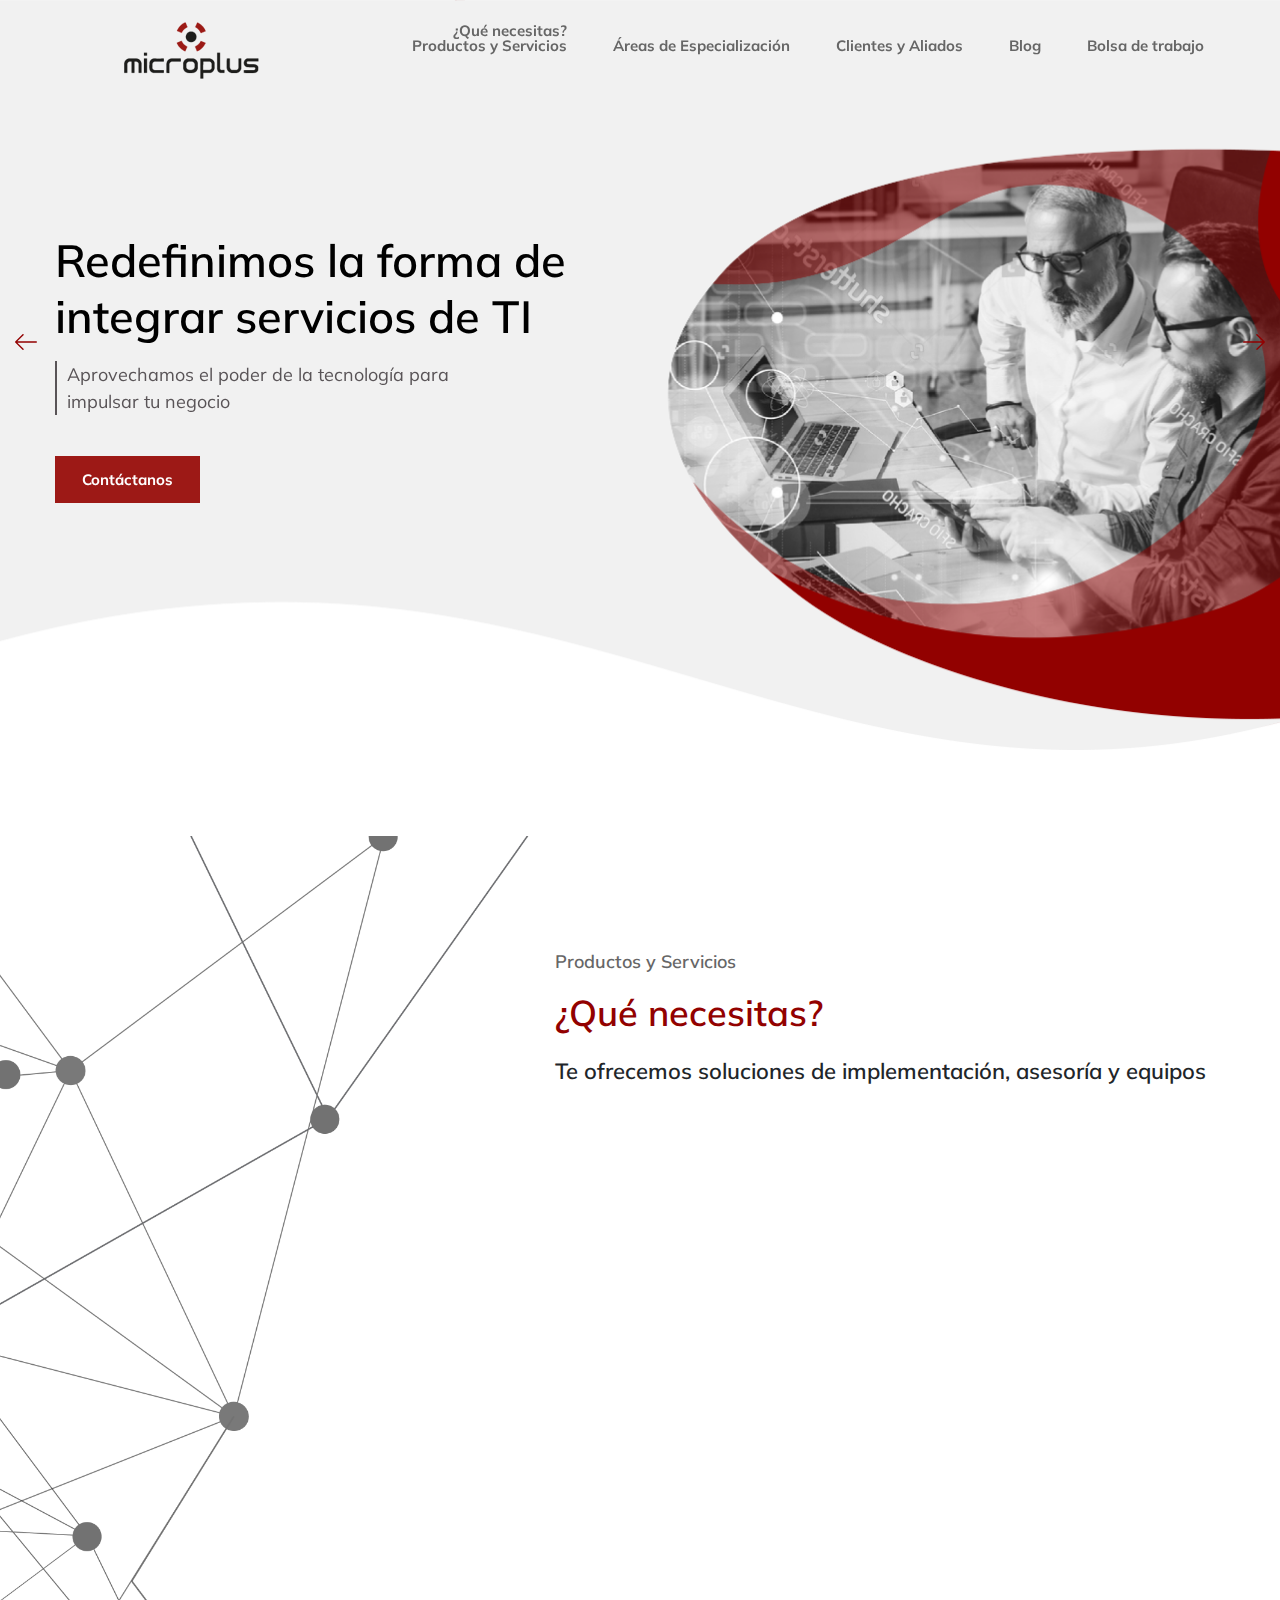
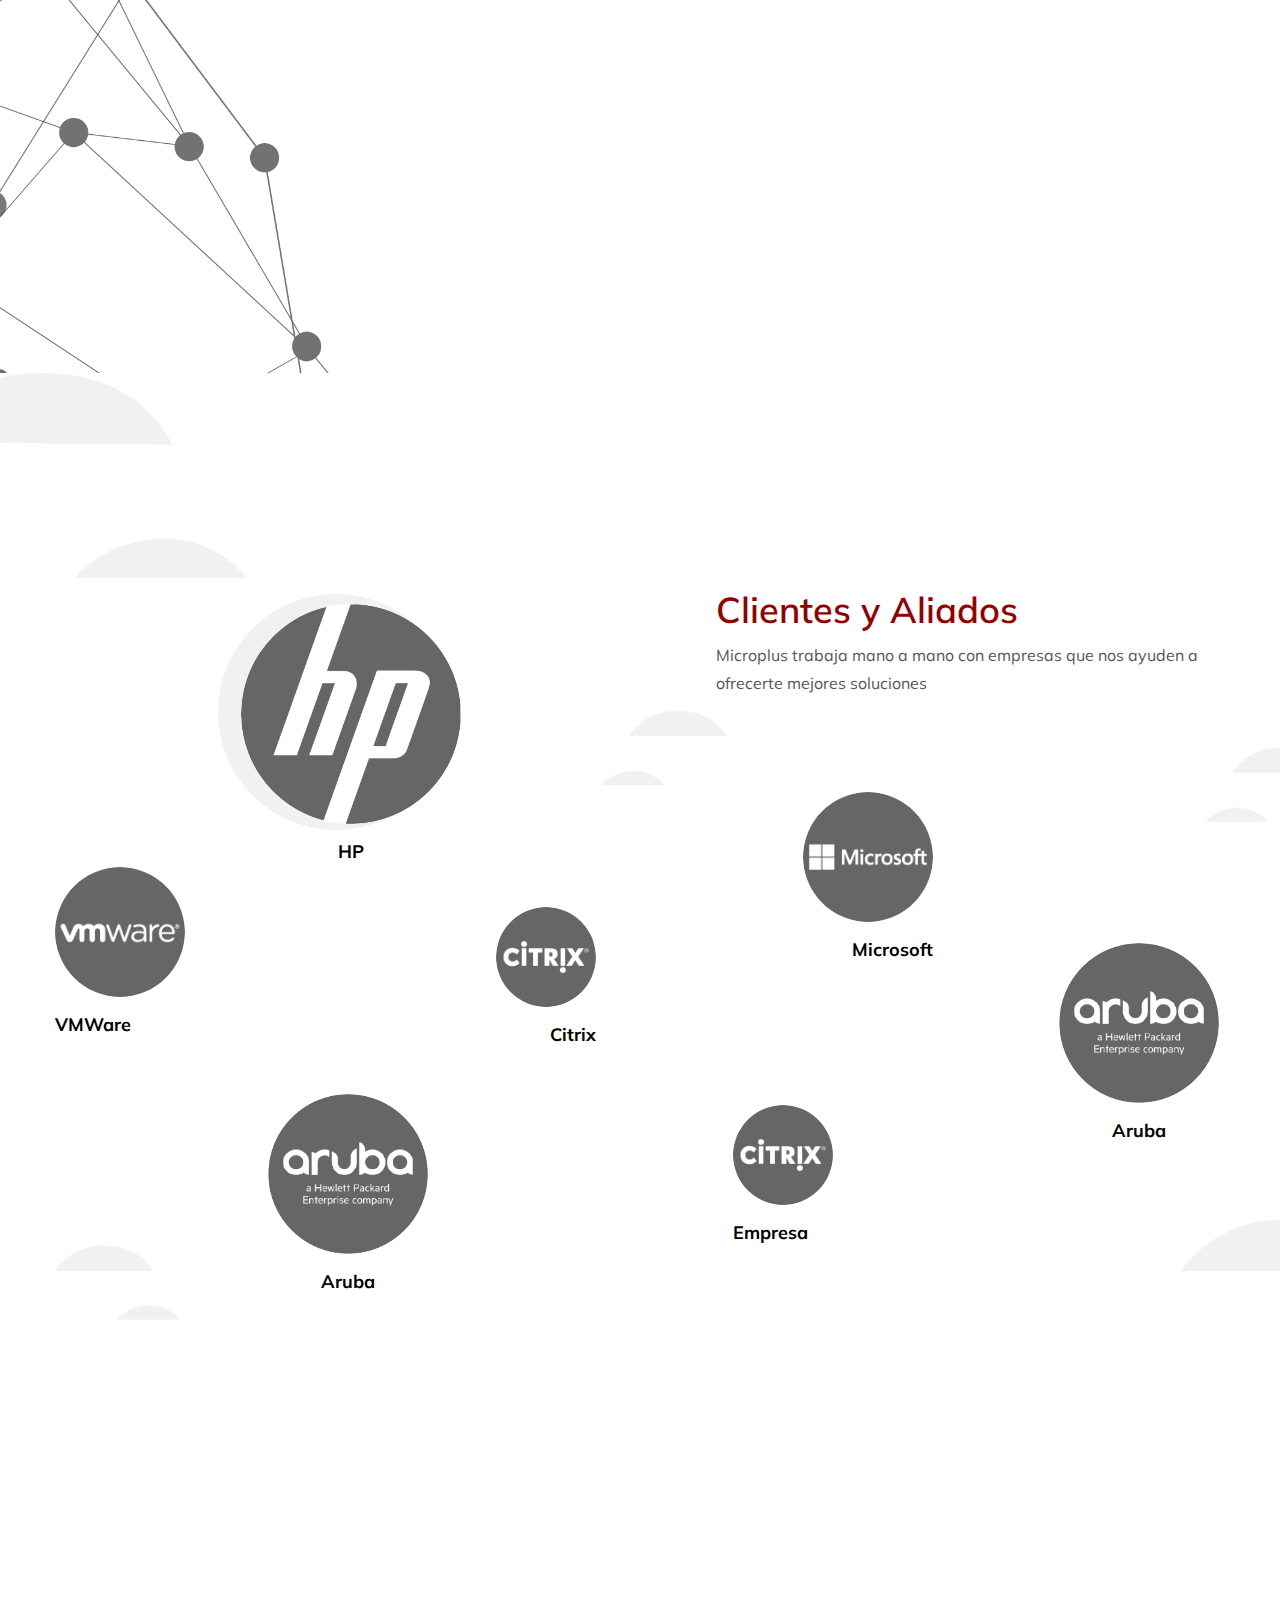
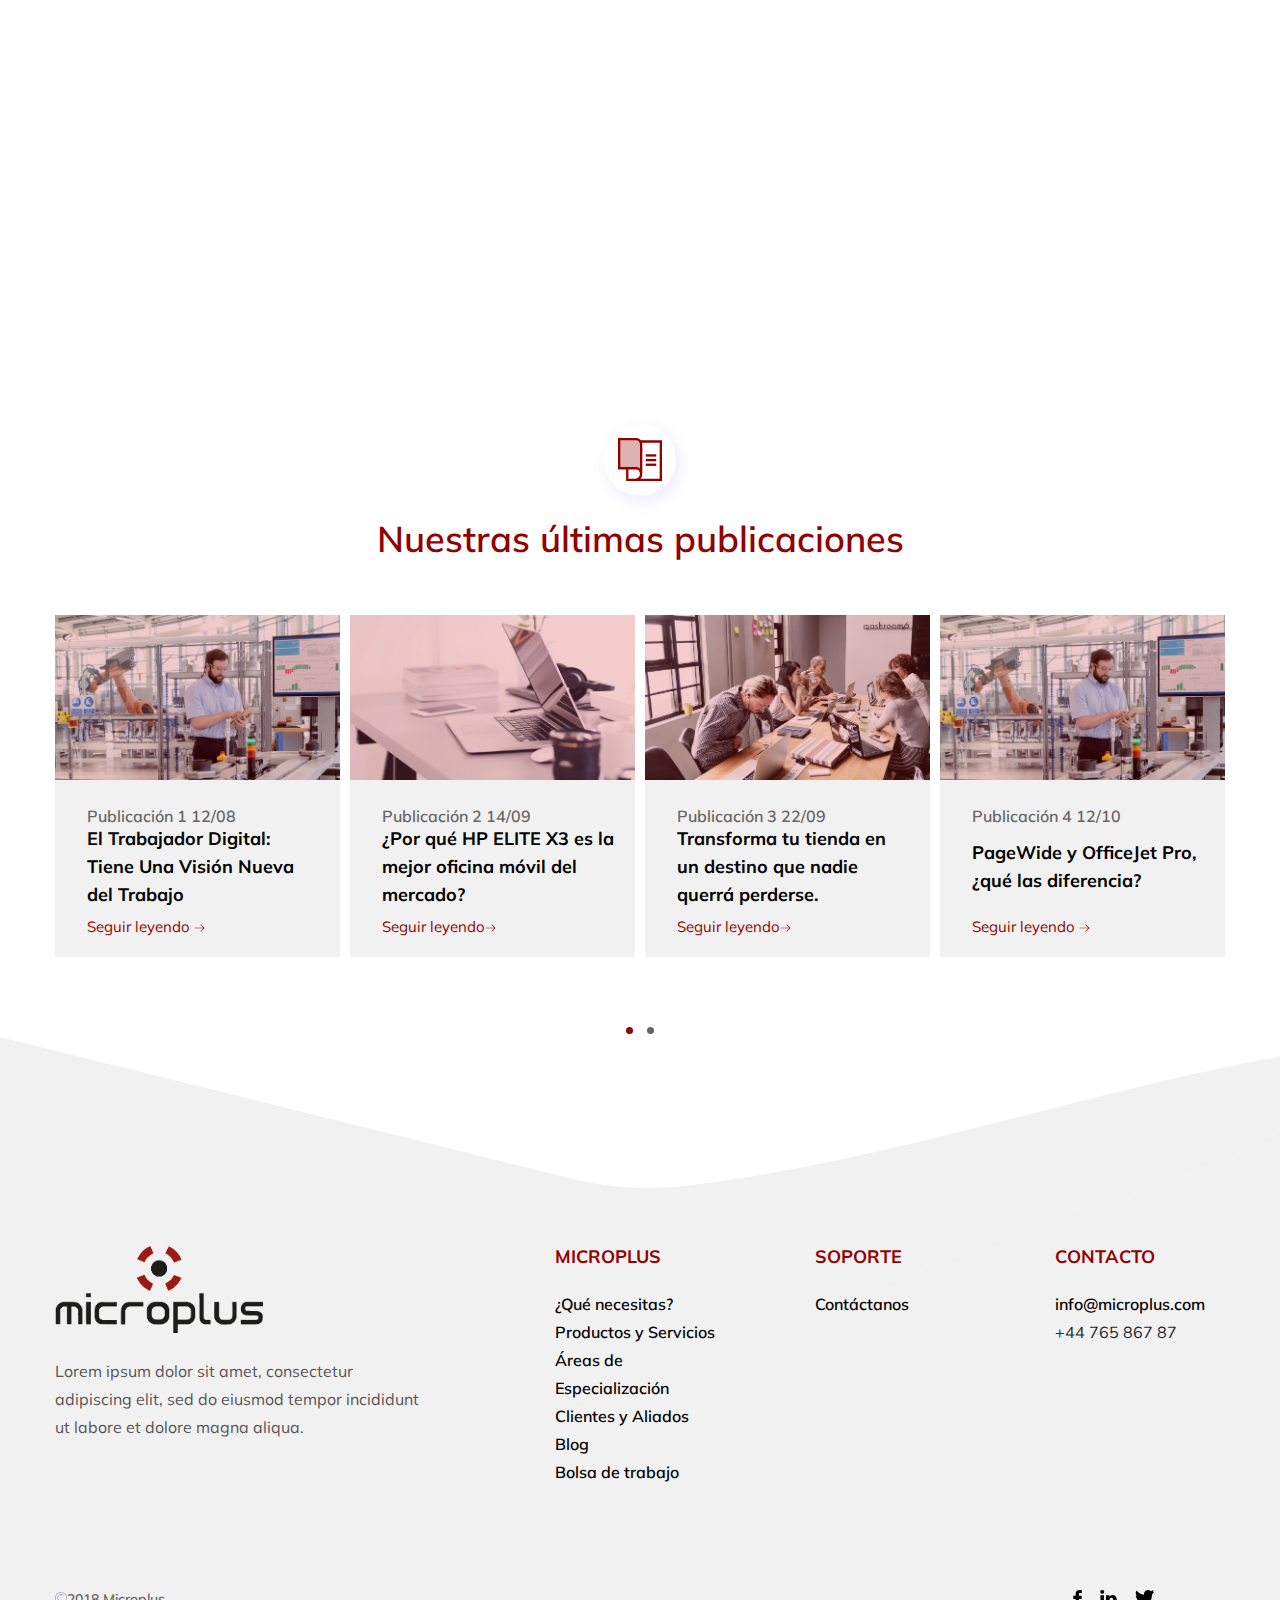
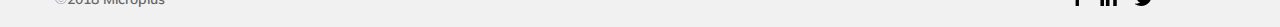
<file: index.html>
<!DOCTYPE html>
<html lang="en">
<head>
	<meta charset="UTF-8">
	<title>Microplus</title>
	<meta name="viewport" content="width=device-width, initial-scale=1, maximum-scale=1.5">
	<!-- Framework Css -->
	<link rel="stylesheet" type="text/css" href="assets/css/lib/bootstrap.min.css">
	<!-- Owl Carousel -->
	<link rel="stylesheet" type="text/css" href="assets/css/lib/owl.carousel.min.css">
	<!-- Slick Carousel -->
	<link rel="stylesheet" type="text/css" href="assets/css/lib/slick.css">
	<!-- Animation -->
	<link rel="stylesheet" type="text/css" href="assets/css/lib/animations.min.css">
	<!--Google Font
	<link href="https://fonts.googleapis.com/css?family=Montserrat:300,400,500,700,700i" rel="stylesheet">
	-->
	<link href="https://fonts.googleapis.com/css?family=Muli:300,400,400i,600,700,700i,800,900" rel="stylesheet">
		<!-- Style Theme  -->
	<link rel="stylesheet" type="text/css" href="assets/css/style.css">
	<!-- Responsive Theme -->
	<link rel="stylesheet" type="text/css" href="assets/css/responsive.css">
</head>
<body>
<div class="wrapper">
	<!--===================== Header Index ========================-->
	<header>
		<div class="container">
			<div class="row align-items-center">
				<div class="col-xl-3 col-lg-3 col-md-12 logo">
					<a href="index.html">
					</a>
				</div>
				<div class="col-xl-9 col-lg-9 col-md-12 text-right">
					<!--===================== Header Block ========================-->
					<div class="header-block">
						<ul class="nav-menu list-unstyled list-inline">
							<li class="list-inline-item"><a href="#Quenecesitas">¿Qué necesitas?<br>Productos y Servicios</a></li>
							<li class="list-inline-item"><a href="specialization.html">Áreas de Especialización</a></li>
							<li class="list-inline-item top-sub-menu">
								<a href="#Clientes" class='text-center'>Clientes y Aliados</a>
							</li><!--top-sub-menu"-->
							<li class="list-inline-item"><a href="blog-list.html">Blog</a></li>
							<li class="list-inline-item"><a href="job.html">Bolsa de trabajo</a></li>
						</ul>
					</div>
					<button class="mobile-btn">
						<span></span>
					</button>
					<!--===================== End of Header Block ========================-->
				</div>
			</div>
		</div>
	</header>
	<!--===================== End of Header ========================-->
	<!--===================== Slider ========================-->
	<div class="courusel-container">
		<div class="container">
			<div class="row">
				<div class="col-xl-12">
					<div id="sync1" class="owl-carousel owl-theme">
						<div class="item">
							<div class="inside">
								<h1>Redefinimos la forma de integrar servicios de TI</h1>
								<p>Aprovechamos el poder de la tecnología para impulsar tu negocio</p>
								<a href="contact.html" class="blue-brd-btn">Contáctanos</a>
							</div>
						</div>
						<div class="item">
							<div class="inside">
								<h1>Creamos productos y servicios de tecnología que dan valor a tu empresa</h1>
								<p>Agilizamos y te ayudamos a garantizar una operación ágil y eficiente</p>
								<a href="contact.html" class="blue-brd-btn">Contáctanos</a>
							</div>
						</div>
						<div class="item">
							<div class="inside">
								<h1>Descubre el potencial de optimizar y maximizar el uso de tu tecnología</h1>
								<p>Consultoría especializada para crecer tu inversión en recursos de TI</p>
								<a href="contact.html" class="blue-brd-btn">Contáctanos</a>
							</div>
						</div>
					</div>

					<div id="sync2" class="owl-carousel owl-theme">
						<div class="item">
							<span></span>
						</div>
						<div class="item">
							<span></span>
						</div>
						<div class="item">
							<span></span>
						</div>
					</div>
				</div>
			</div>
		</div>
	</div>
	<!--===================== End of Slider ========================-->
	<!--===================== About Working ========================-->
	<div class="about-working" id="Quenecesitas">
		<div class="container">
			<div class="row">
				<div class="col-xl-5">&nbsp;</div>
				<div class="col-xl-7 col-12">
					<div class="text-head">
						<h5>Productos y Servicios</h5>
						<h2 class="h2-main">¿Qué necesitas?</h2>
						<h4>Te ofrecemos soluciones de implementación, asesoría y equipos</h4>
					</div><!--text-head-->
					<ul class="list-unstyled animatedParent">
						<li class="d-flex align-items-center animated bounceInRight delay-250">
							<img src="assets/img/business strategy.svg" alt="icon-about">
							<div class="content">
								<h5>Integrar tecnología en mi estrategia de negocio</h5>
								<p>Lorem ipsum dolor sit amet, consectetur adipiscing elit.</p>
								<div class="seguir-leyendo post read-more-btn">
									<a href="services-01.html" class="read-more-btn">Saber más   <svg xmlns="http://www.w3.org/2000/svg" xmlns:xlink="http://www.w3.org/1999/xlink" width="11" height="8" viewBox="0 0 11 8"><defs><path id="zqnma4" d="M246.3 6201.78a.31.31 0 0 1 0 .44l-3.26 3.3a.3.3 0 0 1-.44 0 .31.31 0 0 1 0-.45l2.73-2.76h-8.41a.31.31 0 0 1-.31-.31c0-.17.14-.31.3-.31h8.42l-2.73-2.76a.31.31 0 0 1 0-.44.3.3 0 0 1 .44 0z"/></defs><g><g transform="translate(-236 -6198)"><use fill="#920100" xlink:href="#zqnma4"/></g></g></svg></a>
								</div>
							</div>
						</li>
						<li class="d-flex align-items-center animated bounceInRight delay-500">
							<img src="assets/img/group-1.svg" alt="icon-about">
							<div class="content">
								<h5>Expertos que implementen proyectos de TI</h5>
								<p>Lorem ipsum dolor sit amet, consectetur adipiscing elit.</p>
								<div class="seguir-leyendo post read-more-btn">
									<a href="services-02.html" class="read-more-btn">Saber más   <svg xmlns="http://www.w3.org/2000/svg" xmlns:xlink="http://www.w3.org/1999/xlink" width="11" height="8" viewBox="0 0 11 8"><defs><path id="zqnma4" d="M246.3 6201.78a.31.31 0 0 1 0 .44l-3.26 3.3a.3.3 0 0 1-.44 0 .31.31 0 0 1 0-.45l2.73-2.76h-8.41a.31.31 0 0 1-.31-.31c0-.17.14-.31.3-.31h8.42l-2.73-2.76a.31.31 0 0 1 0-.44.3.3 0 0 1 .44 0z"/></defs><g><g transform="translate(-236 -6198)"><use fill="#920100" xlink:href="#zqnma4"/></g></g></svg></a>
								</div>
							</div>
						</li>
						<li class="d-flex align-items-center animated bounceInRight delay-750">
							<img src="assets/img/directions.svg" alt="icon-about">
							<div class="content">
								<h5>Canalizar y dar seguimiento a conflictos en los procesos</h5>
								<p>Lorem ipsum dolor sit amet, consectetur adipiscing elit.</p>
								<div class="seguir-leyendo post read-more-btn">
									<a href="services-03.html" class="read-more-btn">Saber más   <svg xmlns="http://www.w3.org/2000/svg" xmlns:xlink="http://www.w3.org/1999/xlink" width="11" height="8" viewBox="0 0 11 8"><defs><path id="zqnma4" d="M246.3 6201.78a.31.31 0 0 1 0 .44l-3.26 3.3a.3.3 0 0 1-.44 0 .31.31 0 0 1 0-.45l2.73-2.76h-8.41a.31.31 0 0 1-.31-.31c0-.17.14-.31.3-.31h8.42l-2.73-2.76a.31.31 0 0 1 0-.44.3.3 0 0 1 .44 0z"/></defs><g><g transform="translate(-236 -6198)"><use fill="#920100" xlink:href="#zqnma4"/></g></g></svg></a>
								</div>
							</div>
						</li>
						<li class="d-flex align-items-center animated bounceInRight delay-1000">
							<img src="assets/img/conflict.svg" alt="icon-about">
							<div class="content">
								<h5>Resolver los incidentes que se presenten en algunos de mis procesos</h5>
								<p>Lorem ipsum dolor sit amet, consectetur adipiscing elit.</p>
								<div class="seguir-leyendo post read-more-btn">
									<a href="services-04.html" class="read-more-btn">Saber más   <svg xmlns="http://www.w3.org/2000/svg" xmlns:xlink="http://www.w3.org/1999/xlink" width="11" height="8" viewBox="0 0 11 8"><defs><path id="zqnma4" d="M246.3 6201.78a.31.31 0 0 1 0 .44l-3.26 3.3a.3.3 0 0 1-.44 0 .31.31 0 0 1 0-.45l2.73-2.76h-8.41a.31.31 0 0 1-.31-.31c0-.17.14-.31.3-.31h8.42l-2.73-2.76a.31.31 0 0 1 0-.44.3.3 0 0 1 .44 0z"/></defs><g><g transform="translate(-236 -6198)"><use fill="#920100" xlink:href="#zqnma4"/></g></g></svg></a>
								</div>
							</div>
						</li>
						<li class="d-flex align-items-center animated bounceInRight delay-1250">
							<img src="assets/img/connection-1.svg" alt="icon-about">
							<div class="content">
								<h5>Prevenir y detectar incidencias de forma inmediata</h5>
								<p>Lorem ipsum dolor sit amet, consectetur adipiscing elit.</p>
								<div class="seguir-leyendo post read-more-btn">
									<a href="services-05.html" class="read-more-btn">Saber más   <svg xmlns="http://www.w3.org/2000/svg" xmlns:xlink="http://www.w3.org/1999/xlink" width="11" height="8" viewBox="0 0 11 8"><defs><path id="zqnma4" d="M246.3 6201.78a.31.31 0 0 1 0 .44l-3.26 3.3a.3.3 0 0 1-.44 0 .31.31 0 0 1 0-.45l2.73-2.76h-8.41a.31.31 0 0 1-.31-.31c0-.17.14-.31.3-.31h8.42l-2.73-2.76a.31.31 0 0 1 0-.44.3.3 0 0 1 .44 0z"/></defs><g><g transform="translate(-236 -6198)"><use fill="#920100" xlink:href="#zqnma4"/></g></g></svg></a>
								</div>
							</div>
						</li>
						<li class="d-flex align-items-center animated bounceInRight delay-1250">
							<img src="assets/img/laptop-1.svg" alt="icon-about">
							<div class="content">
								<h5>Maximizar la vida útil de mis equipos y garantizar su operación</h5>
								<p>Lorem ipsum dolor sit amet, consectetur adipiscing elit.</p>
								<div class="seguir-leyendo post read-more-btn">
									<a href="services-06.html" class="read-more-btn">Saber más  <svg xmlns="http://www.w3.org/2000/svg" xmlns:xlink="http://www.w3.org/1999/xlink" width="11" height="8" viewBox="0 0 11 8"><defs><path id="zqnma4" d="M246.3 6201.78a.31.31 0 0 1 0 .44l-3.26 3.3a.3.3 0 0 1-.44 0 .31.31 0 0 1 0-.45l2.73-2.76h-8.41a.31.31 0 0 1-.31-.31c0-.17.14-.31.3-.31h8.42l-2.73-2.76a.31.31 0 0 1 0-.44.3.3 0 0 1 .44 0z"/></defs><g><g transform="translate(-236 -6198)"><use fill="#920100" xlink:href="#zqnma4"/></g></g></svg></a>
								</div>
							</div>
						</li>
					</ul>
				</div>
			</div>
		</div>
	</div>
	<!--===================== End of About Working ========================-->



	<!--===================== Our Clients ========================-->
	<div class="our-team" id="Clientes">
		<div class="container">
			<div class="row">
				<div class="col-xl-12">
					<div class="row">
						<div class="col-xl-6 col-lg-6 col-md-6 col-12 text-center">
							<a href="about-us.html" class="images">
								<img class="first" src="assets/img/team.png" alt="team">
								<h5>HP</h5>
								<span></span>
							</a>
						</div>
						<div class="col-xl-6 col-lg-6 col-md-6 col-12">
							<div class="text">
								<h4></h4>
								<h2 class="h2-main">Clientes y Aliados</h2>
								<p>Microplus trabaja mano a mano con empresas que nos ayuden a ofrecerte mejores soluciones</p>
							</div>
						</div>
					</div>
					<div class="grid masonry">
						<div class="grid-item grid-item-width1">
							<a href="about-us.html" class="images130">
								<img src="assets/img/team2.png" alt="team">
								<h5>VMWare</h5>
								<span></span>
							</a>
						</div>
						<div class="grid-item grid-item-width1 text-right">
							<a href="about-us.html" class="images100">
								<img src="assets/img/team3.png" alt="team">
								<h5>Citrix</h5>
								<span></span>
							</a>
						</div>
						<div class="grid-item grid-item-width1 text-right">
							<a href="about-us.html" class="images130">
								<img src="assets/img/team4.png" alt="team">
								<h5>Microsoft</h5>
								<span></span>
							</a>
						</div>
						<div class="grid-item grid-item-width1 text-xl-center text-sm-center">
							<a href="about-us.html" class="images160">
								<img src="assets/img/team6.png" alt="team">
								<h5>Aruba</h5>
								<span></span>
							</a>
						</div>
						<div class="grid-item grid-item-width2 text-center">
							<a href="about-us.html" class="images160">
								<img src="assets/img/team6.png" alt="team">
								<h5>Aruba</h5>
								<span></span>
							</a>
						</div>
						<div class="grid-item grid-item-width2 text-left">
							<a href="about-us.html" class="images100">
								<img src="assets/img/team3.png" alt="team">
								<h5>Empresa</h5>
								<span></span>
							</a>
						</div>
					</div>
				</div>
			</div>
		</div>
	</div>
	<!--===================== End of Our Clients ========================-->

	<!--===================== philosophy Block ========================-->
	<div class="philosophy-block">
		<div class="container-fluid">
			<div class="row animatedParent">
				<div class="col-md-6 philosophy-div1 animated bounceInLeft delay-250">
					<div class="coin-speacial-block">
						<img src="assets/img/bitcoin-element.png" alt="images">
						<h4>Conoce más del tema</h4>
						<p>Lorem ipsum ееdolor sit amet,  consectetur adipiscing elit.</p>
						<span></span>
					</div>
				</div>
				<div class="col-md-6 philosophy-div2 animated bounceInRight delay-500">
					<h4>Descarga Gratis el Workshop</h4>
					<h2 class="h2-main">Administrador de Base de Datos</h2>
					<p>Lorem ipsum dolor sit amet, consectetur adipiscing elit, sed do eiusmod tempor incididunt ut labore et dolore magna aliqua. Ut enim ad minim veniam.</p>
					<p>Quis nostrud exercitation ullamco laboris nisi ut aliquip ex ea commodo consequat. Duis aute irure dolor in reprehenderit in voluptate velit esse cillum dolore eu fugiat nulla pariatur.</p>
          <div class="row">
          	<div class="col-md-6">
							<div class="form-group">
								<input type="text" class="form-control input-freebie" placeholder="Ingresa tu correo" id="exampleInputEmail4">
							</div>
          	</div>
						<div class="col-md-6">
							<a href="blog-grid.html" class="see-brd-btn">Descarga Ahora</a>
						</div>
          </div>
				</div>
			</div>
		</div>
	</div>
	<!--===================== End of philosophy Block ========================-->


	<!--===================== Last News ========================-->
	<div class="container">
		<div class="row">
			<div class="col-xl-12">
				<div class="last-news-title-wrap text-center">
					<div class="icon">
						<img src="assets/img/news-icon.svg" alt="icon-phone">
					</div>
					<h2 class="h2-main">Nuestras últimas publicaciones</h2>
				</div>
				<div id="news-owl-carousel" class="owl-carousel news-owl-carousel">
					<div class="item">
						<!--===================== Last News ========================-->
						<article class="post">
							<div class="last-news-img-wrap">
								<img src="assets/img/new-image2.jpg" alt="images">
							</div>
							<div class="last-news-info-wrap">
								<h4 class="last-news-date">Publicación 1 12/08</h4>
								<a href="single-blog.html"><h4 class="last-news-title">El Trabajador Digital: Tiene Una Visión Nueva del Trabajo</h4></a>
								<a href="#" class="read-more-btn">Seguir leyendo <svg xmlns="http://www.w3.org/2000/svg" xmlns:xlink="http://www.w3.org/1999/xlink" width="11" height="8" viewBox="0 0 11 8"><defs><path id="zqnma2" d="M246.3 6201.78a.31.31 0 0 1 0 .44l-3.26 3.3a.3.3 0 0 1-.44 0 .31.31 0 0 1 0-.45l2.73-2.76h-8.41a.31.31 0 0 1-.31-.31c0-.17.14-.31.3-.31h8.42l-2.73-2.76a.31.31 0 0 1 0-.44.3.3 0 0 1 .44 0z"/></defs><g><g transform="translate(-236 -6198)"><use fill="#920100" xlink:href="#zqnma2"/></g></g></svg></a>
							</div>
						</article>
						<!--===================== End of Last News ========================-->
					</div>
					<div class="item">
						<!--===================== Last News ========================-->
						<article class="post">
							<div class="last-news-img-wrap">
								<img src="assets/img/new-image3.jpg" alt="images">
							</div>
							<div class="last-news-info-wrap">
								<h4 class="last-news-date">Publicación 2 14/09</h4>
								<a href="single-blog.html"><h4 class="last-news-title">¿Por qué HP ELITE X3 es la mejor oficina móvil del mercado?</h4></a>
								<a href="#" class="read-more-btn">Seguir leyendo<svg xmlns="http://www.w3.org/2000/svg" xmlns:xlink="http://www.w3.org/1999/xlink" width="11" height="8" viewBox="0 0 11 8"><defs><path id="zqnma3" d="M246.3 6201.78a.31.31 0 0 1 0 .44l-3.26 3.3a.3.3 0 0 1-.44 0 .31.31 0 0 1 0-.45l2.73-2.76h-8.41a.31.31 0 0 1-.31-.31c0-.17.14-.31.3-.31h8.42l-2.73-2.76a.31.31 0 0 1 0-.44.3.3 0 0 1 .44 0z"/></defs><g><g transform="translate(-236 -6198)"><use fill="#920100" xlink:href="#zqnma3"/></g></g></svg></a>
							</div>
						</article>
						<!--===================== End of Last News ========================-->
					</div>
					<div class="item">
						<!--===================== Last News ========================-->
						<article class="post">
							<div class="last-news-img-wrap">
								<img src="assets/img/new-image4.jpg" alt="images">
							</div>
							<div class="last-news-info-wrap">
								<h4 class="last-news-date">Publicación 3 22/09</h4>
								<a href="single-blog.html"><h4 class="last-news-title">Transforma tu tienda en un destino que nadie querrá perderse.</h4></a>
								<a href="#" class="read-more-btn">Seguir leyendo<svg xmlns="http://www.w3.org/2000/svg" xmlns:xlink="http://www.w3.org/1999/xlink" width="11" height="8" viewBox="0 0 11 8"><defs><path id="zqnma4" d="M246.3 6201.78a.31.31 0 0 1 0 .44l-3.26 3.3a.3.3 0 0 1-.44 0 .31.31 0 0 1 0-.45l2.73-2.76h-8.41a.31.31 0 0 1-.31-.31c0-.17.14-.31.3-.31h8.42l-2.73-2.76a.31.31 0 0 1 0-.44.3.3 0 0 1 .44 0z"/></defs><g><g transform="translate(-236 -6198)"><use fill="#920100" xlink:href="#zqnma4"/></g></g></svg></a>
							</div>
						</article>
						<!--===================== End of Last News ========================-->
					</div>
					<div class="item">
						<!--===================== Last News ========================-->
						<article class="post">
							<div class="last-news-img-wrap">
								<img src="assets/img/new-image2.jpg" alt="images">
							</div>
							<div class="last-news-info-wrap">
								<h4 class="last-news-date">Publicación 4 12/10</h4>
								<a href="single-blog.html"><h4 class="last-news-title">PageWide y OfficeJet Pro, ¿qué las diferencia?</h4></a>
								<a href="#" class="read-more-btn">Seguir leyendo <svg xmlns="http://www.w3.org/2000/svg" xmlns:xlink="http://www.w3.org/1999/xlink" width="11" height="8" viewBox="0 0 11 8"><defs><path id="zqnma5" d="M246.3 6201.78a.31.31 0 0 1 0 .44l-3.26 3.3a.3.3 0 0 1-.44 0 .31.31 0 0 1 0-.45l2.73-2.76h-8.41a.31.31 0 0 1-.31-.31c0-.17.14-.31.3-.31h8.42l-2.73-2.76a.31.31 0 0 1 0-.44.3.3 0 0 1 .44 0z"/></defs><g><g transform="translate(-236 -6198)"><use fill="#920100" xlink:href="#zqnma5"/></g></g></svg></a>
							</div>
						</article>
						<!--===================== End of Last News ========================-->
					</div>
					<div class="item">
						<!--===================== Last News ========================-->
						<article class="post">
							<div class="last-news-img-wrap">
								<img src="assets/img/new-image2.jpg" alt="images">
							</div>
							<div class="last-news-info-wrap">
								<h4 class="last-news-date">Publicación 5 12/08</h4>
								<a href="single-blog.html"><h4 class="last-news-title">Transforma tu tienda en un destino que nadie querrá perderse.</h4></a>
								<a href="#" class="read-more-btn">Seguir leyendo<svg xmlns="http://www.w3.org/2000/svg" xmlns:xlink="http://www.w3.org/1999/xlink" width="11" height="8" viewBox="0 0 11 8"><defs><path id="zqnma6" d="M246.3 6201.78a.31.31 0 0 1 0 .44l-3.26 3.3a.3.3 0 0 1-.44 0 .31.31 0 0 1 0-.45l2.73-2.76h-8.41a.31.31 0 0 1-.31-.31c0-.17.14-.31.3-.31h8.42l-2.73-2.76a.31.31 0 0 1 0-.44.3.3 0 0 1 .44 0z"/></defs><g><g transform="translate(-236 -6198)"><use fill="#920100" xlink:href="#zqnma6"/></g></g></svg></a>
							</div>
						</article>
						<!--===================== End of Last News ========================-->
					</div>
					<div class="item">
						<!--===================== Last News ========================-->
						<article class="post">
							<div class="last-news-img-wrap">
								<img src="assets/img/new-image2.jpg" alt="images">
							</div>
							<div class="last-news-info-wrap">
								<h4 class="last-news-date">Publicación 6 12/08</h4>
								<a href="single-blog.html"><h4 class="last-news-title">Transforma tu tienda en un destino que nadie querrá perderse.</h4></a>
								<a href="#" class="read-more-btn">Seguir leyendo<svg xmlns="http://www.w3.org/2000/svg" xmlns:xlink="http://www.w3.org/1999/xlink" width="11" height="8" viewBox="0 0 11 8"><defs><path id="zqnma6" d="M246.3 6201.78a.31.31 0 0 1 0 .44l-3.26 3.3a.3.3 0 0 1-.44 0 .31.31 0 0 1 0-.45l2.73-2.76h-8.41a.31.31 0 0 1-.31-.31c0-.17.14-.31.3-.31h8.42l-2.73-2.76a.31.31 0 0 1 0-.44.3.3 0 0 1 .44 0z"/></defs><g><g transform="translate(-236 -6198)"><use fill="#920100" xlink:href="#zqnma6"/></g></g></svg></a>
							</div>
						</article>
						<!--===================== End of Last News ========================-->
					</div>
					<div class="item">
						<!--===================== Last News ========================-->
						<article class="post">
							<div class="last-news-img-wrap">
								<img src="assets/img/new-image2.jpg" alt="images">
							</div>
							<div class="last-news-info-wrap">
								<h4 class="last-news-date">Publicación 7 12/08</h4>
								<a href="single-blog.html"><h4 class="last-news-title">Transforma tu tienda en un destino que nadie querrá perderse.</h4></a>
								<a href="#" class="read-more-btn">Seguir leyendo<svg xmlns="http://www.w3.org/2000/svg" xmlns:xlink="http://www.w3.org/1999/xlink" width="11" height="8" viewBox="0 0 11 8"><defs><path id="zqnma6" d="M246.3 6201.78a.31.31 0 0 1 0 .44l-3.26 3.3a.3.3 0 0 1-.44 0 .31.31 0 0 1 0-.45l2.73-2.76h-8.41a.31.31 0 0 1-.31-.31c0-.17.14-.31.3-.31h8.42l-2.73-2.76a.31.31 0 0 1 0-.44.3.3 0 0 1 .44 0z"/></defs><g><g transform="translate(-236 -6198)"><use fill="#920100" xlink:href="#zqnma6"/></g></g></svg></a>
							</div>
						</article>
						<!--===================== End of Last News ========================-->
					</div>
					<div class="item">
						<!--===================== Last News ========================-->
						<article class="post">
							<div class="last-news-img-wrap">
								<img src="assets/img/new-image2.jpg" alt="images">
							</div>
							<div class="last-news-info-wrap">
								<h4 class="last-news-date">Publicación 8 12/08</h4>
								<a href="single-blog.html"><h4 class="last-news-title">Transforma tu tienda en un destino que nadie querrá perderse.</h4></a>
								<a href="#" class="read-more-btn">Seguir leyendo<svg xmlns="http://www.w3.org/2000/svg" xmlns:xlink="http://www.w3.org/1999/xlink" width="11" height="8" viewBox="0 0 11 8"><defs><path id="zqnma6" d="M246.3 6201.78a.31.31 0 0 1 0 .44l-3.26 3.3a.3.3 0 0 1-.44 0 .31.31 0 0 1 0-.45l2.73-2.76h-8.41a.31.31 0 0 1-.31-.31c0-.17.14-.31.3-.31h8.42l-2.73-2.76a.31.31 0 0 1 0-.44.3.3 0 0 1 .44 0z"/></defs><g><g transform="translate(-236 -6198)"><use fill="#920100" xlink:href="#zqnma6"/></g></g></svg></a>
							</div>
						</article>
						<!--===================== End of Last News ========================-->
					</div>
				</div>
			</div>
		</div>
	</div>
	<!--===================== End of Last News ========================-->

	<!--===================== Footer ========================-->
	<footer>
		<div class="container">
			<div class="row footer-menu-wrap">
				<div class="col-xl-4 col-lg-4 col-md-6 col-12">
					<div class="logo">
						<a href="/"><img src="assets/img/footer-logo.png" alt="images"></a>
						<p>Lorem ipsum dolor sit amet, consectetur adipiscing elit, sed do eiusmod tempor incididunt ut labore et dolore magna aliqua.</p>
					</div>
				</div>
				<div class="col-xl-3 col-lg-3 col-md-6 col-12">
					<div class="inside-column">
						<h4 class="title">Microplus</h4>
						<ul class="list-unstyled">
							<li><a href="index.html#Quenecesitas">¿Qué necesitas? Productos y Servicios</a></li>
							<li><a href="trade-currency.html">Áreas de Especialización</a></li>
							<li><a href="#Clientes">Clientes y Aliados</a></li>
							<li><a href="blog-list.html">Blog</a></li>
							<li><a href="job.html">Bolsa de trabajo</a></li>
						</ul>
					</div>
				</div>
				<div class="col-xl-3 col-lg-2 col-md-6 col-12">
					<div class="inside">
						<h4 class="title">Soporte</h4>
						<ul class="list-unstyled">
							<li><a href="contact.html">Contáctanos</a></li>
							<li><a href="faq.html"></a></li>
						</ul>
					</div>
				</div>
				<div class="col-xl-2 col-lg-3 col-md-6 col-12">
					<h4 class="title">Contacto</h4>
					<ul class="list-unstyled">
						<li><a href="#">info@microplus.com</a></li>
						<li>+44 765 867 87</li>
					</ul>
				</div>
			</div>
		</div>
		<!--===================== Copyright ========================-->
		<div class="copyright">
			<div class="container">
				<div class="row align-items-center">
					<div class="col-md-6 col-6">
						<p><img class="svg social-link" src="assets/img/copyright.svg" alt="images">2018 Microplus</p>
					</div>
					<div class="col-md-6 col-6">
						<div class="footer-social-wrapper">
							<a href="https://www.facebook.com/micropluscs">
								<svg xmlns="http://www.w3.org/2000/svg" width="9" height="16" viewBox="0 0 16 30">
									<path id="f" class="cls-1" d="M2246.4,13660h-3.84c-4.31,0-7.1,2.9-7.1,7.4v3.4h-3.86a0.622,0.622,0,0,0-.6.6v4.9a0.561,0.561,0,0,0,.6.6h3.86v12.5a0.624,0.624,0,0,0,.61.6h5.03a0.622,0.622,0,0,0,.6-0.6v-12.5h4.51a0.564,0.564,0,0,0,.61-0.6v-4.9a0.453,0.453,0,0,0-.18-0.4,0.666,0.666,0,0,0-.42-0.2h-4.52v-2.9c0-1.4.33-2.1,2.11-2.1h2.59a0.622,0.622,0,0,0,.6-0.6v-4.6A0.622,0.622,0,0,0,2246.4,13660Z" transform="translate(-2231 -13660)"></path>
								</svg>
							</a>
							<a href="https://www.linkedin.com/company/microplus-c%C3%B3mputo-y-servicios/">
								<svg xmlns="http://www.w3.org/2000/svg" width="17" height="16" viewBox="0 0 32 31">
									<path id="in" class="cls-1" d="M2329,13679v12h-6.86v-11.2c0-2.8-.99-4.7-3.47-4.7a3.781,3.781,0,0,0-3.52,2.5,5.146,5.146,0,0,0-.23,1.7v11.7h-6.86s0.09-19,0-20.9h6.86v2.9c-0.01.1-.03,0.1-0.05,0.1h0.05v-0.1a6.812,6.812,0,0,1,6.18-3.4C2325.62,13669.6,2329,13672.6,2329,13679Zm-28.12-19a3.622,3.622,0,0,0-3.88,3.6,3.567,3.567,0,0,0,3.79,3.6h0.05A3.609,3.609,0,1,0,2300.88,13660Zm-3.47,31h6.86v-20.9h-6.86v20.9Z" transform="translate(-2297 -13660)"></path>
								</svg>
							</a>
							<a href="https://twitter.com/MicroplusCyServ">
								<svg xmlns="http://www.w3.org/2000/svg" width="19" height="16" viewBox="0 0 37 31">
									<path id="t" class="cls-1" d="M2477.16,13663.6a11.4,11.4,0,0,1-1.79.6,7.626,7.626,0,0,0,1.61-2.9,0.513,0.513,0,0,0-.19-0.6,0.583,0.583,0,0,0-.68-0.1,12.96,12.96,0,0,1-4.16,1.7,7.79,7.79,0,0,0-5.56-2.3,8.016,8.016,0,0,0-7.95,8.1,10.152,10.152,0,0,0,.07,1.1,20.1,20.1,0,0,1-13.96-7.6,0.5,0.5,0,0,0-.51-0.2,0.518,0.518,0,0,0-.47.3,8.22,8.22,0,0,0,.82,9.3,4.52,4.52,0,0,1-1.07-.5,0.445,0.445,0,0,0-.58.1,0.589,0.589,0,0,0-.3.5v0.1a8.331,8.331,0,0,0,3.89,7,1.329,1.329,0,0,0-.61-0.1,0.442,0.442,0,0,0-.56.2,0.616,0.616,0,0,0-.12.6,8.051,8.051,0,0,0,5.82,5.4,13.329,13.329,0,0,1-7.51,2.2,9.421,9.421,0,0,1-1.68-.1,0.608,0.608,0,0,0-.64.4,0.563,0.563,0,0,0,.24.7,20.894,20.894,0,0,0,11.59,3.5,20.343,20.343,0,0,0,15.96-7.2,23.09,23.09,0,0,0,5.54-14.8c0-.2-0.01-0.4-0.01-0.7a14.182,14.182,0,0,0,3.55-3.8,0.729,0.729,0,0,0-.04-0.8A0.6,0.6,0,0,0,2477.16,13663.6Z" transform="translate(-2441 -13660)"></path>
								</svg>
							</a>
						</div>
					</div>
				</div>
			</div>
		</div>
		<!--===================== End of Copyright ========================-->
	</footer>
	<!--===================== End of Footer ========================-->
</div><!--wrapper-->
<script src="assets/js/lib/jquery-3.2.1.js"></script>
<script src="assets/js/lib/popper.min.js"></script>
<script src="assets/js/lib/bootstrap.min.js"></script>
<script src="assets/js/lib/owl.carousel.min.js"></script>
<script src="assets/js/lib/masonry.pkgd.min.js"></script>
<script src="assets/js/lib/slick.min.js"></script>
<script src="assets/js/lib/css3-animate-it.js"></script>
<script src="assets/js/main.js"></script>
</body>
</html>
</file>
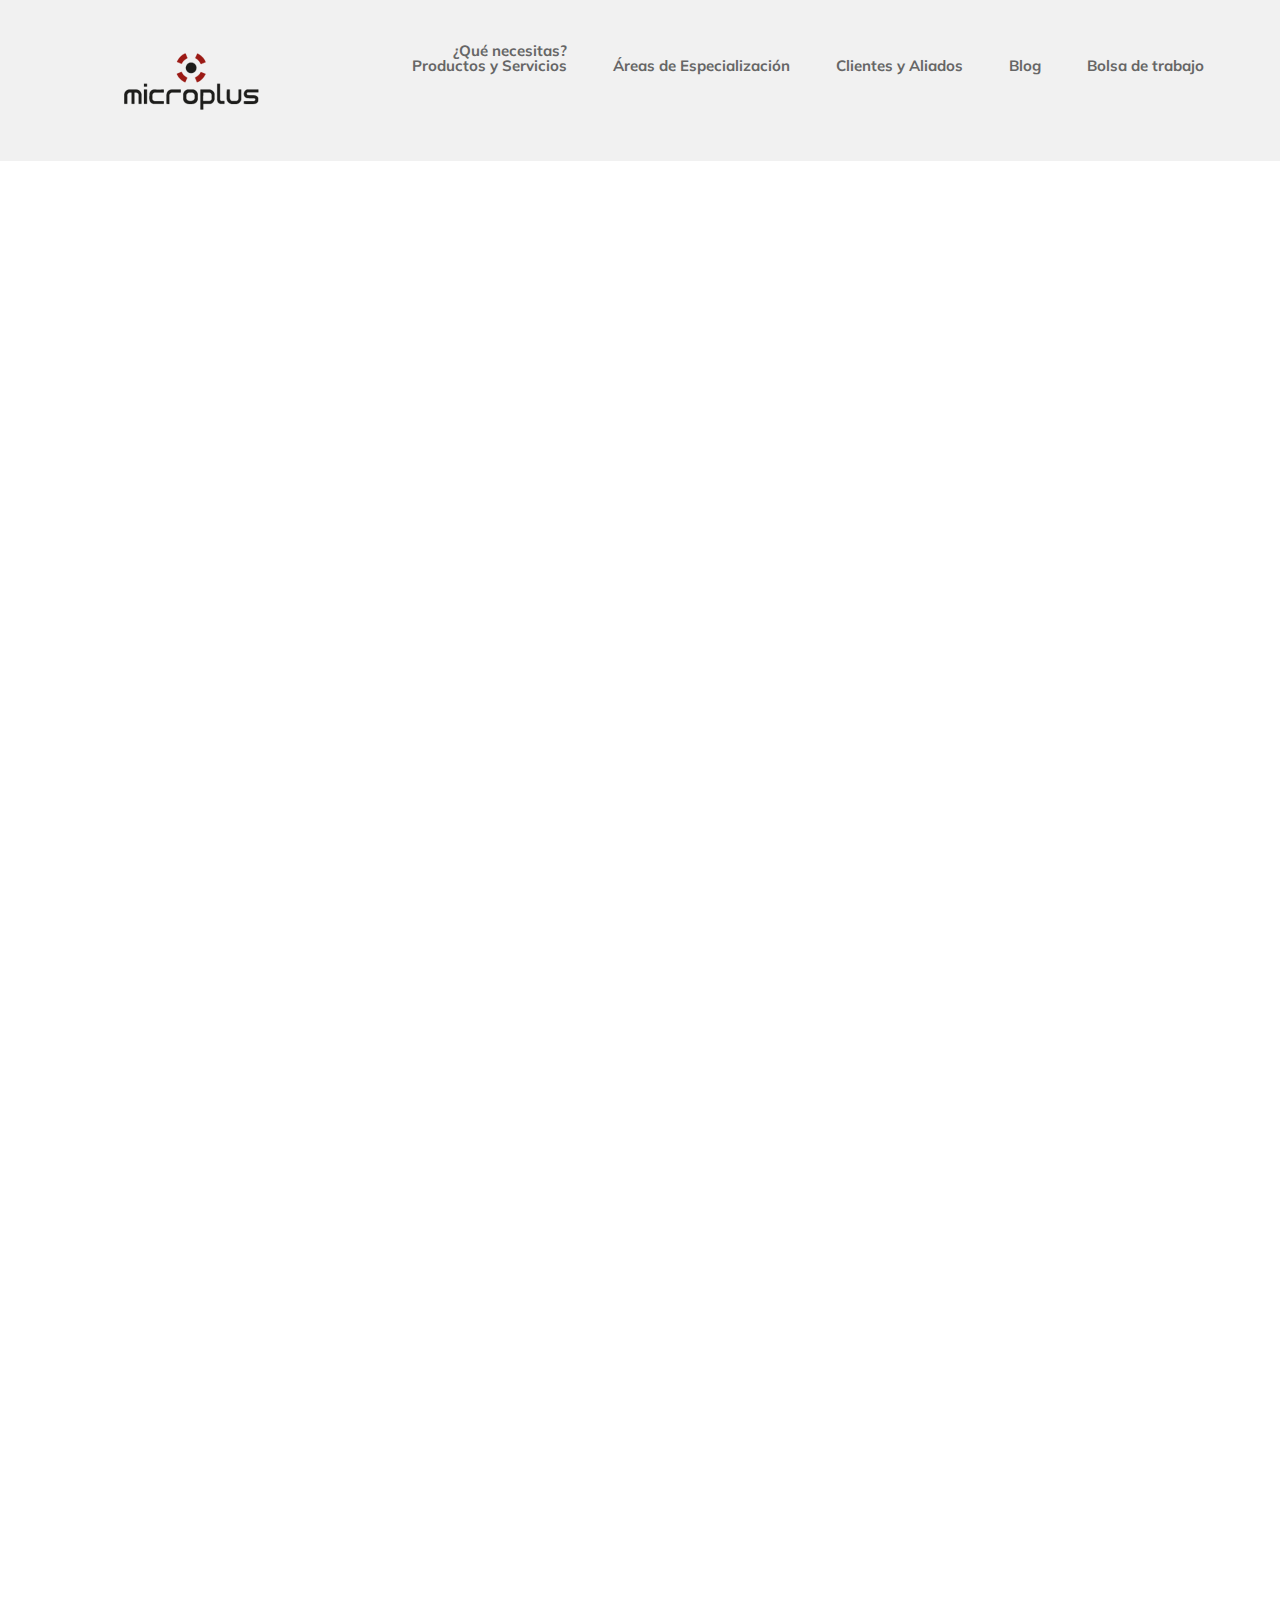
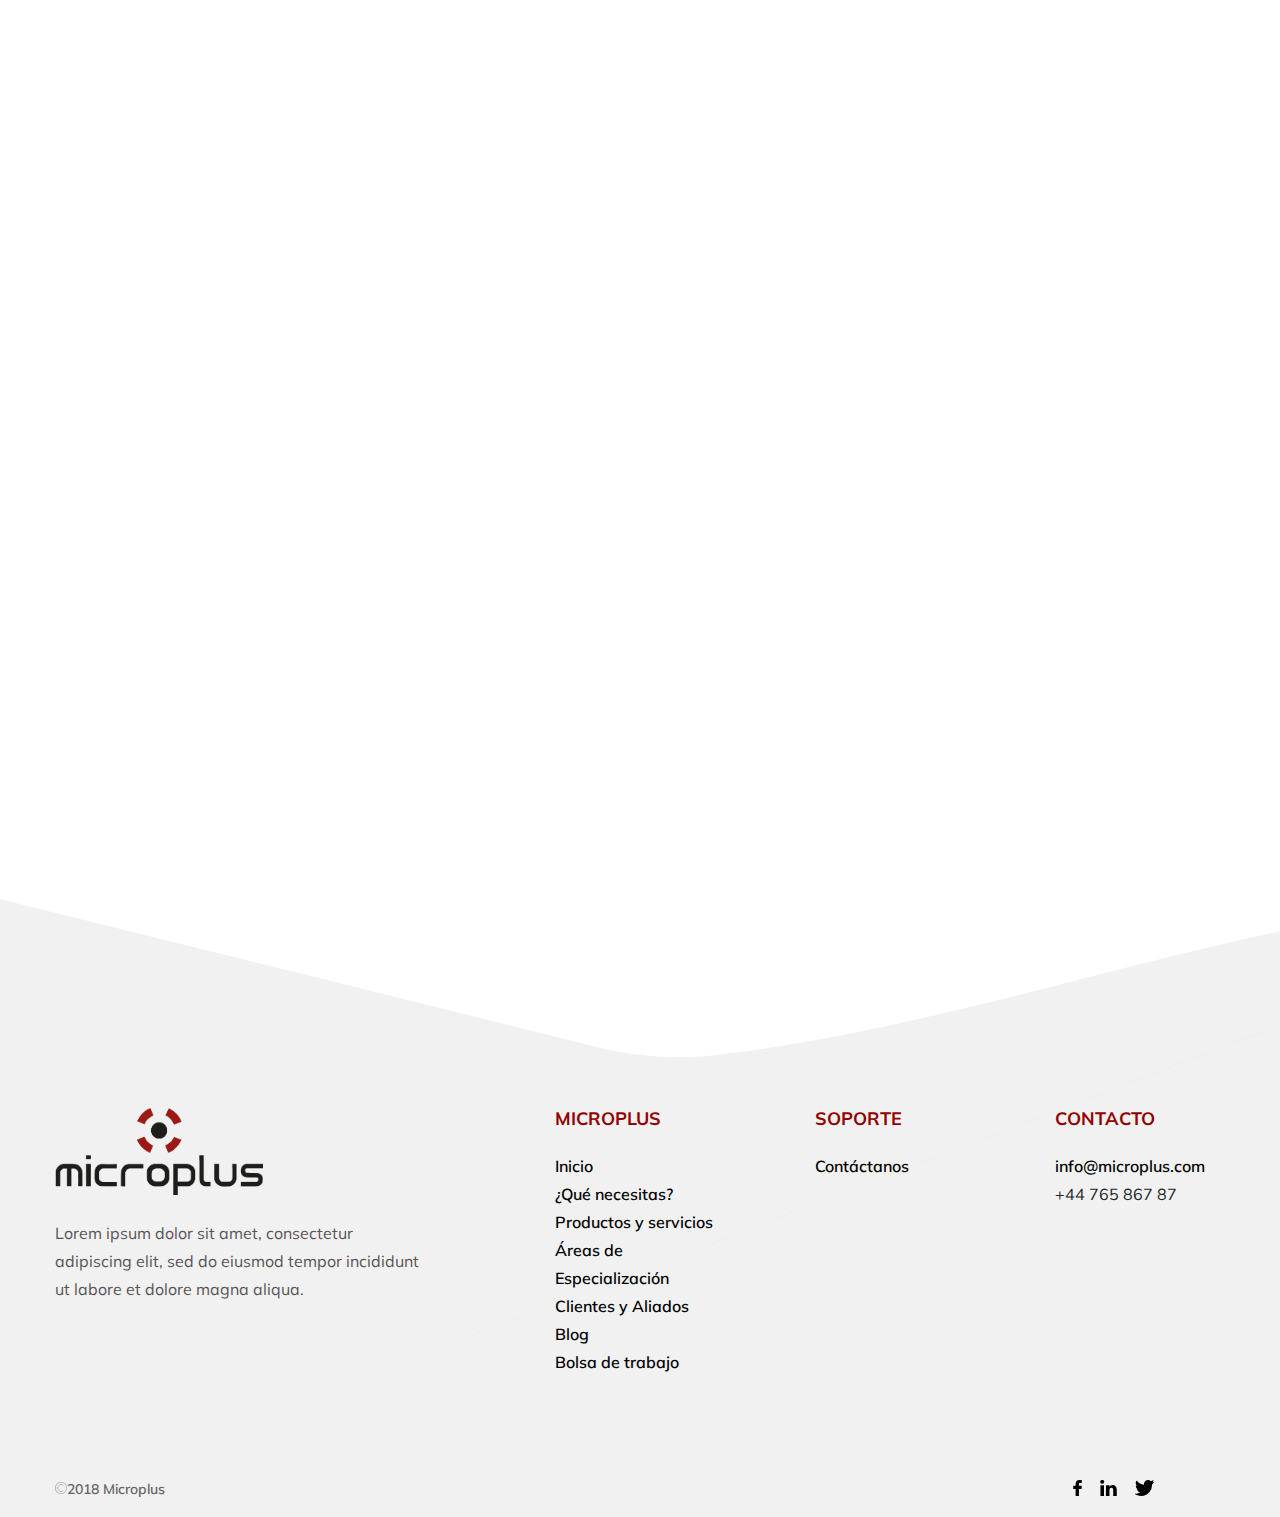
<file: blog-list.html>
<!DOCTYPE html>
<html lang="en">
<head>
	<meta charset="UTF-8">
	<title>Blog Microplus</title>
	<meta name="viewport" content="width=device-width, initial-scale=1, maximum-scale=1.5">
	<!-- Framework Css -->
	<link rel="stylesheet" type="text/css" href="assets/css/lib/bootstrap.min.css">
	<!-- Owl Carousel -->
	<link rel="stylesheet" type="text/css" href="assets/css/lib/owl.carousel.min.css">
	<!-- Slick Carousel -->
	<link rel="stylesheet" type="text/css" href="assets/css/lib/slick.css">
	<!-- Animation -->
	<link rel="stylesheet" type="text/css" href="assets/css/lib/animations.min.css">
	<!-- Google Font -->
	<link href="https://fonts.googleapis.com/css?family=Muli:300,400,400i,600,700,700i,800,900" rel="stylesheet">
	<!-- Style Theme -->
	<link rel="stylesheet" type="text/css" href="assets/css/style.css">
	<!-- Responsive Theme -->
	<link rel="stylesheet" type="text/css" href="assets/css/responsive.css">
</head>
<body class="blog">
<div class="wrapper">
	<!--===================== Header ========================-->
	<header class="header-type-2">
		<div class="container">
			<div class="row align-items-center">
				<div class="col-xl-3 col-lg-3 logo">
					<a href="index.html"></a>
				</div>
				<div class="col-xl-9 col-lg-9 text-right">
					<!--===================== Header Block ========================-->
					<div class="header-block">
						<ul class="nav-menu list-unstyled list-inline">
							<li class="list-inline-item"><a href="index.html#Quenecesitas">¿Qué necesitas?<br>Productos y Servicios</a></li>
							<li class="list-inline-item"><a href="specialization.html">Áreas de Especialización</a></li>
							<li class="list-inline-item top-sub-menu">
								<a href="index.html#Clientes">Clientes y Aliados</a>
								<div class="sub-menu">
							</li><!--top-sub-menu"-->
							<li class="list-inline-item"><a href="blog-list.html">Blog</a></li>
							<li class="list-inline-item"><a href="job.html">Bolsa de trabajo</a></li>
						</ul>
					</div>
					<button class="mobile-btn">
						<span></span>
					</button>
					<!--===================== End of Header Block ========================-->
				</div>
			</div>
		</div>
	</header>
	<!--===================== End of Header ========================-->
	<div class="container margin-bottom-list margin-top">
		<div class="row animatedParent">
			<div class="col-xl-9 col-lg-9 col-12 animated bounceInLeft">
				<div class="row">
					<div class="col-xl-12">
						<!--===================== Post ========================-->
						<article class="post list">
								<div class="last-news-info-wrap">
									<a href="single-blog.html"><h4 class="last-news-title">El Trabajador Digital: Tiene Una Visión Nueva del Trabajo</h4></a>
									<h4 class="last-news-date"><!--<img src="assets/img/clock.svg" alt="clock">-->12/08/2018</h4>
								</div>
								<div class="last-news-img-wrap">
									<a href="single-blog.html">
										<img src="assets/img/blog-list.jpg" alt="images">
									</a>
								</div>
								<div class="last-news-description">
									<p>La forma en la que trabajamos cambió y sigue cambiando; se ve en las oficinas, en las universidades y en charlas con colegas. Incluso si hablamos con personas de generaciones anteriores podremos notar el cambio radical que estamos viviendo. Pero[...]</p>
									<a href="single-blog.html" class="read-more-btn">Seguir leyendo <svg xmlns="http://www.w3.org/2000/svg" xmlns:xlink="http://www.w3.org/1999/xlink" width="11" height="8" viewBox="0 0 11 8"><defs><path id="zqnma3" d="M246.3 6201.78a.31.31 0 0 1 0 .44l-3.26 3.3a.3.3 0 0 1-.44 0 .31.31 0 0 1 0-.45l2.73-2.76h-8.41a.31.31 0 0 1-.31-.31c0-.17.14-.31.3-.31h8.42l-2.73-2.76a.31.31 0 0 1 0-.44.3.3 0 0 1 .44 0z"/></defs><g><g transform="translate(-236 -6198)"><use fill="#9D1916" xlink:href="#zqnma3"/></g></g></svg></a>
								</div>
						</article>
						<!--===================== End of Post ========================-->
						<!--===================== Post ========================-->
						<article class="post list">
								<div class="last-news-info-wrap">
									<a href="single-blog.html"><h4 class="last-news-title">¿Por qué HP ELITE X3 es la mejor oficina móvil del mercado?</h4></a>
									<h4 class="last-news-date">12/08/2018</h4>
								</div>
								<div class="last-news-img-wrap">
									<a href="single-blog.html">
										<img src="assets/img/blog-list-b.png" alt="images">
									</a>
								</div>
								<div class="last-news-description">
									<p>HP Elite x3 es el primer dispositivo empresarial 3 en 1 capaz de trabajar como smartphone, portátil y ordenador de sobremesa. Una auténtica oficina móvil que pretende revolucionar la experiencia de un profesional al permitir moverse fácilmente entre diferentes aplicaciones, de forma sencilla a través de distintos entornos[...]</p>
									<a href="single-blog.html" class="read-more-btn">Seguir leyendo <svg xmlns="http://www.w3.org/2000/svg" xmlns:xlink="http://www.w3.org/1999/xlink" width="11" height="8" viewBox="0 0 11 8"><defs><path id="zqnma4" d="M246.3 6201.78a.31.31 0 0 1 0 .44l-3.26 3.3a.3.3 0 0 1-.44 0 .31.31 0 0 1 0-.45l2.73-2.76h-8.41a.31.31 0 0 1-.31-.31c0-.17.14-.31.3-.31h8.42l-2.73-2.76a.31.31 0 0 1 0-.44.3.3 0 0 1 .44 0z"/></defs><g><g transform="translate(-236 -6198)"><use fill="#9D1916" xlink:href="#zqnma4"/></g></g></svg></a>
								</div>
						</article>
						<!--===================== End of Post ========================-->

						<!--===================== Post ========================-->
						<article class="post list">
								<div class="last-news-info-wrap">
									<a href="single-blog.html"><h4 class="last-news-title">PageWide y OfficeJet Pro, ¿qué las diferencia?</h4></a>
									<h4 class="last-news-date">12/08/2018</h4>
								</div>
								<div class="last-news-img-wrap">
									<a href="single-blog.html">
										<img src="assets/img/blog-list.png" alt="images">
									</a>
								</div>
								<div class="last-news-description">
									<p>HP ofrece un catálogo muy amplio con soluciones de impresión diferente, diseñada para cubrir las necesidades de distintas empresas y profesionales. Podemos identificar dos grandes gamas dentro de su línea de impresoras basadas en tinta[...]</p>
									<a href="single-blog.html" class="read-more-btn">Seguir leyendo <svg xmlns="http://www.w3.org/2000/svg" xmlns:xlink="http://www.w3.org/1999/xlink" width="11" height="8" viewBox="0 0 11 8"><defs><path id="zqnma" d="M246.3 6201.78a.31.31 0 0 1 0 .44l-3.26 3.3a.3.3 0 0 1-.44 0 .31.31 0 0 1 0-.45l2.73-2.76h-8.41a.31.31 0 0 1-.31-.31c0-.17.14-.31.3-.31h8.42l-2.73-2.76a.31.31 0 0 1 0-.44.3.3 0 0 1 .44 0z"/></defs><g><g transform="translate(-236 -6198)"><use fill="#9D1916" xlink:href="#zqnma"/></g></g></svg></a>
								</div>
						</article>
						<!--===================== End of Post ========================-->
						<!--===================== Post ========================-->
						<article class="post list">
								<div class="last-news-info-wrap">
									<a href="single-blog.html"><h4 class="last-news-title">Transforma tu tienda en un destino que nadie querrá perderse.</h4></a>
									<h4 class="last-news-date">12/08/2018</h4>
								</div>
								<div class="last-news-img-wrap">
									<a href="single-blog.html">
										<img src="assets/img/blog-list-a.png" alt="images">
									</a>
								</div>
								<div class="last-news-description">
									<p>Da a los clientes otra buena razón para visitar tu tienda física en lugar de comprar online. Las aplicaciones móviles con detección de la ubicación les ayudan a encontrar rápidamente[...]</p>
									<a href="single-blog.html" class="read-more-btn">Seguir leyendo <svg xmlns="http://www.w3.org/2000/svg" xmlns:xlink="http://www.w3.org/1999/xlink" width="11" height="8" viewBox="0 0 11 8"><defs><path id="zqnma2" d="M246.3 6201.78a.31.31 0 0 1 0 .44l-3.26 3.3a.3.3 0 0 1-.44 0 .31.31 0 0 1 0-.45l2.73-2.76h-8.41a.31.31 0 0 1-.31-.31c0-.17.14-.31.3-.31h8.42l-2.73-2.76a.31.31 0 0 1 0-.44.3.3 0 0 1 .44 0z"/></defs><g><g transform="translate(-236 -6198)"><use fill="#9D1916" xlink:href="#zqnma2"/></g></g></svg></a>
								</div>
						</article>
						<!--===================== End of Post ========================-->


					</div>
				</div>
				<ul class="pagination">
					<li class="page-item"><a href="#"><svg xmlns="http://www.w3.org/2000/svg" xmlns:xlink="http://www.w3.org/1999/xlink" width="20" height="15" viewBox="0 0 38 28"><defs><path id="nvcba" d="M1377.36 5486.14a1.21 1.21 0 0 0 0 1.7l12.67 12.8a1.2 1.2 0 0 0 1.7 0c.47-.47.47-1.24 0-1.71l-10.63-10.73h32.7a1.2 1.2 0 1 0 0-2.42h-32.7l10.63-10.72c.47-.48.47-1.24 0-1.72a1.2 1.2 0 0 0-1.7 0z"></path></defs><g><g transform="translate(-1377 -5473)"><use fill="#9D1916" xlink:href="#nvcba"></use></g></g></svg></a></li>
					<li class="page-item inside active disabled"><a href="#">01</a></li>
					<li class="page-item inside"><a href="#">02</a></li>
					<li class="page-item inside"><a href="#">03</a></li>
					<li class="page-item"><a href="#"><svg xmlns="http://www.w3.org/2000/svg" xmlns:xlink="http://www.w3.org/1999/xlink" width="20" height="15" viewBox="0 0 38 28"><defs><path id="vl9xa" d="M1500.64 5486.14a1.21 1.21 0 0 1 0 1.7l-12.67 12.8a1.2 1.2 0 0 1-1.7 0 1.22 1.22 0 0 1 0-1.71l10.63-10.73h-32.7a1.2 1.2 0 0 1-1.2-1.2c0-.68.54-1.22 1.2-1.22h32.7l-10.63-10.72a1.22 1.22 0 0 1 0-1.72 1.2 1.2 0 0 1 1.7 0z"></path></defs><g><g transform="translate(-1463 -5473)"><use fill="#9D1916" xlink:href="#vl9xa"></use></g></g></svg></a></li>
				</ul>
			</div>
			<div class="col-xl-3 col-lg-3 col-12 animated bounceInRight">
				<aside>
					<!--===================== Widget Category ========================-->
					<div class="widget-category">
						<h6 class="widget-title">Categorías</h6>
						<ul class="list-unstyled">
							<li><a href="#"><span>#</span>Tendencias</a></li>
							<li><a href="#"><span>#</span>Sector de TI</a></li>
							<li><a href="#"><span>#</span>Industrias</a></li>
							<li><a href="#"><span>#</span>Transformación</a></li>
							<li><a href="#"><span>#</span>Digital</a></li>
							<li><a href="#"><span>#</span>Equipo</a></li>
							<li><a href="#"><span>#</span>HP</a></li>
						</ul>
					</div>
					<!--===================== End of Widget Category ========================-->
					<!--===================== Widget Post ========================-->
					<div class="widget-post">
						<h6 class="widget-title">Más Populares</h6>
						<ul class="list-unstyled">
							<li><a href="single-blog.html">Wanna Cry: Qué es y cómo protegerse</a></li>
							<li><a href="single-blog.html">8 pasos para defender tus datos</a></li>
							<li><a href="single-blog.html">Diez grandes aplicaciones para gestión y productividad móvil</a></li>
						</ul>
					</div>
					<!--===================== End of Widget Post ========================-->
					<!--===================== Widget Archive ========================-->
					<div class="widget-archive">
						<h6 class="widget-title">Todas las entradas</h6>
						<ul class="list-unstyled">
							<li><a href="#">OCtubre 2018<span>(12)</span></a></li>
							<li><a href="#">Junio 2018<span>(6)</span></a></li>
							<li><a href="#">Abril 2018<span>(4)</span></a></li>
							<li><a href="#">Febrero 2018<span>(5)</span></a></li>
							<li><a href="#">Diciembre 2017<span>(3)</span></a></li>
							<li><a href="#">Junio 2017<span>(3)</span></a></li>
							<li><a href="#">Mayo 2017<span>(3)</span></a></li>
						</ul>
					</div>
					<!--===================== End of Widget Archive ========================-->
				</aside>
			</div>
		</div>
	</div>

	<!--===================== Footer ========================-->
	<footer>
		<div class="container">
			<div class="row footer-menu-wrap">
				<div class="col-xl-4 col-lg-4 col-md-6 col-12">
					<div class="logo">
						<a href="/"><img src="assets/img/footer-logo.png" alt="images"></a>
						<p>Lorem ipsum dolor sit amet, consectetur adipiscing elit, sed do eiusmod tempor incididunt ut labore et dolore magna aliqua.</p>
					</div>
				</div>
				<div class="col-xl-3 col-lg-3 col-md-6 col-12">
					<div class="inside-column">
						<h4 class="title">Microplus</h4>
						<ul class="list-unstyled">
							<li><a href="index.html">Inicio</a></li>
							<li><a href="index.html#Quenecesitas">¿Qué necesitas? Productos y servicios</a></li>
							<li><a href="specialization.html">Áreas de Especialización</a></li>
							<li><a href="index.html#Clientes">Clientes y Aliados</a></li>
							<li><a href="blog-list.html">Blog</a></li>
							<li><a href="job.html">Bolsa de trabajo</a></li>
						</ul>
					</div>
				</div>
				<div class="col-xl-3 col-lg-2 col-md-6 col-12">
					<div class="inside">
						<h4 class="title">Soporte</h4>
						<ul class="list-unstyled">
							<li><a href="contact.html">Contáctanos</a></li>

						</ul>
					</div>
				</div>
				<div class="col-xl-2 col-lg-3 col-md-6 col-12">
					<h4 class="title">Contacto</h4>
					<ul class="list-unstyled">
						<li><a href="#">info@microplus.com</a></li>
						<li>+44 765 867 87</li>
					</ul>
				</div>
			</div>
		</div>
		<!--===================== Copyright ========================-->
		<div class="copyright">
			<div class="container">
				<div class="row align-items-center">
					<div class="col-md-6 col-6">
						<p><img class="svg social-link" src="assets/img/copyright.svg" alt="images">2018 Microplus</p>
					</div>
					<div class="col-md-6 col-6">
						<div class="footer-social-wrapper">
							<a href="https://www.facebook.com/micropluscs">
								<svg xmlns="http://www.w3.org/2000/svg" width="9" height="16" viewBox="0 0 16 30">
									<path id="f" class="cls-1" d="M2246.4,13660h-3.84c-4.31,0-7.1,2.9-7.1,7.4v3.4h-3.86a0.622,0.622,0,0,0-.6.6v4.9a0.561,0.561,0,0,0,.6.6h3.86v12.5a0.624,0.624,0,0,0,.61.6h5.03a0.622,0.622,0,0,0,.6-0.6v-12.5h4.51a0.564,0.564,0,0,0,.61-0.6v-4.9a0.453,0.453,0,0,0-.18-0.4,0.666,0.666,0,0,0-.42-0.2h-4.52v-2.9c0-1.4.33-2.1,2.11-2.1h2.59a0.622,0.622,0,0,0,.6-0.6v-4.6A0.622,0.622,0,0,0,2246.4,13660Z" transform="translate(-2231 -13660)"></path>
								</svg>
							</a>
							<a href="https://www.linkedin.com/company/microplus-c%C3%B3mputo-y-servicios/">
								<svg xmlns="http://www.w3.org/2000/svg" width="17" height="16" viewBox="0 0 32 31">
									<path id="in" class="cls-1" d="M2329,13679v12h-6.86v-11.2c0-2.8-.99-4.7-3.47-4.7a3.781,3.781,0,0,0-3.52,2.5,5.146,5.146,0,0,0-.23,1.7v11.7h-6.86s0.09-19,0-20.9h6.86v2.9c-0.01.1-.03,0.1-0.05,0.1h0.05v-0.1a6.812,6.812,0,0,1,6.18-3.4C2325.62,13669.6,2329,13672.6,2329,13679Zm-28.12-19a3.622,3.622,0,0,0-3.88,3.6,3.567,3.567,0,0,0,3.79,3.6h0.05A3.609,3.609,0,1,0,2300.88,13660Zm-3.47,31h6.86v-20.9h-6.86v20.9Z" transform="translate(-2297 -13660)"></path>
								</svg>
							</a>
							<!--<a href="#">
								<svg xmlns="http://www.w3.org/2000/svg" width="20" height="16" viewBox="0 0 39.18 30.4">
									<path id="g" class="cls-1" d="M2396.48,13673.8h-14.04v4.7h8.57a10.039,10.039,0,1,1-9.57-13.1,9.772,9.772,0,0,1,7.13,3l3.4-3.7a14.923,14.923,0,0,0-10.53-4.4,15.2,15.2,0,0,0,0,30.4,15.382,15.382,0,0,0,15.04-12.2v-4.7h0Zm9.12,0h-2.87v-2.9h-2.46v2.9h-2.87v2.5h2.87v2.9h2.46v-2.9h2.87v-2.5Z" transform="translate(-2366.41 -13660.3)"></path>
								</svg>
							</a>-->
							<a href="https://twitter.com/MicroplusCyServ">
								<svg xmlns="http://www.w3.org/2000/svg" width="19" height="16" viewBox="0 0 37 31">
									<path id="t" class="cls-1" d="M2477.16,13663.6a11.4,11.4,0,0,1-1.79.6,7.626,7.626,0,0,0,1.61-2.9,0.513,0.513,0,0,0-.19-0.6,0.583,0.583,0,0,0-.68-0.1,12.96,12.96,0,0,1-4.16,1.7,7.79,7.79,0,0,0-5.56-2.3,8.016,8.016,0,0,0-7.95,8.1,10.152,10.152,0,0,0,.07,1.1,20.1,20.1,0,0,1-13.96-7.6,0.5,0.5,0,0,0-.51-0.2,0.518,0.518,0,0,0-.47.3,8.22,8.22,0,0,0,.82,9.3,4.52,4.52,0,0,1-1.07-.5,0.445,0.445,0,0,0-.58.1,0.589,0.589,0,0,0-.3.5v0.1a8.331,8.331,0,0,0,3.89,7,1.329,1.329,0,0,0-.61-0.1,0.442,0.442,0,0,0-.56.2,0.616,0.616,0,0,0-.12.6,8.051,8.051,0,0,0,5.82,5.4,13.329,13.329,0,0,1-7.51,2.2,9.421,9.421,0,0,1-1.68-.1,0.608,0.608,0,0,0-.64.4,0.563,0.563,0,0,0,.24.7,20.894,20.894,0,0,0,11.59,3.5,20.343,20.343,0,0,0,15.96-7.2,23.09,23.09,0,0,0,5.54-14.8c0-.2-0.01-0.4-0.01-0.7a14.182,14.182,0,0,0,3.55-3.8,0.729,0.729,0,0,0-.04-0.8A0.6,0.6,0,0,0,2477.16,13663.6Z" transform="translate(-2441 -13660)"></path>
								</svg>
							</a>
						</div>
					</div>
				</div>
			</div>
		</div>
		<!--===================== End of Copyright ========================-->
	</footer>
	<!--===================== End of Footer ========================-->
</div><!--wrapper-->
<script src="assets/js/lib/jquery-3.2.1.js"></script>
<script src="assets/js/lib/popper.min.js"></script>
<script src="assets/js/lib/bootstrap.min.js"></script>
<script src="assets/js/lib/owl.carousel.min.js"></script>
<script src="assets/js/lib/masonry.pkgd.min.js"></script>
<script src="assets/js/lib/slick.min.js"></script>
<script src="assets/js/lib/css3-animate-it.js"></script>
<script src="assets/js/main.js"></script>
</body>
</html>
</file>
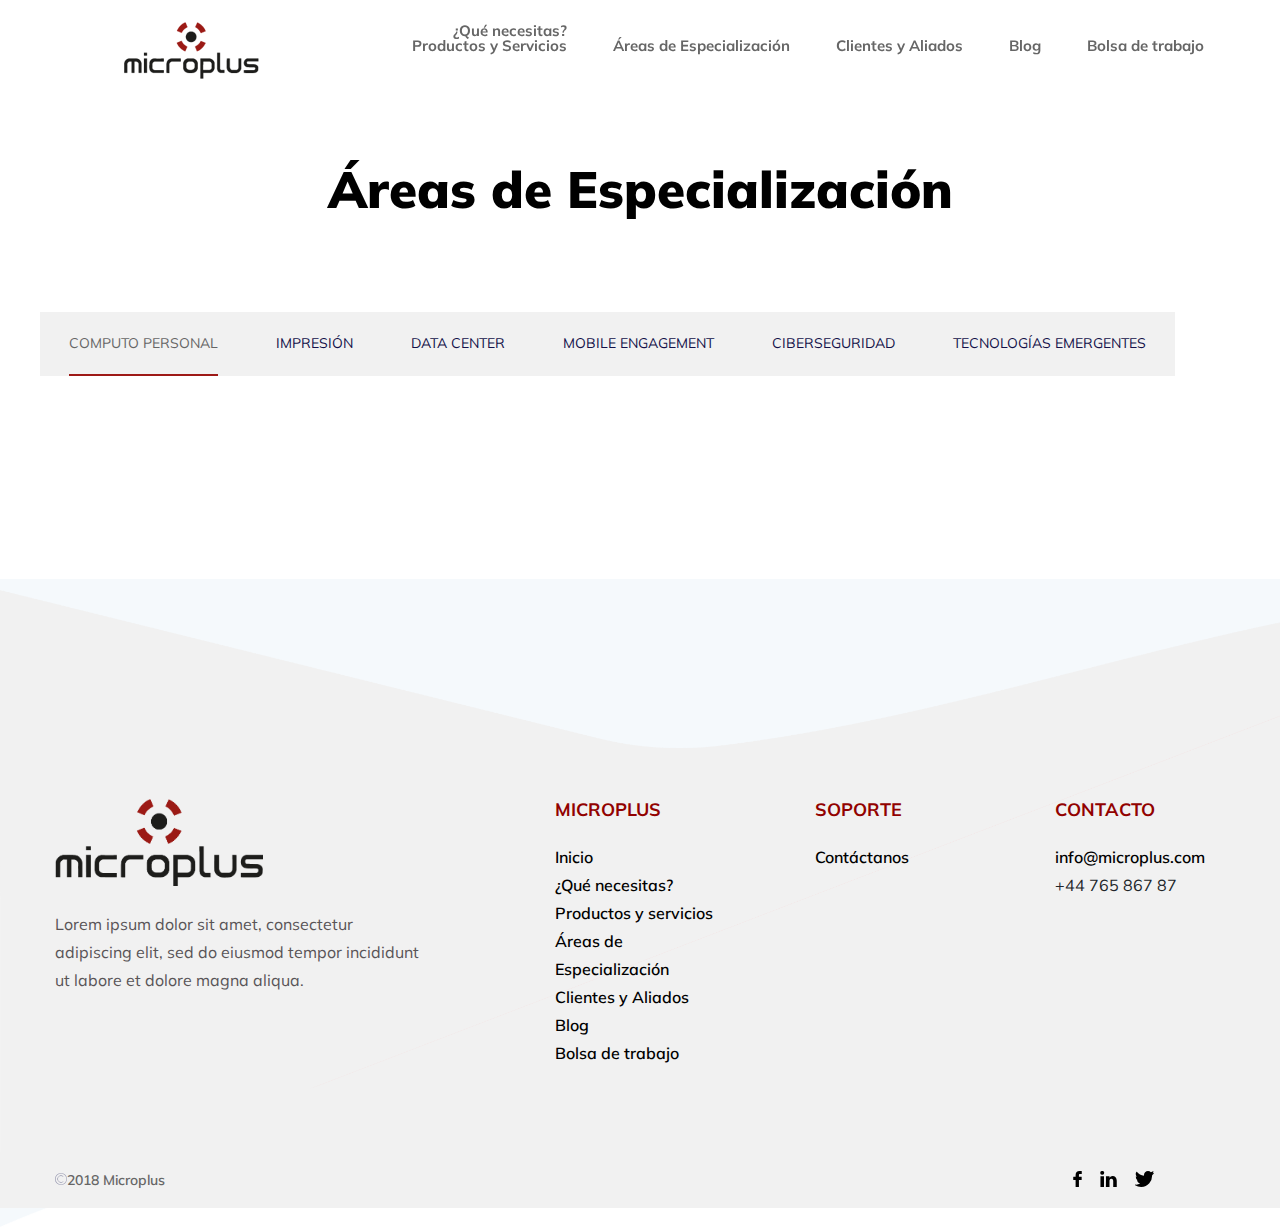
<file: calculator.html>
<!DOCTYPE html>
<html lang="en">
<head>
	<meta charset="UTF-8">
	<title>Áreas de Especialización</title>
	<meta name="viewport" content="width=device-width, initial-scale=1, maximum-scale=1.5">
	<!-- Framework Css -->
	<link rel="stylesheet" type="text/css" href="assets/css/lib/bootstrap.min.css">
	<!-- Owl Carousel -->
	<link rel="stylesheet" type="text/css" href="assets/css/lib/owl.carousel.min.css">
	<!-- Slick Carousel -->
	<link rel="stylesheet" type="text/css" href="assets/css/lib/slick.css">
	<!-- Animation -->
	<link rel="stylesheet" type="text/css" href="assets/css/lib/animations.min.css">
	<!-- Google Font -->
	<link href="https://fonts.googleapis.com/css?family=Muli:300,400,400i,600,700,700i,800,900" rel="stylesheet">
	<!-- Style Theme -->
	<link rel="stylesheet" type="text/css" href="assets/css/style.css">
	<!-- Responsive Theme -->
	<link rel="stylesheet" type="text/css" href="assets/css/responsive.css">
</head>
<body class="calculator-page">
<div class="wrapper">
	<!--===================== Header ========================-->
	<header>
		<div class="container">
			<div class="row align-items-center">
				<div class="col-xl-3 col-lg-3 col-md-12 logo">
					<a href="index.html">
					</a>
				</div>
				<div class="col-xl-9 col-lg-9 col-md-12 text-right">
					<!--===================== Header Block ========================-->
					<div class="header-block">
						<ul class="nav-menu list-unstyled list-inline">
							<li class="list-inline-item"><a href="index.html#Quenecesitas">¿Qué necesitas?<br>Productos y Servicios</a></li>
							<li class="list-inline-item"><a href="">Áreas de Especialización</a></li>
							<li class="list-inline-item top-sub-menu">
								<a href="index.html#Clientes" class='text-center'>Clientes y Aliados</a>
							</li><!--top-sub-menu"-->
							<li class="list-inline-item"><a href="blog-list.html">Blog</a></li>
							<li class="list-inline-item"><a href="job.html">Bolsa de trabajo</a></li>
						</ul>
					</div>
					<button class="mobile-btn">
						<span></span>
					</button>
					<!--===================== End of Header Block ========================-->
				</div>
			</div>
		</div>
	</header>
	<!--===================== End of Header ========================-->
	<!--===================== First Section ========================-->
	<div class="first-section not-images bg2">
		<div class="container">
			<div class="row">
				<div class="col-xl-12">
					<div class="text">
						<h1>Áreas de Especialización</h1>
					</div>
				</div>
			</div>
		</div>
	</div>
	<!--===================== End of First Section ========================-->
	<!--===================== Specialization ========================-->
	<div class="calculator">
		<div class="container">
			<div class="row">
				<!--<div class="col-xl-4 col-lg-4 col-12 pr-lg-0">
					<div class="calculator-info">
						<img src="assets/img/icon-b.svg" alt="icon-b">
						<h5><span>Calculated for</span>1 BTC = $ 10597.2</h5>
						<form>
							<div class="form-group first">
								<label>Hashing Power</label>
								<input type="number" class="power" placeholder="4730">
								<div class="select">
									<select name="tn">
										<option value="ths">TH/s</option>
										<option value="ths">H/s</option>
										<option value="ths">MH/s</option>
										<option value="ths">GH/s</option>
									</select>
									<svg xmlns="http://www.w3.org/2000/svg" xmlns:xlink="http://www.w3.org/1999/xlink" width="8" height="15" viewBox="0 0 8 15"><defs><path id="b3tqa" d="M226.14 444.68l3.43-4.86a.17.17 0 0 0 .02-.18.17.17 0 0 0-.16-.09h-6.86a.17.17 0 0 0-.15.1.17.17 0 0 0 0 .17l3.44 4.86c.03.05.08.08.14.08.06 0 .11-.03.14-.08z"/><path id="b3tqb" d="M225.86 430.82l-3.43 4.86a.17.17 0 0 0-.02.18c.03.05.1.09.16.09h6.86c.07 0 .12-.04.15-.1a.17.17 0 0 0 0-.17l-3.44-4.86a.17.17 0 0 0-.28 0z"/></defs><g><g transform="translate(-222 -430)"><g><use fill="#20add0" xlink:href="#b3tqa"/></g><g><use fill="#20add0" xlink:href="#b3tqb"/></g></g></g></svg>
								</div>
							</div>
							<div class="form-group">
								<label>Power consumption (w)</label>
								<input type="number" class="consumption" placeholder="1293">
							</div>
							<div class="form-group">
								<label>Cost per KW/h ($)</label>
								<input type="number" class="cost-per" placeholder="0.12">
							</div>
						</form>
					</div>
				</div>-->
				<div>
					<!--===================== Nav Pills ========================-->
					<ul class="nav nav-pills" id="pills-tab" role="tablist">
						<li class="nav-item">
							<a class="nav-link active" id="pills-contact-tab-btc" data-toggle="pill" href="#pills-contact-btc" role="tab" aria-controls="pills-contact-btc" aria-selected="true">COMPUTO PERSONAL</a>
						</li>
						<li class="nav-item">
							<a class="nav-link" id="pills-contact-tab-eth" data-toggle="pill" href="#pills-contact-eth" role="tab" aria-controls="pills-contact-eth" aria-selected="false">IMPRESIÓN</a>
						</li>
						<li class="nav-item">
							<a class="nav-link" id="pills-contact-tab-etc" data-toggle="pill" href="#pills-contact-etc" role="tab" aria-controls="pills-contact-etc" aria-selected="false">DATA CENTER</a>
						</li>
						<li class="nav-item">
							<a class="nav-link" id="pills-contact-tab-xmr" data-toggle="pill" href="#pills-contact-xmr" role="tab" aria-controls="pills-contact-xmr" aria-selected="false">MOBILE ENGAGEMENT</a>
						</li>
						<li class="nav-item">
							<a class="nav-link" id="pills-contact-tab-zek" data-toggle="pill" href="#pills-contact-zek" role="tab" aria-controls="pills-contact-tab-zek" aria-selected="false">CIBERSEGURIDAD</a>
						</li>
						<li class="nav-item">
							<a class="nav-link" id="pills-contact-tab-xmr" data-toggle="pill" href="#pills-contact-xmr" role="tab" aria-controls="pills-contact-xmr" aria-selected="false">TECNOLOGÍAS EMERGENTES</a>
						</li>
					</ul>
					<!--===================== End of Nav Pills ========================-->
					<!--===================== Tab Content ========================-->
				<!--	<div class="tab-content" id="pills-tabContent">
						<div class="tab-pane fade show active" id="pills-contact-btc" role="tabpanel" aria-labelledby="pills-contact-tab-btc">
							<ul class="info-button list-unstyled">
								<li>Profit ratio per day <output class="day">251,052%</output></li>
								<li>Profit per month <output class="month">$ 280.46 K</output></li>
							</ul>
							<ul class="list-unstyled first">
								<li>Profit per day<output class="day2">$9,348.79</output></li>
								<li>Profit per week<output class="week2">$65.44 K</output></li>
								<li>Profit per month<output class="month2">$280.46 K</output></li>
								<li>Profit per year<output class="year2">$3.41 M</output></li>
							</ul>
							<ul class="list-unstyled">
								<li>Mined/day<output class="day3">Ƀ 0.8825</output></li>
								<li>Mined/week<output class="week3">Ƀ 6.18</output></li>
								<li>Mined/month<output class="month3">Ƀ 26.48</output></li>
								<li>Mined/year<output class="year3">Ƀ 322.13</output></li>
							</ul>
							<ul class="list-unstyled">
								<li>Power cost/Day<output class="day4">$3.72</output></li>
								<li>Power cost/Week<output class="week4">$26.07</output></li>
								<li>Power cost/Month<output class="month4">$111.72</output></li>
								<li>Power cost/Year<output class="year4">$1,359.20</output></li>
							</ul>
						</div>
						<div class="tab-pane fade" id="pills-contact-eth" role="tabpanel" aria-labelledby="pills-contact-tab-eth">
							<ul class="info-button list-unstyled">
								<li>Profit ratio per day <output class="day">251,052%</output></li>
								<li>Profit per month <output class="month">$ 280.46 K</output></li>
							</ul>
							<ul class="list-unstyled first">
								<li>Profit per day<output class="day2">$9,348.79</output></li>
								<li>Profit per week<output class="week2">$65.44 K</output></li>
								<li>Profit per month<output class="month2">$280.46 K</output></li>
								<li>Profit per year<output class="year2">$3.41 M</output></li>
							</ul>
							<ul class="list-unstyled">
								<li>Mined/day<output class="day3">Ƀ 0.8825</output></li>
								<li>Mined/week<output class="week3">Ƀ 6.18</output></li>
								<li>Mined/month<output class="month3">Ƀ 26.48</output></li>
								<li>Mined/year<output class="year3">Ƀ 322.13</output></li>
							</ul>
							<ul class="list-unstyled">
								<li>Power cost/Day<output class="day4">$3.72</output></li>
								<li>Power cost/Week<output class="week4">$26.07</output></li>
								<li>Power cost/Month<output class="month4">$111.72</output></li>
								<li>Power cost/Year<output class="year4">$1,359.20</output></li>
							</ul>
						</div>
						<div class="tab-pane fade" id="pills-contact-etc" role="tabpanel" aria-labelledby="pills-contact-tab-etc">
							<ul class="info-button list-unstyled">
								<li>Profit ratio per day <output class="day">251,052%</output></li>
								<li>Profit per month <output class="month">$ 280.46 K</output></li>
							</ul>
							<ul class="list-unstyled first">
								<li>Profit per day<output class="day2">$9,348.79</output></li>
								<li>Profit per week<output class="week2">$65.44 K</output></li>
								<li>Profit per month<output class="month2">$280.46 K</output></li>
								<li>Profit per year<output class="year2">$3.41 M</output></li>
							</ul>
							<ul class="list-unstyled">
								<li>Mined/day<output class="day3">Ƀ 0.8825</output></li>
								<li>Mined/week<output class="week3">Ƀ 6.18</output></li>
								<li>Mined/month<output class="month3">Ƀ 26.48</output></li>
								<li>Mined/year<output class="year3">Ƀ 322.13</output></li>
							</ul>
							<ul class="list-unstyled">
								<li>Power cost/Day<output class="day4">$3.72</output></li>
								<li>Power cost/Week<output class="week4">$26.07</output></li>
								<li>Power cost/Month<output class="month4">$111.72</output></li>
								<li>Power cost/Year<output class="year4">$1,359.20</output></li>
							</ul>
						</div>
						<div class="tab-pane fade" id="pills-contact-xmr" role="tabpanel" aria-labelledby="pills-contact-tab-xmr">
							<ul class="info-button list-unstyled">
								<li>Profit ratio per day <output class="day">251,052%</output></li>
								<li>Profit per month <output class="month">$ 280.46 K</output></li>
							</ul>
							<ul class="list-unstyled first">
								<li>Profit per day<output class="day2">$9,348.79</output></li>
								<li>Profit per week<output class="week2">$65.44 K</output></li>
								<li>Profit per month<output class="month2">$280.46 K</output></li>
								<li>Profit per year<output class="year2">$3.41 M</output></li>
							</ul>
							<ul class="list-unstyled">
								<li>Mined/day<output class="day3">Ƀ 0.8825</output></li>
								<li>Mined/week<output class="week3">Ƀ 6.18</output></li>
								<li>Mined/month<output class="month3">Ƀ 26.48</output></li>
								<li>Mined/year<output class="year3">Ƀ 322.13</output></li>
							</ul>
							<ul class="list-unstyled">
								<li>Power cost/Day<output class="day4">$3.72</output></li>
								<li>Power cost/Week<output class="week4">$26.07</output></li>
								<li>Power cost/Month<output class="month4">$111.72</output></li>
								<li>Power cost/Year<output class="year4">$1,359.20</output></li>
							</ul>
						</div>
						<div class="tab-pane fade" id="pills-contact-zekt" role="tabpanel" aria-labelledby="pills-contact-tab-zek">
							<ul class="info-button list-unstyled">
								<li>Profit ratio per day <output class="day">251,052%</output></li>
								<li>Profit per month <output class="month">$ 280.46 K</output></li>
							</ul>
							<ul class="list-unstyled first">
								<li>Profit per day<output class="day2">$9,348.79</output></li>
								<li>Profit per week<output class="week2">$65.44 K</output></li>
								<li>Profit per month<output class="month2">$280.46 K</output></li>
								<li>Profit per year<output class="year2">$3.41 M</output></li>
							</ul>
							<ul class="list-unstyled">
								<li>Mined/day<output class="day3">Ƀ 0.8825</output></li>
								<li>Mined/week<output class="week3">Ƀ 6.18</output></li>
								<li>Mined/month<output class="month3">Ƀ 26.48</output></li>
								<li>Mined/year<output class="year3">Ƀ 322.13</output></li>
							</ul>
							<ul class="list-unstyled">
								<li>Power cost/Day<output class="day4">$3.72</output></li>
								<li>Power cost/Week<output class="week4">$26.07</output></li>
								<li>Power cost/Month<output class="month4">$111.72</output></li>
								<li>Power cost/Year<output class="year4">$1,359.20</output></li>
							</ul>
						</div>
					</div>-->
					<!--===================== End of Tab Content ========================-->
				</div>
			</div>
		</div>
	</div>
	<!--===================== End of Specialization ========================-->
	<!--===================== End of First Section ========================-->
	<!--===================== Footer ========================-->
	<footer>
		<div class="container">
			<div class="row footer-menu-wrap">
				<div class="col-xl-4 col-lg-4 col-md-6 col-12">
					<div class="logo">
						<a href="/"><img src="assets/img/footer-logo.png" alt="images"></a>
						<p>Lorem ipsum dolor sit amet, consectetur adipiscing elit, sed do eiusmod tempor incididunt ut labore et dolore magna aliqua.</p>
					</div>
				</div>
				<div class="col-xl-3 col-lg-3 col-md-6 col-12">
					<div class="inside-column">
						<h4 class="title">Microplus</h4>
						<ul class="list-unstyled">
							<li><a href="index.html">Inicio</a></li>
							<li><a href="index.html#Quenecesitas">¿Qué necesitas? Productos y servicios</a></li>
							<li><a href="specialization.html">Áreas de Especialización</a></li>
							<li><a href="index.html#Clientes">Clientes y Aliados</a></li>
							<li><a href="blog-list.html">Blog</a></li>
							<li><a href="job.html">Bolsa de trabajo</a></li>
						</ul>
					</div>
				</div>
				<div class="col-xl-3 col-lg-2 col-md-6 col-12">
					<div class="inside">
						<h4 class="title">Soporte</h4>
						<ul class="list-unstyled">
							<li><a href="contact.html">Contáctanos</a></li>
							<li><a href="faq.html"></a></li>
						</ul>
					</div>
				</div>
				<div class="col-xl-2 col-lg-3 col-md-6 col-12">
					<h4 class="title">Contacto</h4>
					<ul class="list-unstyled">
						<li><a href="#">info@microplus.com</a></li>
						<li>+44 765 867 87</li>
					</ul>
				</div>
			</div>
		</div>
		<!--===================== Copyright ========================-->
		<div class="copyright">
			<div class="container">
				<div class="row align-items-center">
					<div class="col-md-6 col-6">
						<p><img class="svg social-link" src="assets/img/copyright.svg" alt="images">2018 Microplus</p>
					</div>
					<div class="col-md-6 col-6">
						<div class="footer-social-wrapper">
							<a href="https://www.facebook.com/micropluscs">
								<svg xmlns="http://www.w3.org/2000/svg" width="9" height="16" viewBox="0 0 16 30">
									<path id="f" class="cls-1" d="M2246.4,13660h-3.84c-4.31,0-7.1,2.9-7.1,7.4v3.4h-3.86a0.622,0.622,0,0,0-.6.6v4.9a0.561,0.561,0,0,0,.6.6h3.86v12.5a0.624,0.624,0,0,0,.61.6h5.03a0.622,0.622,0,0,0,.6-0.6v-12.5h4.51a0.564,0.564,0,0,0,.61-0.6v-4.9a0.453,0.453,0,0,0-.18-0.4,0.666,0.666,0,0,0-.42-0.2h-4.52v-2.9c0-1.4.33-2.1,2.11-2.1h2.59a0.622,0.622,0,0,0,.6-0.6v-4.6A0.622,0.622,0,0,0,2246.4,13660Z" transform="translate(-2231 -13660)"></path>
								</svg>
							</a>
							<a href="https://www.linkedin.com/company/microplus-computo-y-servicios">
								<svg xmlns="http://www.w3.org/2000/svg" width="17" height="16" viewBox="0 0 32 31">
									<path id="in" class="cls-1" d="M2329,13679v12h-6.86v-11.2c0-2.8-.99-4.7-3.47-4.7a3.781,3.781,0,0,0-3.52,2.5,5.146,5.146,0,0,0-.23,1.7v11.7h-6.86s0.09-19,0-20.9h6.86v2.9c-0.01.1-.03,0.1-0.05,0.1h0.05v-0.1a6.812,6.812,0,0,1,6.18-3.4C2325.62,13669.6,2329,13672.6,2329,13679Zm-28.12-19a3.622,3.622,0,0,0-3.88,3.6,3.567,3.567,0,0,0,3.79,3.6h0.05A3.609,3.609,0,1,0,2300.88,13660Zm-3.47,31h6.86v-20.9h-6.86v20.9Z" transform="translate(-2297 -13660)"></path>
								</svg>
							</a>
							<!--<a href="#">
								<svg xmlns="http://www.w3.org/2000/svg" width="20" height="16" viewBox="0 0 39.18 30.4">
									<path id="g" class="cls-1" d="M2396.48,13673.8h-14.04v4.7h8.57a10.039,10.039,0,1,1-9.57-13.1,9.772,9.772,0,0,1,7.13,3l3.4-3.7a14.923,14.923,0,0,0-10.53-4.4,15.2,15.2,0,0,0,0,30.4,15.382,15.382,0,0,0,15.04-12.2v-4.7h0Zm9.12,0h-2.87v-2.9h-2.46v2.9h-2.87v2.5h2.87v2.9h2.46v-2.9h2.87v-2.5Z" transform="translate(-2366.41 -13660.3)"></path>
								</svg>
							</a>-->
							<a href="https://twitter.com/MicroplusCyServ">
								<svg xmlns="http://www.w3.org/2000/svg" width="19" height="16" viewBox="0 0 37 31">
									<path id="t" class="cls-1" d="M2477.16,13663.6a11.4,11.4,0,0,1-1.79.6,7.626,7.626,0,0,0,1.61-2.9,0.513,0.513,0,0,0-.19-0.6,0.583,0.583,0,0,0-.68-0.1,12.96,12.96,0,0,1-4.16,1.7,7.79,7.79,0,0,0-5.56-2.3,8.016,8.016,0,0,0-7.95,8.1,10.152,10.152,0,0,0,.07,1.1,20.1,20.1,0,0,1-13.96-7.6,0.5,0.5,0,0,0-.51-0.2,0.518,0.518,0,0,0-.47.3,8.22,8.22,0,0,0,.82,9.3,4.52,4.52,0,0,1-1.07-.5,0.445,0.445,0,0,0-.58.1,0.589,0.589,0,0,0-.3.5v0.1a8.331,8.331,0,0,0,3.89,7,1.329,1.329,0,0,0-.61-0.1,0.442,0.442,0,0,0-.56.2,0.616,0.616,0,0,0-.12.6,8.051,8.051,0,0,0,5.82,5.4,13.329,13.329,0,0,1-7.51,2.2,9.421,9.421,0,0,1-1.68-.1,0.608,0.608,0,0,0-.64.4,0.563,0.563,0,0,0,.24.7,20.894,20.894,0,0,0,11.59,3.5,20.343,20.343,0,0,0,15.96-7.2,23.09,23.09,0,0,0,5.54-14.8c0-.2-0.01-0.4-0.01-0.7a14.182,14.182,0,0,0,3.55-3.8,0.729,0.729,0,0,0-.04-0.8A0.6,0.6,0,0,0,2477.16,13663.6Z" transform="translate(-2441 -13660)"></path>
								</svg>
							</a>
						</div>
					</div>
				</div>
			</div>
		</div>
		<!--===================== End of Copyright ========================-->
	</footer>
	<!--===================== End of Footer ========================-->
</div><!--wrapper-->
<script src="assets/js/lib/jquery-3.2.1.js"></script>
<script src="assets/js/lib/popper.min.js"></script>
<script src="assets/js/lib/bootstrap.min.js"></script>
<script src="assets/js/lib/owl.carousel.min.js"></script>
<script src="assets/js/lib/masonry.pkgd.min.js"></script>
<script src="assets/js/lib/slick.min.js"></script>
<script src="assets/js/lib/css3-animate-it.js"></script>
<script src="assets/js/main.js"></script>
</body>
</html>
</file>
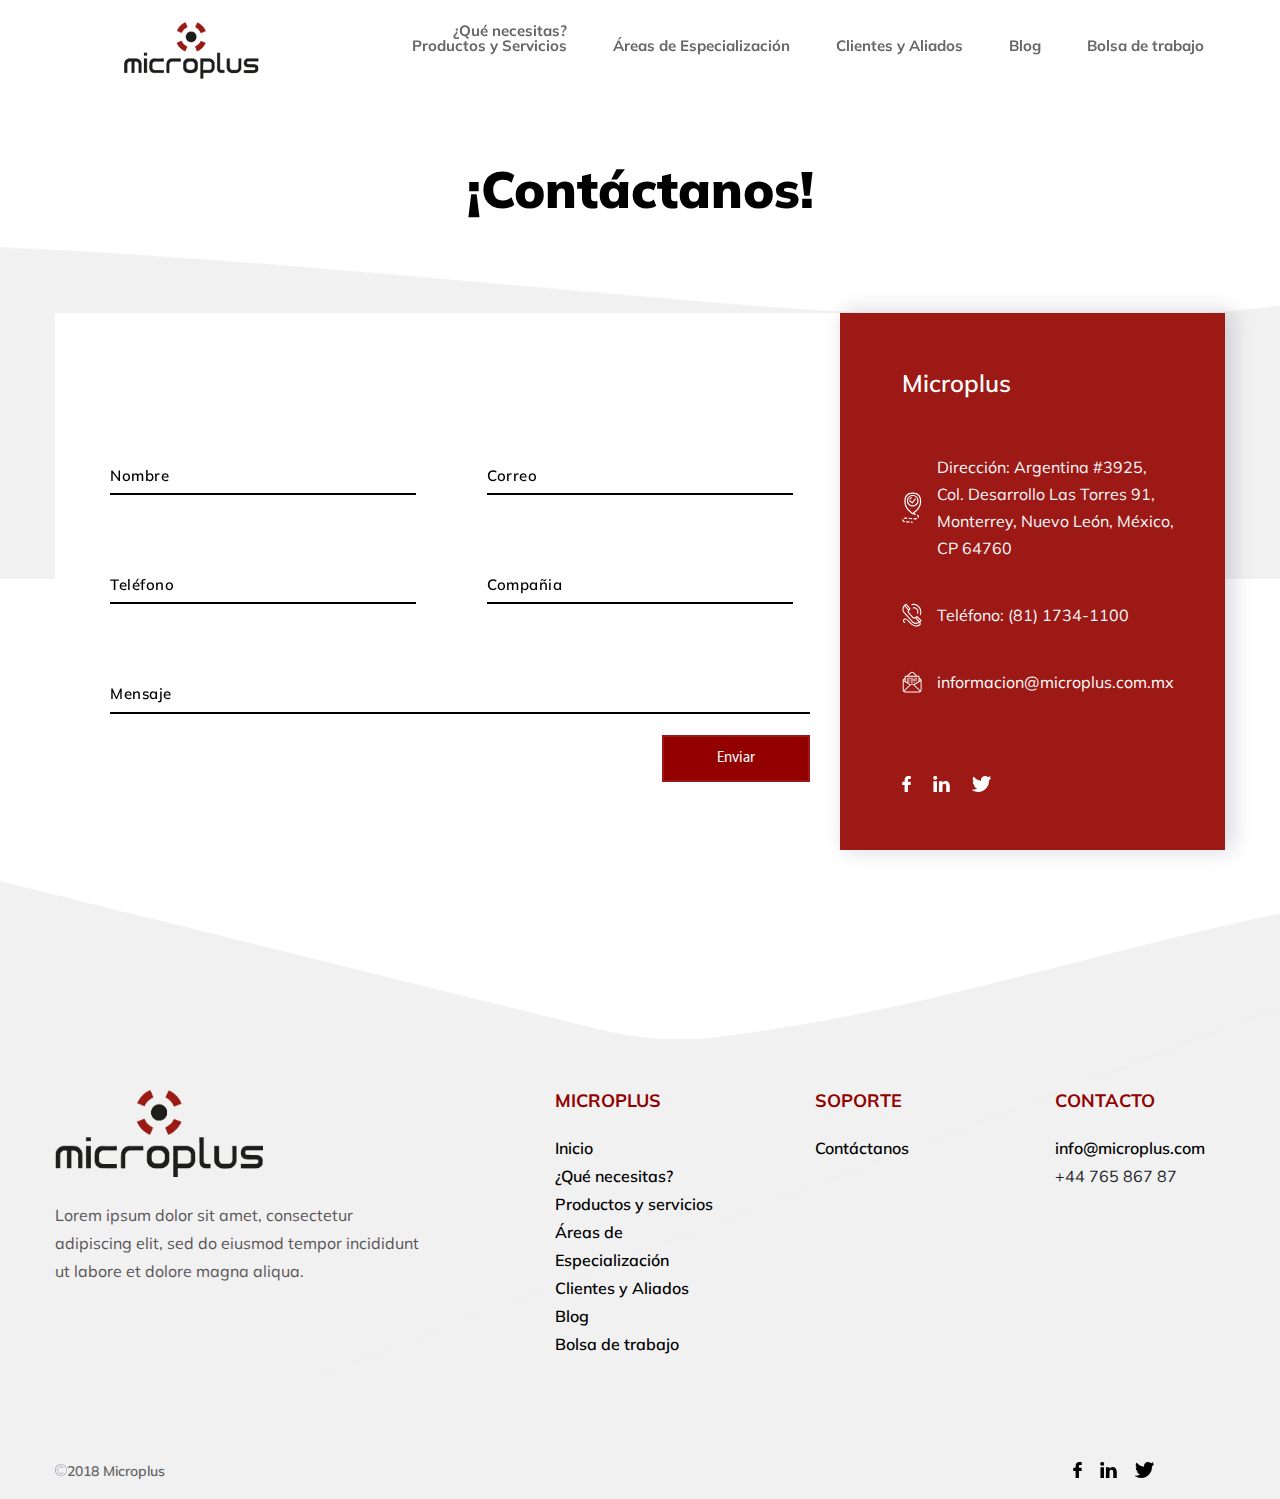
<file: contact.html>
<!DOCTYPE html>
<html lang="en">
<head>
	<meta charset="UTF-8">
	<title>Contacto</title>
	<meta name="viewport" content="width=device-width, initial-scale=1, maximum-scale=1.5">
	<!-- Framework Css -->
	<link rel="stylesheet" type="text/css" href="assets/css/lib/bootstrap.min.css">
	<!-- Owl Carousel -->
	<link rel="stylesheet" type="text/css" href="assets/css/lib/owl.carousel.min.css">
	<!-- Slick Carousel -->
	<link rel="stylesheet" type="text/css" href="assets/css/lib/slick.css">
	<!-- Animation -->
	<link rel="stylesheet" type="text/css" href="assets/css/lib/animations.min.css">
	<!-- Google Font -->
	<link href="https://fonts.googleapis.com/css?family=Muli:300,400,400i,600,700,700i,800,900" rel="stylesheet">
	<!-- Style Theme -->
	<link rel="stylesheet" type="text/css" href="assets/css/style.css">
	<!-- Responsive Theme -->
	<link rel="stylesheet" type="text/css" href="assets/css/responsive.css">
</head>
<body class="contact">
<div class="wrapper">
	<header>
		<div class="container">
			<div class="row align-items-center">
				<div class="col-xl-3 col-lg-3 col-md-12 logo">
					<a href="index.html">
					</a>
				</div>
				<div class="col-xl-9 col-lg-9 col-md-12 text-right">
					<!--===================== Header Block ========================-->
					<div class="header-block">
						<ul class="nav-menu list-unstyled list-inline">
							<li class="list-inline-item"><a href="index.html#Quenecesitas">¿Qué necesitas?<br>Productos y Servicios</a></li>
							<li class="list-inline-item"><a href="specialization.html">Áreas de Especialización</a></li>
							<li class="list-inline-item top-sub-menu">
								<a href="index.html#Clientes" class='text-center'>Clientes y Aliados</a>
								<div class="sub-menu">
								</div><!--sub-menu-->
							</li><!--top-sub-menu"-->
							<li class="list-inline-item"><a href="blog-list.html">Blog</a></li>
							<li class="list-inline-item"><a href="job.html">Bolsa de trabajo</a></li>
						</ul>
					</div>
					<button class="mobile-btn">
						<span></span>
					</button>
					<!--===================== End of Header Block ========================-->
				</div>
			</div>
		</div>
	</header>
	<!--===================== End of Header ========================-->
	<!--===================== First Section ========================-->
	<div class="first-section not-images">
		<div class="container">
			<div class="row">
				<div class="col-xl-12">
					<div class="text">
						<h1>¡Contáctanos!</h1>
					</div>
				</div>
			</div>
		</div>
	<!--<div class="cloud">&nbsp;</div>
		<div class="cloud-two">&nbsp;</div>
		<div class="mini-cloud"></div>
		<div class="mini-cloud two"></div>-->
	</div>
	<!--===================== End of First Section ========================-->
	<!--===================== Contact Block ========================-->
	<div class="contact-block">
		<div class="container">
			<div class="row">
				<div class="col-xl-8 col-lg-8 col-12 pr-lg-0">
					<div class="bg">
						<h4>Envíanos un mensaje</h4>
						<form class="custom-form">
							<div class="form-group">
								<label for="exampleInputEmail1">Nombre</label>
								<input type="text" class="form-control" id="exampleInputEmail1">
							</div>
							<div class="form-group">
								<label for="exampleInputEmail2">Correo</label>
								<input type="text" class="form-control" id="exampleInputEmail2">
							</div>
							<div class="form-group">
								<label for="exampleInputEmail3">Teléfono</label>
								<input type="text" class="form-control" id="exampleInputEmail3">
							</div>
							<div class="form-group">
								<label for="exampleInputEmail4">Compañia</label>
								<input type="text" class="form-control" id="exampleInputEmail4">
							</div>
							<div class="form-group last">
								<label for="exampleInputEmail1">Mensaje</label>
								<textarea name="massage"></textarea>
							</div>
							<div class="text-right">
								<button type="submit" class="see-brd-btn">Enviar</button>
							</div>
						</form>
					</div>
				</div>
				<div class="col-xl-4 col-lg-4 col-12 pl-lg-0">
					<div class="contact-info">
						<h4>Microplus</h4>
						<ul class="list-unstyled">
							<li class="d-flex align-items-center">
								<img src="assets/img/map-marker.svg" alt="">
								<div>
									<span>Dirección: Argentina #3925, Col. Desarrollo Las Torres 91, Monterrey, Nuevo León, México, CP 64760</span>
								</div>
							</li>
							<li class="d-flex align-items-center">
								<img src="assets/img/phone.svg" alt="phone">
								<span>Teléfono: (81) 1734-1100</span>
							</li>
							<li class="d-flex align-items-center">
								<img src="assets/img/email.svg" alt="email">
								<span><a href="#">informacion@microplus.com.mx</a></span>
							</li>
						</ul>
						<div class="footer-social-wrapper">
							<a href="#">
								<svg xmlns="http://www.w3.org/2000/svg" width="9" height="16" viewBox="0 0 16 30">
									<path id="f1" class="cls-1" d="M2246.4,13660h-3.84c-4.31,0-7.1,2.9-7.1,7.4v3.4h-3.86a0.622,0.622,0,0,0-.6.6v4.9a0.561,0.561,0,0,0,.6.6h3.86v12.5a0.624,0.624,0,0,0,.61.6h5.03a0.622,0.622,0,0,0,.6-0.6v-12.5h4.51a0.564,0.564,0,0,0,.61-0.6v-4.9a0.453,0.453,0,0,0-.18-0.4,0.666,0.666,0,0,0-.42-0.2h-4.52v-2.9c0-1.4.33-2.1,2.11-2.1h2.59a0.622,0.622,0,0,0,.6-0.6v-4.6A0.622,0.622,0,0,0,2246.4,13660Z" transform="translate(-2231 -13660)"/>
								</svg>
							</a>
							<a href="#">
								<svg xmlns="http://www.w3.org/2000/svg" width="17" height="16" viewBox="0 0 32 31">
									<path id="in2" class="cls-1" d="M2329,13679v12h-6.86v-11.2c0-2.8-.99-4.7-3.47-4.7a3.781,3.781,0,0,0-3.52,2.5,5.146,5.146,0,0,0-.23,1.7v11.7h-6.86s0.09-19,0-20.9h6.86v2.9c-0.01.1-.03,0.1-0.05,0.1h0.05v-0.1a6.812,6.812,0,0,1,6.18-3.4C2325.62,13669.6,2329,13672.6,2329,13679Zm-28.12-19a3.622,3.622,0,0,0-3.88,3.6,3.567,3.567,0,0,0,3.79,3.6h0.05A3.609,3.609,0,1,0,2300.88,13660Zm-3.47,31h6.86v-20.9h-6.86v20.9Z" transform="translate(-2297 -13660)"/>
								</svg>
							</a>
							<!--<a href="#">
								<svg xmlns="http://www.w3.org/2000/svg" width="20" height="16" viewBox="0 0 39.18 30.4">
									<path id="g3" class="cls-1" d="M2396.48,13673.8h-14.04v4.7h8.57a10.039,10.039,0,1,1-9.57-13.1,9.772,9.772,0,0,1,7.13,3l3.4-3.7a14.923,14.923,0,0,0-10.53-4.4,15.2,15.2,0,0,0,0,30.4,15.382,15.382,0,0,0,15.04-12.2v-4.7h0Zm9.12,0h-2.87v-2.9h-2.46v2.9h-2.87v2.5h2.87v2.9h2.46v-2.9h2.87v-2.5Z" transform="translate(-2366.41 -13660.3)"/>
								</svg>
							</a>-->
							<a href="#">
								<svg xmlns="http://www.w3.org/2000/svg" width="19" height="16" viewBox="0 0 37 31">
									<path id="t4" class="cls-1" d="M2477.16,13663.6a11.4,11.4,0,0,1-1.79.6,7.626,7.626,0,0,0,1.61-2.9,0.513,0.513,0,0,0-.19-0.6,0.583,0.583,0,0,0-.68-0.1,12.96,12.96,0,0,1-4.16,1.7,7.79,7.79,0,0,0-5.56-2.3,8.016,8.016,0,0,0-7.95,8.1,10.152,10.152,0,0,0,.07,1.1,20.1,20.1,0,0,1-13.96-7.6,0.5,0.5,0,0,0-.51-0.2,0.518,0.518,0,0,0-.47.3,8.22,8.22,0,0,0,.82,9.3,4.52,4.52,0,0,1-1.07-.5,0.445,0.445,0,0,0-.58.1,0.589,0.589,0,0,0-.3.5v0.1a8.331,8.331,0,0,0,3.89,7,1.329,1.329,0,0,0-.61-0.1,0.442,0.442,0,0,0-.56.2,0.616,0.616,0,0,0-.12.6,8.051,8.051,0,0,0,5.82,5.4,13.329,13.329,0,0,1-7.51,2.2,9.421,9.421,0,0,1-1.68-.1,0.608,0.608,0,0,0-.64.4,0.563,0.563,0,0,0,.24.7,20.894,20.894,0,0,0,11.59,3.5,20.343,20.343,0,0,0,15.96-7.2,23.09,23.09,0,0,0,5.54-14.8c0-.2-0.01-0.4-0.01-0.7a14.182,14.182,0,0,0,3.55-3.8,0.729,0.729,0,0,0-.04-0.8A0.6,0.6,0,0,0,2477.16,13663.6Z" transform="translate(-2441 -13660)"/>
								</svg>
							</a>
						</div>
					</div>
				</div>
			</div>
		</div>
	</div>
	<!--===================== End of Contact Block ========================-->
	<!--===================== Footer ========================-->
	<!--===================== Footer ========================-->
	<footer>
		<div class="container">
			<div class="row footer-menu-wrap">
				<div class="col-xl-4 col-lg-4 col-md-6 col-12">
					<div class="logo">
						<a href="/"><img src="assets/img/footer-logo.png" alt="images"></a>
						<p>Lorem ipsum dolor sit amet, consectetur adipiscing elit, sed do eiusmod tempor incididunt ut labore et dolore magna aliqua.</p>
					</div>
				</div>
				<div class="col-xl-3 col-lg-3 col-md-6 col-12">
					<div class="inside-column">
						<h4 class="title">Microplus</h4>
						<ul class="list-unstyled">
							<li><a href="index.html">Inicio</a></li>
							<li><a href="index.html#Quenecesitas">¿Qué necesitas? Productos y servicios</a></li>
							<li><a href="specialization.html">Áreas de Especialización</a></li>
							<li><a href="index.html#Clientes">Clientes y Aliados</a></li>
							<li><a href="blog-list.html">Blog</a></li>
							<li><a href="job.html">Bolsa de trabajo</a></li>
						</ul>
					</div>
				</div>
				<div class="col-xl-3 col-lg-2 col-md-6 col-12">
					<div class="inside">
						<h4 class="title">Soporte</h4>
						<ul class="list-unstyled">
							<li><a href="contact.html">Contáctanos</a></li>
							<li><a href="faq.html"></a></li>
						</ul>
					</div>
				</div>
				<div class="col-xl-2 col-lg-3 col-md-6 col-12">
					<h4 class="title">Contacto</h4>
					<ul class="list-unstyled">
						<li><a href="#">info@microplus.com</a></li>
						<li>+44 765 867 87</li>
					</ul>
				</div>
			</div>
		</div>
		<!--===================== Copyright ========================-->
		<div class="copyright">
			<div class="container">
				<div class="row align-items-center">
					<div class="col-md-6 col-6">
						<p><img class="svg social-link" src="assets/img/copyright.svg" alt="images">2018 Microplus</p>
					</div>
					<div class="col-md-6 col-6">
						<div class="footer-social-wrapper">
							<a href="https://www.facebook.com/micropluscs">
								<svg xmlns="http://www.w3.org/2000/svg" width="9" height="16" viewBox="0 0 16 30">
									<path id="f" class="cls-1" d="M2246.4,13660h-3.84c-4.31,0-7.1,2.9-7.1,7.4v3.4h-3.86a0.622,0.622,0,0,0-.6.6v4.9a0.561,0.561,0,0,0,.6.6h3.86v12.5a0.624,0.624,0,0,0,.61.6h5.03a0.622,0.622,0,0,0,.6-0.6v-12.5h4.51a0.564,0.564,0,0,0,.61-0.6v-4.9a0.453,0.453,0,0,0-.18-0.4,0.666,0.666,0,0,0-.42-0.2h-4.52v-2.9c0-1.4.33-2.1,2.11-2.1h2.59a0.622,0.622,0,0,0,.6-0.6v-4.6A0.622,0.622,0,0,0,2246.4,13660Z" transform="translate(-2231 -13660)"></path>
								</svg>
							</a>
							<a href="https://www.linkedin.com/company/microplus-c%C3%B3mputo-y-servicios/">
								<svg xmlns="http://www.w3.org/2000/svg" width="17" height="16" viewBox="0 0 32 31">
									<path id="in" class="cls-1" d="M2329,13679v12h-6.86v-11.2c0-2.8-.99-4.7-3.47-4.7a3.781,3.781,0,0,0-3.52,2.5,5.146,5.146,0,0,0-.23,1.7v11.7h-6.86s0.09-19,0-20.9h6.86v2.9c-0.01.1-.03,0.1-0.05,0.1h0.05v-0.1a6.812,6.812,0,0,1,6.18-3.4C2325.62,13669.6,2329,13672.6,2329,13679Zm-28.12-19a3.622,3.622,0,0,0-3.88,3.6,3.567,3.567,0,0,0,3.79,3.6h0.05A3.609,3.609,0,1,0,2300.88,13660Zm-3.47,31h6.86v-20.9h-6.86v20.9Z" transform="translate(-2297 -13660)"></path>
								</svg>
							</a>
							<a href="https://twitter.com/MicroplusCyServ">
								<svg xmlns="http://www.w3.org/2000/svg" width="19" height="16" viewBox="0 0 37 31">
									<path id="t" class="cls-1" d="M2477.16,13663.6a11.4,11.4,0,0,1-1.79.6,7.626,7.626,0,0,0,1.61-2.9,0.513,0.513,0,0,0-.19-0.6,0.583,0.583,0,0,0-.68-0.1,12.96,12.96,0,0,1-4.16,1.7,7.79,7.79,0,0,0-5.56-2.3,8.016,8.016,0,0,0-7.95,8.1,10.152,10.152,0,0,0,.07,1.1,20.1,20.1,0,0,1-13.96-7.6,0.5,0.5,0,0,0-.51-0.2,0.518,0.518,0,0,0-.47.3,8.22,8.22,0,0,0,.82,9.3,4.52,4.52,0,0,1-1.07-.5,0.445,0.445,0,0,0-.58.1,0.589,0.589,0,0,0-.3.5v0.1a8.331,8.331,0,0,0,3.89,7,1.329,1.329,0,0,0-.61-0.1,0.442,0.442,0,0,0-.56.2,0.616,0.616,0,0,0-.12.6,8.051,8.051,0,0,0,5.82,5.4,13.329,13.329,0,0,1-7.51,2.2,9.421,9.421,0,0,1-1.68-.1,0.608,0.608,0,0,0-.64.4,0.563,0.563,0,0,0,.24.7,20.894,20.894,0,0,0,11.59,3.5,20.343,20.343,0,0,0,15.96-7.2,23.09,23.09,0,0,0,5.54-14.8c0-.2-0.01-0.4-0.01-0.7a14.182,14.182,0,0,0,3.55-3.8,0.729,0.729,0,0,0-.04-0.8A0.6,0.6,0,0,0,2477.16,13663.6Z" transform="translate(-2441 -13660)"></path>
								</svg>
							</a>
						</div>
					</div>
				</div>
			</div>
		</div>
		<!--===================== End of Copyright ========================-->
	</footer>
	<!--===================== End of Footer ========================-->
</div><!--wrapper-->
<script src="assets/js/lib/jquery-3.2.1.js"></script>
<script src="assets/js/lib/popper.min.js"></script>
<script src="assets/js/lib/bootstrap.min.js"></script>
<script src="assets/js/lib/owl.carousel.min.js"></script>
<script src="assets/js/lib/masonry.pkgd.min.js"></script>
<script src="assets/js/lib/slick.min.js"></script>
<script src="assets/js/lib/css3-animate-it.js"></script>
<script src="assets/js/main.js"></script>
</body>
</html>
</file>
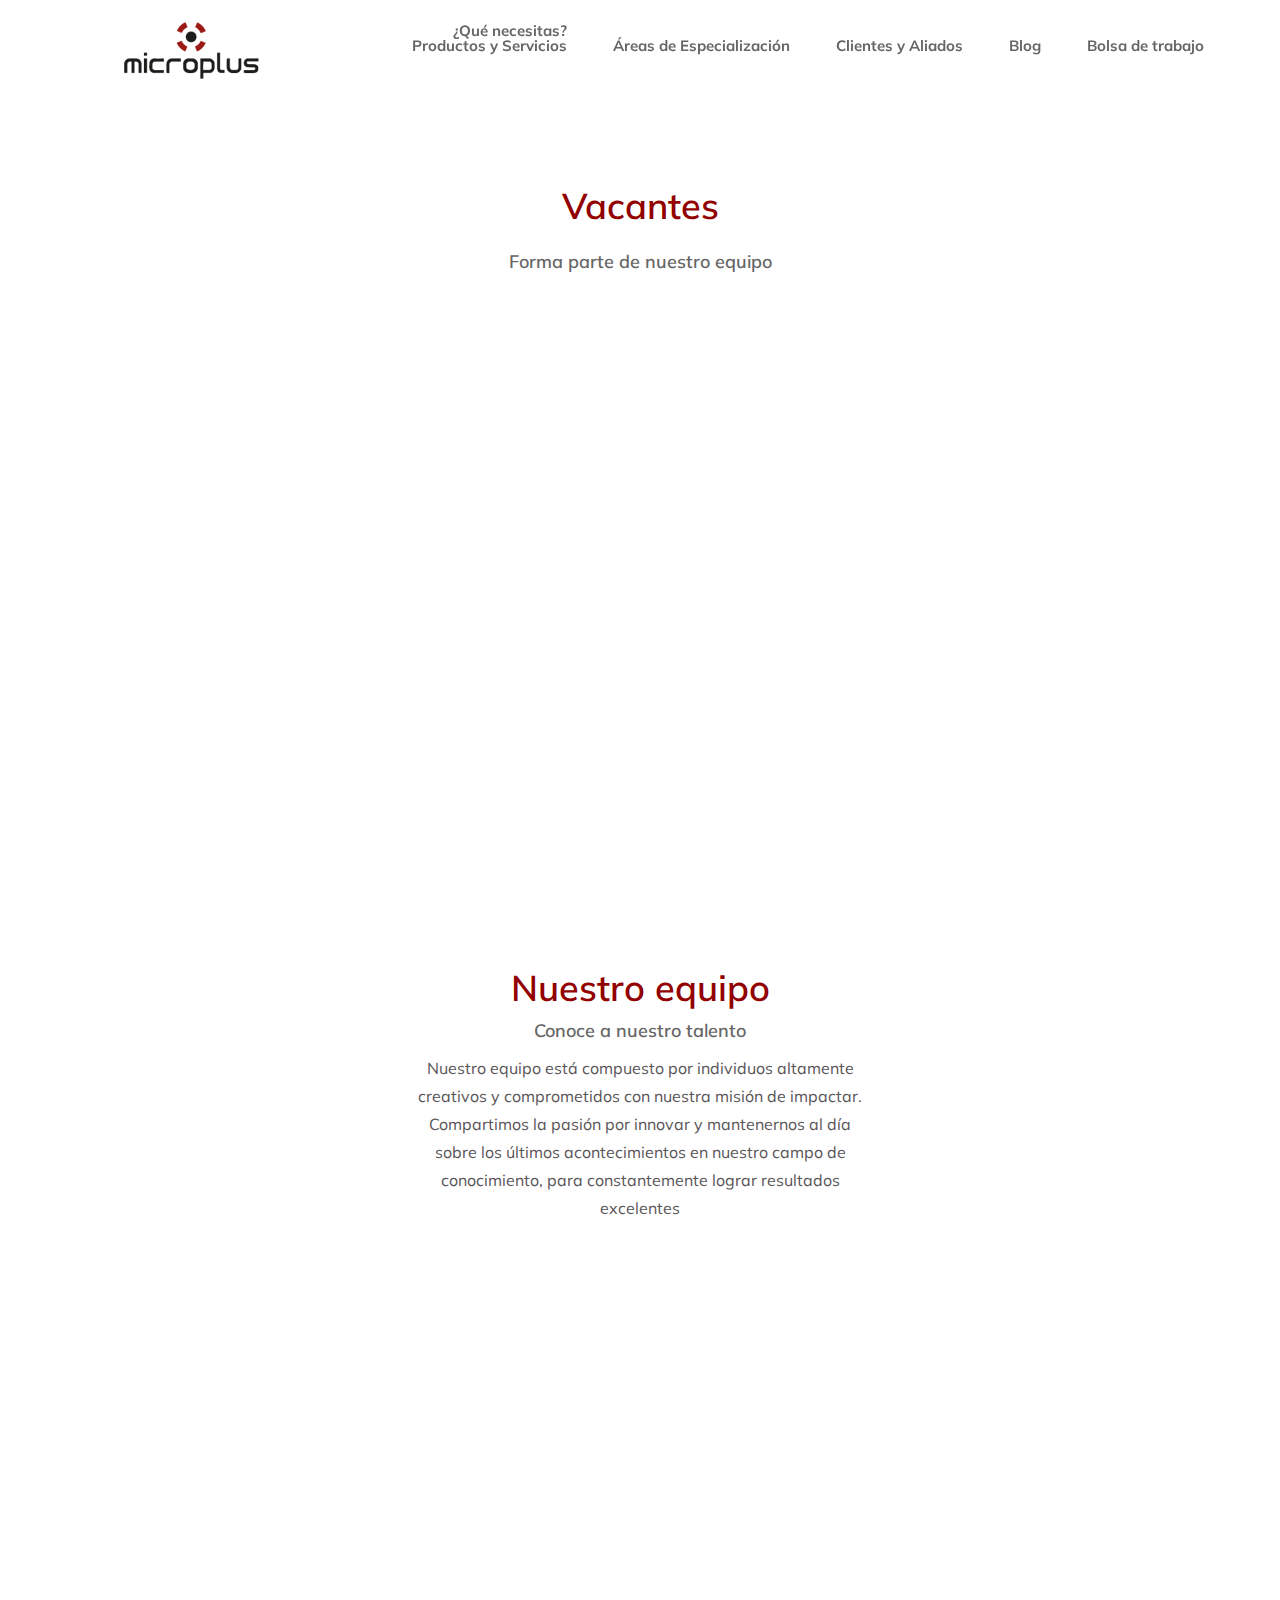
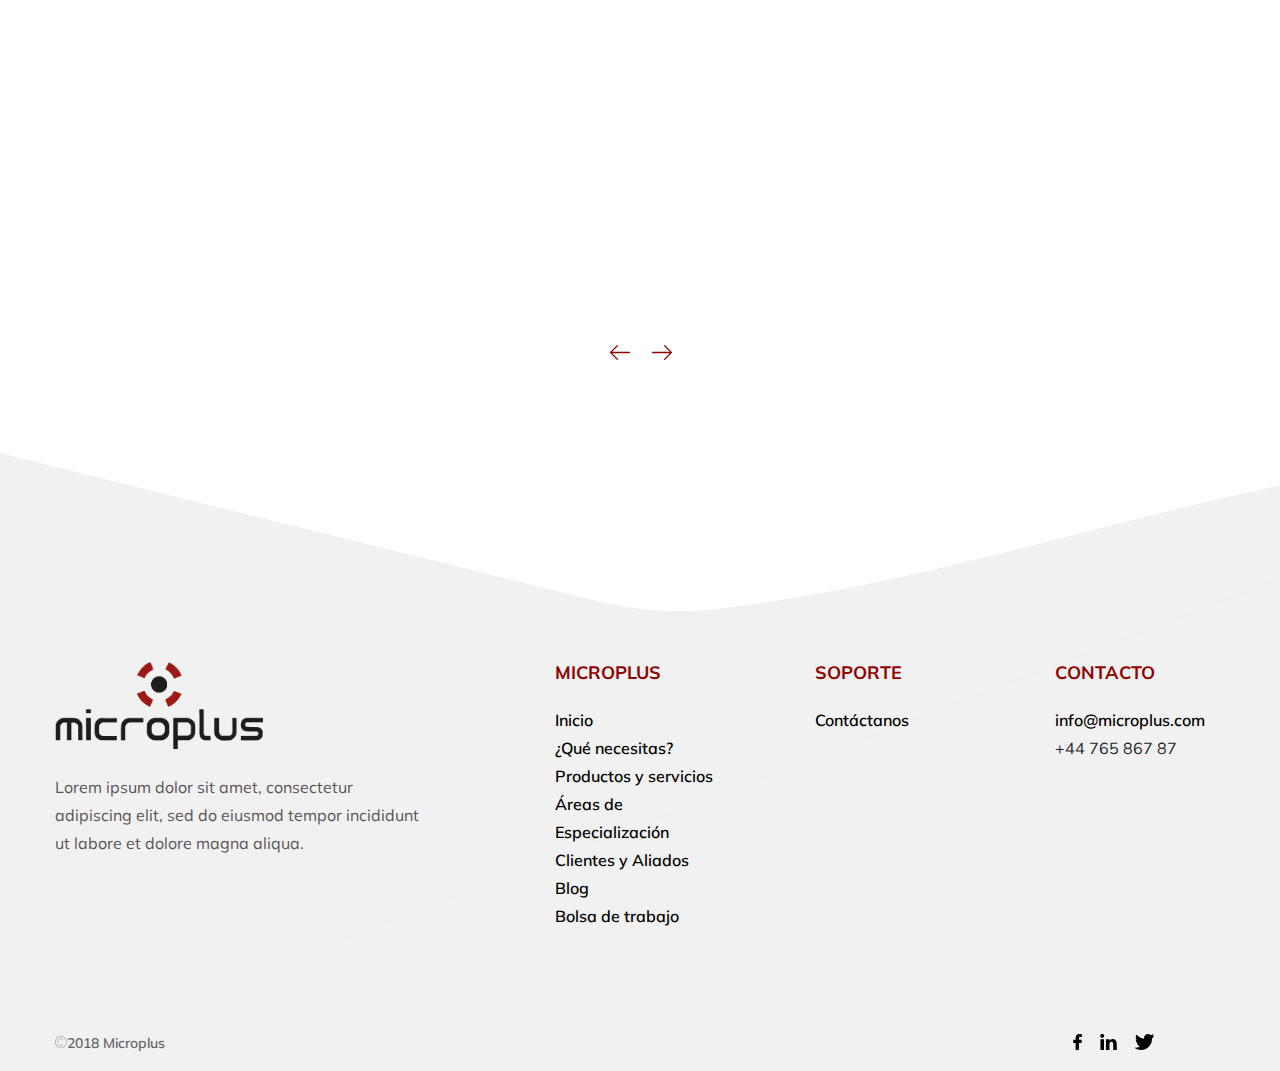
<file: job.html>
<!DOCTYPE html>
<html lang="en">
<head>
	<meta charset="UTF-8">
	<title>Bolsa de trabajo</title>
	<meta name="viewport" content="width=device-width, initial-scale=1, maximum-scale=1.5">
	<!-- Framework Css -->
	<link rel="stylesheet" type="text/css" href="assets/css/lib/bootstrap.min.css">
	<!-- Owl Carousel -->
	<link rel="stylesheet" type="text/css" href="assets/css/lib/owl.carousel.min.css">
	<!-- Slick Carousel -->
	<link rel="stylesheet" type="text/css" href="assets/css/lib/slick.css">
	<!-- Animation -->
	<link rel="stylesheet" type="text/css" href="assets/css/lib/animations.min.css">
	<!-- Google Font -->
	<link href="https://fonts.googleapis.com/css?family=Muli:300,400,400i,600,700,700i,800,900" rel="stylesheet">
	<!-- Style Theme -->
	<link rel="stylesheet" type="text/css" href="assets/css/style.css">
	<!-- Responsive Theme -->
	<link rel="stylesheet" type="text/css" href="assets/css/responsive.css">
</head>
<body class="about">
<div class="wrapper">
	<!--===================== Header ========================-->
	<header>
		<div class="container">
			<div class="row align-items-center">
				<div class="col-xl-3 col-lg-3 col-md-12 logo">
					<a href="index.html">
					</a>
				</div>
				<div class="col-xl-9 col-lg-9 col-md-12 text-right">
					<!--===================== Header Block ========================-->
					<div class="header-block">
						<ul class="nav-menu list-unstyled list-inline">
							<li class="list-inline-item"><a href="index.html#Quenecesitas">¿Qué necesitas?<br>Productos y Servicios</a></li>
							<li class="list-inline-item"><a href="specialization.html">Áreas de Especialización</a></li>
							<li class="list-inline-item top-sub-menu">
								<a href="index.html#Clientes" class='text-center'>Clientes y Aliados</a>
							</li><!--top-sub-menu"-->
							<li class="list-inline-item"><a href="blog-list.html">Blog</a></li>
							<li class="list-inline-item"><a href="job.html">Bolsa de trabajo</a></li>
						</ul>
					</div>
					<button class="mobile-btn">
						<span></span>
					</button>
					<!--===================== End of Header Block ========================-->
				</div>
			</div>
		</div>
	</header>
	<!--===================== End of Header ========================-->

	<!--===================== Join Us ========================-->
	<div class="container join-us job">
		<div class="row">
			<div class="col-xl-12">
				<div class="text-head text-center">
					<h2 class="h2-main">Vacantes</h2>
					<h5>Forma parte de nuestro equipo</h5>
				</div><!--text-head-->
				<!--===================== Join Block ========================-->
				<ul class="animatedParent">
					<li class="d-flex justify-content-between align-items-center animated bounceInUp delay-250">
						<div class="inside">
							<h4>Desarrollador Java y Web</h4>
							<p>Conocimiento de base de datos, experiencia en participación, programación, orientada a objetos y eventos así como aplicaciones cliente servidor.</p>
						</div>
						<div class="">
							<a href="opening-job-01.html" class="see-brd-btn btn-apli">Aplica ahora</a>
						</div>
					</li>
					<li class="d-flex justify-content-between align-items-center animated bounceInUp delay-500">
						<div class="inside">
							<h4>Desarrollador Java y Web</h4>
							<p>Conocimiento de base de datos, experiencia en participación, programación, orientada a objetos y eventos así como aplicaciones cliente servidor.</p>
						</div>
						<div class="">
							<a href="opening-job-01.html" class="see-brd-btn btn-apli">Aplica ahora</a>
						</div>
					</li>
					<li class="d-flex justify-content-between align-items-center animated bounceInUp delay-750">
						<div class="inside">
							<h4>Desarrollador Java y Web</h4>
							<p>Conocimiento de base de datos, experiencia en participación, programación, orientada a objetos y eventos así como aplicaciones cliente servidor.</p>
						</div>
						<div class="">
							<a href="opening-job-01.html" class="see-brd-btn btn-apli">Aplica ahora</a>
						</div>
					</li>
					<li class="d-flex justify-content-between align-items-center animated bounceInUp delay-1000">
						<div class="inside">
							<h4>Desarrollador Java y Web</h4>
							<p>Conocimiento de base de datos, experiencia en participación, programación, orientada a objetos y eventos así como aplicaciones cliente servidor.</p>
						</div>
						<div class="">
							<a href="opening-job-01.html" class="see-brd-btn btn-apli">Aplica ahora</a>
						</div>
					</li>
				</ul>
				<!--===================== End of Join Block ========================-->
			</div>
		</div>
	</div>
	<!--===================== End of Join Us ========================-->

	<!--===================== Team Slider ========================-->
	<div class="container team-slider-text">
		<div class="row">
			<div class="col-xl-12">
				<div class="text-head text-center">
					<h2 class="h2-main">Nuestro equipo</h2>
          <h5>Conoce a nuestro talento</h5>
					<p>Nuestro equipo está compuesto por individuos altamente creativos y comprometidos con nuestra misión de impactar. Compartimos la pasión por innovar y mantenernos al día sobre los últimos acontecimientos en nuestro campo de conocimiento, para constantemente lograr resultados excelentes</p>
				</div><!--text-head-->
			</div>
		</div>
	</div>
	<div class="team-slider animatedParent">
		<div class="item animated bounceInRight delay-250">
			<img src="assets/img/team-slider-04.png" alt="team-slider">
			<div class="info-team">
				<h5>Ana Gutiérrez</h5>
				<span>Directora de proyectos</span>
				<div class="line">&nbsp;</div>
				<p>Lorem ipsum dolor sit amet, consectetur adipiscing elit, sed do eiusmod tempor incididunt ut labore et.</p>
			<a href="#"><svg version="1.1" id="Capa_1" xmlns="http://www.w3.org/2000/svg" xmlns:xlink="http://www.w3.org/1999/xlink" x="0px" y="0px" viewBox="0 0 510 510" style="enable-background:new 0 0 510 510;" xml:space="preserve"><g><g id="post-linkedin"><path d="M510,0H0c0,0,0,23,0,51v408c0,28,0,51,0,51h510c0,0,0-23,0-51V51C510,23,510,0,510,0zM153,433.5H76.5V204H153V433.5zM114.8,160.6c-25.5,0-45.9-20.4-45.9-45.9s20.4-45.9,45.9-45.9s45.9,20.4,45.9,45.9S140.2,160.6,114.8,160.6z M433.5,433.5H357V298.4c0-20.4-17.9-38.2-38.2-38.2s-38.2,17.9-38.2,38.2v135.1H204V204h76.5v30.6c12.8-20.4,40.8-35.7,63.8-35.7c48.5,0,89.2,40.8,89.2,89.3V433.5z"/></g></g></svg></a>
			</div>
		</div>
		<div class="item animated bounceInRight delay-500">
			<img src="assets/img/team-slider-02.png" alt="team-slider">
			<div class="info-team">
				<h5>Norma Martínez</h5>
				<span>Directora de ventas</span>
				<div class="line">&nbsp;</div>
				<p>Lorem ipsum dolor sit amet, consectetur adipiscing elit, sed do eiusmod tempor incididunt ut labore et.</p>
				<a href="#"><svg version="1.1" id="Capa_15" xmlns="http://www.w3.org/2000/svg" xmlns:xlink="http://www.w3.org/1999/xlink" x="0px" y="0px" viewBox="0 0 510 510" style="enable-background:new 0 0 510 510;" xml:space="preserve"><g><g id="post-linkedin1"><path d="M510,0H0c0,0,0,23,0,51v408c0,28,0,51,0,51h510c0,0,0-23,0-51V51C510,23,510,0,510,0zM153,433.5H76.5V204H153V433.5zM114.8,160.6c-25.5,0-45.9-20.4-45.9-45.9s20.4-45.9,45.9-45.9s45.9,20.4,45.9,45.9S140.2,160.6,114.8,160.6z M433.5,433.5H357V298.4c0-20.4-17.9-38.2-38.2-38.2s-38.2,17.9-38.2,38.2v135.1H204V204h76.5v30.6c12.8-20.4,40.8-35.7,63.8-35.7c48.5,0,89.2,40.8,89.2,89.3V433.5z"/></g></g></svg></a>
			</div>
		</div>
		<div class="item animated bounceInRight delay-750">
			<img src="assets/img/team-slider-03.png" alt="team-slider">
			<div class="info-team">
				<h5>Carlos Vega</h5>
				<span>Director </span>
				<div class="line">&nbsp;</div>
				<p>Lorem ipsum dolor sit amet, consectetur adipiscing elit, sed do eiusmod tempor incididunt ut labore et.</p>
				<a href="#"><svg version="1.1" id="Capa_14" xmlns="http://www.w3.org/2000/svg" xmlns:xlink="http://www.w3.org/1999/xlink" x="0px" y="0px" viewBox="0 0 510 510" style="enable-background:new 0 0 510 510;" xml:space="preserve"><g><g id="post-linkedin5"><path d="M510,0H0c0,0,0,23,0,51v408c0,28,0,51,0,51h510c0,0,0-23,0-51V51C510,23,510,0,510,0zM153,433.5H76.5V204H153V433.5zM114.8,160.6c-25.5,0-45.9-20.4-45.9-45.9s20.4-45.9,45.9-45.9s45.9,20.4,45.9,45.9S140.2,160.6,114.8,160.6z M433.5,433.5H357V298.4c0-20.4-17.9-38.2-38.2-38.2s-38.2,17.9-38.2,38.2v135.1H204V204h76.5v30.6c12.8-20.4,40.8-35.7,63.8-35.7c48.5,0,89.2,40.8,89.2,89.3V433.5z"/></g></g></svg></a>
			</div>
		</div>
		<div class="item animated bounceInRight delay-1000">
			<img src="assets/img/team-slider.png" alt="team-slider">
			<div class="info-team">
				<h5>Rita López</h5>
				<span>Diseñador Gráfico</span>
				<div class="line">&nbsp;</div>
				<p>Lorem ipsum dolor sit amet, consectetur adipiscing elit, sed do eiusmod tempor incididunt ut labore et.</p>
				<a href="#"><svg version="1.1" id="Capa_13" xmlns="http://www.w3.org/2000/svg" xmlns:xlink="http://www.w3.org/1999/xlink" x="0px" y="0px" viewBox="0 0 510 510" style="enable-background:new 0 0 510 510;" xml:space="preserve"><g><g id="post-linkedin4"><path d="M510,0H0c0,0,0,23,0,51v408c0,28,0,51,0,51h510c0,0,0-23,0-51V51C510,23,510,0,510,0zM153,433.5H76.5V204H153V433.5zM114.8,160.6c-25.5,0-45.9-20.4-45.9-45.9s20.4-45.9,45.9-45.9s45.9,20.4,45.9,45.9S140.2,160.6,114.8,160.6z M433.5,433.5H357V298.4c0-20.4-17.9-38.2-38.2-38.2s-38.2,17.9-38.2,38.2v135.1H204V204h76.5v30.6c12.8-20.4,40.8-35.7,63.8-35.7c48.5,0,89.2,40.8,89.2,89.3V433.5z"/></g></g></svg></a>
			</div>
		</div>
		<div class="item animated bounceInRight delay-1250">
			<img src="assets/img/team-slider-05.png" alt="team-slider">
			<div class="info-team">
				<h5>Claudia Alvárez</h5>
				<span>Directora de negocios</span>
				<div class="line">&nbsp;</div>
				<p>Lorem ipsum dolor sit amet, consectetur adipiscing elit, sed do eiusmod tempor incididunt ut labore et.</p>
				<a href="#"><svg version="1.1" id="Capa_12" xmlns="http://www.w3.org/2000/svg" xmlns:xlink="http://www.w3.org/1999/xlink" x="0px" y="0px" viewBox="0 0 510 510" style="enable-background:new 0 0 510 510;" xml:space="preserve"><g><g id="post-linkedin3"><path d="M510,0H0c0,0,0,23,0,51v408c0,28,0,51,0,51h510c0,0,0-23,0-51V51C510,23,510,0,510,0zM153,433.5H76.5V204H153V433.5zM114.8,160.6c-25.5,0-45.9-20.4-45.9-45.9s20.4-45.9,45.9-45.9s45.9,20.4,45.9,45.9S140.2,160.6,114.8,160.6z M433.5,433.5H357V298.4c0-20.4-17.9-38.2-38.2-38.2s-38.2,17.9-38.2,38.2v135.1H204V204h76.5v30.6c12.8-20.4,40.8-35.7,63.8-35.7c48.5,0,89.2,40.8,89.2,89.3V433.5z"/></g></g></svg></a>
			</div>
		</div>
	</div>
	<!--===================== End of Team Slider ========================-->
	<!--===================== Footer ========================-->
	<footer>
		<div class="container">
			<div class="row footer-menu-wrap">
				<div class="col-xl-4 col-lg-4 col-md-6 col-12">
					<div class="logo">
						<a href="/"><img src="assets/img/footer-logo.png" alt="images"></a>
						<p>Lorem ipsum dolor sit amet, consectetur adipiscing elit, sed do eiusmod tempor incididunt ut labore et dolore magna aliqua.</p>
					</div>
				</div>
				<div class="col-xl-3 col-lg-3 col-md-6 col-12">
					<div class="inside-column">
						<h4 class="title">Microplus</h4>
						<ul class="list-unstyled">
							<li><a href="index.html">Inicio</a></li>
							<li><a href="index.html#Quenecesitas">¿Qué necesitas? Productos y servicios</a></li>
							<li><a href="specialization.html">Áreas de Especialización</a></li>
							<li><a href="index.html#Clientes">Clientes y Aliados</a></li>
							<li><a href="blog-list.html">Blog</a></li>
							<li><a href="job.html">Bolsa de trabajo</a></li>
						</ul>
					</div>
				</div>
				<div class="col-xl-3 col-lg-2 col-md-6 col-12">
					<div class="inside">
						<h4 class="title">Soporte</h4>
						<ul class="list-unstyled">
							<li><a href="contact.html">Contáctanos</a></li>
							<li><a href="faq.html"></a></li>
						</ul>
					</div>
				</div>
				<div class="col-xl-2 col-lg-3 col-md-6 col-12">
					<h4 class="title">Contacto</h4>
					<ul class="list-unstyled">
						<li><a href="#">info@microplus.com</a></li>
						<li>+44 765 867 87</li>
					</ul>
				</div>
			</div>
		</div>
		<!--===================== Copyright ========================-->
		<div class="copyright">
			<div class="container">
				<div class="row align-items-center">
					<div class="col-md-6 col-6">
						<p><img class="svg social-link" src="assets/img/copyright.svg" alt="images">2018 Microplus</p>
					</div>
					<div class="col-md-6 col-6">
						<div class="footer-social-wrapper">
							<a href="https://www.facebook.com/micropluscs">
								<svg xmlns="http://www.w3.org/2000/svg" width="9" height="16" viewBox="0 0 16 30">
									<path id="f" class="cls-1" d="M2246.4,13660h-3.84c-4.31,0-7.1,2.9-7.1,7.4v3.4h-3.86a0.622,0.622,0,0,0-.6.6v4.9a0.561,0.561,0,0,0,.6.6h3.86v12.5a0.624,0.624,0,0,0,.61.6h5.03a0.622,0.622,0,0,0,.6-0.6v-12.5h4.51a0.564,0.564,0,0,0,.61-0.6v-4.9a0.453,0.453,0,0,0-.18-0.4,0.666,0.666,0,0,0-.42-0.2h-4.52v-2.9c0-1.4.33-2.1,2.11-2.1h2.59a0.622,0.622,0,0,0,.6-0.6v-4.6A0.622,0.622,0,0,0,2246.4,13660Z" transform="translate(-2231 -13660)"></path>
								</svg>
							</a>
							<a href="https://www.linkedin.com/company/microplus-c%C3%B3mputo-y-servicios/">
								<svg xmlns="http://www.w3.org/2000/svg" width="17" height="16" viewBox="0 0 32 31">
									<path id="in" class="cls-1" d="M2329,13679v12h-6.86v-11.2c0-2.8-.99-4.7-3.47-4.7a3.781,3.781,0,0,0-3.52,2.5,5.146,5.146,0,0,0-.23,1.7v11.7h-6.86s0.09-19,0-20.9h6.86v2.9c-0.01.1-.03,0.1-0.05,0.1h0.05v-0.1a6.812,6.812,0,0,1,6.18-3.4C2325.62,13669.6,2329,13672.6,2329,13679Zm-28.12-19a3.622,3.622,0,0,0-3.88,3.6,3.567,3.567,0,0,0,3.79,3.6h0.05A3.609,3.609,0,1,0,2300.88,13660Zm-3.47,31h6.86v-20.9h-6.86v20.9Z" transform="translate(-2297 -13660)"></path>
								</svg>
							</a>
							<a href="https://twitter.com/MicroplusCyServ">
								<svg xmlns="http://www.w3.org/2000/svg" width="19" height="16" viewBox="0 0 37 31">
									<path id="t" class="cls-1" d="M2477.16,13663.6a11.4,11.4,0,0,1-1.79.6,7.626,7.626,0,0,0,1.61-2.9,0.513,0.513,0,0,0-.19-0.6,0.583,0.583,0,0,0-.68-0.1,12.96,12.96,0,0,1-4.16,1.7,7.79,7.79,0,0,0-5.56-2.3,8.016,8.016,0,0,0-7.95,8.1,10.152,10.152,0,0,0,.07,1.1,20.1,20.1,0,0,1-13.96-7.6,0.5,0.5,0,0,0-.51-0.2,0.518,0.518,0,0,0-.47.3,8.22,8.22,0,0,0,.82,9.3,4.52,4.52,0,0,1-1.07-.5,0.445,0.445,0,0,0-.58.1,0.589,0.589,0,0,0-.3.5v0.1a8.331,8.331,0,0,0,3.89,7,1.329,1.329,0,0,0-.61-0.1,0.442,0.442,0,0,0-.56.2,0.616,0.616,0,0,0-.12.6,8.051,8.051,0,0,0,5.82,5.4,13.329,13.329,0,0,1-7.51,2.2,9.421,9.421,0,0,1-1.68-.1,0.608,0.608,0,0,0-.64.4,0.563,0.563,0,0,0,.24.7,20.894,20.894,0,0,0,11.59,3.5,20.343,20.343,0,0,0,15.96-7.2,23.09,23.09,0,0,0,5.54-14.8c0-.2-0.01-0.4-0.01-0.7a14.182,14.182,0,0,0,3.55-3.8,0.729,0.729,0,0,0-.04-0.8A0.6,0.6,0,0,0,2477.16,13663.6Z" transform="translate(-2441 -13660)"></path>
								</svg>
							</a>
						</div>
					</div>
				</div>
			</div>
		</div>
		<!--===================== End of Copyright ========================-->
	</footer>
	<!--===================== End of Footer ========================-->
</div><!--wrapper-->
<script src="assets/js/lib/jquery-3.2.1.js"></script>
<script src="assets/js/lib/popper.min.js"></script>
<script src="assets/js/lib/bootstrap.min.js"></script>
<script src="assets/js/lib/owl.carousel.min.js"></script>
<script src="assets/js/lib/masonry.pkgd.min.js"></script>
<script src="assets/js/lib/slick.min.js"></script>
<script src="assets/js/lib/css3-animate-it.js"></script>
<script src="assets/js/main.js"></script>
</body>
</html>
</file>
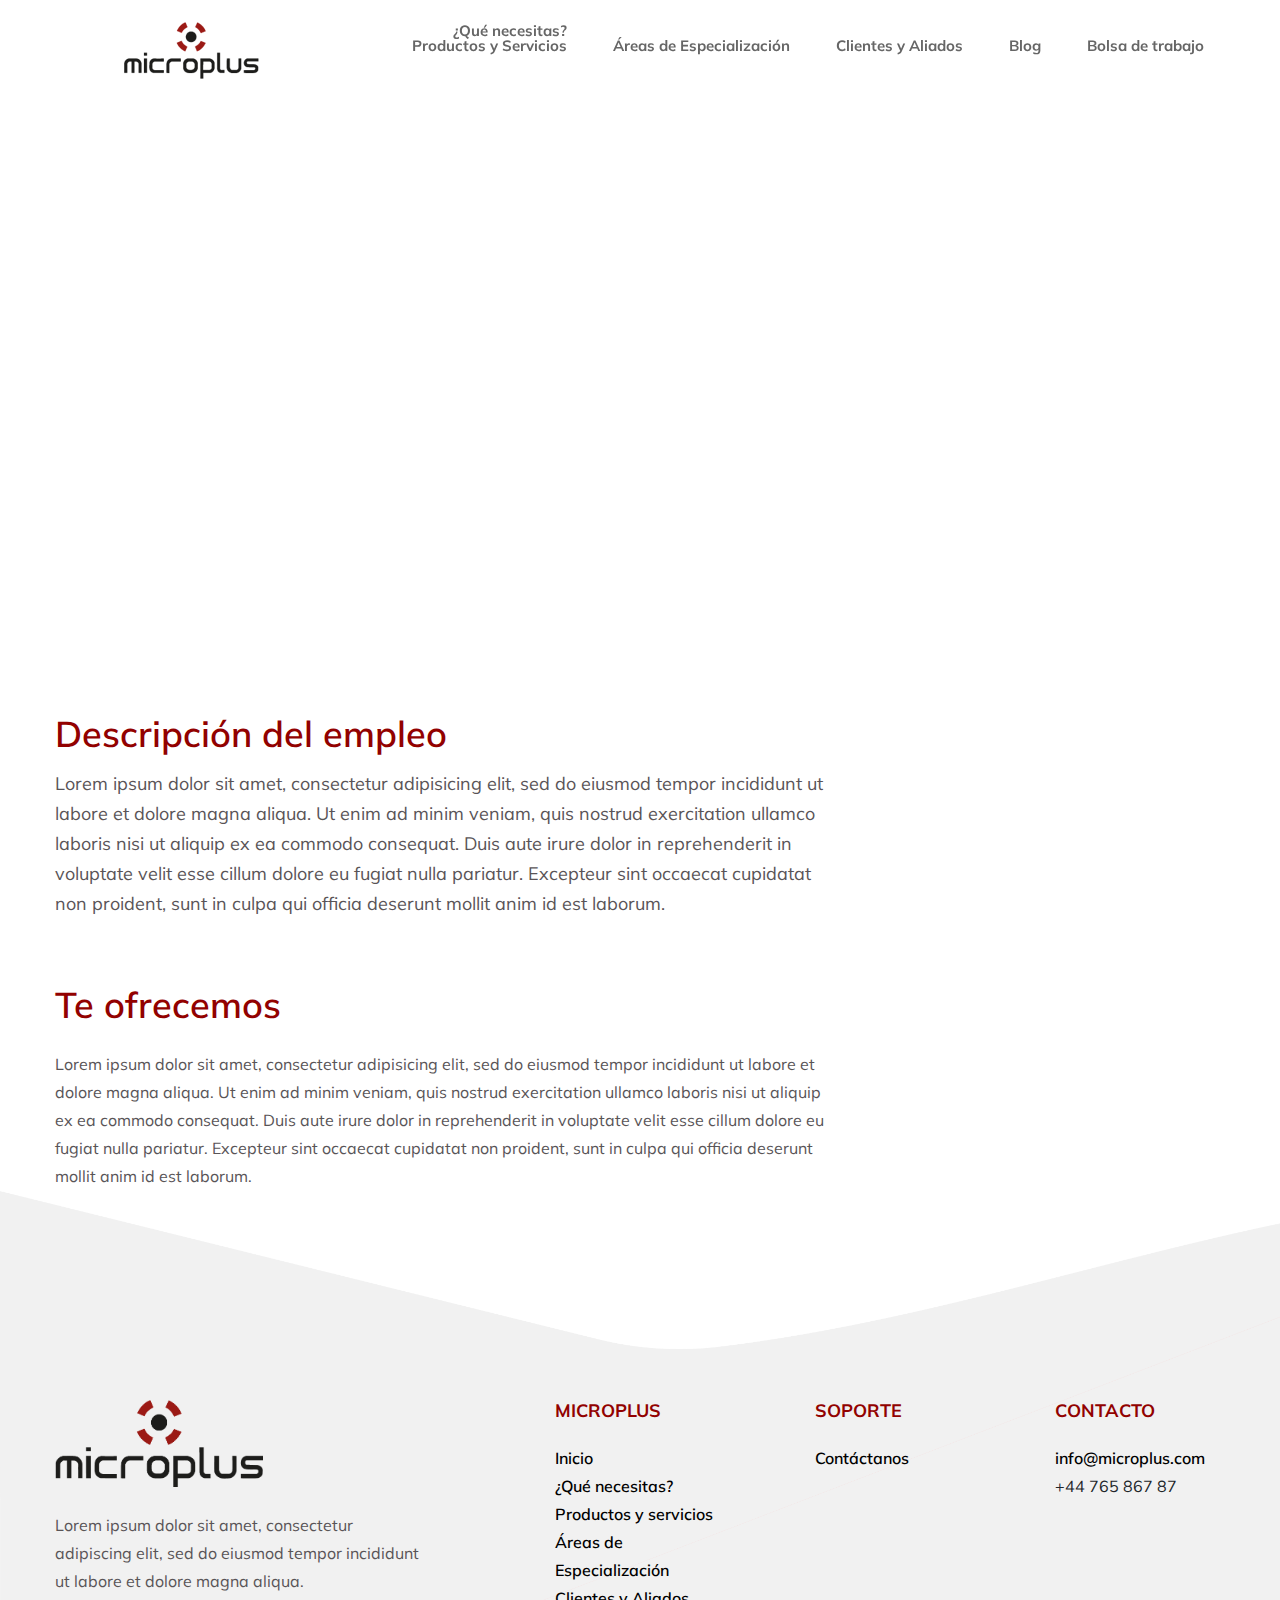
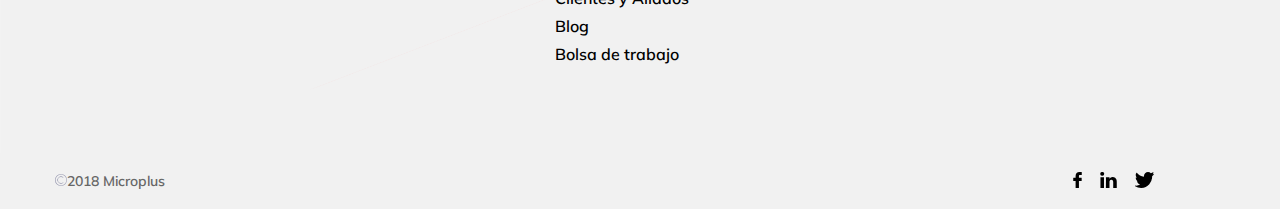
<file: opening-job-01.html>
<!DOCTYPE html>
<html lang="en">
<head>
	<meta charset="UTF-8">
	<title>Bolsa de trabajo</title>
	<meta name="viewport" content="width=device-width, initial-scale=1, maximum-scale=1.5">
	<!-- Framework Css -->
	<link rel="stylesheet" type="text/css" href="assets/css/lib/bootstrap.min.css">
	<!-- Owl Carousel -->
	<link rel="stylesheet" type="text/css" href="assets/css/lib/owl.carousel.min.css">
	<!-- Slick Carousel -->
	<link rel="stylesheet" type="text/css" href="assets/css/lib/slick.css">
	<!-- Animation -->
	<link rel="stylesheet" type="text/css" href="assets/css/lib/animations.min.css">
	<!-- Google Font -->
	<link href="https://fonts.googleapis.com/css?family=Muli:300,400,400i,600,700,700i,800,900" rel="stylesheet">
	<!-- Style Theme -->
	<link rel="stylesheet" type="text/css" href="assets/css/style.css">
	<!-- Responsive Theme -->
	<link rel="stylesheet" type="text/css" href="assets/css/responsive.css">
</head>
<body class="about">
<div class="wrapper">
	<!--===================== Header ========================-->
	<header>
		<div class="container">
			<div class="row align-items-center">
				<div class="col-xl-3 col-lg-3 col-md-12 logo">
					<a href="index.html">
					</a>
				</div>
				<div class="col-xl-9 col-lg-9 col-md-12 text-right">

					<!--===================== Header Block ========================-->
					<div class="header-block">
						<ul class="nav-menu list-unstyled list-inline">
							<li class="list-inline-item"><a href="index.html#Quenecesitas">¿Qué necesitas?<br>Productos y Servicios</a></li>
							<li class="list-inline-item"><a href="specialization.html">Áreas de Especialización</a></li>
							<li class="list-inline-item top-sub-menu">
								<a href="index.html#Clientes" class='text-center'>Clientes y Aliados</a>
								<div class="sub-menu">
								</div><!--sub-menu-->
							</li><!--top-sub-menu"-->
							<li class="list-inline-item"><a href="blog-list.html">Blog</a></li>
							<li class="list-inline-item"><a href="job.html">Bolsa de trabajo</a></li>
						</ul>
					</div>
					<button class="mobile-btn">
						<span></span>
					</button>
					<!--===================== End of Header Block ========================-->
				</div>
			</div>
		</div>
	</header>
	<!--===================== End of Header ========================-->
	<!--===================== First Section ========================-->
	<div class="first-section animatedParent">
		<div class="container">
			<div class="row">
				<div class="col-xl-6 col-lg-6 col-md-6 col-12 animated bounceInLeft">
					<div class="text">
						<h1>Desarrollador Java y Web</h1>
				<!--<span class="d-flex align-items-center"><b class="line">&nbsp;</b>Programación orientada a objetos<b class="line">&nbsp;</b></span>-->
					<!--<div class="row"> -->
							<!--<div class="col-xl-6 text-about">-->
								<h2 class="job-open">Programación orientada a objetos</h2>
								<p>No dejes pasar esta increíble oportunidad, si buscas un empleo con estabilidad laboral, oportunidad de crecimiento, ampliar tus herramientas tecnologicas y skill profesional en un excelente ambiente de trabajo y con un buen horario esta oferta es para ti.</p>
					<!--</div>-->
			<!--</div> -->
					</div>
				</div>
				<div class="col-xl-6 col-lg-6 col-md-6 col-12 animated bounceInRight position-relative">
					<img src="assets/img/about-img.jpg" alt="about-img">
				</div>
			</div>
		</div>
	<!--	<div class="cloud">&nbsp;</div>
		<div class="cloud-two">&nbsp;</div>
		<div class="mini-cloud"></div>
		<div class="mini-cloud two"></div>
		<div class="mini-cloud three"></div>
	</div>-->
	<!--===================== End of First Section ========================-->
	<div class="container">
		<div class="row">
			<div class="col-xl-8 text-about">
				<h2 class="h2-main">Descripción del empleo</h2>
				<p>Lorem ipsum dolor sit amet, consectetur adipisicing elit, sed do eiusmod tempor incididunt ut labore et dolore magna aliqua. Ut enim ad minim veniam, quis nostrud exercitation ullamco laboris nisi ut aliquip ex ea commodo consequat. Duis aute irure dolor in reprehenderit in voluptate velit esse cillum dolore eu fugiat nulla pariatur. Excepteur sint occaecat cupidatat non proident, sunt in culpa qui officia deserunt mollit anim id est laborum.
        </p>
			</div>
		</div>
	</div>
	<div class="container">
		<div class="row">
			<div class="col-xl-8 ">
				<h2 class="h2-main">Te ofrecemos</h2>
				<p>Lorem ipsum dolor sit amet, consectetur adipisicing elit, sed do eiusmod tempor incididunt ut labore et dolore magna aliqua. Ut enim ad minim veniam, quis nostrud exercitation ullamco laboris nisi ut aliquip ex ea commodo consequat. Duis aute irure dolor in reprehenderit in voluptate velit esse cillum dolore eu fugiat nulla pariatur. Excepteur sint occaecat cupidatat non proident, sunt in culpa qui officia deserunt mollit anim id est laborum.
        </p>
			</div>
		</div>
	</div>
	<!--===================== About Working ========================-->
	<!--<div class="about-working">
		<div class="container">
			<div class="row">
				<div class="col-xl-5">&nbsp;</div>
				<div class="col-xl-7 col-12">
					<div class="text-head">
						<h5>The Perks</h5>
						<h2 class="h2-main">About working here </h2>
					</div>-->  <!--text-head-->
					<!--<ul class="list-unstyled animatedParent">
						<li class="d-flex align-items-center animated bounceInRight delay-250">
							<img src="assets/img/icon-about.svg" alt="icon-about">
							<div class="content">
								<h5>Big office</h5>
								<p>Lorem ipsum dolor sit amet, consectetur adipiscing elit.</p>
							</div>
						</li>
						<li class="d-flex align-items-center animated bounceInRight delay-500">
							<img src="assets/img/icon-about2.svg" alt="icon-about">
							<div class="content">
								<h5>Greate co-workers</h5>
								<p>Lorem ipsum dolor sit amet, consectetur adipiscing elit.</p>
							</div>
						</li>
						<li class="d-flex align-items-center animated bounceInRight delay-750">
							<img src="assets/img/icon-about3.svg" alt="icon-about">
							<div class="content">
								<h5>Education opportunities</h5>
								<p>Lorem ipsum dolor sit amet, consectetur adipiscing elit.</p>
							</div>
						</li>
						<li class="d-flex align-items-center animated bounceInRight delay-1000">
							<img src="assets/img/icon-about4.svg" alt="icon-about">
							<div class="content">
								<h5>Soccialy responsible</h5>
								<p>Lorem ipsum dolor sit amet, consectetur adipiscing elit.</p>
							</div>
						</li>
						<li class="d-flex align-items-center animated bounceInRight delay-1250">
							<img src="assets/img/icon-about5.svg" alt="icon-about">
							<div class="content">
								<h5>Food</h5>
								<p>Lorem ipsum dolor sit amet, consectetur adipiscing elit.</p>
							</div>
						</li>
						<li class="d-flex align-items-center animated bounceInRight delay-1250">
							<img src="assets/img/icon-about6.svg" alt="icon-about">
							<div class="content">
								<h5>Team spirit</h5>
								<p>Lorem ipsum dolor sit amet, consectetur adipiscing elit.</p>
							</div>
						</li>
					</ul>
				</div>
			</div>
		</div>
	</div>-->
	<!--===================== End of About Working ========================-->
	<!--===================== Team Slider ========================-->
	<!--<div class="container team-slider-text">
		<div class="row">
			<div class="col-xl-12">
				<div class="text-head text-center">
					<h5>Nuestro Equipo</h5>
					<h2 class="h2-main">Somos una familia</h2>
					<p>Lorem ipsum dolor sit amet, consectetur adipiscing elit, sed do eiusmod tempor incididunt ut labore et dolore magna aliqua.</p>
				</div>-->   <!--text-head-->
		<!-- </div>
		</div>
	</div>
	<div class="team-slider animatedParent">
		<div class="item animated bounceInRight delay-250">
			<img src="assets/img/team-slider.png" alt="team-slider">
			<div class="info-team">
				<h5>Ana Gutiérrez</h5>
				<span>Directora de proyectos</span>
				<div class="line">&nbsp;</div>
				<p>Lorem ipsum dolor sit amet, consectetur adipiscing elit, sed do eiusmod tempor incididunt ut labore et.</p>
				<a href="#"><svg version="1.1" id="Capa_1" xmlns="http://www.w3.org/2000/svg" xmlns:xlink="http://www.w3.org/1999/xlink" x="0px" y="0px" viewBox="0 0 510 510" style="enable-background:new 0 0 510 510;" xml:space="preserve"><g><g id="post-linkedin"><path d="M510,0H0c0,0,0,23,0,51v408c0,28,0,51,0,51h510c0,0,0-23,0-51V51C510,23,510,0,510,0zM153,433.5H76.5V204H153V433.5zM114.8,160.6c-25.5,0-45.9-20.4-45.9-45.9s20.4-45.9,45.9-45.9s45.9,20.4,45.9,45.9S140.2,160.6,114.8,160.6z M433.5,433.5H357V298.4c0-20.4-17.9-38.2-38.2-38.2s-38.2,17.9-38.2,38.2v135.1H204V204h76.5v30.6c12.8-20.4,40.8-35.7,63.8-35.7c48.5,0,89.2,40.8,89.2,89.3V433.5z"/></g></g></svg></a>
			</div>
		</div>
		<div class="item animated bounceInRight delay-500">
			<img src="assets/img/team-slider.png" alt="team-slider">
			<div class="info-team">
				<h5>Norma Martínez</h5>
				<span>Directora de ventas</span>
				<div class="line">&nbsp;</div>
				<p>Lorem ipsum dolor sit amet, consectetur adipiscing elit, sed do eiusmod tempor incididunt ut labore et.</p>
				<a href="#"><svg version="1.1" id="Capa_15" xmlns="http://www.w3.org/2000/svg" xmlns:xlink="http://www.w3.org/1999/xlink" x="0px" y="0px" viewBox="0 0 510 510" style="enable-background:new 0 0 510 510;" xml:space="preserve"><g><g id="post-linkedin1"><path d="M510,0H0c0,0,0,23,0,51v408c0,28,0,51,0,51h510c0,0,0-23,0-51V51C510,23,510,0,510,0zM153,433.5H76.5V204H153V433.5zM114.8,160.6c-25.5,0-45.9-20.4-45.9-45.9s20.4-45.9,45.9-45.9s45.9,20.4,45.9,45.9S140.2,160.6,114.8,160.6z M433.5,433.5H357V298.4c0-20.4-17.9-38.2-38.2-38.2s-38.2,17.9-38.2,38.2v135.1H204V204h76.5v30.6c12.8-20.4,40.8-35.7,63.8-35.7c48.5,0,89.2,40.8,89.2,89.3V433.5z"/></g></g></svg></a>
			</div>
		</div>
		<div class="item animated bounceInRight delay-750">
			<img src="assets/img/team-slider.png" alt="team-slider">
			<div class="info-team">
				<h5>Carlos Vega</h5>
				<span>Director </span>
				<div class="line">&nbsp;</div>
				<p>Lorem ipsum dolor sit amet, consectetur adipiscing elit, sed do eiusmod tempor incididunt ut labore et.</p>
				<a href="#"><svg version="1.1" id="Capa_14" xmlns="http://www.w3.org/2000/svg" xmlns:xlink="http://www.w3.org/1999/xlink" x="0px" y="0px" viewBox="0 0 510 510" style="enable-background:new 0 0 510 510;" xml:space="preserve"><g><g id="post-linkedin5"><path d="M510,0H0c0,0,0,23,0,51v408c0,28,0,51,0,51h510c0,0,0-23,0-51V51C510,23,510,0,510,0zM153,433.5H76.5V204H153V433.5zM114.8,160.6c-25.5,0-45.9-20.4-45.9-45.9s20.4-45.9,45.9-45.9s45.9,20.4,45.9,45.9S140.2,160.6,114.8,160.6z M433.5,433.5H357V298.4c0-20.4-17.9-38.2-38.2-38.2s-38.2,17.9-38.2,38.2v135.1H204V204h76.5v30.6c12.8-20.4,40.8-35.7,63.8-35.7c48.5,0,89.2,40.8,89.2,89.3V433.5z"/></g></g></svg></a>
			</div>
		</div>
		<div class="item animated bounceInRight delay-1000">
			<img src="assets/img/team-slider.png" alt="team-slider">
			<div class="info-team">
				<h5>Rita López</h5>
				<span>Diseñador Gráfico</span>
				<div class="line">&nbsp;</div>
				<p>Lorem ipsum dolor sit amet, consectetur adipiscing elit, sed do eiusmod tempor incididunt ut labore et.</p>
				<a href="#"><svg version="1.1" id="Capa_13" xmlns="http://www.w3.org/2000/svg" xmlns:xlink="http://www.w3.org/1999/xlink" x="0px" y="0px" viewBox="0 0 510 510" style="enable-background:new 0 0 510 510;" xml:space="preserve"><g><g id="post-linkedin4"><path d="M510,0H0c0,0,0,23,0,51v408c0,28,0,51,0,51h510c0,0,0-23,0-51V51C510,23,510,0,510,0zM153,433.5H76.5V204H153V433.5zM114.8,160.6c-25.5,0-45.9-20.4-45.9-45.9s20.4-45.9,45.9-45.9s45.9,20.4,45.9,45.9S140.2,160.6,114.8,160.6z M433.5,433.5H357V298.4c0-20.4-17.9-38.2-38.2-38.2s-38.2,17.9-38.2,38.2v135.1H204V204h76.5v30.6c12.8-20.4,40.8-35.7,63.8-35.7c48.5,0,89.2,40.8,89.2,89.3V433.5z"/></g></g></svg></a>
			</div>
		</div>
		<div class="item animated bounceInRight delay-1250">
			<img src="assets/img/team-slider.png" alt="team-slider">
			<div class="info-team">
				<h5>Mario Guerra</h5>
				<span>Director de negocios</span>
				<div class="line">&nbsp;</div>
				<p>Lorem ipsum dolor sit amet, consectetur adipiscing elit, sed do eiusmod tempor incididunt ut labore et.</p>
				<a href="#"><svg version="1.1" id="Capa_12" xmlns="http://www.w3.org/2000/svg" xmlns:xlink="http://www.w3.org/1999/xlink" x="0px" y="0px" viewBox="0 0 510 510" style="enable-background:new 0 0 510 510;" xml:space="preserve"><g><g id="post-linkedin3"><path d="M510,0H0c0,0,0,23,0,51v408c0,28,0,51,0,51h510c0,0,0-23,0-51V51C510,23,510,0,510,0zM153,433.5H76.5V204H153V433.5zM114.8,160.6c-25.5,0-45.9-20.4-45.9-45.9s20.4-45.9,45.9-45.9s45.9,20.4,45.9,45.9S140.2,160.6,114.8,160.6z M433.5,433.5H357V298.4c0-20.4-17.9-38.2-38.2-38.2s-38.2,17.9-38.2,38.2v135.1H204V204h76.5v30.6c12.8-20.4,40.8-35.7,63.8-35.7c48.5,0,89.2,40.8,89.2,89.3V433.5z"/></g></g></svg></a>
			</div>
		</div>
	</div> -->
	<!--===================== End of Team Slider ========================-->
	<!--===================== Join Us ========================-->
<!--	<div class="container join-us">
		<div class="row">
			<div class="col-xl-12">
				<div class="text-head text-center">
					<h5>Vacantes</h5>
					<h2 class="h2-main">Forma parte de nuestro equipo</h2>
				</div>-->   <!--text-head-->
				<!--===================== Join Block ========================-->
		<!--<ul class="animatedParent">
					<li class="d-flex justify-content-between align-items-center animated bounceInUp delay-250">
						<div class="inside">
							<h4>Desarrollador Java y Web</h4>
							<p>Conocimiento de base de datos, experiencia en participación, programación, orientada a objetos y eventos así como aplicaciones cliente servidor.</p>
						</div>
						<div class="">
							<a href="#" class="see-brd-btn btn-apli">Aplica ahora</a>
						</div>
					</li>
					<li class="d-flex justify-content-between align-items-center animated bounceInUp delay-500">
						<div class="inside">
							<h4>Desarrollador Java y Web</h4>
							<p>Conocimiento de base de datos, experiencia en participación, programación, orientada a objetos y eventos así como aplicaciones cliente servidor.</p>
						</div>
						<div class="">
							<a href="#" class="see-brd-btn btn-apli">Aplica ahora</a>
						</div>
					</li>
					<li class="d-flex justify-content-between align-items-center animated bounceInUp delay-750">
						<div class="inside">
							<h4>Desarrollador Java y Web</h4>
							<p>Conocimiento de base de datos, experiencia en participación, programación, orientada a objetos y eventos así como aplicaciones cliente servidor.</p>
						</div>
						<div class="">
							<a href="#" class="see-brd-btn btn-apli">Aplica ahora</a>
						</div>
					</li>
					<li class="d-flex justify-content-between align-items-center animated bounceInUp delay-1000">
						<div class="inside">
							<h4>Desarrollador Java y Web</h4>
							<p>Conocimiento de base de datos, experiencia en participación, programación, orientada a objetos y eventos así como aplicaciones cliente servidor.</p>
						</div>
						<div class="">
							<a href="#" class="see-brd-btn btn-apli">Aplica ahora</a>
						</div>
					</li>
				</ul>-->
				<!--===================== End of Join Block ========================-->
	<!--		</div>
		</div>
	</div> -->
	<!--===================== End of Join Us ========================-->
	<!--===================== Footer ========================-->
	<footer>
		<div class="container">
			<div class="row footer-menu-wrap">
				<div class="col-xl-4 col-lg-4 col-md-6 col-12">
					<div class="logo">
						<a href="/"><img src="assets/img/footer-logo.png" alt="images"></a>
						<p>Lorem ipsum dolor sit amet, consectetur adipiscing elit, sed do eiusmod tempor incididunt ut labore et dolore magna aliqua.</p>
					</div>
				</div>
				<div class="col-xl-3 col-lg-3 col-md-6 col-12">
					<div class="inside-column">
						<h4 class="title">Microplus</h4>
						<ul class="list-unstyled">
							<li><a href="index.html">Inicio</a></li>
							<li><a href="index.html#Quenecesitas">¿Qué necesitas? Productos y servicios</a></li>
							<li><a href="specialization.html">Áreas de Especialización</a></li>
							<li><a href="index.html#Clientes">Clientes y Aliados</a></li>
							<li><a href="blog-list.html">Blog</a></li>
							<li><a href="job.html">Bolsa de trabajo</a></li>
						</ul>
					</div>
				</div>
				<div class="col-xl-3 col-lg-2 col-md-6 col-12">
					<div class="inside">
						<h4 class="title">Soporte</h4>
						<ul class="list-unstyled">
							<li><a href="contact.html">Contáctanos</a></li>
							<li><a href="faq.html"></a></li>
						</ul>
					</div>
				</div>
				<div class="col-xl-2 col-lg-3 col-md-6 col-12">
					<h4 class="title">Contacto</h4>
					<ul class="list-unstyled">
						<li><a href="#">info@microplus.com</a></li>
						<li>+44 765 867 87</li>
					</ul>
				</div>
			</div>
		</div>
		<!--===================== Copyright ========================-->
		<div class="copyright">
			<div class="container">
				<div class="row align-items-center">
					<div class="col-md-6 col-6">
						<p><img class="svg social-link" src="assets/img/copyright.svg" alt="images">2018 Microplus</p>
					</div>
					<div class="col-md-6 col-6">
						<div class="footer-social-wrapper">
							<a href="https://www.facebook.com/micropluscs">
								<svg xmlns="http://www.w3.org/2000/svg" width="9" height="16" viewBox="0 0 16 30">
									<path id="f" class="cls-1" d="M2246.4,13660h-3.84c-4.31,0-7.1,2.9-7.1,7.4v3.4h-3.86a0.622,0.622,0,0,0-.6.6v4.9a0.561,0.561,0,0,0,.6.6h3.86v12.5a0.624,0.624,0,0,0,.61.6h5.03a0.622,0.622,0,0,0,.6-0.6v-12.5h4.51a0.564,0.564,0,0,0,.61-0.6v-4.9a0.453,0.453,0,0,0-.18-0.4,0.666,0.666,0,0,0-.42-0.2h-4.52v-2.9c0-1.4.33-2.1,2.11-2.1h2.59a0.622,0.622,0,0,0,.6-0.6v-4.6A0.622,0.622,0,0,0,2246.4,13660Z" transform="translate(-2231 -13660)"></path>
								</svg>
							</a>
							<a href="https://www.linkedin.com/company/microplus-c%C3%B3mputo-y-servicios/">
								<svg xmlns="http://www.w3.org/2000/svg" width="17" height="16" viewBox="0 0 32 31">
									<path id="in" class="cls-1" d="M2329,13679v12h-6.86v-11.2c0-2.8-.99-4.7-3.47-4.7a3.781,3.781,0,0,0-3.52,2.5,5.146,5.146,0,0,0-.23,1.7v11.7h-6.86s0.09-19,0-20.9h6.86v2.9c-0.01.1-.03,0.1-0.05,0.1h0.05v-0.1a6.812,6.812,0,0,1,6.18-3.4C2325.62,13669.6,2329,13672.6,2329,13679Zm-28.12-19a3.622,3.622,0,0,0-3.88,3.6,3.567,3.567,0,0,0,3.79,3.6h0.05A3.609,3.609,0,1,0,2300.88,13660Zm-3.47,31h6.86v-20.9h-6.86v20.9Z" transform="translate(-2297 -13660)"></path>
								</svg>
							</a>
							<a href="https://twitter.com/MicroplusCyServ">
								<svg xmlns="http://www.w3.org/2000/svg" width="19" height="16" viewBox="0 0 37 31">
									<path id="t" class="cls-1" d="M2477.16,13663.6a11.4,11.4,0,0,1-1.79.6,7.626,7.626,0,0,0,1.61-2.9,0.513,0.513,0,0,0-.19-0.6,0.583,0.583,0,0,0-.68-0.1,12.96,12.96,0,0,1-4.16,1.7,7.79,7.79,0,0,0-5.56-2.3,8.016,8.016,0,0,0-7.95,8.1,10.152,10.152,0,0,0,.07,1.1,20.1,20.1,0,0,1-13.96-7.6,0.5,0.5,0,0,0-.51-0.2,0.518,0.518,0,0,0-.47.3,8.22,8.22,0,0,0,.82,9.3,4.52,4.52,0,0,1-1.07-.5,0.445,0.445,0,0,0-.58.1,0.589,0.589,0,0,0-.3.5v0.1a8.331,8.331,0,0,0,3.89,7,1.329,1.329,0,0,0-.61-0.1,0.442,0.442,0,0,0-.56.2,0.616,0.616,0,0,0-.12.6,8.051,8.051,0,0,0,5.82,5.4,13.329,13.329,0,0,1-7.51,2.2,9.421,9.421,0,0,1-1.68-.1,0.608,0.608,0,0,0-.64.4,0.563,0.563,0,0,0,.24.7,20.894,20.894,0,0,0,11.59,3.5,20.343,20.343,0,0,0,15.96-7.2,23.09,23.09,0,0,0,5.54-14.8c0-.2-0.01-0.4-0.01-0.7a14.182,14.182,0,0,0,3.55-3.8,0.729,0.729,0,0,0-.04-0.8A0.6,0.6,0,0,0,2477.16,13663.6Z" transform="translate(-2441 -13660)"></path>
								</svg>
							</a>
						</div>
					</div>
				</div>
			</div>
		</div>
		<!--===================== End of Copyright ========================-->
	</footer>
	<!--===================== End of Footer ========================-->
</div><!--wrapper-->
<script src="assets/js/lib/jquery-3.2.1.js"></script>
<script src="assets/js/lib/popper.min.js"></script>
<script src="assets/js/lib/bootstrap.min.js"></script>
<script src="assets/js/lib/owl.carousel.min.js"></script>
<script src="assets/js/lib/masonry.pkgd.min.js"></script>
<script src="assets/js/lib/slick.min.js"></script>
<script src="assets/js/lib/css3-animate-it.js"></script>
<script src="assets/js/main.js"></script>
</body>
</html>
</file>
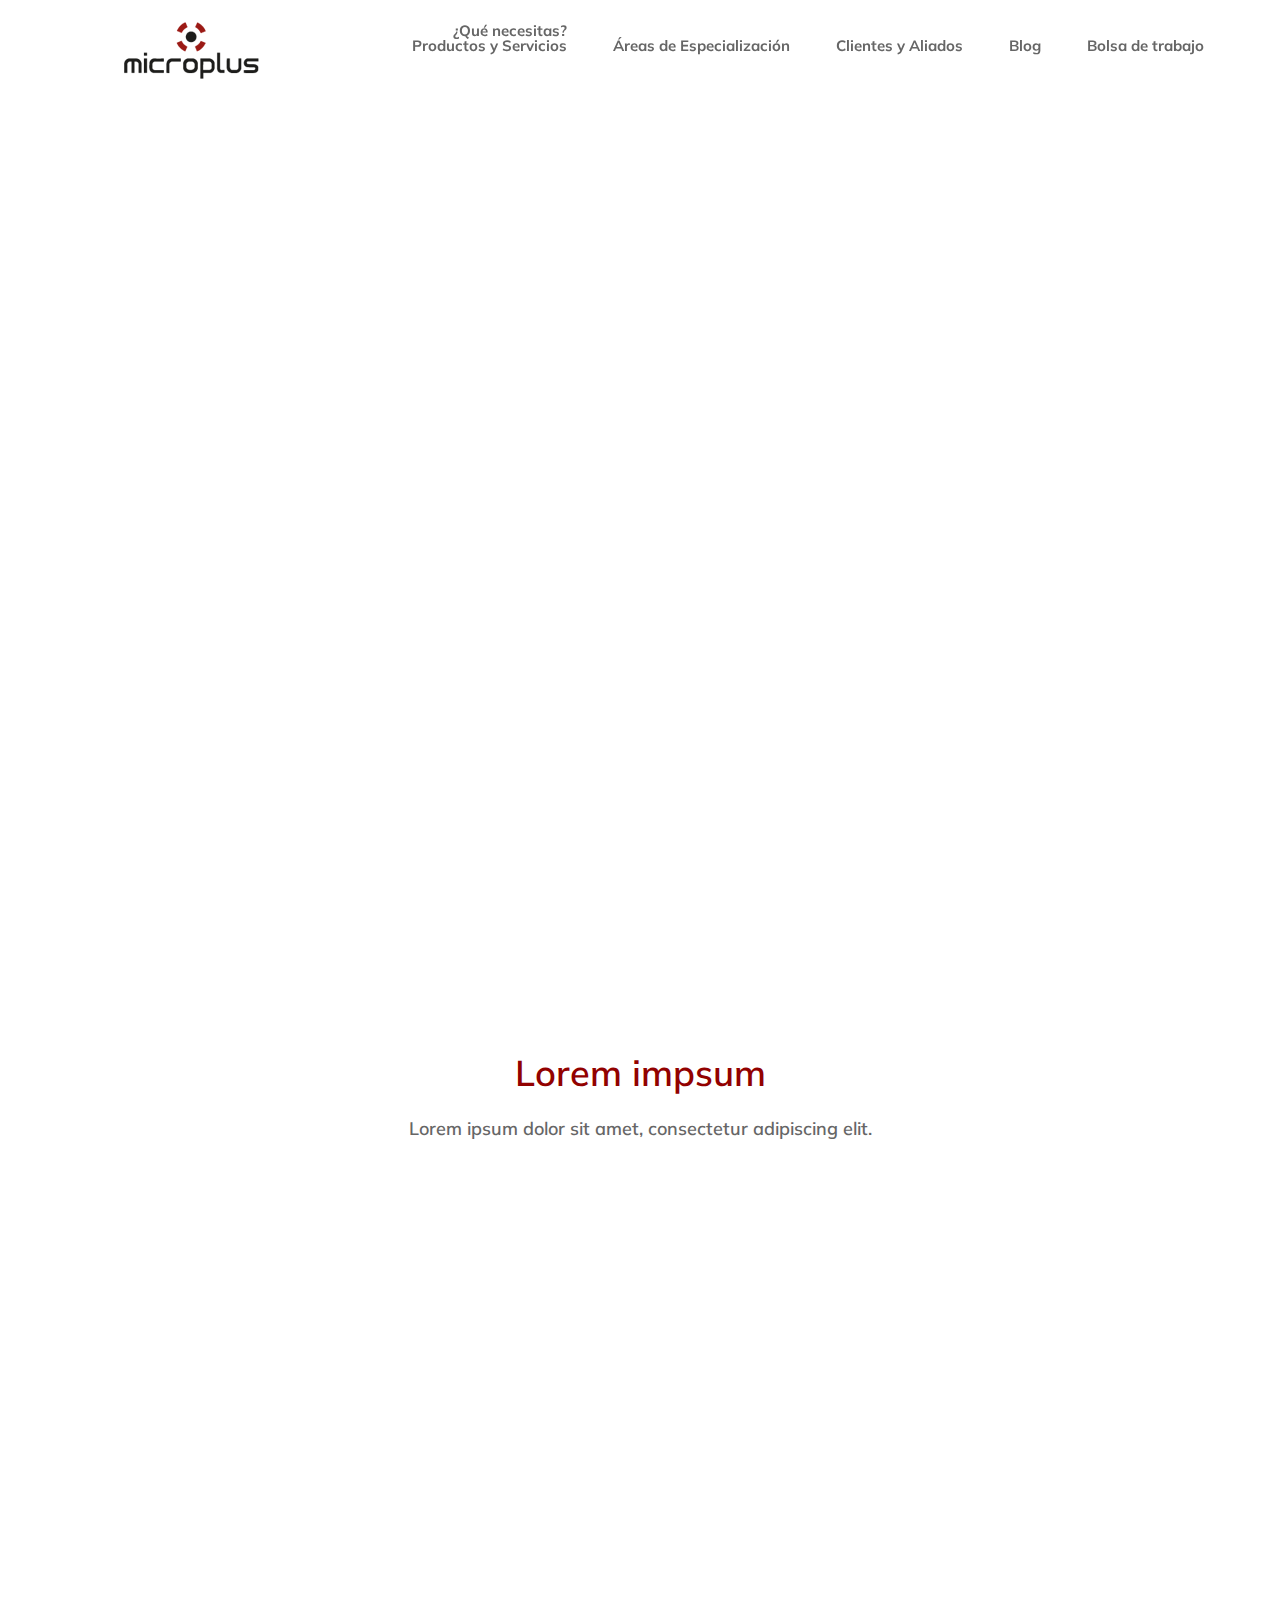
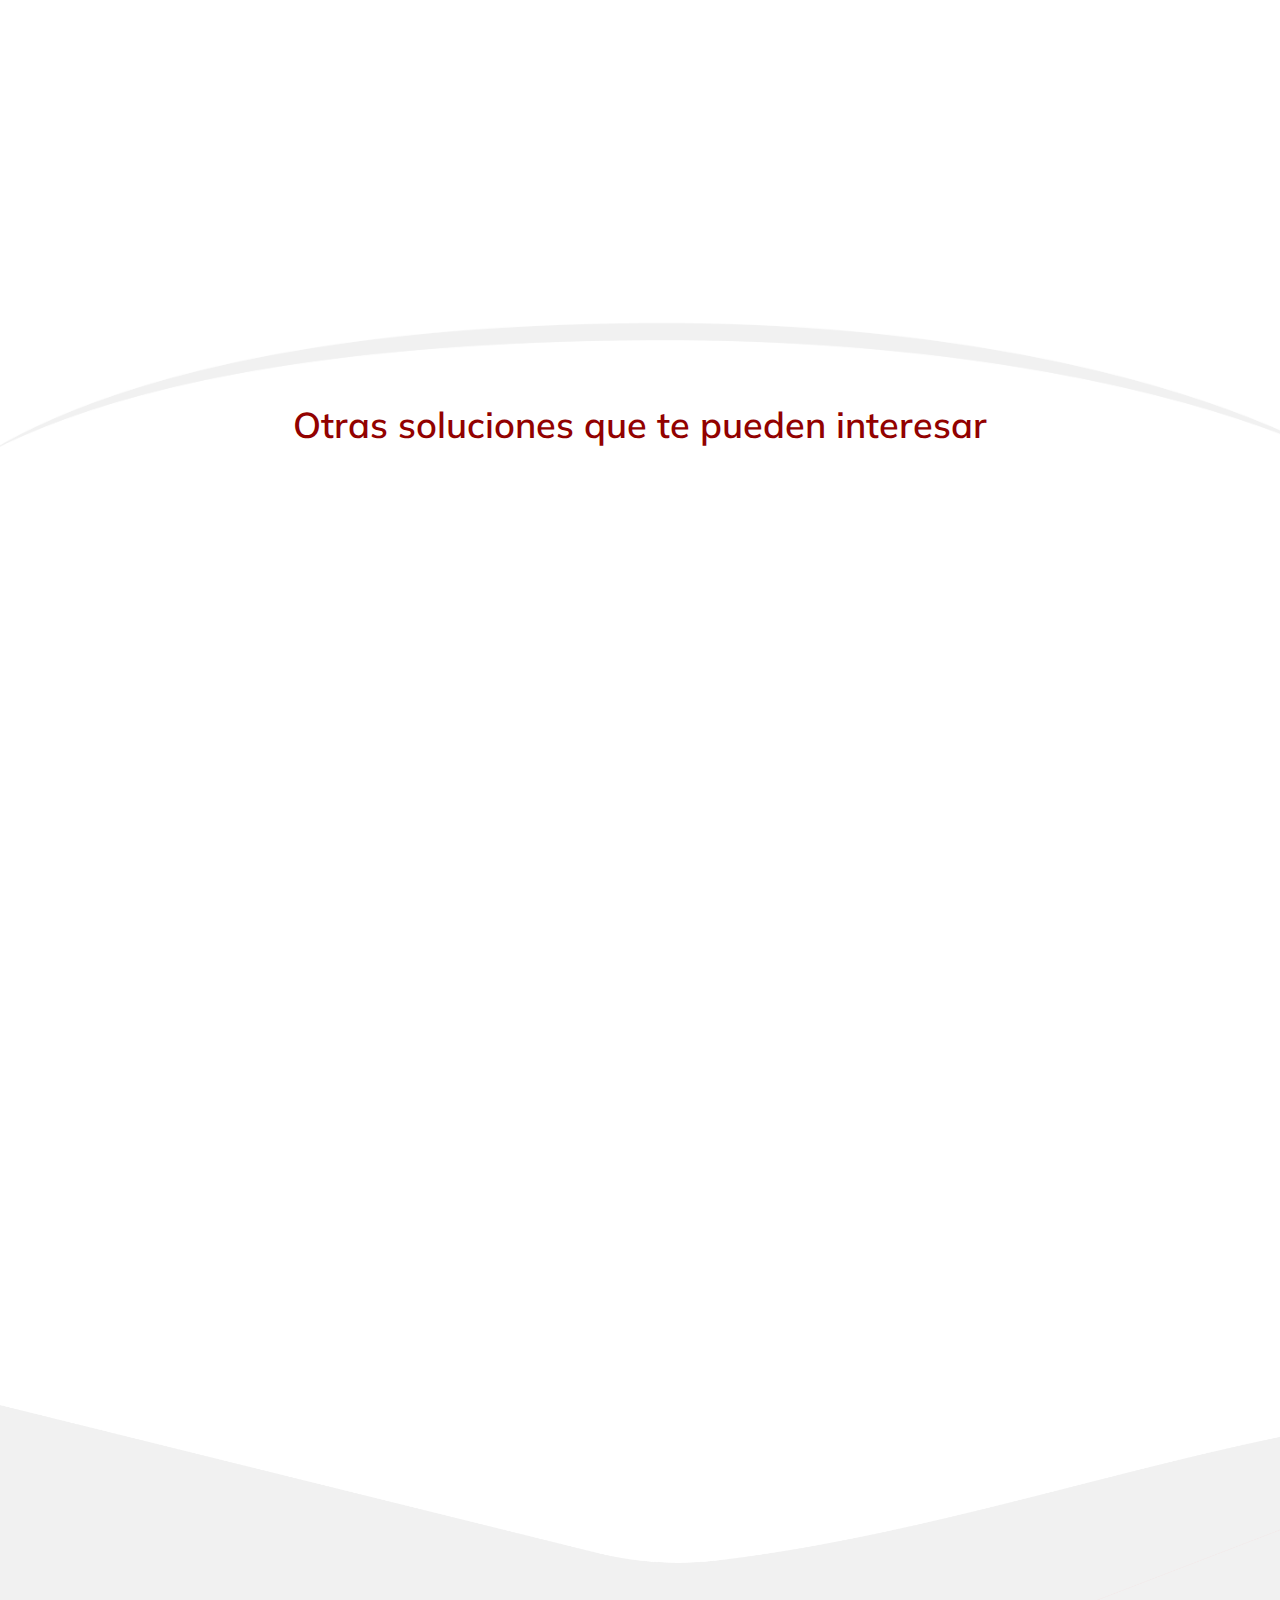
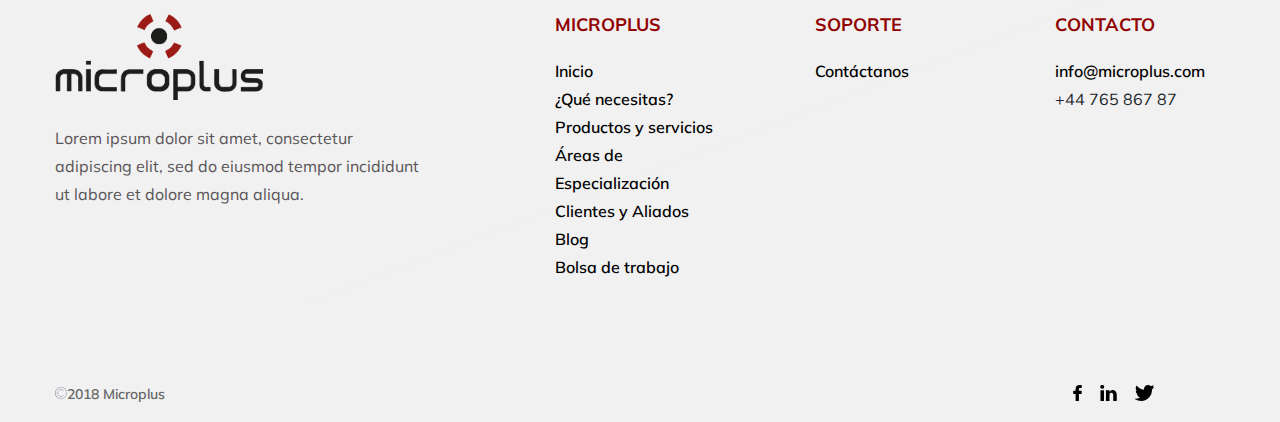
<file: services-01.html>
<!DOCTYPE html>
<html lang="en">
<head>
	<meta charset="UTF-8">
	<title>¿Qué necesitas?</title>
	<meta name="viewport" content="width=device-width, initial-scale=1, maximum-scale=1.5">
	<!-- Framework Css -->
	<link rel="stylesheet" type="text/css" href="assets/css/lib/bootstrap.min.css">
	<!-- Owl Carousel -->
	<link rel="stylesheet" type="text/css" href="assets/css/lib/owl.carousel.min.css">
	<!-- Slick Carousel -->
	<link rel="stylesheet" type="text/css" href="assets/css/lib/slick.css">
	<!-- Animation -->
	<link rel="stylesheet" type="text/css" href="assets/css/lib/animations.min.css">
	<!-- Google Font -->
	<link href="https://fonts.googleapis.com/css?family=Muli:300,400,400i,600,700,700i,800,900" rel="stylesheet">
	<!-- Style Theme -->
	<link rel="stylesheet" type="text/css" href="assets/css/style.css">
	<!-- Responsive Theme -->
	<link rel="stylesheet" type="text/css" href="assets/css/responsive.css">
</head>
<body class="about">
<div class="wrapper">
	<!--===================== Header ========================-->
	<header>
		<div class="container">
			<div class="row align-items-center">
				<div class="col-xl-3 col-lg-3 col-md-12 logo">
					<a href="index.html">
					</a>
				</div>
				<div class="col-xl-9 col-lg-9 col-md-12 text-right">
					<!--===================== Header Block ========================-->
					<div class="header-block">
						<ul class="nav-menu list-unstyled list-inline">
							<li class="list-inline-item"><a href="index.html#Quenecesitas">¿Qué necesitas?<br>Productos y Servicios</a></li>
							<li class="list-inline-item"><a href="specialization.html">Áreas de Especialización</a></li>
							<li class="list-inline-item top-sub-menu">
								<a href="index.html#Clientes" class='text-center'>Clientes y Aliados</a>
								<div class="sub-menu">
								</div><!--sub-menu-->
							</li><!--top-sub-menu"-->
							<li class="list-inline-item"><a href="blog-list.html">Blog</a></li>
							<li class="list-inline-item"><a href="job.html">Bolsa de trabajo</a></li>
						</ul>
					</div>
					<button class="mobile-btn">
						<span></span>
					</button>
					<!--===================== End of Header Block ========================-->
				</div>
			</div>
		</div>
	</header>
	<!--===================== End of Header ========================-->
	<!--===================== First Section ========================-->
	<div class="first-section animatedParent">
		<div class="container">
			<div class="row">
				<div class="col-xl-6 col-lg-6 col-md-6 col-12 animated bounceInLeft">
					<div class="text">
						<h1>Integrar tecnología en mi estrategia de negocios</h1>
				<!--<span class="d-flex align-items-center"><b class="line">&nbsp;</b>Programación orientada a objetos<b class="line">&nbsp;</b></span>-->
					<!--<div class="row"> -->
							<!--<div class="col-xl-6 text-about">-->
								<h2 class="job-open">Lorem ipsum dolor sit amet</h2>
								<p>Lorem ipsum dolor sit amet, consectetur adipisicing elit, sed do eiusmod tempor incididunt ut labore et dolore magna aliqua. Ut enim ad minim veniam, quis nostrud exercitation ullamco laboris nisi ut aliquip ex ea commodo consequat. Duis aute irure dolor in reprehenderit in voluptate velit esse cillum dolore eu fugiat nulla pariatur. Excepteur sint occaecat cupidatat non proident, sunt in culpa qui officia deserunt mollit anim id est laborum.</p>
					<!--</div>-->
			<!--</div> -->
					</div>
				</div>
				<div class="col-xl-6 col-lg-6 col-md-6 col-12 animated bounceInRight position-relative">
					<img src="assets/img/services.jpg" alt="about-img">
				</div>
			</div>
		</div>
	<!--===================== End of First Section ========================-->
	<div class="container">
		<div class="row">
			<div class="col-xl-1"></div>
			<div class="col-xl-10 pr-2 pl-2 services-detail" >
				<div class="text-head text-center">
					<h2 class="h2-main">Lorem impsum</h2>
					<h5>Lorem ipsum dolor sit amet, consectetur adipiscing elit.</h5>
				</div><!--text-head-->
				<!--===================== Accordion ========================-->
				<div id="accordion" class="animatedParent">
					<!--===================== Accordion Content ========================-->
					<div class="accordion-content animated bounceInUp delay-250">
						<div class="accordion-header" id="headingOne">
							<button class="btn btn-link" data-toggle="collapse" data-target="#collapse1" aria-expanded="true" aria-controls="collapse1">¿Soy candidato para integrar tecnología en la estrategia de mi negocio?<svg version="1.1" id="Layer_14" xmlns="http://www.w3.org/2000/svg" xmlns:xlink="http://www.w3.org/1999/xlink" x="0px" y="0px" viewBox="0 0 100 100" style="enable-background:new 0 0 100 100;" xml:space="preserve"><style type="text/css">.st0{fill:transparent;}</style><g><circle class="st0" cx="49" cy="49" r="39"/><path d="M49,11c21,0,38,17,38,38S70,87,49,87S11,70,11,49S28,11,49,11 M49,9C26.9,9,9,26.9,9,49s17.9,40,40,40s40-17.9,40-40S71.1,9,49,9L49,9z"/></g><g><rect x="48.5" y="23.5" class="st0" width="1" height="47"/><path d="M49,24v46V24 M50,23h-2v48h2V23L50,23z"/></g><g><rect x="41.5" y="53.7" transform="matrix(0.7071 -0.7071 0.7071 0.7071 -32.9533 48.4436)" class="st0" width="1" height="20.7"/><polygon points="35.1,55.6 33.6,57.1 48.9,72.4 50.4,70.9 35.1,55.6 "/></g><g><rect x="45.7" y="63.5" transform="matrix(0.7071 -0.7071 0.7071 0.7071 -28.8528 58.3431)" class="st0" width="20.7" height="1"/><polygon points="62.9,55.6 47.6,70.9 49.1,72.4 64.4,57.1 62.9,55.6 "/></g></svg></button>
						</div>
						<div id="collapse1" class="collapse show" aria-labelledby="headingOne" data-parent="#accordion">
							<div class="accordion-body">
								<p>Lorem ipsum dolor sit amet, consectetur adipiscing elit, sed do eiusmod tempor incididunt ut labore et dolore magna aliqua. Ut enim ad minim veniam, quis nostrud exercitation ullamco laboris nisi ut aliquip ex ea commodo consequat. Duis aute irure dolor in reprehenderit in voluptate velit esse cillum dolore eu fugiat nulla pariatur. Excepteur sint occaecat cupidatat non proident, sunt in culpa qui officia deserunt mollit anim id est laborum.</p>
							</div>
						</div>
					</div>
					<!--===================== End of Accordion Content ========================-->
					<!--===================== Accordion Content ========================-->
					<div class="accordion-content animated bounceInUp delay-500">
						<div class="accordion-header" id="heading2">
							<button class="btn btn-link collapsed" data-toggle="collapse" data-target="#collapse2" aria-expanded="false" aria-controls="collapse2">¿Qué beneficios tendrá integrar tecnología en mi estrategia de negocios?<svg version="1.1" id="Layer_15" xmlns="http://www.w3.org/2000/svg" xmlns:xlink="http://www.w3.org/1999/xlink" x="0px" y="0px" viewBox="0 0 100 100" style="enable-background:new 0 0 100 100;" xml:space="preserve"><style type="text/css">.st0{fill:transparent;}</style><g><circle class="st0" cx="49" cy="49" r="39"/><path d="M49,11c21,0,38,17,38,38S70,87,49,87S11,70,11,49S28,11,49,11 M49,9C26.9,9,9,26.9,9,49s17.9,40,40,40s40-17.9,40-40S71.1,9,49,9L49,9z"/></g><g><rect x="48.5" y="23.5" class="st0" width="1" height="47"/><path d="M49,24v46V24 M50,23h-2v48h2V23L50,23z"/></g><g><rect x="41.5" y="53.7" transform="matrix(0.7071 -0.7071 0.7071 0.7071 -32.9533 48.4436)" class="st0" width="1" height="20.7"/><polygon points="35.1,55.6 33.6,57.1 48.9,72.4 50.4,70.9 35.1,55.6 "/></g><g><rect x="45.7" y="63.5" transform="matrix(0.7071 -0.7071 0.7071 0.7071 -28.8528 58.3431)" class="st0" width="20.7" height="1"/><polygon points="62.9,55.6 47.6,70.9 49.1,72.4 64.4,57.1 62.9,55.6 "/></g></svg></button>
						</div>
						<div id="collapse2" class="collapse" aria-labelledby="heading2" data-parent="#accordion">
							<div class="accordion-body">
								<p>Lorem ipsum dolor sit amet, consectetur adipiscing elit, sed do eiusmod tempor incididunt ut labore et dolore magna aliqua. Ut enim ad minim veniam, quis nostrud exercitation ullamco laboris nisi ut aliquip ex ea commodo consequat. Duis aute irure dolor in reprehenderit in voluptate velit esse cillum dolore eu fugiat nulla pariatur. Excepteur sint occaecat cupidatat non proident, sunt in culpa qui officia deserunt mollit anim id est laborum.</p>
							</div>
						</div>
					</div>
					<!--===================== End of Accordion Content ========================-->
					<!--===================== Accordion Content ========================-->
					<div class="accordion-content animated bounceInUp delay-750">
						<div class="accordion-header" id="heading3">
							<button class="btn btn-link collapsed" data-toggle="collapse" data-target="#collapse3" aria-expanded="false" aria-controls="collapse3">¿Cómo se lleva a cabo esta implementación?<svg version="1.1" id="Layer_17" xmlns="http://www.w3.org/2000/svg" xmlns:xlink="http://www.w3.org/1999/xlink" x="0px" y="0px" viewBox="0 0 100 100" style="enable-background:new 0 0 100 100;" xml:space="preserve"><style type="text/css">.st0{fill:transparent;}</style><g><circle class="st0" cx="49" cy="49" r="39"/><path d="M49,11c21,0,38,17,38,38S70,87,49,87S11,70,11,49S28,11,49,11 M49,9C26.9,9,9,26.9,9,49s17.9,40,40,40s40-17.9,40-40S71.1,9,49,9L49,9z"/></g><g><rect x="48.5" y="23.5" class="st0" width="1" height="47"/><path d="M49,24v46V24 M50,23h-2v48h2V23L50,23z"/></g><g><rect x="41.5" y="53.7" transform="matrix(0.7071 -0.7071 0.7071 0.7071 -32.9533 48.4436)" class="st0" width="1" height="20.7"/><polygon points="35.1,55.6 33.6,57.1 48.9,72.4 50.4,70.9 35.1,55.6 "/></g><g><rect x="45.7" y="63.5" transform="matrix(0.7071 -0.7071 0.7071 0.7071 -28.8528 58.3431)" class="st0" width="20.7" height="1"/><polygon points="62.9,55.6 47.6,70.9 49.1,72.4 64.4,57.1 62.9,55.6 "/></g></svg></button>
						</div>
						<div id="collapse3" class="collapse" aria-labelledby="heading3" data-parent="#accordion">
							<div class="accordion-body">
								<p>Lorem ipsum dolor sit amet, consectetur adipiscing elit, sed do eiusmod tempor incididunt ut labore et dolore magna aliqua. Ut enim ad minim veniam, quis nostrud exercitation ullamco laboris nisi ut aliquip ex ea commodo consequat. Duis aute irure dolor in reprehenderit in voluptate velit esse cillum dolore eu fugiat nulla pariatur. Excepteur sint occaecat cupidatat non proident, sunt in culpa qui officia deserunt mollit anim id est laborum.</p>
							</div>
						</div>
					</div>
					<!--===================== End of Accordion Content ========================-->
					<!--===================== Accordion Content ========================-->
					<div class="accordion-content animated bounceInUp delay-1000">
						<div class="accordion-header" id="heading4">
							<button class="btn btn-link collapsed" data-toggle="collapse" data-target="#collapse4" aria-expanded="false" aria-controls="collapse4">¿En cuanto tiempo podré ver resultados?<svg version="1.1" id="Layer_13" xmlns="http://www.w3.org/2000/svg" xmlns:xlink="http://www.w3.org/1999/xlink" x="0px" y="0px" viewBox="0 0 100 100" style="enable-background:new 0 0 100 100;" xml:space="preserve"><style type="text/css">.st0{fill:transparent;}</style><g><circle class="st0" cx="49" cy="49" r="39"/><path d="M49,11c21,0,38,17,38,38S70,87,49,87S11,70,11,49S28,11,49,11 M49,9C26.9,9,9,26.9,9,49s17.9,40,40,40s40-17.9,40-40S71.1,9,49,9L49,9z"/></g><g><rect x="48.5" y="23.5" class="st0" width="1" height="47"/><path d="M49,24v46V24 M50,23h-2v48h2V23L50,23z"/></g><g><rect x="41.5" y="53.7" transform="matrix(0.7071 -0.7071 0.7071 0.7071 -32.9533 48.4436)" class="st0" width="1" height="20.7"/><polygon points="35.1,55.6 33.6,57.1 48.9,72.4 50.4,70.9 35.1,55.6 "/></g><g><rect x="45.7" y="63.5" transform="matrix(0.7071 -0.7071 0.7071 0.7071 -28.8528 58.3431)" class="st0" width="20.7" height="1"/><polygon points="62.9,55.6 47.6,70.9 49.1,72.4 64.4,57.1 62.9,55.6 "/></g></svg></button>
						</div>
						<div id="collapse4" class="collapse" aria-labelledby="heading4" data-parent="#accordion">
							<div class="accordion-body">
								<p>Lorem ipsum dolor sit amet, consectetur adipiscing elit, sed do eiusmod tempor incididunt ut labore et dolore magna aliqua. Ut enim ad minim veniam, quis nostrud exercitation ullamco laboris nisi ut aliquip ex ea commodo consequat. Duis aute irure dolor in reprehenderit in voluptate velit esse cillum dolore eu fugiat nulla pariatur. Excepteur sint occaecat cupidatat non proident, sunt in culpa qui officia deserunt mollit anim id est laborum.</p>
							</div>
						</div>
					</div>
					<!--===================== End of Accordion Content ========================-->
				</div>
				<!--===================== End of Accordion ========================-->
			</div>
			<div class="col-xl-1"></div>
		</div>
	</div>

	<!--===================== Other Solutions ========================-->
	<div class="price-plan-block">
		<div class="container">
			<div class="row">
				<div class="text-center col-xl-8 offset-xl-2 col-md-8 offset-md-4 col-sm-5 offset-sm-4">
					<h2 class="h2-main ">Otras soluciones que te pueden interesar</h2>
				</div><!--text-head-->
			</div>
			<div class="row justify-content-center animatedParent">
				<div class="col-xl-3 col-lg-6 col-md-6 custom animated bounceInLeft delay-250">
					<div class="price-plan-item-inside">
						<div class="price-plan-icon-wrap plan-item-icon-1">
							<img class="price-plan-item-icon" src="assets/img/group-1.svg" alt="images">
						</div>
						<h4>Expertos que implementen proyectos de TI</h4>
						<p class="price-plan-text-1">Lorem ipsum dolor sit amet, consectetur adipiscing elit.</p>
						<h3>Lorem ipsum</h3>
						<p class="price-plan-text-2">Lorem ipsum<br>Lorem ipsum <br>Lorem ipsum </p>
						<a href="services-02.html" class="see-brd-btn">Saber más</a>
					</div>
				</div>
				<div class="col-xl-3 col-lg-6 col-md-6 custom animated bounceInLeft delay-500">
					<div class="price-plan-item-inside">
						<div class="price-plan-icon-wrap">
							<img class="price-plan-item-icon" src="assets/img/directions.svg" alt="images">
						</div>
						<h4>Canalizar y dar seguimiento a conflictos en los procesos</h4>
						<p class="price-plan-text-1">Lorem ipsum dolor sit amet, consectetur adipiscing elit.</p>
						<h3>Lorem ipsum</h3>
						<p class="price-plan-text-2">Lorem ipsum<br>Lorem ipsum <br>Lorem ipsum </p>
						<a href="services-03.html" class="see-brd-btn">Saber más</a>
					</div>
				</div>
				<div class="col-xl-3 col-lg-6 col-md-6 custom animated bounceInRight delay-250">
					<div class="price-plan-item-inside">
						<div class="price-plan-icon-wrap">
							<img class="price-plan-item-icon" src="assets/img/conflict.svg" alt="images">
						</div>
						<h4>Resolver los incidentes que se presenten en mis procesos</h4>
						<p class="price-plan-text-1">Lorem ipsum dolor sit amet, consectetur adipiscing elit.</p>
						<h3>Lorem ipsum</h3>
						<p class="price-plan-text-2">Lorem ipsum<br>Lorem ipsum <br>Lorem ipsum </p>
						<a href="services-04.html" class="see-brd-btn">Saber más</a>
					</div>
				</div>
				<div class="col-xl-3 col-lg-6 col-md-6 custom animated bounceInRight delay-500">
					<div class="price-plan-item-inside">
						<div class="price-plan-icon-wrap">
							<img class="price-plan-item-icon" src="assets/img/connection-1.svg" alt="images">
						</div>
						<h4>Prevenir y detectar incidencias de forma inmediata</h4>
						<p class="price-plan-text-1">Lorem ipsum dolor sit amet, consectetur adipiscing elit.</p>
						<h3>Lorem ipsum</h3>
						<p class="price-plan-text-2">Lorem ipsum<br>Lorem ipsum <br>Lorem ipsum </p>
						<a href="services-05.html" class="see-brd-btn">Saber más</a>
					</div>
				</div>
			</div>
		</div>
	</div>
	<!--===================== End Other Solutions ========================-->

	<!--===================== Footer ========================-->
	<footer>
		<div class="container">
			<div class="row footer-menu-wrap">
				<div class="col-xl-4 col-lg-4 col-md-6 col-12">
					<div class="logo">
						<a href="/"><img src="assets/img/footer-logo.png" alt="images"></a>
						<p>Lorem ipsum dolor sit amet, consectetur adipiscing elit, sed do eiusmod tempor incididunt ut labore et dolore magna aliqua.</p>
					</div>
				</div>
				<div class="col-xl-3 col-lg-3 col-md-6 col-12">
					<div class="inside-column">
						<h4 class="title">Microplus</h4>
						<ul class="list-unstyled">
							<li><a href="index.html">Inicio</a></li>
							<li><a href="index.html#Quenecesitas">¿Qué necesitas? Productos y servicios</a></li>
							<li><a href="specialization.html">Áreas de Especialización</a></li>
							<li><a href="index.html#Clientes">Clientes y Aliados</a></li>
							<li><a href="blog-list.html">Blog</a></li>
							<li><a href="job.html">Bolsa de trabajo</a></li>
						</ul>
					</div>
				</div>
				<div class="col-xl-3 col-lg-2 col-md-6 col-12">
					<div class="inside">
						<h4 class="title">Soporte</h4>
						<ul class="list-unstyled">
							<li><a href="contact.html">Contáctanos</a></li>
							<li><a href="faq.html"></a></li>
						</ul>
					</div>
				</div>
				<div class="col-xl-2 col-lg-3 col-md-6 col-12">
					<h4 class="title">Contacto</h4>
					<ul class="list-unstyled">
						<li><a href="#">info@microplus.com</a></li>
						<li>+44 765 867 87</li>
					</ul>
				</div>
			</div>
		</div>
		<!--===================== Copyright ========================-->
		<div class="copyright">
			<div class="container">
				<div class="row align-items-center">
					<div class="col-md-6 col-6">
						<p><img class="svg social-link" src="assets/img/copyright.svg" alt="images">2018 Microplus</p>
					</div>
					<div class="col-md-6 col-6">
						<div class="footer-social-wrapper">
							<a href="https://www.facebook.com/micropluscs">
								<svg xmlns="http://www.w3.org/2000/svg" width="9" height="16" viewBox="0 0 16 30">
									<path id="f" class="cls-1" d="M2246.4,13660h-3.84c-4.31,0-7.1,2.9-7.1,7.4v3.4h-3.86a0.622,0.622,0,0,0-.6.6v4.9a0.561,0.561,0,0,0,.6.6h3.86v12.5a0.624,0.624,0,0,0,.61.6h5.03a0.622,0.622,0,0,0,.6-0.6v-12.5h4.51a0.564,0.564,0,0,0,.61-0.6v-4.9a0.453,0.453,0,0,0-.18-0.4,0.666,0.666,0,0,0-.42-0.2h-4.52v-2.9c0-1.4.33-2.1,2.11-2.1h2.59a0.622,0.622,0,0,0,.6-0.6v-4.6A0.622,0.622,0,0,0,2246.4,13660Z" transform="translate(-2231 -13660)"></path>
								</svg>
							</a>
							<a href="https://www.linkedin.com/company/microplus-c%C3%B3mputo-y-servicios/">
								<svg xmlns="http://www.w3.org/2000/svg" width="17" height="16" viewBox="0 0 32 31">
									<path id="in" class="cls-1" d="M2329,13679v12h-6.86v-11.2c0-2.8-.99-4.7-3.47-4.7a3.781,3.781,0,0,0-3.52,2.5,5.146,5.146,0,0,0-.23,1.7v11.7h-6.86s0.09-19,0-20.9h6.86v2.9c-0.01.1-.03,0.1-0.05,0.1h0.05v-0.1a6.812,6.812,0,0,1,6.18-3.4C2325.62,13669.6,2329,13672.6,2329,13679Zm-28.12-19a3.622,3.622,0,0,0-3.88,3.6,3.567,3.567,0,0,0,3.79,3.6h0.05A3.609,3.609,0,1,0,2300.88,13660Zm-3.47,31h6.86v-20.9h-6.86v20.9Z" transform="translate(-2297 -13660)"></path>
								</svg>
							</a>
							<a href="https://twitter.com/MicroplusCyServ">
								<svg xmlns="http://www.w3.org/2000/svg" width="19" height="16" viewBox="0 0 37 31">
									<path id="t" class="cls-1" d="M2477.16,13663.6a11.4,11.4,0,0,1-1.79.6,7.626,7.626,0,0,0,1.61-2.9,0.513,0.513,0,0,0-.19-0.6,0.583,0.583,0,0,0-.68-0.1,12.96,12.96,0,0,1-4.16,1.7,7.79,7.79,0,0,0-5.56-2.3,8.016,8.016,0,0,0-7.95,8.1,10.152,10.152,0,0,0,.07,1.1,20.1,20.1,0,0,1-13.96-7.6,0.5,0.5,0,0,0-.51-0.2,0.518,0.518,0,0,0-.47.3,8.22,8.22,0,0,0,.82,9.3,4.52,4.52,0,0,1-1.07-.5,0.445,0.445,0,0,0-.58.1,0.589,0.589,0,0,0-.3.5v0.1a8.331,8.331,0,0,0,3.89,7,1.329,1.329,0,0,0-.61-0.1,0.442,0.442,0,0,0-.56.2,0.616,0.616,0,0,0-.12.6,8.051,8.051,0,0,0,5.82,5.4,13.329,13.329,0,0,1-7.51,2.2,9.421,9.421,0,0,1-1.68-.1,0.608,0.608,0,0,0-.64.4,0.563,0.563,0,0,0,.24.7,20.894,20.894,0,0,0,11.59,3.5,20.343,20.343,0,0,0,15.96-7.2,23.09,23.09,0,0,0,5.54-14.8c0-.2-0.01-0.4-0.01-0.7a14.182,14.182,0,0,0,3.55-3.8,0.729,0.729,0,0,0-.04-0.8A0.6,0.6,0,0,0,2477.16,13663.6Z" transform="translate(-2441 -13660)"></path>
								</svg>
							</a>
						</div>
					</div>
				</div>
			</div>
		</div>
		<!--===================== End of Copyright ========================-->
	</footer>
	<!--===================== End of Footer ========================-->
</div><!--wrapper-->
<script src="assets/js/lib/jquery-3.2.1.js"></script>
<script src="assets/js/lib/popper.min.js"></script>
<script src="assets/js/lib/bootstrap.min.js"></script>
<script src="assets/js/lib/owl.carousel.min.js"></script>
<script src="assets/js/lib/masonry.pkgd.min.js"></script>
<script src="assets/js/lib/slick.min.js"></script>
<script src="assets/js/lib/css3-animate-it.js"></script>
<script src="assets/js/main.js"></script>
</body>
</html>
</file>
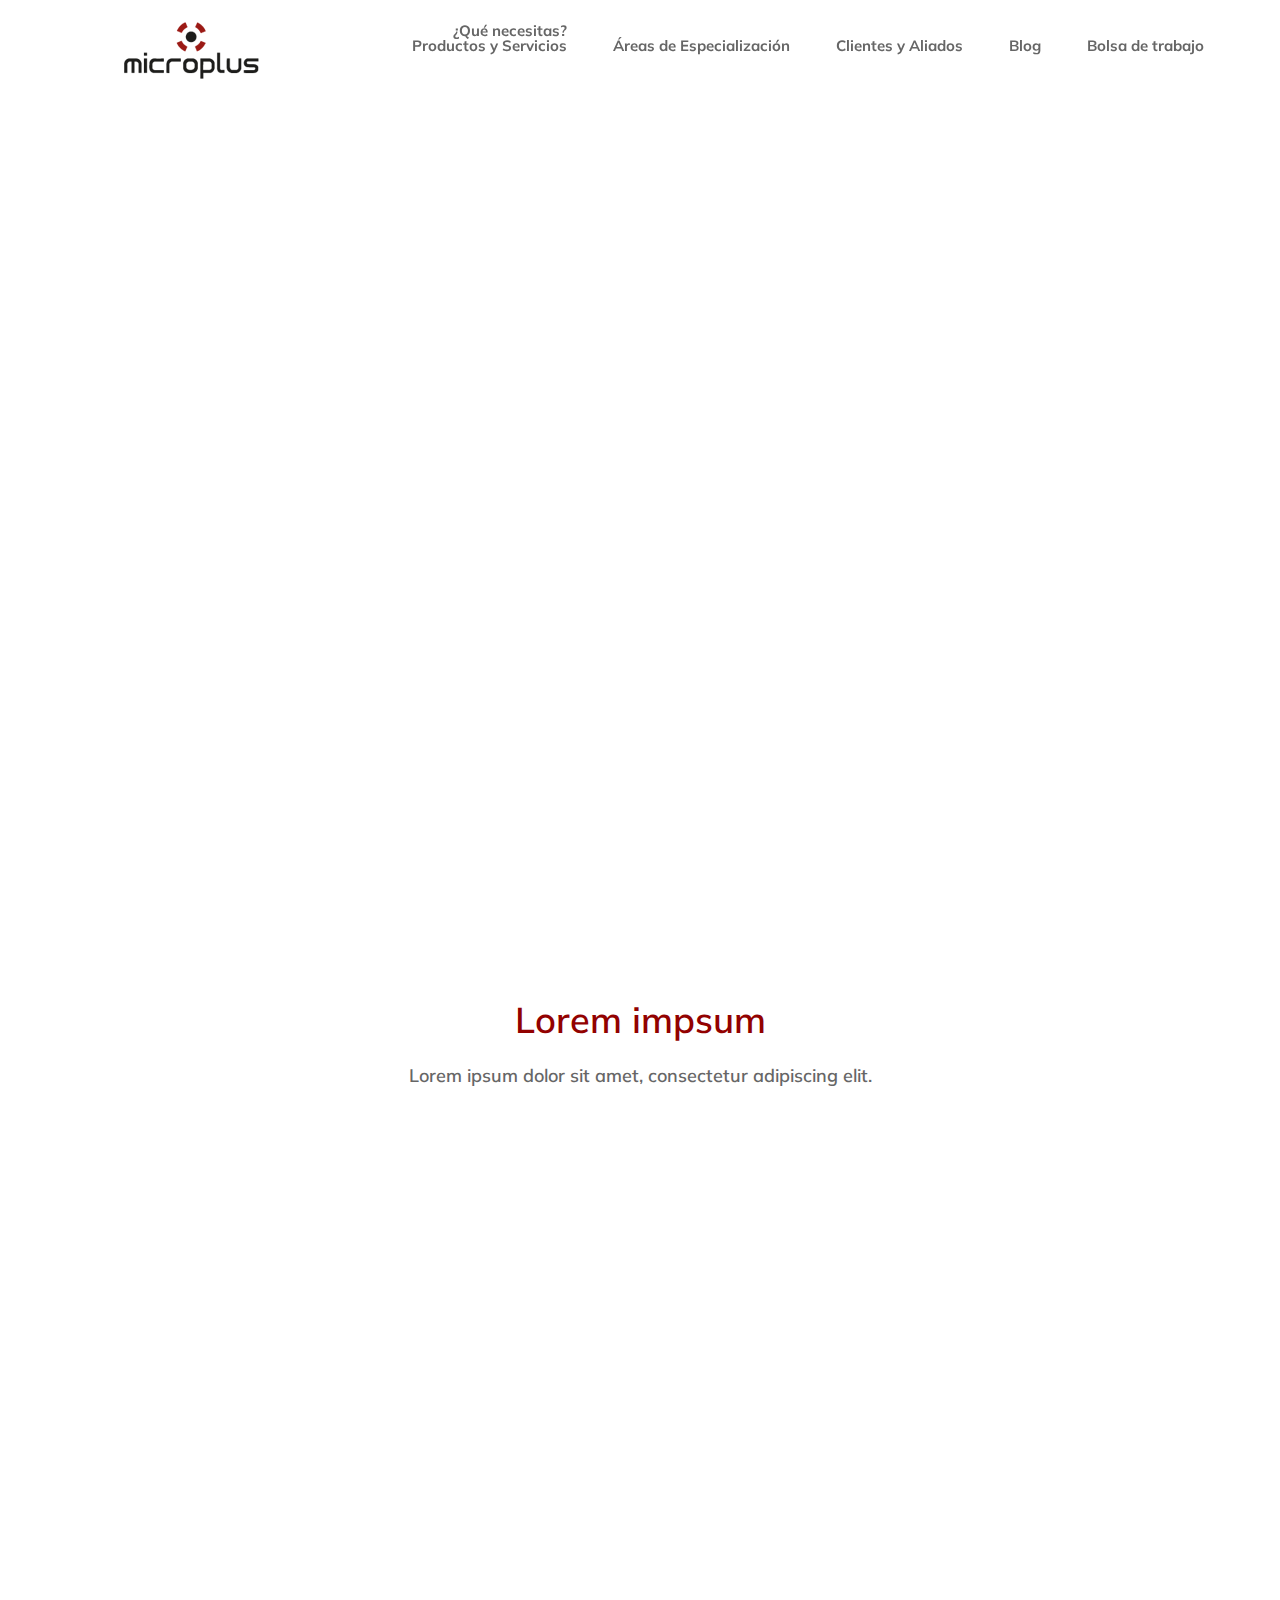
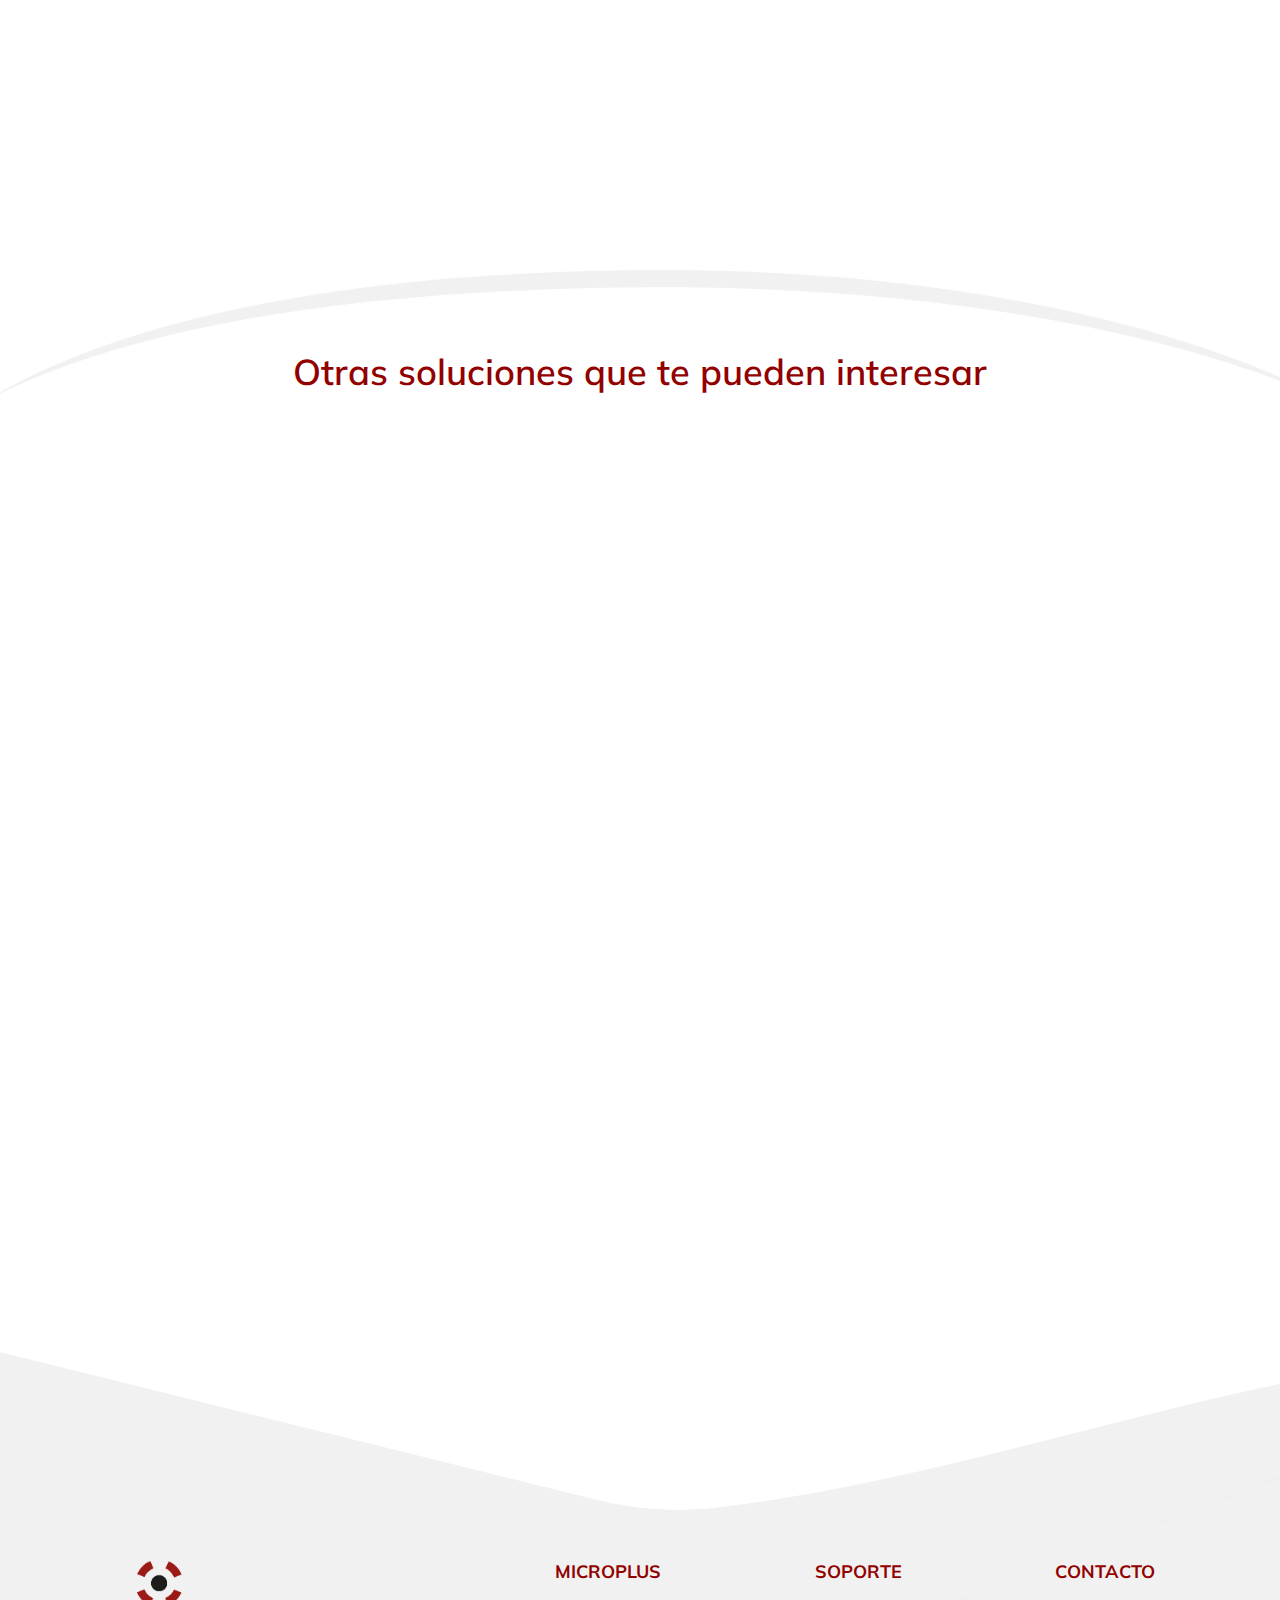
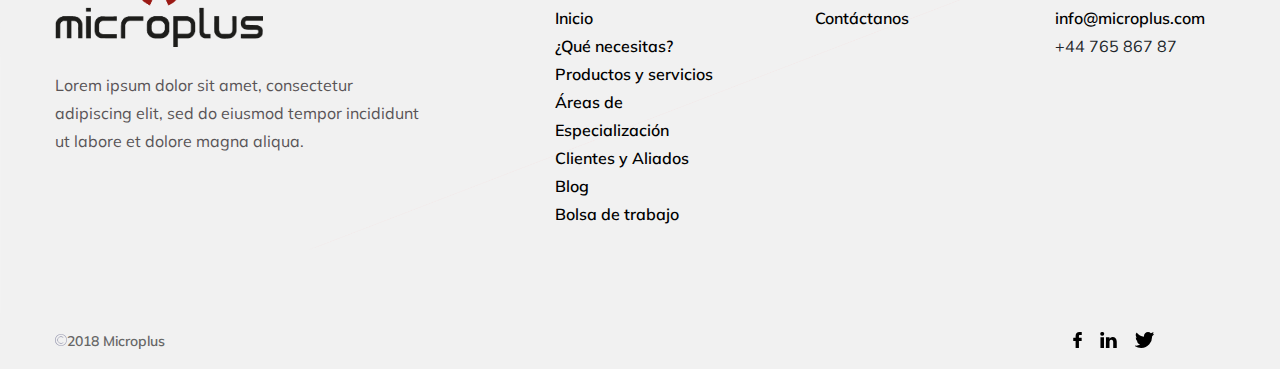
<file: services-02.html>
<!DOCTYPE html>
<html lang="en">
<head>
	<meta charset="UTF-8">
	<title>¿Qué necesitas?</title>
	<meta name="viewport" content="width=device-width, initial-scale=1, maximum-scale=1.5">
	<!-- Framework Css -->
	<link rel="stylesheet" type="text/css" href="assets/css/lib/bootstrap.min.css">
	<!-- Owl Carousel -->
	<link rel="stylesheet" type="text/css" href="assets/css/lib/owl.carousel.min.css">
	<!-- Slick Carousel -->
	<link rel="stylesheet" type="text/css" href="assets/css/lib/slick.css">
	<!-- Animation -->
	<link rel="stylesheet" type="text/css" href="assets/css/lib/animations.min.css">
	<!-- Google Font -->
	<link href="https://fonts.googleapis.com/css?family=Muli:300,400,400i,600,700,700i,800,900" rel="stylesheet">
	<!-- Style Theme -->
	<link rel="stylesheet" type="text/css" href="assets/css/style.css">
	<!-- Responsive Theme -->
	<link rel="stylesheet" type="text/css" href="assets/css/responsive.css">
</head>
<body class="about">
<div class="wrapper">
	<!--===================== Header ========================-->
	<header>
		<div class="container">
			<div class="row align-items-center">
				<div class="col-xl-3 col-lg-3 col-md-12 logo">
					<a href="index.html">
					</a>
				</div>
				<div class="col-xl-9 col-lg-9 col-md-12 text-right">
					<!--===================== Header Block ========================-->
					<div class="header-block">
						<ul class="nav-menu list-unstyled list-inline">
							<li class="list-inline-item"><a href="index.html#Quenecesitas">¿Qué necesitas?<br>Productos y Servicios</a></li>
							<li class="list-inline-item"><a href="specialization.html">Áreas de Especialización</a></li>
							<li class="list-inline-item top-sub-menu">
								<a href="index.html#Clientes" class='text-center'>Clientes y Aliados</a>
								<div class="sub-menu">
								</div><!--sub-menu-->
							</li><!--top-sub-menu"-->
							<li class="list-inline-item"><a href="blog-list.html">Blog</a></li>
							<li class="list-inline-item"><a href="job.html">Bolsa de trabajo</a></li>
						</ul>
					</div>
					<button class="mobile-btn">
						<span></span>
					</button>
					<!--===================== End of Header Block ========================-->
				</div>
			</div>
		</div>
	</header>
	<!--===================== End of Header ========================-->
	<!--===================== First Section ========================-->
	<div class="first-section animatedParent">
		<div class="container">
			<div class="row">
				<div class="col-xl-6 col-lg-6 col-md-6 col-12 animated bounceInLeft">
					<div class="text">
						<h1>Expertos que implementen proyectos de TI</h1>
								<h2 class="job-open">Lorem ipsum dolor sit amet</h2>
								<p>Lorem ipsum dolor sit amet, consectetur adipisicing elit, sed do eiusmod tempor incididunt ut labore et dolore magna aliqua. Ut enim ad minim veniam, quis nostrud exercitation ullamco laboris nisi ut aliquip ex ea commodo consequat. Duis aute irure dolor in reprehenderit in voluptate velit esse cillum dolore eu fugiat nulla pariatur. Excepteur sint occaecat cupidatat non proident, sunt in culpa qui officia deserunt mollit anim id est laborum.</p>
					<!--</div>-->
			<!--</div> -->
					</div>
				</div>
				<div class="col-xl-6 col-lg-6 col-md-6 col-12 animated bounceInRight position-relative">
					<img src="assets/img/services.jpg" alt="about-img">
				</div>
			</div>
		</div>
	<!--===================== End of First Section ========================-->
	<div class="container">
		<div class="row">
			<div class="col-xl-1"></div>
			<div class="col-xl-10 pr-2 pl-2 services-detail" >
				<div class="text-head text-center">
					<h2 class="h2-main">Lorem impsum</h2>
					<h5>Lorem ipsum dolor sit amet, consectetur adipiscing elit.</h5>
				</div><!--text-head-->
				<!--===================== Accordion ========================-->
				<div id="accordion" class="animatedParent">
					<!--===================== Accordion Content ========================-->
					<div class="accordion-content animated bounceInUp delay-250">
						<div class="accordion-header" id="headingOne">
							<button class="btn btn-link" data-toggle="collapse" data-target="#collapse1" aria-expanded="true" aria-controls="collapse1">¿Soy candidato para integrar tecnología en la estrategia de mi negocio?<svg version="1.1" id="Layer_14" xmlns="http://www.w3.org/2000/svg" xmlns:xlink="http://www.w3.org/1999/xlink" x="0px" y="0px" viewBox="0 0 100 100" style="enable-background:new 0 0 100 100;" xml:space="preserve"><style type="text/css">.st0{fill:transparent;}</style><g><circle class="st0" cx="49" cy="49" r="39"/><path d="M49,11c21,0,38,17,38,38S70,87,49,87S11,70,11,49S28,11,49,11 M49,9C26.9,9,9,26.9,9,49s17.9,40,40,40s40-17.9,40-40S71.1,9,49,9L49,9z"/></g><g><rect x="48.5" y="23.5" class="st0" width="1" height="47"/><path d="M49,24v46V24 M50,23h-2v48h2V23L50,23z"/></g><g><rect x="41.5" y="53.7" transform="matrix(0.7071 -0.7071 0.7071 0.7071 -32.9533 48.4436)" class="st0" width="1" height="20.7"/><polygon points="35.1,55.6 33.6,57.1 48.9,72.4 50.4,70.9 35.1,55.6 "/></g><g><rect x="45.7" y="63.5" transform="matrix(0.7071 -0.7071 0.7071 0.7071 -28.8528 58.3431)" class="st0" width="20.7" height="1"/><polygon points="62.9,55.6 47.6,70.9 49.1,72.4 64.4,57.1 62.9,55.6 "/></g></svg></button>
						</div>
						<div id="collapse1" class="collapse show" aria-labelledby="headingOne" data-parent="#accordion">
							<div class="accordion-body">
								<p>Lorem ipsum dolor sit amet, consectetur adipiscing elit, sed do eiusmod tempor incididunt ut labore et dolore magna aliqua. Ut enim ad minim veniam, quis nostrud exercitation ullamco laboris nisi ut aliquip ex ea commodo consequat. Duis aute irure dolor in reprehenderit in voluptate velit esse cillum dolore eu fugiat nulla pariatur. Excepteur sint occaecat cupidatat non proident, sunt in culpa qui officia deserunt mollit anim id est laborum.</p>
							</div>
						</div>
					</div>
					<!--===================== End of Accordion Content ========================-->
					<!--===================== Accordion Content ========================-->
					<div class="accordion-content animated bounceInUp delay-500">
						<div class="accordion-header" id="heading2">
							<button class="btn btn-link collapsed" data-toggle="collapse" data-target="#collapse2" aria-expanded="false" aria-controls="collapse2">¿Qué beneficios tendrá integrar tecnología en mi estrategia de negocios?<svg version="1.1" id="Layer_15" xmlns="http://www.w3.org/2000/svg" xmlns:xlink="http://www.w3.org/1999/xlink" x="0px" y="0px" viewBox="0 0 100 100" style="enable-background:new 0 0 100 100;" xml:space="preserve"><style type="text/css">.st0{fill:transparent;}</style><g><circle class="st0" cx="49" cy="49" r="39"/><path d="M49,11c21,0,38,17,38,38S70,87,49,87S11,70,11,49S28,11,49,11 M49,9C26.9,9,9,26.9,9,49s17.9,40,40,40s40-17.9,40-40S71.1,9,49,9L49,9z"/></g><g><rect x="48.5" y="23.5" class="st0" width="1" height="47"/><path d="M49,24v46V24 M50,23h-2v48h2V23L50,23z"/></g><g><rect x="41.5" y="53.7" transform="matrix(0.7071 -0.7071 0.7071 0.7071 -32.9533 48.4436)" class="st0" width="1" height="20.7"/><polygon points="35.1,55.6 33.6,57.1 48.9,72.4 50.4,70.9 35.1,55.6 "/></g><g><rect x="45.7" y="63.5" transform="matrix(0.7071 -0.7071 0.7071 0.7071 -28.8528 58.3431)" class="st0" width="20.7" height="1"/><polygon points="62.9,55.6 47.6,70.9 49.1,72.4 64.4,57.1 62.9,55.6 "/></g></svg></button>
						</div>
						<div id="collapse2" class="collapse" aria-labelledby="heading2" data-parent="#accordion">
							<div class="accordion-body">
								<p>Lorem ipsum dolor sit amet, consectetur adipiscing elit, sed do eiusmod tempor incididunt ut labore et dolore magna aliqua. Ut enim ad minim veniam, quis nostrud exercitation ullamco laboris nisi ut aliquip ex ea commodo consequat. Duis aute irure dolor in reprehenderit in voluptate velit esse cillum dolore eu fugiat nulla pariatur. Excepteur sint occaecat cupidatat non proident, sunt in culpa qui officia deserunt mollit anim id est laborum.</p>
							</div>
						</div>
					</div>
					<!--===================== End of Accordion Content ========================-->
					<!--===================== Accordion Content ========================-->
					<div class="accordion-content animated bounceInUp delay-750">
						<div class="accordion-header" id="heading3">
							<button class="btn btn-link collapsed" data-toggle="collapse" data-target="#collapse3" aria-expanded="false" aria-controls="collapse3">¿Cómo se lleva a cabo esta implementación?<svg version="1.1" id="Layer_17" xmlns="http://www.w3.org/2000/svg" xmlns:xlink="http://www.w3.org/1999/xlink" x="0px" y="0px" viewBox="0 0 100 100" style="enable-background:new 0 0 100 100;" xml:space="preserve"><style type="text/css">.st0{fill:transparent;}</style><g><circle class="st0" cx="49" cy="49" r="39"/><path d="M49,11c21,0,38,17,38,38S70,87,49,87S11,70,11,49S28,11,49,11 M49,9C26.9,9,9,26.9,9,49s17.9,40,40,40s40-17.9,40-40S71.1,9,49,9L49,9z"/></g><g><rect x="48.5" y="23.5" class="st0" width="1" height="47"/><path d="M49,24v46V24 M50,23h-2v48h2V23L50,23z"/></g><g><rect x="41.5" y="53.7" transform="matrix(0.7071 -0.7071 0.7071 0.7071 -32.9533 48.4436)" class="st0" width="1" height="20.7"/><polygon points="35.1,55.6 33.6,57.1 48.9,72.4 50.4,70.9 35.1,55.6 "/></g><g><rect x="45.7" y="63.5" transform="matrix(0.7071 -0.7071 0.7071 0.7071 -28.8528 58.3431)" class="st0" width="20.7" height="1"/><polygon points="62.9,55.6 47.6,70.9 49.1,72.4 64.4,57.1 62.9,55.6 "/></g></svg></button>
						</div>
						<div id="collapse3" class="collapse" aria-labelledby="heading3" data-parent="#accordion">
							<div class="accordion-body">
								<p>Lorem ipsum dolor sit amet, consectetur adipiscing elit, sed do eiusmod tempor incididunt ut labore et dolore magna aliqua. Ut enim ad minim veniam, quis nostrud exercitation ullamco laboris nisi ut aliquip ex ea commodo consequat. Duis aute irure dolor in reprehenderit in voluptate velit esse cillum dolore eu fugiat nulla pariatur. Excepteur sint occaecat cupidatat non proident, sunt in culpa qui officia deserunt mollit anim id est laborum.</p>
							</div>
						</div>
					</div>
					<!--===================== End of Accordion Content ========================-->
					<!--===================== Accordion Content ========================-->
					<div class="accordion-content animated bounceInUp delay-1000">
						<div class="accordion-header" id="heading4">
							<button class="btn btn-link collapsed" data-toggle="collapse" data-target="#collapse4" aria-expanded="false" aria-controls="collapse4">¿En cuanto tiempo podré ver resultados?<svg version="1.1" id="Layer_13" xmlns="http://www.w3.org/2000/svg" xmlns:xlink="http://www.w3.org/1999/xlink" x="0px" y="0px" viewBox="0 0 100 100" style="enable-background:new 0 0 100 100;" xml:space="preserve"><style type="text/css">.st0{fill:transparent;}</style><g><circle class="st0" cx="49" cy="49" r="39"/><path d="M49,11c21,0,38,17,38,38S70,87,49,87S11,70,11,49S28,11,49,11 M49,9C26.9,9,9,26.9,9,49s17.9,40,40,40s40-17.9,40-40S71.1,9,49,9L49,9z"/></g><g><rect x="48.5" y="23.5" class="st0" width="1" height="47"/><path d="M49,24v46V24 M50,23h-2v48h2V23L50,23z"/></g><g><rect x="41.5" y="53.7" transform="matrix(0.7071 -0.7071 0.7071 0.7071 -32.9533 48.4436)" class="st0" width="1" height="20.7"/><polygon points="35.1,55.6 33.6,57.1 48.9,72.4 50.4,70.9 35.1,55.6 "/></g><g><rect x="45.7" y="63.5" transform="matrix(0.7071 -0.7071 0.7071 0.7071 -28.8528 58.3431)" class="st0" width="20.7" height="1"/><polygon points="62.9,55.6 47.6,70.9 49.1,72.4 64.4,57.1 62.9,55.6 "/></g></svg></button>
						</div>
						<div id="collapse4" class="collapse" aria-labelledby="heading4" data-parent="#accordion">
							<div class="accordion-body">
								<p>Lorem ipsum dolor sit amet, consectetur adipiscing elit, sed do eiusmod tempor incididunt ut labore et dolore magna aliqua. Ut enim ad minim veniam, quis nostrud exercitation ullamco laboris nisi ut aliquip ex ea commodo consequat. Duis aute irure dolor in reprehenderit in voluptate velit esse cillum dolore eu fugiat nulla pariatur. Excepteur sint occaecat cupidatat non proident, sunt in culpa qui officia deserunt mollit anim id est laborum.</p>
							</div>
						</div>
					</div>
					<!--===================== End of Accordion Content ========================-->
				</div>
				<!--===================== End of Accordion ========================-->
			</div>
			<div class="col-xl-1"></div>
		</div>
	</div>

	<!--===================== Other Solutions ========================-->
	<div class="price-plan-block">
		<div class="container">
			<div class="row">
				<div class="text-center col-xl-8 offset-xl-2 col-md-8 offset-md-4 col-sm-5 offset-sm-4">
					<h2 class="h2-main ">Otras soluciones que te pueden interesar</h2>
				</div><!--text-head-->
			</div>
			<div class="row justify-content-center animatedParent">
				<div class="col-xl-3 col-lg-6 col-md-6 custom animated bounceInLeft delay-250">
					<div class="price-plan-item-inside">
						<div class="price-plan-icon-wrap plan-item-icon-1">
							<img class="price-plan-item-icon" src="assets/img/directions.svg" alt="images">
						</div>
						<h4>Canalizar y dar seguimiento a conflictos en los procesos</h4>
						<p class="price-plan-text-1">Lorem ipsum dolor sit amet, consectetur adipiscing elit.</p>
						<h3>Lorem ipsum</h3>
						<p class="price-plan-text-2">Lorem ipsum<br>Lorem ipsum <br>Lorem ipsum </p>
						<a href="services-03.html" class="see-brd-btn">Saber más</a>
					</div>
				</div>
				<div class="col-xl-3 col-lg-6 col-md-6 custom animated bounceInLeft delay-500">
					<div class="price-plan-item-inside">
						<div class="price-plan-icon-wrap">
							<img class="price-plan-item-icon" src="assets/img/conflict.svg" alt="images">
						</div>
						<h4>Resolver los incidentes que se presenten en mis procesos</h4>
						<p class="price-plan-text-1">Lorem ipsum dolor sit amet, consectetur adipiscing elit.</p>
						<h3>Lorem ipsum</h3>
						<p class="price-plan-text-2">Lorem ipsum<br>Lorem ipsum <br>Lorem ipsum </p>
						<a href="services-04.html" class="see-brd-btn">Saber más</a>
					</div>
				</div>
				<div class="col-xl-3 col-lg-6 col-md-6 custom animated bounceInRight delay-250">
					<div class="price-plan-item-inside">
						<div class="price-plan-icon-wrap">
							<img class="price-plan-item-icon" src="assets/img/connection-1.svg" alt="images">
						</div>
						<h4>Prevenir y detectar incidencias de forma inmediata</h4>
						<p class="price-plan-text-1">Lorem ipsum dolor sit amet, consectetur adipiscing elit.</p>
						<h3>Lorem ipsum</h3>
						<p class="price-plan-text-2">Lorem ipsum<br>Lorem ipsum <br>Lorem ipsum </p>
						<a href="services-05.html" class="see-brd-btn">Saber más</a>
					</div>
				</div>
				<div class="col-xl-3 col-lg-6 col-md-6 custom animated bounceInRight delay-500">
					<div class="price-plan-item-inside">
						<div class="price-plan-icon-wrap">
							<img class="price-plan-item-icon" src="assets/img/laptop-1.svg" alt="images">
						</div>
						<h4>Maximizar la vida útil de mis equipo y garantizar su operación</h4>
						<p class="price-plan-text-1">Lorem ipsum dolor sit amet, consectetur adipiscing elit.</p>
						<h3>Lorem ipsum</h3>
						<p class="price-plan-text-2">Lorem ipsum<br>Lorem ipsum <br>Lorem ipsum </p>
						<a href="services-06.html" class="see-brd-btn">Saber más</a>
					</div>
				</div>
			</div>
		</div>
	</div>
	<!--===================== End Other Solutions ========================-->


	<!--===================== Footer ========================-->
	<footer>
		<div class="container">
			<div class="row footer-menu-wrap">
				<div class="col-xl-4 col-lg-4 col-md-6 col-12">
					<div class="logo">
						<a href="/"><img src="assets/img/footer-logo.png" alt="images"></a>
						<p>Lorem ipsum dolor sit amet, consectetur adipiscing elit, sed do eiusmod tempor incididunt ut labore et dolore magna aliqua.</p>
					</div>
				</div>
				<div class="col-xl-3 col-lg-3 col-md-6 col-12">
					<div class="inside-column">
						<h4 class="title">Microplus</h4>
						<ul class="list-unstyled">
							<li><a href="index.html">Inicio</a></li>
							<li><a href="index.html#Quenecesitas">¿Qué necesitas? Productos y servicios</a></li>
							<li><a href="specialization.html">Áreas de Especialización</a></li>
							<li><a href="index.html#Clientes">Clientes y Aliados</a></li>
							<li><a href="blog-list.html">Blog</a></li>
							<li><a href="job.html">Bolsa de trabajo</a></li>
						</ul>
					</div>
				</div>
				<div class="col-xl-3 col-lg-2 col-md-6 col-12">
					<div class="inside">
						<h4 class="title">Soporte</h4>
						<ul class="list-unstyled">
							<li><a href="contact.html">Contáctanos</a></li>
							<li><a href="faq.html"></a></li>
						</ul>
					</div>
				</div>
				<div class="col-xl-2 col-lg-3 col-md-6 col-12">
					<h4 class="title">Contacto</h4>
					<ul class="list-unstyled">
						<li><a href="#">info@microplus.com</a></li>
						<li>+44 765 867 87</li>
					</ul>
				</div>
			</div>
		</div>
		<!--===================== Copyright ========================-->
		<div class="copyright">
			<div class="container">
				<div class="row align-items-center">
					<div class="col-md-6 col-6">
						<p><img class="svg social-link" src="assets/img/copyright.svg" alt="images">2018 Microplus</p>
					</div>
					<div class="col-md-6 col-6">
						<div class="footer-social-wrapper">
							<a href="https://www.facebook.com/micropluscs">
								<svg xmlns="http://www.w3.org/2000/svg" width="9" height="16" viewBox="0 0 16 30">
									<path id="f" class="cls-1" d="M2246.4,13660h-3.84c-4.31,0-7.1,2.9-7.1,7.4v3.4h-3.86a0.622,0.622,0,0,0-.6.6v4.9a0.561,0.561,0,0,0,.6.6h3.86v12.5a0.624,0.624,0,0,0,.61.6h5.03a0.622,0.622,0,0,0,.6-0.6v-12.5h4.51a0.564,0.564,0,0,0,.61-0.6v-4.9a0.453,0.453,0,0,0-.18-0.4,0.666,0.666,0,0,0-.42-0.2h-4.52v-2.9c0-1.4.33-2.1,2.11-2.1h2.59a0.622,0.622,0,0,0,.6-0.6v-4.6A0.622,0.622,0,0,0,2246.4,13660Z" transform="translate(-2231 -13660)"></path>
								</svg>
							</a>
							<a href="https://www.linkedin.com/company/microplus-c%C3%B3mputo-y-servicios/">
								<svg xmlns="http://www.w3.org/2000/svg" width="17" height="16" viewBox="0 0 32 31">
									<path id="in" class="cls-1" d="M2329,13679v12h-6.86v-11.2c0-2.8-.99-4.7-3.47-4.7a3.781,3.781,0,0,0-3.52,2.5,5.146,5.146,0,0,0-.23,1.7v11.7h-6.86s0.09-19,0-20.9h6.86v2.9c-0.01.1-.03,0.1-0.05,0.1h0.05v-0.1a6.812,6.812,0,0,1,6.18-3.4C2325.62,13669.6,2329,13672.6,2329,13679Zm-28.12-19a3.622,3.622,0,0,0-3.88,3.6,3.567,3.567,0,0,0,3.79,3.6h0.05A3.609,3.609,0,1,0,2300.88,13660Zm-3.47,31h6.86v-20.9h-6.86v20.9Z" transform="translate(-2297 -13660)"></path>
								</svg>
							</a>
							<!--<a href="#">
								<svg xmlns="http://www.w3.org/2000/svg" width="20" height="16" viewBox="0 0 39.18 30.4">
									<path id="g" class="cls-1" d="M2396.48,13673.8h-14.04v4.7h8.57a10.039,10.039,0,1,1-9.57-13.1,9.772,9.772,0,0,1,7.13,3l3.4-3.7a14.923,14.923,0,0,0-10.53-4.4,15.2,15.2,0,0,0,0,30.4,15.382,15.382,0,0,0,15.04-12.2v-4.7h0Zm9.12,0h-2.87v-2.9h-2.46v2.9h-2.87v2.5h2.87v2.9h2.46v-2.9h2.87v-2.5Z" transform="translate(-2366.41 -13660.3)"></path>
								</svg>
							</a>-->
							<a href="https://twitter.com/MicroplusCyServ">
								<svg xmlns="http://www.w3.org/2000/svg" width="19" height="16" viewBox="0 0 37 31">
									<path id="t" class="cls-1" d="M2477.16,13663.6a11.4,11.4,0,0,1-1.79.6,7.626,7.626,0,0,0,1.61-2.9,0.513,0.513,0,0,0-.19-0.6,0.583,0.583,0,0,0-.68-0.1,12.96,12.96,0,0,1-4.16,1.7,7.79,7.79,0,0,0-5.56-2.3,8.016,8.016,0,0,0-7.95,8.1,10.152,10.152,0,0,0,.07,1.1,20.1,20.1,0,0,1-13.96-7.6,0.5,0.5,0,0,0-.51-0.2,0.518,0.518,0,0,0-.47.3,8.22,8.22,0,0,0,.82,9.3,4.52,4.52,0,0,1-1.07-.5,0.445,0.445,0,0,0-.58.1,0.589,0.589,0,0,0-.3.5v0.1a8.331,8.331,0,0,0,3.89,7,1.329,1.329,0,0,0-.61-0.1,0.442,0.442,0,0,0-.56.2,0.616,0.616,0,0,0-.12.6,8.051,8.051,0,0,0,5.82,5.4,13.329,13.329,0,0,1-7.51,2.2,9.421,9.421,0,0,1-1.68-.1,0.608,0.608,0,0,0-.64.4,0.563,0.563,0,0,0,.24.7,20.894,20.894,0,0,0,11.59,3.5,20.343,20.343,0,0,0,15.96-7.2,23.09,23.09,0,0,0,5.54-14.8c0-.2-0.01-0.4-0.01-0.7a14.182,14.182,0,0,0,3.55-3.8,0.729,0.729,0,0,0-.04-0.8A0.6,0.6,0,0,0,2477.16,13663.6Z" transform="translate(-2441 -13660)"></path>
								</svg>
							</a>
						</div>
					</div>
				</div>
			</div>
		</div>
		<!--===================== End of Copyright ========================-->
	</footer>
	<!--===================== End of Footer ========================-->
</div><!--wrapper-->
<script src="assets/js/lib/jquery-3.2.1.js"></script>
<script src="assets/js/lib/popper.min.js"></script>
<script src="assets/js/lib/bootstrap.min.js"></script>
<script src="assets/js/lib/owl.carousel.min.js"></script>
<script src="assets/js/lib/masonry.pkgd.min.js"></script>
<script src="assets/js/lib/slick.min.js"></script>
<script src="assets/js/lib/css3-animate-it.js"></script>
<script src="assets/js/main.js"></script>
</body>
</html>
</file>
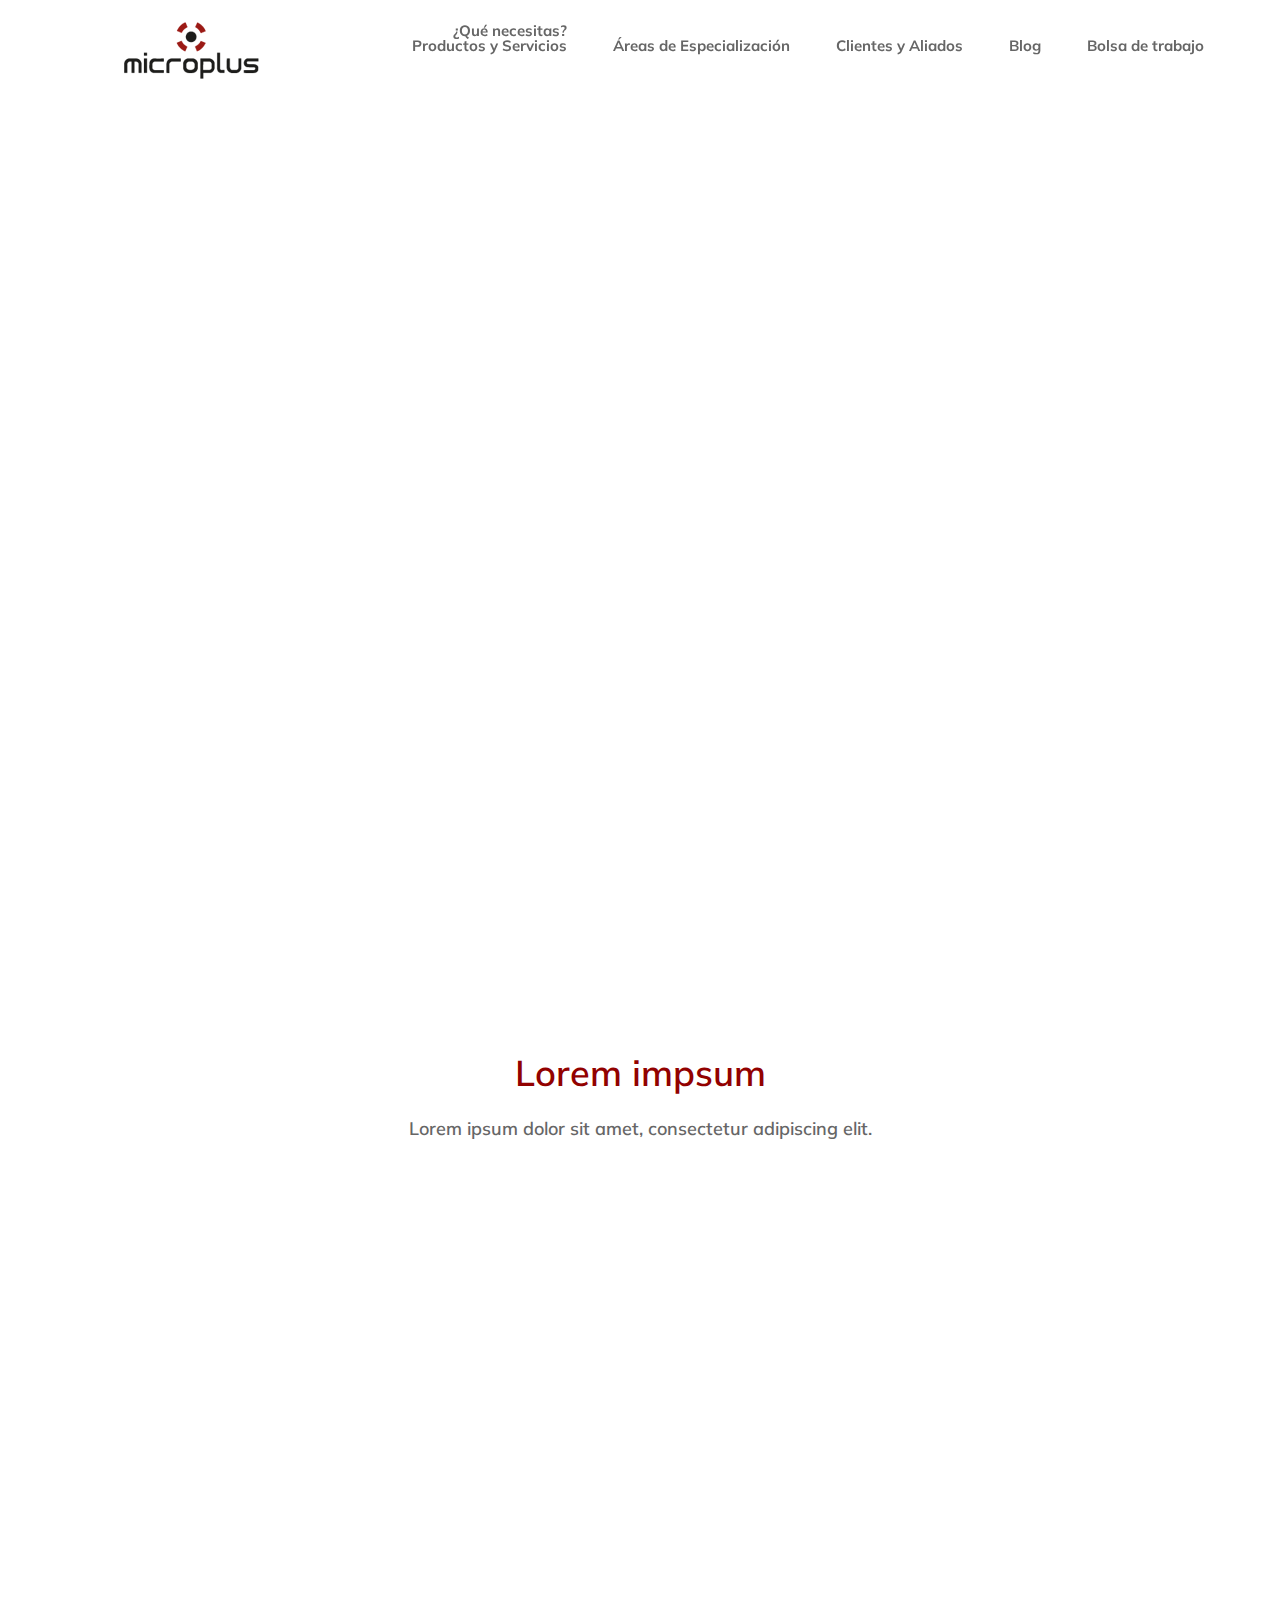
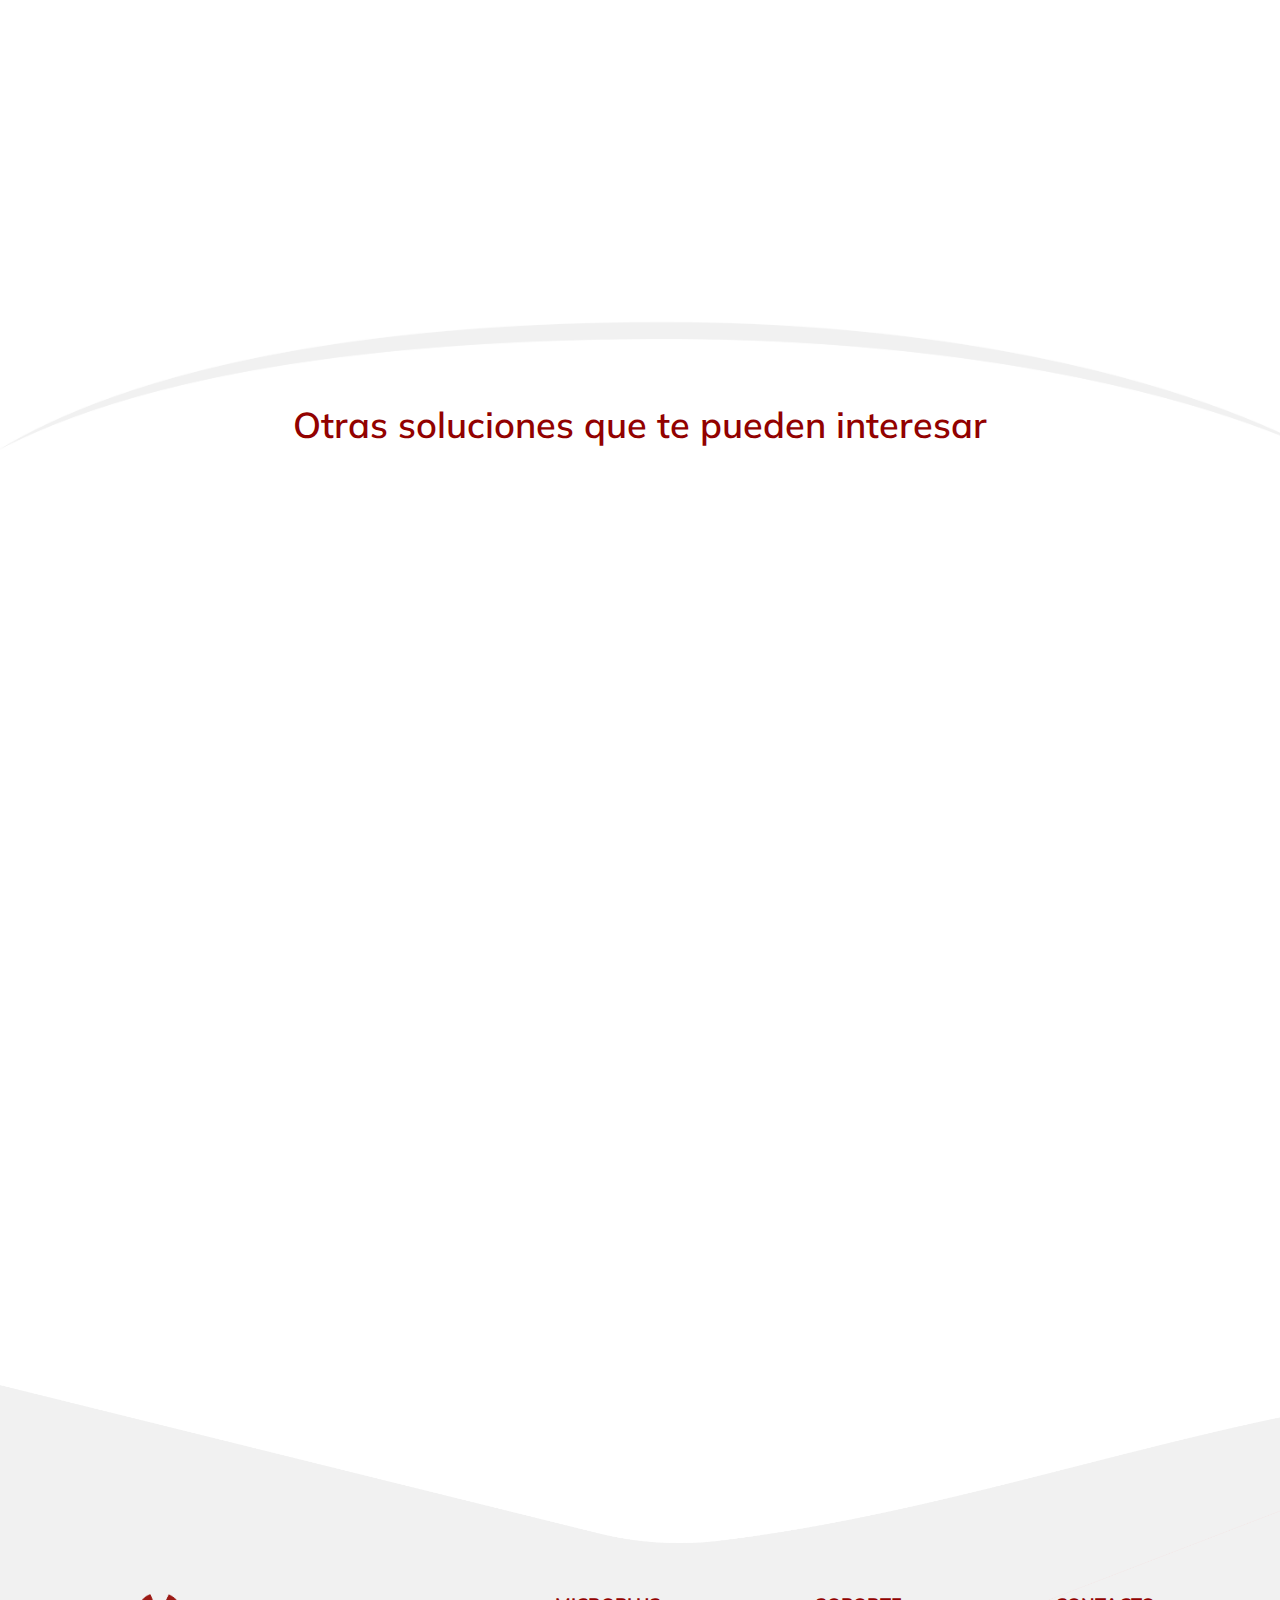
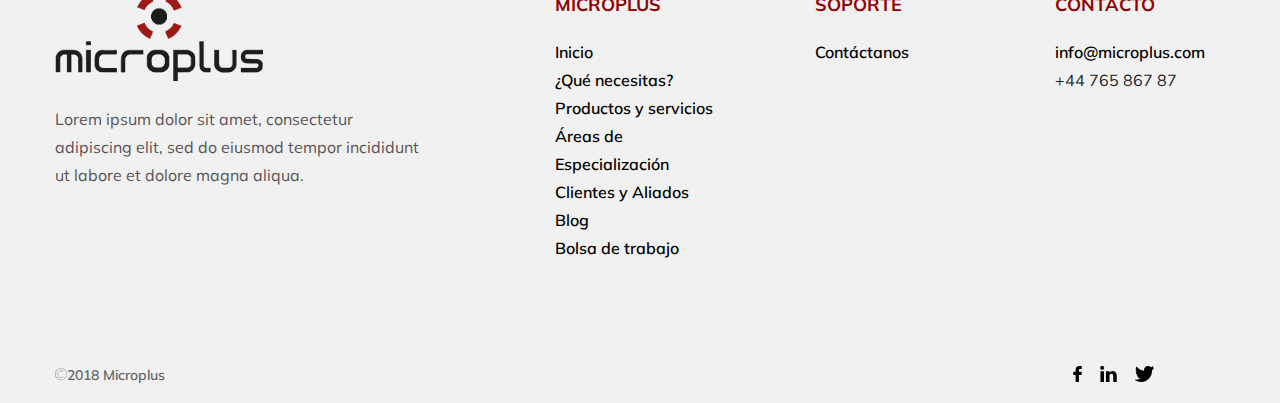
<file: services-03.html>
<!DOCTYPE html>
<html lang="en">
<head>
	<meta charset="UTF-8">
	<title>¿Qué necesitas?</title>
	<meta name="viewport" content="width=device-width, initial-scale=1, maximum-scale=1.5">
	<!-- Framework Css -->
	<link rel="stylesheet" type="text/css" href="assets/css/lib/bootstrap.min.css">
	<!-- Owl Carousel -->
	<link rel="stylesheet" type="text/css" href="assets/css/lib/owl.carousel.min.css">
	<!-- Slick Carousel -->
	<link rel="stylesheet" type="text/css" href="assets/css/lib/slick.css">
	<!-- Animation -->
	<link rel="stylesheet" type="text/css" href="assets/css/lib/animations.min.css">
	<!-- Google Font -->
	<link href="https://fonts.googleapis.com/css?family=Muli:300,400,400i,600,700,700i,800,900" rel="stylesheet">
	<!-- Style Theme -->
	<link rel="stylesheet" type="text/css" href="assets/css/style.css">
	<!-- Responsive Theme -->
	<link rel="stylesheet" type="text/css" href="assets/css/responsive.css">
</head>
<body class="about">
<div class="wrapper">
	<!--===================== Header ========================-->
	<header>
		<div class="container">
			<div class="row align-items-center">
				<div class="col-xl-3 col-lg-3 col-md-12 logo">
					<a href="index.html">
					</a>
				</div>
				<div class="col-xl-9 col-lg-9 col-md-12 text-right">
					<!--===================== Header Block ========================-->
					<div class="header-block">
						<ul class="nav-menu list-unstyled list-inline">
							<li class="list-inline-item"><a href="index.html#Quenecesitas">¿Qué necesitas?<br>Productos y Servicios</a></li>
							<li class="list-inline-item"><a href="specialization.html">Áreas de Especialización</a></li>
							<li class="list-inline-item top-sub-menu">
								<a href="index.html#Clientes" class='text-center'>Clientes y Aliados</a>
								<div class="sub-menu">
								</div><!--sub-menu-->
							</li><!--top-sub-menu"-->
							<li class="list-inline-item"><a href="blog-list.html">Blog</a></li>
							<li class="list-inline-item"><a href="job.html">Bolsa de trabajo</a></li>
						</ul>
					</div>
					<button class="mobile-btn">
						<span></span>
					</button>
					<!--===================== End of Header Block ========================-->
				</div>
			</div>
		</div>
	</header>
	<!--===================== End of Header ========================-->
	<!--===================== First Section ========================-->
	<div class="first-section animatedParent">
		<div class="container">
			<div class="row">
				<div class="col-xl-6 col-lg-6 col-md-6 col-12 animated bounceInLeft">
					<div class="text">
						<h1>Canalizar y dar seguimiento a conflictos en procesos</h1>
				<!--<span class="d-flex align-items-center"><b class="line">&nbsp;</b>Programación orientada a objetos<b class="line">&nbsp;</b></span>-->
					<!--<div class="row"> -->
							<!--<div class="col-xl-6 text-about">-->
								<h2 class="job-open">Lorem ipsum dolor sit amet</h2>
								<p>Lorem ipsum dolor sit amet, consectetur adipisicing elit, sed do eiusmod tempor incididunt ut labore et dolore magna aliqua. Ut enim ad minim veniam, quis nostrud exercitation ullamco laboris nisi ut aliquip ex ea commodo consequat. Duis aute irure dolor in reprehenderit in voluptate velit esse cillum dolore eu fugiat nulla pariatur. Excepteur sint occaecat cupidatat non proident, sunt in culpa qui officia deserunt mollit anim id est laborum.</p>
					<!--</div>-->
			<!--</div> -->
					</div>
				</div>
				<div class="col-xl-6 col-lg-6 col-md-6 col-12 animated bounceInRight position-relative">
					<img src="assets/img/services.jpg" alt="about-img">
				</div>
			</div>
		</div>
	<!--===================== End of First Section ========================-->
	<div class="container">
		<div class="row">
			<div class="col-xl-1"></div>
			<div class="col-xl-10 pr-2 pl-2 services-detail" >
				<div class="text-head text-center">
					<h2 class="h2-main">Lorem impsum</h2>
					<h5>Lorem ipsum dolor sit amet, consectetur adipiscing elit.</h5>
				</div><!--text-head-->
				<!--===================== Accordion ========================-->
				<div id="accordion" class="animatedParent">
					<!--===================== Accordion Content ========================-->
					<div class="accordion-content animated bounceInUp delay-250">
						<div class="accordion-header" id="headingOne">
							<button class="btn btn-link" data-toggle="collapse" data-target="#collapse1" aria-expanded="true" aria-controls="collapse1">¿Soy candidato para integrar tecnología en la estrategia de mi negocio?<svg version="1.1" id="Layer_14" xmlns="http://www.w3.org/2000/svg" xmlns:xlink="http://www.w3.org/1999/xlink" x="0px" y="0px" viewBox="0 0 100 100" style="enable-background:new 0 0 100 100;" xml:space="preserve"><style type="text/css">.st0{fill:transparent;}</style><g><circle class="st0" cx="49" cy="49" r="39"/><path d="M49,11c21,0,38,17,38,38S70,87,49,87S11,70,11,49S28,11,49,11 M49,9C26.9,9,9,26.9,9,49s17.9,40,40,40s40-17.9,40-40S71.1,9,49,9L49,9z"/></g><g><rect x="48.5" y="23.5" class="st0" width="1" height="47"/><path d="M49,24v46V24 M50,23h-2v48h2V23L50,23z"/></g><g><rect x="41.5" y="53.7" transform="matrix(0.7071 -0.7071 0.7071 0.7071 -32.9533 48.4436)" class="st0" width="1" height="20.7"/><polygon points="35.1,55.6 33.6,57.1 48.9,72.4 50.4,70.9 35.1,55.6 "/></g><g><rect x="45.7" y="63.5" transform="matrix(0.7071 -0.7071 0.7071 0.7071 -28.8528 58.3431)" class="st0" width="20.7" height="1"/><polygon points="62.9,55.6 47.6,70.9 49.1,72.4 64.4,57.1 62.9,55.6 "/></g></svg></button>
						</div>
						<div id="collapse1" class="collapse show" aria-labelledby="headingOne" data-parent="#accordion">
							<div class="accordion-body">
								<p>Lorem ipsum dolor sit amet, consectetur adipiscing elit, sed do eiusmod tempor incididunt ut labore et dolore magna aliqua. Ut enim ad minim veniam, quis nostrud exercitation ullamco laboris nisi ut aliquip ex ea commodo consequat. Duis aute irure dolor in reprehenderit in voluptate velit esse cillum dolore eu fugiat nulla pariatur. Excepteur sint occaecat cupidatat non proident, sunt in culpa qui officia deserunt mollit anim id est laborum.</p>
							</div>
						</div>
					</div>
					<!--===================== End of Accordion Content ========================-->
					<!--===================== Accordion Content ========================-->
					<div class="accordion-content animated bounceInUp delay-500">
						<div class="accordion-header" id="heading2">
							<button class="btn btn-link collapsed" data-toggle="collapse" data-target="#collapse2" aria-expanded="false" aria-controls="collapse2">¿Qué beneficios tendrá integrar tecnología en mi estrategia de negocios?<svg version="1.1" id="Layer_15" xmlns="http://www.w3.org/2000/svg" xmlns:xlink="http://www.w3.org/1999/xlink" x="0px" y="0px" viewBox="0 0 100 100" style="enable-background:new 0 0 100 100;" xml:space="preserve"><style type="text/css">.st0{fill:transparent;}</style><g><circle class="st0" cx="49" cy="49" r="39"/><path d="M49,11c21,0,38,17,38,38S70,87,49,87S11,70,11,49S28,11,49,11 M49,9C26.9,9,9,26.9,9,49s17.9,40,40,40s40-17.9,40-40S71.1,9,49,9L49,9z"/></g><g><rect x="48.5" y="23.5" class="st0" width="1" height="47"/><path d="M49,24v46V24 M50,23h-2v48h2V23L50,23z"/></g><g><rect x="41.5" y="53.7" transform="matrix(0.7071 -0.7071 0.7071 0.7071 -32.9533 48.4436)" class="st0" width="1" height="20.7"/><polygon points="35.1,55.6 33.6,57.1 48.9,72.4 50.4,70.9 35.1,55.6 "/></g><g><rect x="45.7" y="63.5" transform="matrix(0.7071 -0.7071 0.7071 0.7071 -28.8528 58.3431)" class="st0" width="20.7" height="1"/><polygon points="62.9,55.6 47.6,70.9 49.1,72.4 64.4,57.1 62.9,55.6 "/></g></svg></button>
						</div>
						<div id="collapse2" class="collapse" aria-labelledby="heading2" data-parent="#accordion">
							<div class="accordion-body">
								<p>Lorem ipsum dolor sit amet, consectetur adipiscing elit, sed do eiusmod tempor incididunt ut labore et dolore magna aliqua. Ut enim ad minim veniam, quis nostrud exercitation ullamco laboris nisi ut aliquip ex ea commodo consequat. Duis aute irure dolor in reprehenderit in voluptate velit esse cillum dolore eu fugiat nulla pariatur. Excepteur sint occaecat cupidatat non proident, sunt in culpa qui officia deserunt mollit anim id est laborum.</p>
							</div>
						</div>
					</div>
					<!--===================== End of Accordion Content ========================-->
					<!--===================== Accordion Content ========================-->
					<div class="accordion-content animated bounceInUp delay-750">
						<div class="accordion-header" id="heading3">
							<button class="btn btn-link collapsed" data-toggle="collapse" data-target="#collapse3" aria-expanded="false" aria-controls="collapse3">¿Cómo se lleva a cabo esta implementación?<svg version="1.1" id="Layer_17" xmlns="http://www.w3.org/2000/svg" xmlns:xlink="http://www.w3.org/1999/xlink" x="0px" y="0px" viewBox="0 0 100 100" style="enable-background:new 0 0 100 100;" xml:space="preserve"><style type="text/css">.st0{fill:transparent;}</style><g><circle class="st0" cx="49" cy="49" r="39"/><path d="M49,11c21,0,38,17,38,38S70,87,49,87S11,70,11,49S28,11,49,11 M49,9C26.9,9,9,26.9,9,49s17.9,40,40,40s40-17.9,40-40S71.1,9,49,9L49,9z"/></g><g><rect x="48.5" y="23.5" class="st0" width="1" height="47"/><path d="M49,24v46V24 M50,23h-2v48h2V23L50,23z"/></g><g><rect x="41.5" y="53.7" transform="matrix(0.7071 -0.7071 0.7071 0.7071 -32.9533 48.4436)" class="st0" width="1" height="20.7"/><polygon points="35.1,55.6 33.6,57.1 48.9,72.4 50.4,70.9 35.1,55.6 "/></g><g><rect x="45.7" y="63.5" transform="matrix(0.7071 -0.7071 0.7071 0.7071 -28.8528 58.3431)" class="st0" width="20.7" height="1"/><polygon points="62.9,55.6 47.6,70.9 49.1,72.4 64.4,57.1 62.9,55.6 "/></g></svg></button>
						</div>
						<div id="collapse3" class="collapse" aria-labelledby="heading3" data-parent="#accordion">
							<div class="accordion-body">
								<p>Lorem ipsum dolor sit amet, consectetur adipiscing elit, sed do eiusmod tempor incididunt ut labore et dolore magna aliqua. Ut enim ad minim veniam, quis nostrud exercitation ullamco laboris nisi ut aliquip ex ea commodo consequat. Duis aute irure dolor in reprehenderit in voluptate velit esse cillum dolore eu fugiat nulla pariatur. Excepteur sint occaecat cupidatat non proident, sunt in culpa qui officia deserunt mollit anim id est laborum.</p>
							</div>
						</div>
					</div>
					<!--===================== End of Accordion Content ========================-->
					<!--===================== Accordion Content ========================-->
					<div class="accordion-content animated bounceInUp delay-1000">
						<div class="accordion-header" id="heading4">
							<button class="btn btn-link collapsed" data-toggle="collapse" data-target="#collapse4" aria-expanded="false" aria-controls="collapse4">¿En cuanto tiempo podré ver resultados?<svg version="1.1" id="Layer_13" xmlns="http://www.w3.org/2000/svg" xmlns:xlink="http://www.w3.org/1999/xlink" x="0px" y="0px" viewBox="0 0 100 100" style="enable-background:new 0 0 100 100;" xml:space="preserve"><style type="text/css">.st0{fill:transparent;}</style><g><circle class="st0" cx="49" cy="49" r="39"/><path d="M49,11c21,0,38,17,38,38S70,87,49,87S11,70,11,49S28,11,49,11 M49,9C26.9,9,9,26.9,9,49s17.9,40,40,40s40-17.9,40-40S71.1,9,49,9L49,9z"/></g><g><rect x="48.5" y="23.5" class="st0" width="1" height="47"/><path d="M49,24v46V24 M50,23h-2v48h2V23L50,23z"/></g><g><rect x="41.5" y="53.7" transform="matrix(0.7071 -0.7071 0.7071 0.7071 -32.9533 48.4436)" class="st0" width="1" height="20.7"/><polygon points="35.1,55.6 33.6,57.1 48.9,72.4 50.4,70.9 35.1,55.6 "/></g><g><rect x="45.7" y="63.5" transform="matrix(0.7071 -0.7071 0.7071 0.7071 -28.8528 58.3431)" class="st0" width="20.7" height="1"/><polygon points="62.9,55.6 47.6,70.9 49.1,72.4 64.4,57.1 62.9,55.6 "/></g></svg></button>
						</div>
						<div id="collapse4" class="collapse" aria-labelledby="heading4" data-parent="#accordion">
							<div class="accordion-body">
								<p>Lorem ipsum dolor sit amet, consectetur adipiscing elit, sed do eiusmod tempor incididunt ut labore et dolore magna aliqua. Ut enim ad minim veniam, quis nostrud exercitation ullamco laboris nisi ut aliquip ex ea commodo consequat. Duis aute irure dolor in reprehenderit in voluptate velit esse cillum dolore eu fugiat nulla pariatur. Excepteur sint occaecat cupidatat non proident, sunt in culpa qui officia deserunt mollit anim id est laborum.</p>
							</div>
						</div>
					</div>
					<!--===================== End of Accordion Content ========================-->
				</div>
				<!--===================== End of Accordion ========================-->
			</div>
			<div class="col-xl-1"></div>
		</div>
	</div>

	<!--===================== Price Plan Wrapper ========================-->
	<div class="price-plan-block">
		<div class="container">
			<div class="row">
				<div class="text-center col-xl-8 offset-xl-2 col-md-8 offset-md-4 col-sm-5 offset-sm-4">
					<h2 class="h2-main ">Otras soluciones que te pueden interesar</h2>
				</div><!--text-head-->
			</div>
			<div class="row justify-content-center animatedParent">
				<div class="col-xl-3 col-lg-6 col-md-6 custom animated bounceInLeft delay-250">
					<div class="price-plan-item-inside">
						<div class="price-plan-icon-wrap plan-item-icon-1">
							<img class="price-plan-item-icon" src="assets/img/conflict.svg" alt="images">
						</div>
						<h4>Resolver los incidentes que se presenten en mis procesos</h4>
						<p class="price-plan-text-1">Lorem ipsum dolor sit amet, consectetur adipiscing elit.</p>
						<h3>Lorem ipsum</h3>
						<p class="price-plan-text-2">Lorem ipsum<br>Lorem ipsum <br>Lorem ipsum </p>
						<a href="services-04.html" class="see-brd-btn">Saber más</a>
					</div>
				</div>
				<div class="col-xl-3 col-lg-6 col-md-6 custom animated bounceInLeft delay-500">
					<div class="price-plan-item-inside">
						<div class="price-plan-icon-wrap">
							<img class="price-plan-item-icon" src="assets/img/connection-1.svg" alt="images">
						</div>
						<h4>Prevenir y detectar incidencias de forma inmediata</h4>
						<p class="price-plan-text-1">Lorem ipsum dolor sit amet, consectetur adipiscing elit.</p>
						<h3>Lorem ipsum</h3>
						<p class="price-plan-text-2">Lorem ipsum<br>Lorem ipsum <br>Lorem ipsum </p>
						<a href="services-05.html" class="see-brd-btn">Saber más</a>
					</div>
				</div>
				<div class="col-xl-3 col-lg-6 col-md-6 custom animated bounceInRight delay-250">
					<div class="price-plan-item-inside">
						<div class="price-plan-icon-wrap">
							<img class="price-plan-item-icon" src="assets/img/laptop-1.svg" alt="images">
						</div>
						<h4>Maximizar la vida útil de mis equipos y garantizar su operación</h4>
						<p class="price-plan-text-1">Lorem ipsum dolor sit amet, consectetur adipiscing elit.</p>
						<h3>Lorem ipsum</h3>
						<p class="price-plan-text-2">Lorem ipsum<br>Lorem ipsum <br>Lorem ipsum </p>
						<a href="services-06.html" class="see-brd-btn">Saber más</a>
					</div>
				</div>
				<div class="col-xl-3 col-lg-6 col-md-6 custom animated bounceInRight delay-500">
					<div class="price-plan-item-inside">
						<div class="price-plan-icon-wrap">
							<img class="price-plan-item-icon" src="assets/img/business strategy.svg" alt="images">
						</div>
						<h4>Integrar tecnología en mi estrategia de negocio</h4>
						<p class="price-plan-text-1">Lorem ipsum dolor sit amet, consectetur adipiscing elit consectetur adipiscing elit</p>
						<h3>Lorem ipsum</h3>
						<p class="price-plan-text-2">Lorem ipsum<br>Lorem ipsum <br>Lorem ipsum </p>
						<a href="services-01.html" class="see-brd-btn">Saber más</a>
					</div>
				</div>
			</div>
		</div>
	</div>
	<!--===================== End of Price Plan Wrapper ========================-->

	<!--===================== Footer ========================-->
	<footer>
		<div class="container">
			<div class="row footer-menu-wrap">
				<div class="col-xl-4 col-lg-4 col-md-6 col-12">
					<div class="logo">
						<a href="/"><img src="assets/img/footer-logo.png" alt="images"></a>
						<p>Lorem ipsum dolor sit amet, consectetur adipiscing elit, sed do eiusmod tempor incididunt ut labore et dolore magna aliqua.</p>
					</div>
				</div>
				<div class="col-xl-3 col-lg-3 col-md-6 col-12">
					<div class="inside-column">
						<h4 class="title">Microplus</h4>
						<ul class="list-unstyled">
							<li><a href="index.html">Inicio</a></li>
							<li><a href="index.html#Quenecesitas">¿Qué necesitas? Productos y servicios</a></li>
							<li><a href="specialization.html">Áreas de Especialización</a></li>
							<li><a href="index.html#Clientes">Clientes y Aliados</a></li>
							<li><a href="blog-list.html">Blog</a></li>
							<li><a href="job.html">Bolsa de trabajo</a></li>
						</ul>
					</div>
				</div>
				<div class="col-xl-3 col-lg-2 col-md-6 col-12">
					<div class="inside">
						<h4 class="title">Soporte</h4>
						<ul class="list-unstyled">
							<li><a href="contact.html">Contáctanos</a></li>
							<li><a href="faq.html"></a></li>
						</ul>
					</div>
				</div>
				<div class="col-xl-2 col-lg-3 col-md-6 col-12">
					<h4 class="title">Contacto</h4>
					<ul class="list-unstyled">
						<li><a href="#">info@microplus.com</a></li>
						<li>+44 765 867 87</li>
					</ul>
				</div>
			</div>
		</div>
		<!--===================== Copyright ========================-->
		<div class="copyright">
			<div class="container">
				<div class="row align-items-center">
					<div class="col-md-6 col-6">
						<p><img class="svg social-link" src="assets/img/copyright.svg" alt="images">2018 Microplus</p>
					</div>
					<div class="col-md-6 col-6">
						<div class="footer-social-wrapper">
							<a href="https://www.facebook.com/micropluscs">
								<svg xmlns="http://www.w3.org/2000/svg" width="9" height="16" viewBox="0 0 16 30">
									<path id="f" class="cls-1" d="M2246.4,13660h-3.84c-4.31,0-7.1,2.9-7.1,7.4v3.4h-3.86a0.622,0.622,0,0,0-.6.6v4.9a0.561,0.561,0,0,0,.6.6h3.86v12.5a0.624,0.624,0,0,0,.61.6h5.03a0.622,0.622,0,0,0,.6-0.6v-12.5h4.51a0.564,0.564,0,0,0,.61-0.6v-4.9a0.453,0.453,0,0,0-.18-0.4,0.666,0.666,0,0,0-.42-0.2h-4.52v-2.9c0-1.4.33-2.1,2.11-2.1h2.59a0.622,0.622,0,0,0,.6-0.6v-4.6A0.622,0.622,0,0,0,2246.4,13660Z" transform="translate(-2231 -13660)"></path>
								</svg>
							</a>
							<a href="https://www.linkedin.com/company/microplus-c%C3%B3mputo-y-servicios/">
								<svg xmlns="http://www.w3.org/2000/svg" width="17" height="16" viewBox="0 0 32 31">
									<path id="in" class="cls-1" d="M2329,13679v12h-6.86v-11.2c0-2.8-.99-4.7-3.47-4.7a3.781,3.781,0,0,0-3.52,2.5,5.146,5.146,0,0,0-.23,1.7v11.7h-6.86s0.09-19,0-20.9h6.86v2.9c-0.01.1-.03,0.1-0.05,0.1h0.05v-0.1a6.812,6.812,0,0,1,6.18-3.4C2325.62,13669.6,2329,13672.6,2329,13679Zm-28.12-19a3.622,3.622,0,0,0-3.88,3.6,3.567,3.567,0,0,0,3.79,3.6h0.05A3.609,3.609,0,1,0,2300.88,13660Zm-3.47,31h6.86v-20.9h-6.86v20.9Z" transform="translate(-2297 -13660)"></path>
								</svg>
							</a>
							<!--<a href="#">
								<svg xmlns="http://www.w3.org/2000/svg" width="20" height="16" viewBox="0 0 39.18 30.4">
									<path id="g" class="cls-1" d="M2396.48,13673.8h-14.04v4.7h8.57a10.039,10.039,0,1,1-9.57-13.1,9.772,9.772,0,0,1,7.13,3l3.4-3.7a14.923,14.923,0,0,0-10.53-4.4,15.2,15.2,0,0,0,0,30.4,15.382,15.382,0,0,0,15.04-12.2v-4.7h0Zm9.12,0h-2.87v-2.9h-2.46v2.9h-2.87v2.5h2.87v2.9h2.46v-2.9h2.87v-2.5Z" transform="translate(-2366.41 -13660.3)"></path>
								</svg>
							</a>-->
							<a href="https://twitter.com/MicroplusCyServ">
								<svg xmlns="http://www.w3.org/2000/svg" width="19" height="16" viewBox="0 0 37 31">
									<path id="t" class="cls-1" d="M2477.16,13663.6a11.4,11.4,0,0,1-1.79.6,7.626,7.626,0,0,0,1.61-2.9,0.513,0.513,0,0,0-.19-0.6,0.583,0.583,0,0,0-.68-0.1,12.96,12.96,0,0,1-4.16,1.7,7.79,7.79,0,0,0-5.56-2.3,8.016,8.016,0,0,0-7.95,8.1,10.152,10.152,0,0,0,.07,1.1,20.1,20.1,0,0,1-13.96-7.6,0.5,0.5,0,0,0-.51-0.2,0.518,0.518,0,0,0-.47.3,8.22,8.22,0,0,0,.82,9.3,4.52,4.52,0,0,1-1.07-.5,0.445,0.445,0,0,0-.58.1,0.589,0.589,0,0,0-.3.5v0.1a8.331,8.331,0,0,0,3.89,7,1.329,1.329,0,0,0-.61-0.1,0.442,0.442,0,0,0-.56.2,0.616,0.616,0,0,0-.12.6,8.051,8.051,0,0,0,5.82,5.4,13.329,13.329,0,0,1-7.51,2.2,9.421,9.421,0,0,1-1.68-.1,0.608,0.608,0,0,0-.64.4,0.563,0.563,0,0,0,.24.7,20.894,20.894,0,0,0,11.59,3.5,20.343,20.343,0,0,0,15.96-7.2,23.09,23.09,0,0,0,5.54-14.8c0-.2-0.01-0.4-0.01-0.7a14.182,14.182,0,0,0,3.55-3.8,0.729,0.729,0,0,0-.04-0.8A0.6,0.6,0,0,0,2477.16,13663.6Z" transform="translate(-2441 -13660)"></path>
								</svg>
							</a>
						</div>
					</div>
				</div>
			</div>
		</div>
		<!--===================== End of Copyright ========================-->
	</footer>
	<!--===================== End of Footer ========================-->
</div><!--wrapper-->
<script src="assets/js/lib/jquery-3.2.1.js"></script>
<script src="assets/js/lib/popper.min.js"></script>
<script src="assets/js/lib/bootstrap.min.js"></script>
<script src="assets/js/lib/owl.carousel.min.js"></script>
<script src="assets/js/lib/masonry.pkgd.min.js"></script>
<script src="assets/js/lib/slick.min.js"></script>
<script src="assets/js/lib/css3-animate-it.js"></script>
<script src="assets/js/main.js"></script>
</body>
</html>
</file>
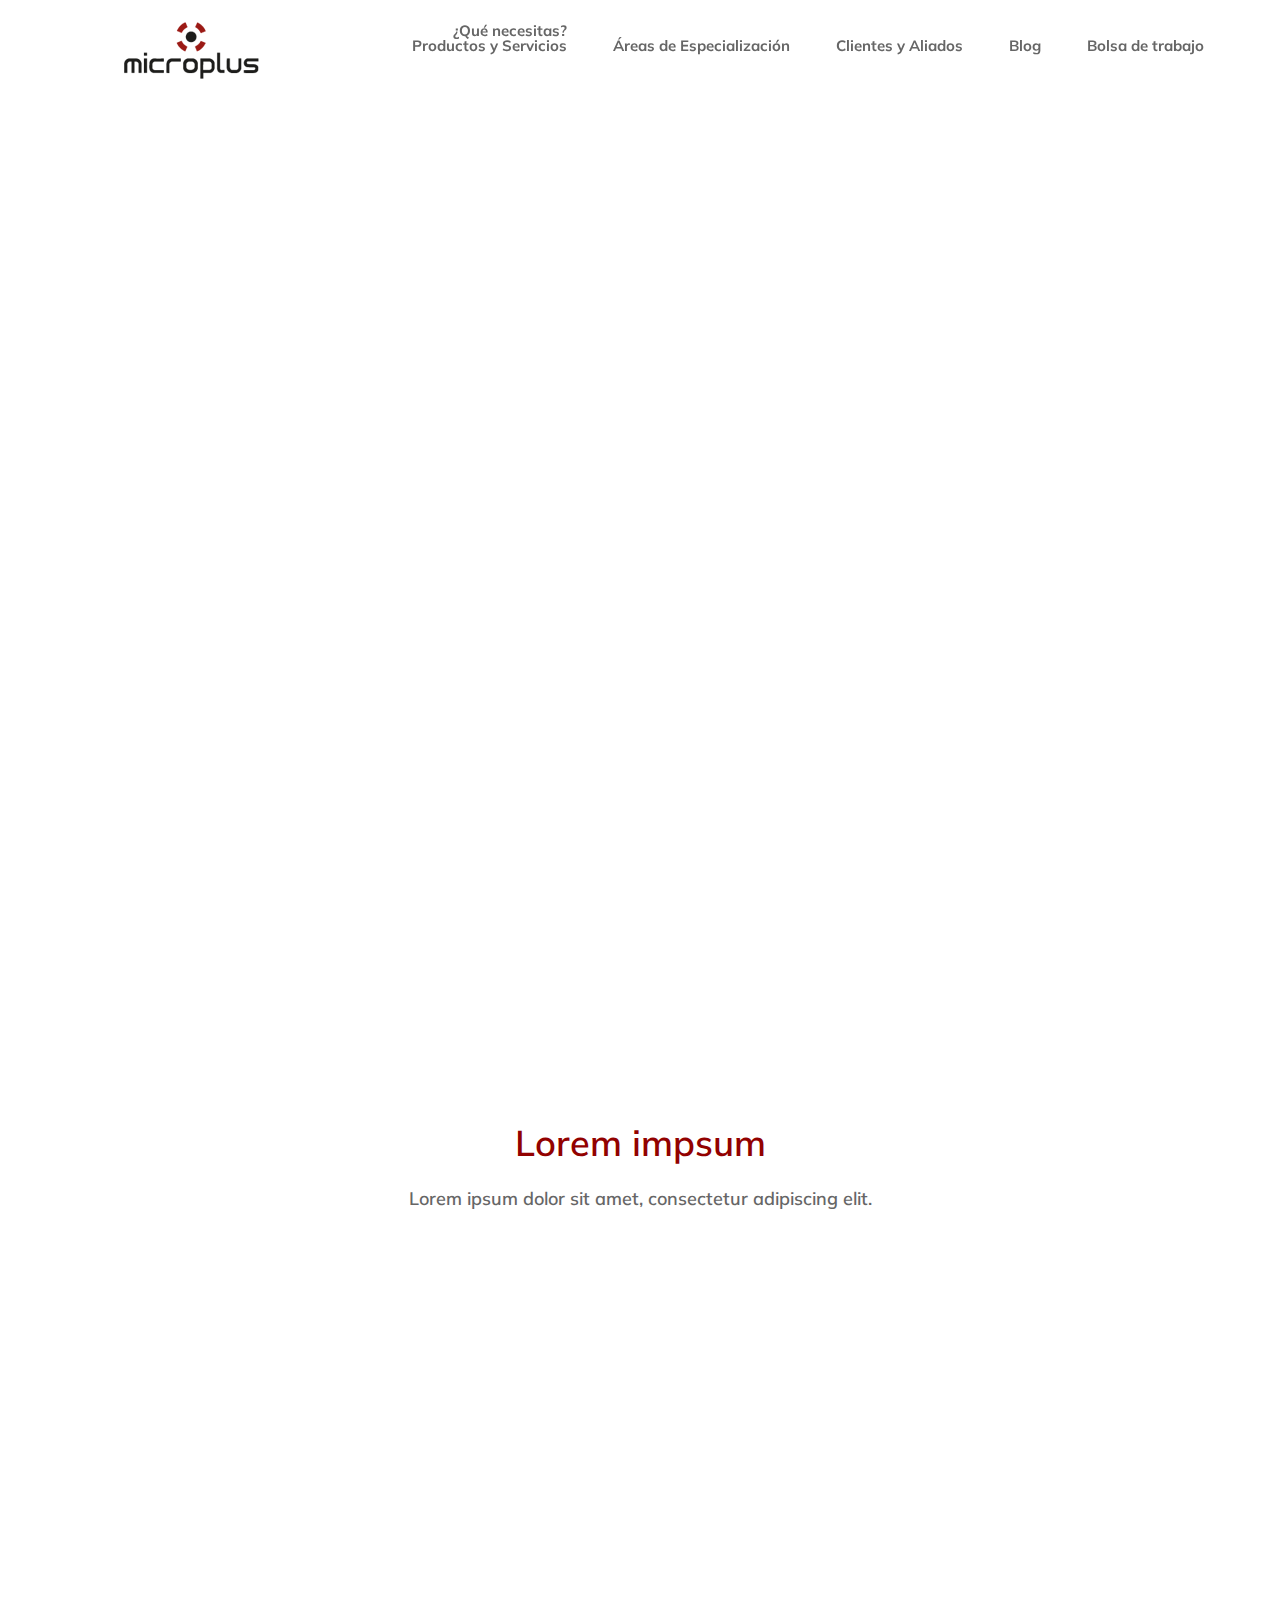
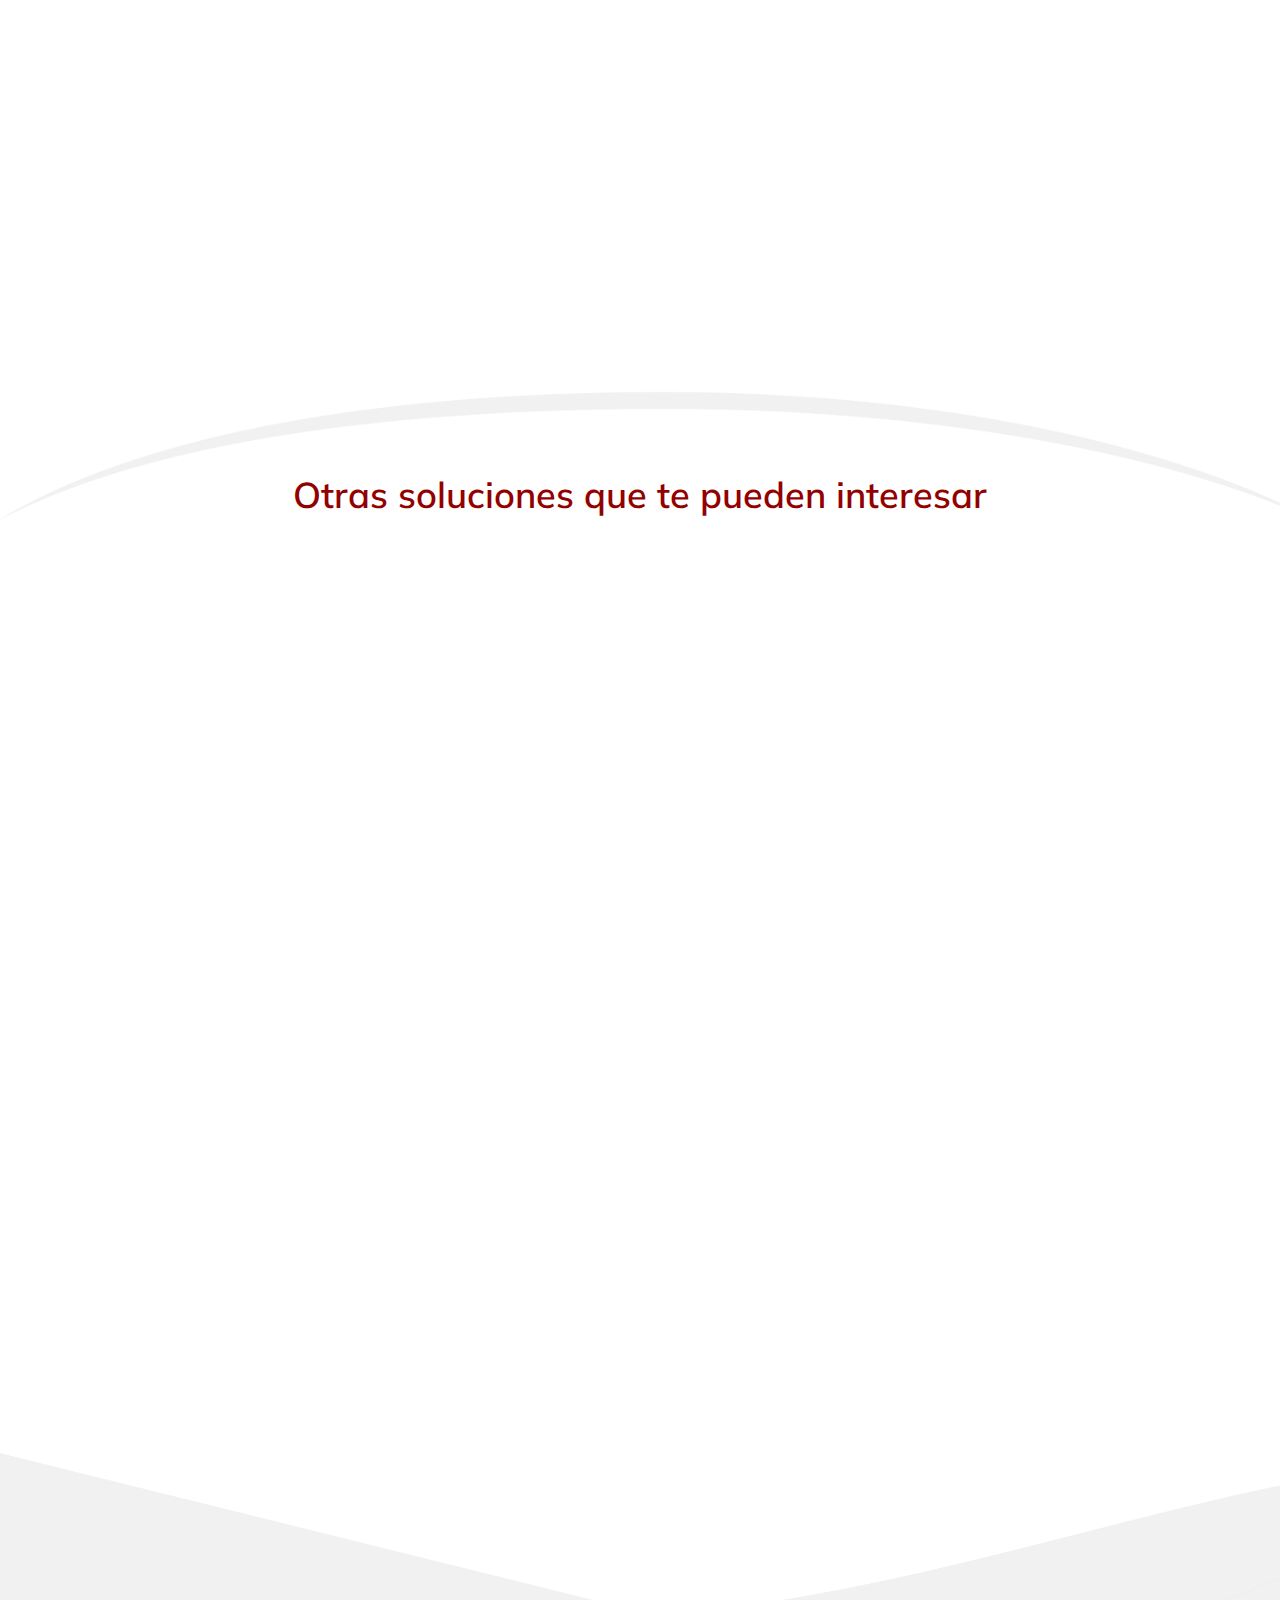
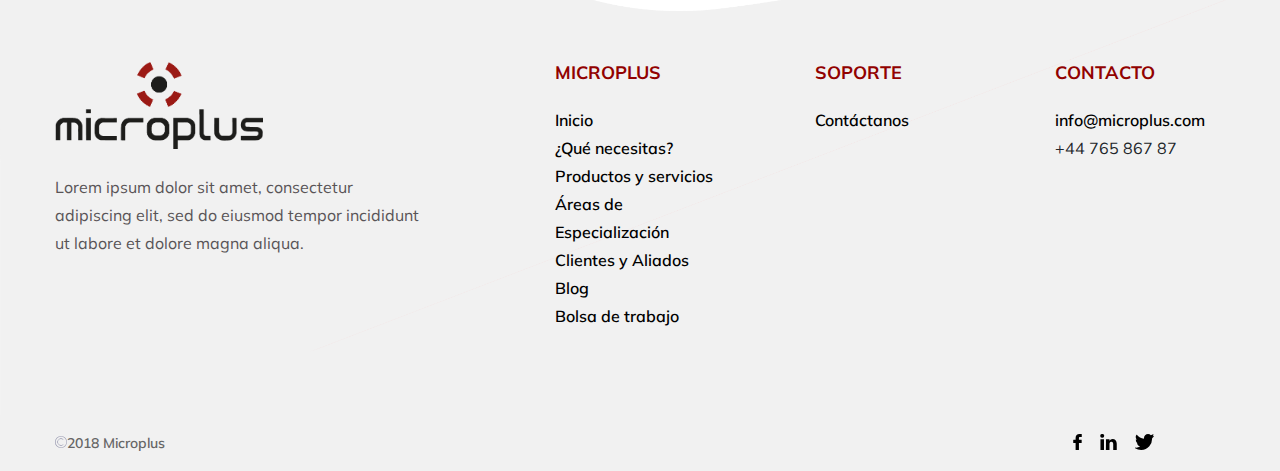
<file: services-04.html>
<!DOCTYPE html>
<html lang="en">
<head>
	<meta charset="UTF-8">
	<title>¿Qué necesitas?</title>
	<meta name="viewport" content="width=device-width, initial-scale=1, maximum-scale=1.5">
	<!-- Framework Css -->
	<link rel="stylesheet" type="text/css" href="assets/css/lib/bootstrap.min.css">
	<!-- Owl Carousel -->
	<link rel="stylesheet" type="text/css" href="assets/css/lib/owl.carousel.min.css">
	<!-- Slick Carousel -->
	<link rel="stylesheet" type="text/css" href="assets/css/lib/slick.css">
	<!-- Animation -->
	<link rel="stylesheet" type="text/css" href="assets/css/lib/animations.min.css">
	<!-- Google Font -->
	<link href="https://fonts.googleapis.com/css?family=Muli:300,400,400i,600,700,700i,800,900" rel="stylesheet">
	<!-- Style Theme -->
	<link rel="stylesheet" type="text/css" href="assets/css/style.css">
	<!-- Responsive Theme -->
	<link rel="stylesheet" type="text/css" href="assets/css/responsive.css">
</head>
<body class="about">
<div class="wrapper">
	<!--===================== Header ========================-->
	<header>
		<div class="container">
			<div class="row align-items-center">
				<div class="col-xl-3 col-lg-3 col-md-12 logo">
					<a href="index.html">
					</a>
				</div>
				<div class="col-xl-9 col-lg-9 col-md-12 text-right">
					<!--===================== Header Block ========================-->
					<div class="header-block">
						<ul class="nav-menu list-unstyled list-inline">
							<li class="list-inline-item"><a href="index.html#Quenecesitas">¿Qué necesitas?<br>Productos y Servicios</a></li>
							<li class="list-inline-item"><a href="specialization.html">Áreas de Especialización</a></li>
							<li class="list-inline-item top-sub-menu">
								<a href="index.html#Clientes" class='text-center'>Clientes y Aliados</a>
								<div class="sub-menu">
								</div><!--sub-menu-->
							</li><!--top-sub-menu"-->
							<li class="list-inline-item"><a href="blog-list.html">Blog</a></li>
							<li class="list-inline-item"><a href="job.html">Bolsa de trabajo</a></li>
						</ul>
					</div>
					<button class="mobile-btn">
						<span></span>
					</button>
					<!--===================== End of Header Block ========================-->
				</div>
			</div>
		</div>
	</header>
	<!--===================== End of Header ========================-->
	<!--===================== First Section ========================-->
	<div class="first-section animatedParent">
		<div class="container">
			<div class="row">
				<div class="col-xl-6 col-lg-6 col-md-6 col-12 animated bounceInLeft">
					<div class="text">
						<h1>Resolver los incidentes que se presenten en algunos de mis procesos</h1>
								<h2 class="job-open">Lorem ipsum dolor sit amet</h2>
								<p>Lorem ipsum dolor sit amet, consectetur adipisicing elit, sed do eiusmod tempor incididunt ut labore et dolore magna aliqua. Ut enim ad minim veniam, quis nostrud exercitation ullamco laboris nisi ut aliquip ex ea commodo consequat. Duis aute irure dolor in reprehenderit in voluptate velit esse cillum dolore eu fugiat nulla pariatur. Excepteur sint occaecat cupidatat non proident, sunt in culpa qui officia deserunt mollit anim id est laborum.</p>
					</div>
				</div>
				<div class="col-xl-6 col-lg-6 col-md-6 col-12 animated bounceInRight position-relative">
					<img src="assets/img/services.jpg" alt="about-img">
				</div>
			</div>
		</div>
	<!--===================== End of First Section ========================-->
	<div class="container">
		<div class="row">
			<div class="col-xl-1"></div>
			<div class="col-xl-10 pr-2 pl-2 services-detail" >
				<div class="text-head text-center">
					<h2 class="h2-main">Lorem impsum</h2>
					<h5>Lorem ipsum dolor sit amet, consectetur adipiscing elit.</h5>
				</div><!--text-head-->
				<!--===================== Accordion ========================-->
				<div id="accordion" class="animatedParent">
					<!--===================== Accordion Content ========================-->
					<div class="accordion-content animated bounceInUp delay-250">
						<div class="accordion-header" id="headingOne">
							<button class="btn btn-link" data-toggle="collapse" data-target="#collapse1" aria-expanded="true" aria-controls="collapse1">¿Soy candidato para integrar tecnología en la estrategia de mi negocio?<svg version="1.1" id="Layer_14" xmlns="http://www.w3.org/2000/svg" xmlns:xlink="http://www.w3.org/1999/xlink" x="0px" y="0px" viewBox="0 0 100 100" style="enable-background:new 0 0 100 100;" xml:space="preserve"><style type="text/css">.st0{fill:transparent;}</style><g><circle class="st0" cx="49" cy="49" r="39"/><path d="M49,11c21,0,38,17,38,38S70,87,49,87S11,70,11,49S28,11,49,11 M49,9C26.9,9,9,26.9,9,49s17.9,40,40,40s40-17.9,40-40S71.1,9,49,9L49,9z"/></g><g><rect x="48.5" y="23.5" class="st0" width="1" height="47"/><path d="M49,24v46V24 M50,23h-2v48h2V23L50,23z"/></g><g><rect x="41.5" y="53.7" transform="matrix(0.7071 -0.7071 0.7071 0.7071 -32.9533 48.4436)" class="st0" width="1" height="20.7"/><polygon points="35.1,55.6 33.6,57.1 48.9,72.4 50.4,70.9 35.1,55.6 "/></g><g><rect x="45.7" y="63.5" transform="matrix(0.7071 -0.7071 0.7071 0.7071 -28.8528 58.3431)" class="st0" width="20.7" height="1"/><polygon points="62.9,55.6 47.6,70.9 49.1,72.4 64.4,57.1 62.9,55.6 "/></g></svg></button>
						</div>
						<div id="collapse1" class="collapse show" aria-labelledby="headingOne" data-parent="#accordion">
							<div class="accordion-body">
								<p>Lorem ipsum dolor sit amet, consectetur adipiscing elit, sed do eiusmod tempor incididunt ut labore et dolore magna aliqua. Ut enim ad minim veniam, quis nostrud exercitation ullamco laboris nisi ut aliquip ex ea commodo consequat. Duis aute irure dolor in reprehenderit in voluptate velit esse cillum dolore eu fugiat nulla pariatur. Excepteur sint occaecat cupidatat non proident, sunt in culpa qui officia deserunt mollit anim id est laborum.</p>
							</div>
						</div>
					</div>
					<!--===================== End of Accordion Content ========================-->
					<!--===================== Accordion Content ========================-->
					<div class="accordion-content animated bounceInUp delay-500">
						<div class="accordion-header" id="heading2">
							<button class="btn btn-link collapsed" data-toggle="collapse" data-target="#collapse2" aria-expanded="false" aria-controls="collapse2">¿Qué beneficios tendrá integrar tecnología en mi estrategia de negocios?<svg version="1.1" id="Layer_15" xmlns="http://www.w3.org/2000/svg" xmlns:xlink="http://www.w3.org/1999/xlink" x="0px" y="0px" viewBox="0 0 100 100" style="enable-background:new 0 0 100 100;" xml:space="preserve"><style type="text/css">.st0{fill:transparent;}</style><g><circle class="st0" cx="49" cy="49" r="39"/><path d="M49,11c21,0,38,17,38,38S70,87,49,87S11,70,11,49S28,11,49,11 M49,9C26.9,9,9,26.9,9,49s17.9,40,40,40s40-17.9,40-40S71.1,9,49,9L49,9z"/></g><g><rect x="48.5" y="23.5" class="st0" width="1" height="47"/><path d="M49,24v46V24 M50,23h-2v48h2V23L50,23z"/></g><g><rect x="41.5" y="53.7" transform="matrix(0.7071 -0.7071 0.7071 0.7071 -32.9533 48.4436)" class="st0" width="1" height="20.7"/><polygon points="35.1,55.6 33.6,57.1 48.9,72.4 50.4,70.9 35.1,55.6 "/></g><g><rect x="45.7" y="63.5" transform="matrix(0.7071 -0.7071 0.7071 0.7071 -28.8528 58.3431)" class="st0" width="20.7" height="1"/><polygon points="62.9,55.6 47.6,70.9 49.1,72.4 64.4,57.1 62.9,55.6 "/></g></svg></button>
						</div>
						<div id="collapse2" class="collapse" aria-labelledby="heading2" data-parent="#accordion">
							<div class="accordion-body">
								<p>Lorem ipsum dolor sit amet, consectetur adipiscing elit, sed do eiusmod tempor incididunt ut labore et dolore magna aliqua. Ut enim ad minim veniam, quis nostrud exercitation ullamco laboris nisi ut aliquip ex ea commodo consequat. Duis aute irure dolor in reprehenderit in voluptate velit esse cillum dolore eu fugiat nulla pariatur. Excepteur sint occaecat cupidatat non proident, sunt in culpa qui officia deserunt mollit anim id est laborum.</p>
							</div>
						</div>
					</div>
					<!--===================== End of Accordion Content ========================-->
					<!--===================== Accordion Content ========================-->
					<div class="accordion-content animated bounceInUp delay-750">
						<div class="accordion-header" id="heading3">
							<button class="btn btn-link collapsed" data-toggle="collapse" data-target="#collapse3" aria-expanded="false" aria-controls="collapse3">¿Cómo se lleva a cabo esta implementación?<svg version="1.1" id="Layer_17" xmlns="http://www.w3.org/2000/svg" xmlns:xlink="http://www.w3.org/1999/xlink" x="0px" y="0px" viewBox="0 0 100 100" style="enable-background:new 0 0 100 100;" xml:space="preserve"><style type="text/css">.st0{fill:transparent;}</style><g><circle class="st0" cx="49" cy="49" r="39"/><path d="M49,11c21,0,38,17,38,38S70,87,49,87S11,70,11,49S28,11,49,11 M49,9C26.9,9,9,26.9,9,49s17.9,40,40,40s40-17.9,40-40S71.1,9,49,9L49,9z"/></g><g><rect x="48.5" y="23.5" class="st0" width="1" height="47"/><path d="M49,24v46V24 M50,23h-2v48h2V23L50,23z"/></g><g><rect x="41.5" y="53.7" transform="matrix(0.7071 -0.7071 0.7071 0.7071 -32.9533 48.4436)" class="st0" width="1" height="20.7"/><polygon points="35.1,55.6 33.6,57.1 48.9,72.4 50.4,70.9 35.1,55.6 "/></g><g><rect x="45.7" y="63.5" transform="matrix(0.7071 -0.7071 0.7071 0.7071 -28.8528 58.3431)" class="st0" width="20.7" height="1"/><polygon points="62.9,55.6 47.6,70.9 49.1,72.4 64.4,57.1 62.9,55.6 "/></g></svg></button>
						</div>
						<div id="collapse3" class="collapse" aria-labelledby="heading3" data-parent="#accordion">
							<div class="accordion-body">
								<p>Lorem ipsum dolor sit amet, consectetur adipiscing elit, sed do eiusmod tempor incididunt ut labore et dolore magna aliqua. Ut enim ad minim veniam, quis nostrud exercitation ullamco laboris nisi ut aliquip ex ea commodo consequat. Duis aute irure dolor in reprehenderit in voluptate velit esse cillum dolore eu fugiat nulla pariatur. Excepteur sint occaecat cupidatat non proident, sunt in culpa qui officia deserunt mollit anim id est laborum.</p>
							</div>
						</div>
					</div>
					<!--===================== End of Accordion Content ========================-->
					<!--===================== Accordion Content ========================-->
					<div class="accordion-content animated bounceInUp delay-1000">
						<div class="accordion-header" id="heading4">
							<button class="btn btn-link collapsed" data-toggle="collapse" data-target="#collapse4" aria-expanded="false" aria-controls="collapse4">¿En cuanto tiempo podré ver resultados?<svg version="1.1" id="Layer_13" xmlns="http://www.w3.org/2000/svg" xmlns:xlink="http://www.w3.org/1999/xlink" x="0px" y="0px" viewBox="0 0 100 100" style="enable-background:new 0 0 100 100;" xml:space="preserve"><style type="text/css">.st0{fill:transparent;}</style><g><circle class="st0" cx="49" cy="49" r="39"/><path d="M49,11c21,0,38,17,38,38S70,87,49,87S11,70,11,49S28,11,49,11 M49,9C26.9,9,9,26.9,9,49s17.9,40,40,40s40-17.9,40-40S71.1,9,49,9L49,9z"/></g><g><rect x="48.5" y="23.5" class="st0" width="1" height="47"/><path d="M49,24v46V24 M50,23h-2v48h2V23L50,23z"/></g><g><rect x="41.5" y="53.7" transform="matrix(0.7071 -0.7071 0.7071 0.7071 -32.9533 48.4436)" class="st0" width="1" height="20.7"/><polygon points="35.1,55.6 33.6,57.1 48.9,72.4 50.4,70.9 35.1,55.6 "/></g><g><rect x="45.7" y="63.5" transform="matrix(0.7071 -0.7071 0.7071 0.7071 -28.8528 58.3431)" class="st0" width="20.7" height="1"/><polygon points="62.9,55.6 47.6,70.9 49.1,72.4 64.4,57.1 62.9,55.6 "/></g></svg></button>
						</div>
						<div id="collapse4" class="collapse" aria-labelledby="heading4" data-parent="#accordion">
							<div class="accordion-body">
								<p>Lorem ipsum dolor sit amet, consectetur adipiscing elit, sed do eiusmod tempor incididunt ut labore et dolore magna aliqua. Ut enim ad minim veniam, quis nostrud exercitation ullamco laboris nisi ut aliquip ex ea commodo consequat. Duis aute irure dolor in reprehenderit in voluptate velit esse cillum dolore eu fugiat nulla pariatur. Excepteur sint occaecat cupidatat non proident, sunt in culpa qui officia deserunt mollit anim id est laborum.</p>
							</div>
						</div>
					</div>
					<!--===================== End of Accordion Content ========================-->
				</div>
				<!--===================== End of Accordion ========================-->
			</div>
			<div class="col-xl-1"></div>
		</div>
	</div>

	<!--===================== Price Plan Wrapper ========================-->
	<div class="price-plan-block">
		<div class="container">
			<div class="row">
				<div class="text-center col-xl-8 offset-xl-2 col-md-8 offset-md-4 col-sm-5 offset-sm-4">
					<h2 class="h2-main ">Otras soluciones que te pueden interesar</h2>
				</div><!--text-head-->
			</div>
			<div class="row justify-content-center animatedParent">
				<div class="col-xl-3 col-lg-6 col-md-6 custom animated bounceInLeft delay-250">
					<div class="price-plan-item-inside">
						<div class="price-plan-icon-wrap plan-item-icon-1">
							<img class="price-plan-item-icon" src="assets/img/connection-1.svg" alt="images">
						</div>
						<h4>Prevenir y detectar incidencias de forma inmediata</h4>
						<p class="price-plan-text-1">Lorem ipsum dolor sit amet, consectetur adipiscing elit.</p>
						<h3>Lorem ipsum</h3>
						<p class="price-plan-text-2">Solución de incidencias<br>Lorem ipsum <br>Lorem ipsum </p>
						<a href="services-05.html" class="see-brd-btn">Saber más</a>
					</div>
				</div>
				<div class="col-xl-3 col-lg-6 col-md-6 custom animated bounceInLeft delay-500">
					<div class="price-plan-item-inside">
						<div class="price-plan-icon-wrap">
							<img class="price-plan-item-icon" src="assets/img/laptop-1.svg" alt="images">
						</div>
						<h4>Maximizar la vida útil de mis equipos y garantizar su operación</h4>
						<p class="price-plan-text-1">Lorem ipsum dolor sit amet, consectetur adipiscing elit.</p>
						<h3>Lorem ipsum</h3>
						<p class="price-plan-text-2">Lorem ipsum<br>Lorem ipsum <br>Lorem ipsum </p>
						<a href="services-06.html" class="see-brd-btn">Saber más</a>
					</div>
				</div>
				<div class="col-xl-3 col-lg-6 col-md-6 custom animated bounceInRight delay-250">
					<div class="price-plan-item-inside">
						<div class="price-plan-icon-wrap">
							<img class="price-plan-item-icon" src="assets/img/business strategy.svg" alt="images">
						</div>
						<h4>Integrar tecnología en mi estrategia de negocio</h4>
						<p class="price-plan-text-1">Lorem ipsum dolor sit amet, consectetur adipiscing elit.</p>
						<h3>Lorem ipsum</h3>
						<p class="price-plan-text-2">Lorem ipsum<br>Lorem ipsum <br>Lorem ipsum </p>
						<a href="services-01.html" class="see-brd-btn">Saber más</a>
					</div>
				</div>
				<div class="col-xl-3 col-lg-6 col-md-6 custom animated bounceInRight delay-500">
					<div class="price-plan-item-inside">
						<div class="price-plan-icon-wrap">
							<img class="price-plan-item-icon" src="assets/img/group-1.svg" alt="images">
						</div>
						<h4>Expertos que implementen proyectos de TI</h4>
						<p class="price-plan-text-1">Lorem ipsum dolor sit amet, consectetur adipiscing elit.</p>
						<h3>Lorem ipsum</h3>
						<p class="price-plan-text-2">Lorem ipsum<br>Lorem ipsum <br>Lorem ipsum </p>
						<a href="services-02.html" class="see-brd-btn">Saber más</a>
					</div>
				</div>
			</div>
		</div>
	</div>
	<!--===================== End of Price Plan Wrapper ========================-->

	<!--===================== Footer ========================-->
	<footer>
		<div class="container">
			<div class="row footer-menu-wrap">
				<div class="col-xl-4 col-lg-4 col-md-6 col-12">
					<div class="logo">
						<a href="/"><img src="assets/img/footer-logo.png" alt="images"></a>
						<p>Lorem ipsum dolor sit amet, consectetur adipiscing elit, sed do eiusmod tempor incididunt ut labore et dolore magna aliqua.</p>
					</div>
				</div>
				<div class="col-xl-3 col-lg-3 col-md-6 col-12">
					<div class="inside-column">
						<h4 class="title">Microplus</h4>
						<ul class="list-unstyled">
							<li><a href="index.html">Inicio</a></li>
							<li><a href="index.html#Quenecesitas">¿Qué necesitas? Productos y servicios</a></li>
							<li><a href="specialization.html">Áreas de Especialización</a></li>
							<li><a href="index.html#Clientes">Clientes y Aliados</a></li>
							<li><a href="blog-list.html">Blog</a></li>
							<li><a href="job.html">Bolsa de trabajo</a></li>
						</ul>
					</div>
				</div>
				<div class="col-xl-3 col-lg-2 col-md-6 col-12">
					<div class="inside">
						<h4 class="title">Soporte</h4>
						<ul class="list-unstyled">
							<li><a href="contact.html">Contáctanos</a></li>
							<li><a href="faq.html"></a></li>
						</ul>
					</div>
				</div>
				<div class="col-xl-2 col-lg-3 col-md-6 col-12">
					<h4 class="title">Contacto</h4>
					<ul class="list-unstyled">
						<li><a href="#">info@microplus.com</a></li>
						<li>+44 765 867 87</li>
					</ul>
				</div>
			</div>
		</div>
		<!--===================== Copyright ========================-->
		<div class="copyright">
			<div class="container">
				<div class="row align-items-center">
					<div class="col-md-6 col-6">
						<p><img class="svg social-link" src="assets/img/copyright.svg" alt="images">2018 Microplus</p>
					</div>
					<div class="col-md-6 col-6">
						<div class="footer-social-wrapper">
							<a href="https://www.facebook.com/micropluscs">
								<svg xmlns="http://www.w3.org/2000/svg" width="9" height="16" viewBox="0 0 16 30">
									<path id="f" class="cls-1" d="M2246.4,13660h-3.84c-4.31,0-7.1,2.9-7.1,7.4v3.4h-3.86a0.622,0.622,0,0,0-.6.6v4.9a0.561,0.561,0,0,0,.6.6h3.86v12.5a0.624,0.624,0,0,0,.61.6h5.03a0.622,0.622,0,0,0,.6-0.6v-12.5h4.51a0.564,0.564,0,0,0,.61-0.6v-4.9a0.453,0.453,0,0,0-.18-0.4,0.666,0.666,0,0,0-.42-0.2h-4.52v-2.9c0-1.4.33-2.1,2.11-2.1h2.59a0.622,0.622,0,0,0,.6-0.6v-4.6A0.622,0.622,0,0,0,2246.4,13660Z" transform="translate(-2231 -13660)"></path>
								</svg>
							</a>
							<a href="https://www.linkedin.com/company/microplus-c%C3%B3mputo-y-servicios/">
								<svg xmlns="http://www.w3.org/2000/svg" width="17" height="16" viewBox="0 0 32 31">
									<path id="in" class="cls-1" d="M2329,13679v12h-6.86v-11.2c0-2.8-.99-4.7-3.47-4.7a3.781,3.781,0,0,0-3.52,2.5,5.146,5.146,0,0,0-.23,1.7v11.7h-6.86s0.09-19,0-20.9h6.86v2.9c-0.01.1-.03,0.1-0.05,0.1h0.05v-0.1a6.812,6.812,0,0,1,6.18-3.4C2325.62,13669.6,2329,13672.6,2329,13679Zm-28.12-19a3.622,3.622,0,0,0-3.88,3.6,3.567,3.567,0,0,0,3.79,3.6h0.05A3.609,3.609,0,1,0,2300.88,13660Zm-3.47,31h6.86v-20.9h-6.86v20.9Z" transform="translate(-2297 -13660)"></path>
								</svg>
							</a>
							<a href="https://twitter.com/MicroplusCyServ">
								<svg xmlns="http://www.w3.org/2000/svg" width="19" height="16" viewBox="0 0 37 31">
									<path id="t" class="cls-1" d="M2477.16,13663.6a11.4,11.4,0,0,1-1.79.6,7.626,7.626,0,0,0,1.61-2.9,0.513,0.513,0,0,0-.19-0.6,0.583,0.583,0,0,0-.68-0.1,12.96,12.96,0,0,1-4.16,1.7,7.79,7.79,0,0,0-5.56-2.3,8.016,8.016,0,0,0-7.95,8.1,10.152,10.152,0,0,0,.07,1.1,20.1,20.1,0,0,1-13.96-7.6,0.5,0.5,0,0,0-.51-0.2,0.518,0.518,0,0,0-.47.3,8.22,8.22,0,0,0,.82,9.3,4.52,4.52,0,0,1-1.07-.5,0.445,0.445,0,0,0-.58.1,0.589,0.589,0,0,0-.3.5v0.1a8.331,8.331,0,0,0,3.89,7,1.329,1.329,0,0,0-.61-0.1,0.442,0.442,0,0,0-.56.2,0.616,0.616,0,0,0-.12.6,8.051,8.051,0,0,0,5.82,5.4,13.329,13.329,0,0,1-7.51,2.2,9.421,9.421,0,0,1-1.68-.1,0.608,0.608,0,0,0-.64.4,0.563,0.563,0,0,0,.24.7,20.894,20.894,0,0,0,11.59,3.5,20.343,20.343,0,0,0,15.96-7.2,23.09,23.09,0,0,0,5.54-14.8c0-.2-0.01-0.4-0.01-0.7a14.182,14.182,0,0,0,3.55-3.8,0.729,0.729,0,0,0-.04-0.8A0.6,0.6,0,0,0,2477.16,13663.6Z" transform="translate(-2441 -13660)"></path>
								</svg>
							</a>
						</div>
					</div>
				</div>
			</div>
		</div>
		<!--===================== End of Copyright ========================-->
	</footer>
	<!--===================== End of Footer ========================-->
</div><!--wrapper-->
<script src="assets/js/lib/jquery-3.2.1.js"></script>
<script src="assets/js/lib/popper.min.js"></script>
<script src="assets/js/lib/bootstrap.min.js"></script>
<script src="assets/js/lib/owl.carousel.min.js"></script>
<script src="assets/js/lib/masonry.pkgd.min.js"></script>
<script src="assets/js/lib/slick.min.js"></script>
<script src="assets/js/lib/css3-animate-it.js"></script>
<script src="assets/js/main.js"></script>
</body>
</html>
</file>
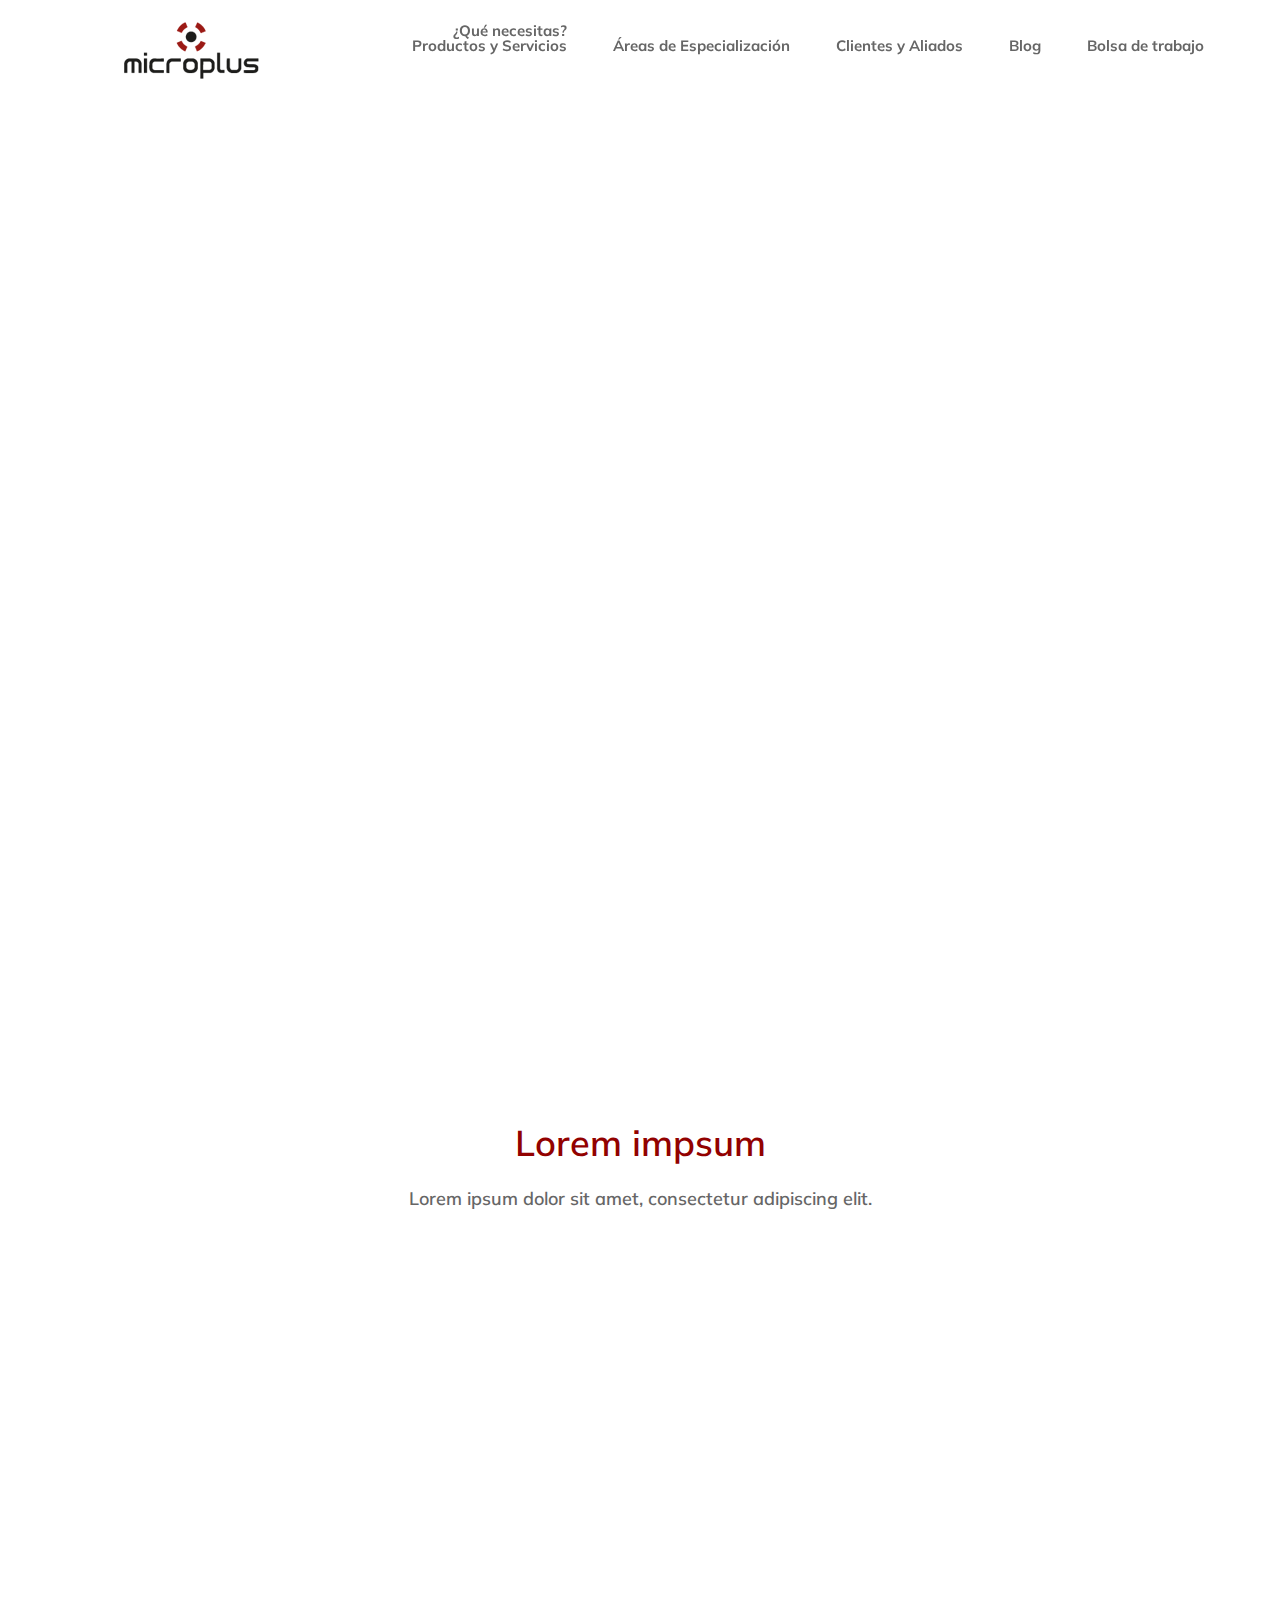
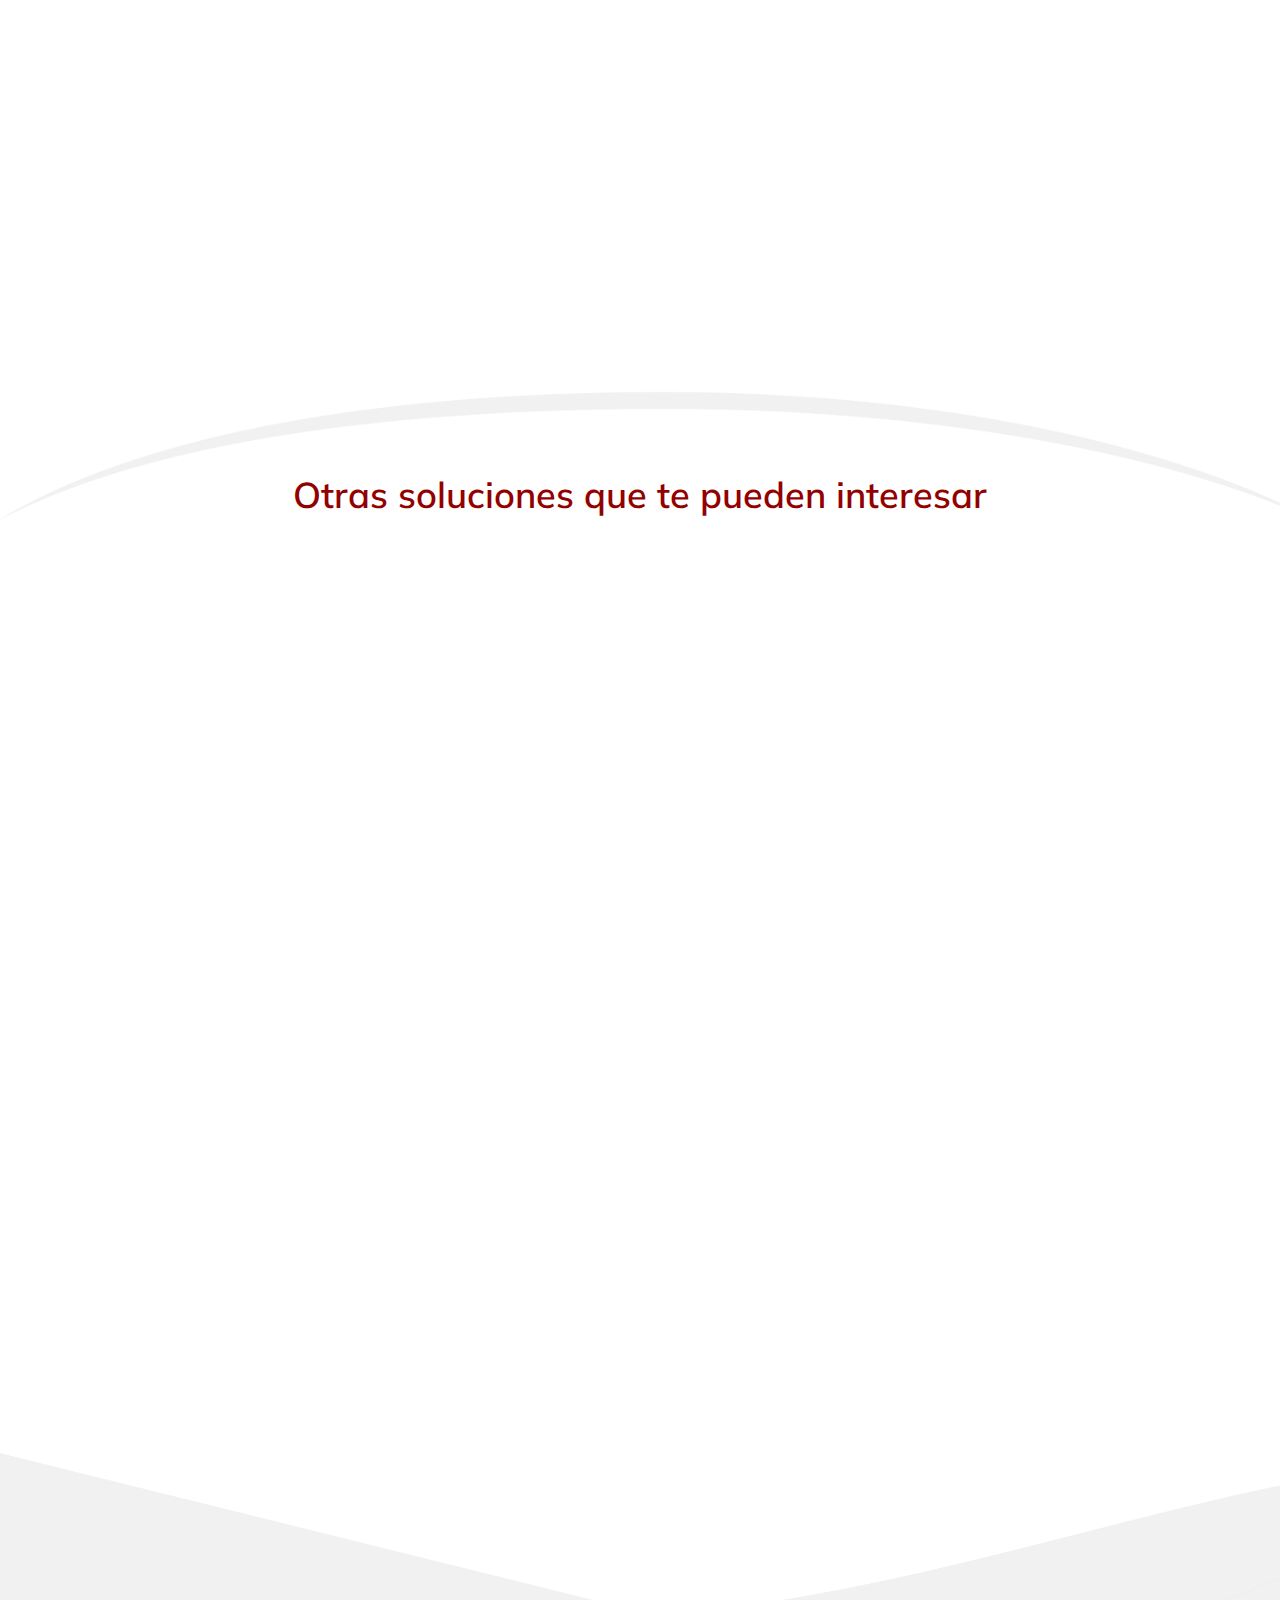
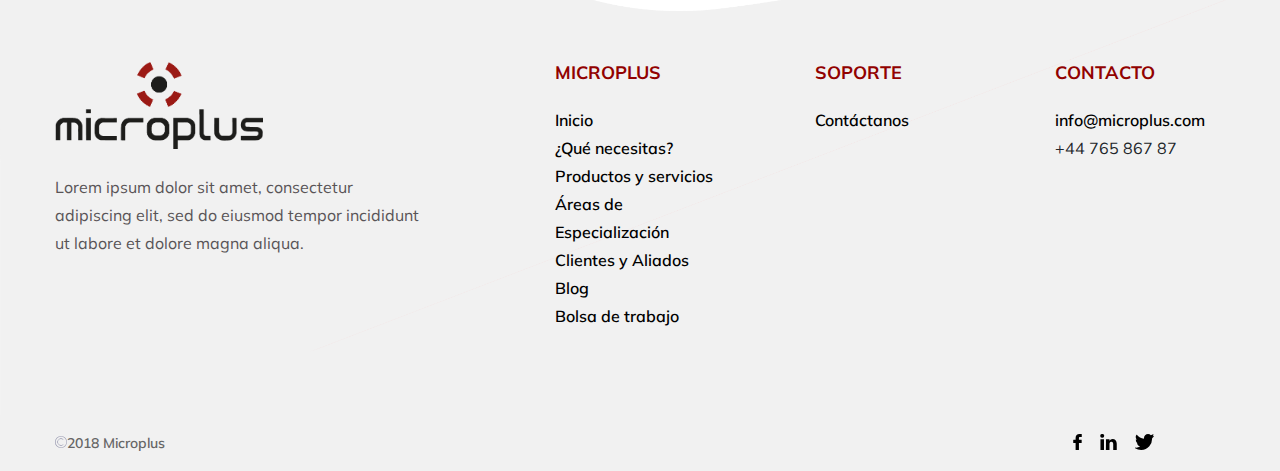
<file: services-05.html>
<!DOCTYPE html>
<html lang="en">
<head>
	<meta charset="UTF-8">
	<title>¿Qué necesitas?</title>
	<meta name="viewport" content="width=device-width, initial-scale=1, maximum-scale=1.5">
	<!-- Framework Css -->
	<link rel="stylesheet" type="text/css" href="assets/css/lib/bootstrap.min.css">
	<!-- Owl Carousel -->
	<link rel="stylesheet" type="text/css" href="assets/css/lib/owl.carousel.min.css">
	<!-- Slick Carousel -->
	<link rel="stylesheet" type="text/css" href="assets/css/lib/slick.css">
	<!-- Animation -->
	<link rel="stylesheet" type="text/css" href="assets/css/lib/animations.min.css">
	<!-- Google Font -->
	<link href="https://fonts.googleapis.com/css?family=Muli:300,400,400i,600,700,700i,800,900" rel="stylesheet">
	<!-- Style Theme -->
	<link rel="stylesheet" type="text/css" href="assets/css/style.css">
	<!-- Responsive Theme -->
	<link rel="stylesheet" type="text/css" href="assets/css/responsive.css">
</head>
<body class="about">
<div class="wrapper">
	<!--===================== Header ========================-->
	<header>
		<div class="container">
			<div class="row align-items-center">
				<div class="col-xl-3 col-lg-3 col-md-12 logo">
					<a href="index.html">
					</a>
				</div>
				<div class="col-xl-9 col-lg-9 col-md-12 text-right">
					<!--===================== Header Block ========================-->
					<div class="header-block">
						<ul class="nav-menu list-unstyled list-inline">
							<li class="list-inline-item"><a href="index.html#Quenecesitas">¿Qué necesitas?<br>Productos y Servicios</a></li>
							<li class="list-inline-item"><a href="specialization.html">Áreas de Especialización</a></li>
							<li class="list-inline-item top-sub-menu">
								<a href="index.html#Clientes" class='text-center'>Clientes y Aliados</a>
								<div class="sub-menu">
								</div><!--sub-menu-->
							</li><!--top-sub-menu"-->
							<li class="list-inline-item"><a href="blog-list.html">Blog</a></li>
							<li class="list-inline-item"><a href="job.html">Bolsa de trabajo</a></li>
						</ul>
					</div>
					<button class="mobile-btn">
						<span></span>
					</button>
					<!--===================== End of Header Block ========================-->
				</div>
			</div>
		</div>
	</header>
	<!--===================== End of Header ========================-->
	<!--===================== First Section ========================-->
	<div class="first-section animatedParent">
		<div class="container">
			<div class="row">
				<div class="col-xl-6 col-lg-6 col-md-6 col-12 animated bounceInLeft">
					<div class="text">
						<h1>Prevenir y detectar incidencias de forma inmediata</h1>
				<!--<span class="d-flex align-items-center"><b class="line">&nbsp;</b>Programación orientada a objetos<b class="line">&nbsp;</b></span>-->
					<!--<div class="row"> -->
							<!--<div class="col-xl-6 text-about">-->
								<h2 class="job-open">Lorem ipsum dolor sit amet</h2>
								<p>Lorem ipsum dolor sit amet, consectetur adipisicing elit, sed do eiusmod tempor incididunt ut labore et dolore magna aliqua. Ut enim ad minim veniam, quis nostrud exercitation ullamco laboris nisi ut aliquip ex ea commodo consequat. Duis aute irure dolor in reprehenderit in voluptate velit esse cillum dolore eu fugiat nulla pariatur. Excepteur sint occaecat cupidatat non proident, sunt in culpa qui officia deserunt mollit anim id est laborum.</p>
					<!--</div>-->
			<!--</div> -->
					</div>
				</div>
				<div class="col-xl-6 col-lg-6 col-md-6 col-12 animated bounceInRight position-relative">
					<img src="assets/img/services.jpg" alt="about-img">
				</div>
			</div>
		</div>
	<!--===================== End of First Section ========================-->
	<div class="container">
		<div class="row">
			<div class="col-xl-1"></div>
			<div class="col-xl-10 pr-2 pl-2 services-detail" >
				<div class="text-head text-center">
					<h2 class="h2-main">Lorem impsum</h2>
					<h5>Lorem ipsum dolor sit amet, consectetur adipiscing elit.</h5>
				</div><!--text-head-->
				<!--===================== Accordion ========================-->
				<div id="accordion" class="animatedParent">
					<!--===================== Accordion Content ========================-->
					<div class="accordion-content animated bounceInUp delay-250">
						<div class="accordion-header" id="headingOne">
							<button class="btn btn-link" data-toggle="collapse" data-target="#collapse1" aria-expanded="true" aria-controls="collapse1">¿Soy candidato para integrar tecnología en la estrategia de mi negocio?<svg version="1.1" id="Layer_14" xmlns="http://www.w3.org/2000/svg" xmlns:xlink="http://www.w3.org/1999/xlink" x="0px" y="0px" viewBox="0 0 100 100" style="enable-background:new 0 0 100 100;" xml:space="preserve"><style type="text/css">.st0{fill:transparent;}</style><g><circle class="st0" cx="49" cy="49" r="39"/><path d="M49,11c21,0,38,17,38,38S70,87,49,87S11,70,11,49S28,11,49,11 M49,9C26.9,9,9,26.9,9,49s17.9,40,40,40s40-17.9,40-40S71.1,9,49,9L49,9z"/></g><g><rect x="48.5" y="23.5" class="st0" width="1" height="47"/><path d="M49,24v46V24 M50,23h-2v48h2V23L50,23z"/></g><g><rect x="41.5" y="53.7" transform="matrix(0.7071 -0.7071 0.7071 0.7071 -32.9533 48.4436)" class="st0" width="1" height="20.7"/><polygon points="35.1,55.6 33.6,57.1 48.9,72.4 50.4,70.9 35.1,55.6 "/></g><g><rect x="45.7" y="63.5" transform="matrix(0.7071 -0.7071 0.7071 0.7071 -28.8528 58.3431)" class="st0" width="20.7" height="1"/><polygon points="62.9,55.6 47.6,70.9 49.1,72.4 64.4,57.1 62.9,55.6 "/></g></svg></button>
						</div>
						<div id="collapse1" class="collapse show" aria-labelledby="headingOne" data-parent="#accordion">
							<div class="accordion-body">
								<p>Lorem ipsum dolor sit amet, consectetur adipiscing elit, sed do eiusmod tempor incididunt ut labore et dolore magna aliqua. Ut enim ad minim veniam, quis nostrud exercitation ullamco laboris nisi ut aliquip ex ea commodo consequat. Duis aute irure dolor in reprehenderit in voluptate velit esse cillum dolore eu fugiat nulla pariatur. Excepteur sint occaecat cupidatat non proident, sunt in culpa qui officia deserunt mollit anim id est laborum.</p>
							</div>
						</div>
					</div>
					<!--===================== End of Accordion Content ========================-->
					<!--===================== Accordion Content ========================-->
					<div class="accordion-content animated bounceInUp delay-500">
						<div class="accordion-header" id="heading2">
							<button class="btn btn-link collapsed" data-toggle="collapse" data-target="#collapse2" aria-expanded="false" aria-controls="collapse2">¿Qué beneficios tendrá integrar tecnología en mi estrategia de negocios?<svg version="1.1" id="Layer_15" xmlns="http://www.w3.org/2000/svg" xmlns:xlink="http://www.w3.org/1999/xlink" x="0px" y="0px" viewBox="0 0 100 100" style="enable-background:new 0 0 100 100;" xml:space="preserve"><style type="text/css">.st0{fill:transparent;}</style><g><circle class="st0" cx="49" cy="49" r="39"/><path d="M49,11c21,0,38,17,38,38S70,87,49,87S11,70,11,49S28,11,49,11 M49,9C26.9,9,9,26.9,9,49s17.9,40,40,40s40-17.9,40-40S71.1,9,49,9L49,9z"/></g><g><rect x="48.5" y="23.5" class="st0" width="1" height="47"/><path d="M49,24v46V24 M50,23h-2v48h2V23L50,23z"/></g><g><rect x="41.5" y="53.7" transform="matrix(0.7071 -0.7071 0.7071 0.7071 -32.9533 48.4436)" class="st0" width="1" height="20.7"/><polygon points="35.1,55.6 33.6,57.1 48.9,72.4 50.4,70.9 35.1,55.6 "/></g><g><rect x="45.7" y="63.5" transform="matrix(0.7071 -0.7071 0.7071 0.7071 -28.8528 58.3431)" class="st0" width="20.7" height="1"/><polygon points="62.9,55.6 47.6,70.9 49.1,72.4 64.4,57.1 62.9,55.6 "/></g></svg></button>
						</div>
						<div id="collapse2" class="collapse" aria-labelledby="heading2" data-parent="#accordion">
							<div class="accordion-body">
								<p>Lorem ipsum dolor sit amet, consectetur adipiscing elit, sed do eiusmod tempor incididunt ut labore et dolore magna aliqua. Ut enim ad minim veniam, quis nostrud exercitation ullamco laboris nisi ut aliquip ex ea commodo consequat. Duis aute irure dolor in reprehenderit in voluptate velit esse cillum dolore eu fugiat nulla pariatur. Excepteur sint occaecat cupidatat non proident, sunt in culpa qui officia deserunt mollit anim id est laborum.</p>
							</div>
						</div>
					</div>
					<!--===================== End of Accordion Content ========================-->
					<!--===================== Accordion Content ========================-->
					<div class="accordion-content animated bounceInUp delay-750">
						<div class="accordion-header" id="heading3">
							<button class="btn btn-link collapsed" data-toggle="collapse" data-target="#collapse3" aria-expanded="false" aria-controls="collapse3">¿Cómo se lleva a cabo esta implementación?<svg version="1.1" id="Layer_17" xmlns="http://www.w3.org/2000/svg" xmlns:xlink="http://www.w3.org/1999/xlink" x="0px" y="0px" viewBox="0 0 100 100" style="enable-background:new 0 0 100 100;" xml:space="preserve"><style type="text/css">.st0{fill:transparent;}</style><g><circle class="st0" cx="49" cy="49" r="39"/><path d="M49,11c21,0,38,17,38,38S70,87,49,87S11,70,11,49S28,11,49,11 M49,9C26.9,9,9,26.9,9,49s17.9,40,40,40s40-17.9,40-40S71.1,9,49,9L49,9z"/></g><g><rect x="48.5" y="23.5" class="st0" width="1" height="47"/><path d="M49,24v46V24 M50,23h-2v48h2V23L50,23z"/></g><g><rect x="41.5" y="53.7" transform="matrix(0.7071 -0.7071 0.7071 0.7071 -32.9533 48.4436)" class="st0" width="1" height="20.7"/><polygon points="35.1,55.6 33.6,57.1 48.9,72.4 50.4,70.9 35.1,55.6 "/></g><g><rect x="45.7" y="63.5" transform="matrix(0.7071 -0.7071 0.7071 0.7071 -28.8528 58.3431)" class="st0" width="20.7" height="1"/><polygon points="62.9,55.6 47.6,70.9 49.1,72.4 64.4,57.1 62.9,55.6 "/></g></svg></button>
						</div>
						<div id="collapse3" class="collapse" aria-labelledby="heading3" data-parent="#accordion">
							<div class="accordion-body">
								<p>Lorem ipsum dolor sit amet, consectetur adipiscing elit, sed do eiusmod tempor incididunt ut labore et dolore magna aliqua. Ut enim ad minim veniam, quis nostrud exercitation ullamco laboris nisi ut aliquip ex ea commodo consequat. Duis aute irure dolor in reprehenderit in voluptate velit esse cillum dolore eu fugiat nulla pariatur. Excepteur sint occaecat cupidatat non proident, sunt in culpa qui officia deserunt mollit anim id est laborum.</p>
							</div>
						</div>
					</div>
					<!--===================== End of Accordion Content ========================-->
					<!--===================== Accordion Content ========================-->
					<div class="accordion-content animated bounceInUp delay-1000">
						<div class="accordion-header" id="heading4">
							<button class="btn btn-link collapsed" data-toggle="collapse" data-target="#collapse4" aria-expanded="false" aria-controls="collapse4">¿En cuanto tiempo podré ver resultados?<svg version="1.1" id="Layer_13" xmlns="http://www.w3.org/2000/svg" xmlns:xlink="http://www.w3.org/1999/xlink" x="0px" y="0px" viewBox="0 0 100 100" style="enable-background:new 0 0 100 100;" xml:space="preserve"><style type="text/css">.st0{fill:transparent;}</style><g><circle class="st0" cx="49" cy="49" r="39"/><path d="M49,11c21,0,38,17,38,38S70,87,49,87S11,70,11,49S28,11,49,11 M49,9C26.9,9,9,26.9,9,49s17.9,40,40,40s40-17.9,40-40S71.1,9,49,9L49,9z"/></g><g><rect x="48.5" y="23.5" class="st0" width="1" height="47"/><path d="M49,24v46V24 M50,23h-2v48h2V23L50,23z"/></g><g><rect x="41.5" y="53.7" transform="matrix(0.7071 -0.7071 0.7071 0.7071 -32.9533 48.4436)" class="st0" width="1" height="20.7"/><polygon points="35.1,55.6 33.6,57.1 48.9,72.4 50.4,70.9 35.1,55.6 "/></g><g><rect x="45.7" y="63.5" transform="matrix(0.7071 -0.7071 0.7071 0.7071 -28.8528 58.3431)" class="st0" width="20.7" height="1"/><polygon points="62.9,55.6 47.6,70.9 49.1,72.4 64.4,57.1 62.9,55.6 "/></g></svg></button>
						</div>
						<div id="collapse4" class="collapse" aria-labelledby="heading4" data-parent="#accordion">
							<div class="accordion-body">
								<p>Lorem ipsum dolor sit amet, consectetur adipiscing elit, sed do eiusmod tempor incididunt ut labore et dolore magna aliqua. Ut enim ad minim veniam, quis nostrud exercitation ullamco laboris nisi ut aliquip ex ea commodo consequat. Duis aute irure dolor in reprehenderit in voluptate velit esse cillum dolore eu fugiat nulla pariatur. Excepteur sint occaecat cupidatat non proident, sunt in culpa qui officia deserunt mollit anim id est laborum.</p>
							</div>
						</div>
					</div>
					<!--===================== End of Accordion Content ========================-->
				</div>
				<!--===================== End of Accordion ========================-->
			</div>
			<div class="col-xl-1"></div>
		</div>
	</div>

	<!--===================== Price Plan Wrapper ========================-->
	<div class="price-plan-block">
		<div class="container">
			<div class="row">
				<div class="text-center col-xl-8 offset-xl-2 col-md-8 offset-md-4 col-sm-5 offset-sm-4">
					<h2 class="h2-main ">Otras soluciones que te pueden interesar</h2>
				</div><!--text-head-->
			</div>
			<div class="row justify-content-center animatedParent">
				<div class="col-xl-3 col-lg-6 col-md-6 custom animated bounceInLeft delay-250">
					<div class="price-plan-item-inside">
						<div class="price-plan-icon-wrap plan-item-icon-1">
							<img class="price-plan-item-icon" src="assets/img/laptop-1.svg" alt="images">
						</div>
						<h4>Maximizar la vida útil de mis equipos y garantizar su operación</h4>
						<p class="price-plan-text-1">Lorem ipsum dolor sit amet, consectetur adipiscing elit.</p>
						<h3>Lorem ipsum</h3>
						<p class="price-plan-text-2">Lorem ipsum<br>Lorem ipsum <br>Lorem ipsum </p>
						<a href="services-06.html" class="see-brd-btn">Saber más</a>
					</div>
				</div>
				<div class="col-xl-3 col-lg-6 col-md-6 custom animated bounceInLeft delay-500">
					<div class="price-plan-item-inside">
						<div class="price-plan-icon-wrap">
							<img class="price-plan-item-icon" src="assets/img/business strategy.svg" alt="images">
						</div>
						<h4>Integrar tecnología en mi estrategia de negocio</h4>
						<p class="price-plan-text-1">Lorem ipsum dolor sit amet, consectetur adipiscing elit.</p>
						<h3>Lorem ipsum</h3>
						<p class="price-plan-text-2">Lorem ipsum<br>Lorem ipsum <br>Lorem ipsum </p>
						<a href="services-01.html" class="see-brd-btn">Saber más</a>
					</div>
				</div>
				<div class="col-xl-3 col-lg-6 col-md-6 custom animated bounceInRight delay-250">
					<div class="price-plan-item-inside">
						<div class="price-plan-icon-wrap">
							<img class="price-plan-item-icon" src="assets/img/group-1.svg" alt="images">
						</div>
						<h4>Expertos que implementen proyectos de TI</h4>
						<p class="price-plan-text-1">Lorem ipsum dolor sit amet, consectetur adipiscing elit.</p>
						<h3>Lorem ipsum</h3>
						<p class="price-plan-text-2">Lorem ipsum<br>Lorem ipsum <br>Lorem ipsum </p>
						<a href="services-02.html" class="see-brd-btn">Saber más</a>
					</div>
				</div>
				<div class="col-xl-3 col-lg-6 col-md-6 custom animated bounceInRight delay-500">
					<div class="price-plan-item-inside">
						<div class="price-plan-icon-wrap">
							<img class="price-plan-item-icon" src="assets/img/directions.svg" alt="images">
						</div>
						<h4>Canalizar y dar seguimiento a conflictos en los procesos</h4>
						<p class="price-plan-text-1">Lorem ipsum dolor sit amet, consectetur adipiscing elit.</p>
						<h3>Lorem ipsum</h3>
						<p class="price-plan-text-2">Lorem ipsum<br>Lorem ipsum <br>Lorem ipsum </p>
						<a href="services-03.html" class="see-brd-btn">Saber más</a>
					</div>
				</div>
			</div>
		</div>
	</div>
	<!--===================== End of Price Plan Wrapper ========================-->

	<!--===================== Footer ========================-->
	<footer>
		<div class="container">
			<div class="row footer-menu-wrap">
				<div class="col-xl-4 col-lg-4 col-md-6 col-12">
					<div class="logo">
						<a href="/"><img src="assets/img/footer-logo.png" alt="images"></a>
						<p>Lorem ipsum dolor sit amet, consectetur adipiscing elit, sed do eiusmod tempor incididunt ut labore et dolore magna aliqua.</p>
					</div>
				</div>
				<div class="col-xl-3 col-lg-3 col-md-6 col-12">
					<div class="inside-column">
						<h4 class="title">Microplus</h4>
						<ul class="list-unstyled">
							<li><a href="index.html">Inicio</a></li>
							<li><a href="index.html#Quenecesitas">¿Qué necesitas? Productos y servicios</a></li>
							<li><a href="specialization.html">Áreas de Especialización</a></li>
							<li><a href="index.html#Clientes">Clientes y Aliados</a></li>
							<li><a href="blog-list.html">Blog</a></li>
							<li><a href="job.html">Bolsa de trabajo</a></li>
						</ul>
					</div>
				</div>
				<div class="col-xl-3 col-lg-2 col-md-6 col-12">
					<div class="inside">
						<h4 class="title">Soporte</h4>
						<ul class="list-unstyled">
							<li><a href="contact.html">Contáctanos</a></li>
							<li><a href="faq.html"></a></li>
						</ul>
					</div>
				</div>
				<div class="col-xl-2 col-lg-3 col-md-6 col-12">
					<h4 class="title">Contacto</h4>
					<ul class="list-unstyled">
						<li><a href="#">info@microplus.com</a></li>
						<li>+44 765 867 87</li>
					</ul>
				</div>
			</div>
		</div>
		<!--===================== Copyright ========================-->
		<div class="copyright">
			<div class="container">
				<div class="row align-items-center">
					<div class="col-md-6 col-6">
						<p><img class="svg social-link" src="assets/img/copyright.svg" alt="images">2018 Microplus</p>
					</div>
					<div class="col-md-6 col-6">
						<div class="footer-social-wrapper">
							<a href="https://www.facebook.com/micropluscs">
								<svg xmlns="http://www.w3.org/2000/svg" width="9" height="16" viewBox="0 0 16 30">
									<path id="f" class="cls-1" d="M2246.4,13660h-3.84c-4.31,0-7.1,2.9-7.1,7.4v3.4h-3.86a0.622,0.622,0,0,0-.6.6v4.9a0.561,0.561,0,0,0,.6.6h3.86v12.5a0.624,0.624,0,0,0,.61.6h5.03a0.622,0.622,0,0,0,.6-0.6v-12.5h4.51a0.564,0.564,0,0,0,.61-0.6v-4.9a0.453,0.453,0,0,0-.18-0.4,0.666,0.666,0,0,0-.42-0.2h-4.52v-2.9c0-1.4.33-2.1,2.11-2.1h2.59a0.622,0.622,0,0,0,.6-0.6v-4.6A0.622,0.622,0,0,0,2246.4,13660Z" transform="translate(-2231 -13660)"></path>
								</svg>
							</a>
							<a href="https://www.linkedin.com/company/microplus-c%C3%B3mputo-y-servicios/">
								<svg xmlns="http://www.w3.org/2000/svg" width="17" height="16" viewBox="0 0 32 31">
									<path id="in" class="cls-1" d="M2329,13679v12h-6.86v-11.2c0-2.8-.99-4.7-3.47-4.7a3.781,3.781,0,0,0-3.52,2.5,5.146,5.146,0,0,0-.23,1.7v11.7h-6.86s0.09-19,0-20.9h6.86v2.9c-0.01.1-.03,0.1-0.05,0.1h0.05v-0.1a6.812,6.812,0,0,1,6.18-3.4C2325.62,13669.6,2329,13672.6,2329,13679Zm-28.12-19a3.622,3.622,0,0,0-3.88,3.6,3.567,3.567,0,0,0,3.79,3.6h0.05A3.609,3.609,0,1,0,2300.88,13660Zm-3.47,31h6.86v-20.9h-6.86v20.9Z" transform="translate(-2297 -13660)"></path>
								</svg>
							</a>
							<a href="https://twitter.com/MicroplusCyServ">
								<svg xmlns="http://www.w3.org/2000/svg" width="19" height="16" viewBox="0 0 37 31">
									<path id="t" class="cls-1" d="M2477.16,13663.6a11.4,11.4,0,0,1-1.79.6,7.626,7.626,0,0,0,1.61-2.9,0.513,0.513,0,0,0-.19-0.6,0.583,0.583,0,0,0-.68-0.1,12.96,12.96,0,0,1-4.16,1.7,7.79,7.79,0,0,0-5.56-2.3,8.016,8.016,0,0,0-7.95,8.1,10.152,10.152,0,0,0,.07,1.1,20.1,20.1,0,0,1-13.96-7.6,0.5,0.5,0,0,0-.51-0.2,0.518,0.518,0,0,0-.47.3,8.22,8.22,0,0,0,.82,9.3,4.52,4.52,0,0,1-1.07-.5,0.445,0.445,0,0,0-.58.1,0.589,0.589,0,0,0-.3.5v0.1a8.331,8.331,0,0,0,3.89,7,1.329,1.329,0,0,0-.61-0.1,0.442,0.442,0,0,0-.56.2,0.616,0.616,0,0,0-.12.6,8.051,8.051,0,0,0,5.82,5.4,13.329,13.329,0,0,1-7.51,2.2,9.421,9.421,0,0,1-1.68-.1,0.608,0.608,0,0,0-.64.4,0.563,0.563,0,0,0,.24.7,20.894,20.894,0,0,0,11.59,3.5,20.343,20.343,0,0,0,15.96-7.2,23.09,23.09,0,0,0,5.54-14.8c0-.2-0.01-0.4-0.01-0.7a14.182,14.182,0,0,0,3.55-3.8,0.729,0.729,0,0,0-.04-0.8A0.6,0.6,0,0,0,2477.16,13663.6Z" transform="translate(-2441 -13660)"></path>
								</svg>
							</a>
						</div>
					</div>
				</div>
			</div>
		</div>
		<!--===================== End of Copyright ========================-->
	</footer>
	<!--===================== End of Footer ========================-->
</div><!--wrapper-->
<script src="assets/js/lib/jquery-3.2.1.js"></script>
<script src="assets/js/lib/popper.min.js"></script>
<script src="assets/js/lib/bootstrap.min.js"></script>
<script src="assets/js/lib/owl.carousel.min.js"></script>
<script src="assets/js/lib/masonry.pkgd.min.js"></script>
<script src="assets/js/lib/slick.min.js"></script>
<script src="assets/js/lib/css3-animate-it.js"></script>
<script src="assets/js/main.js"></script>
</body>
</html>
</file>
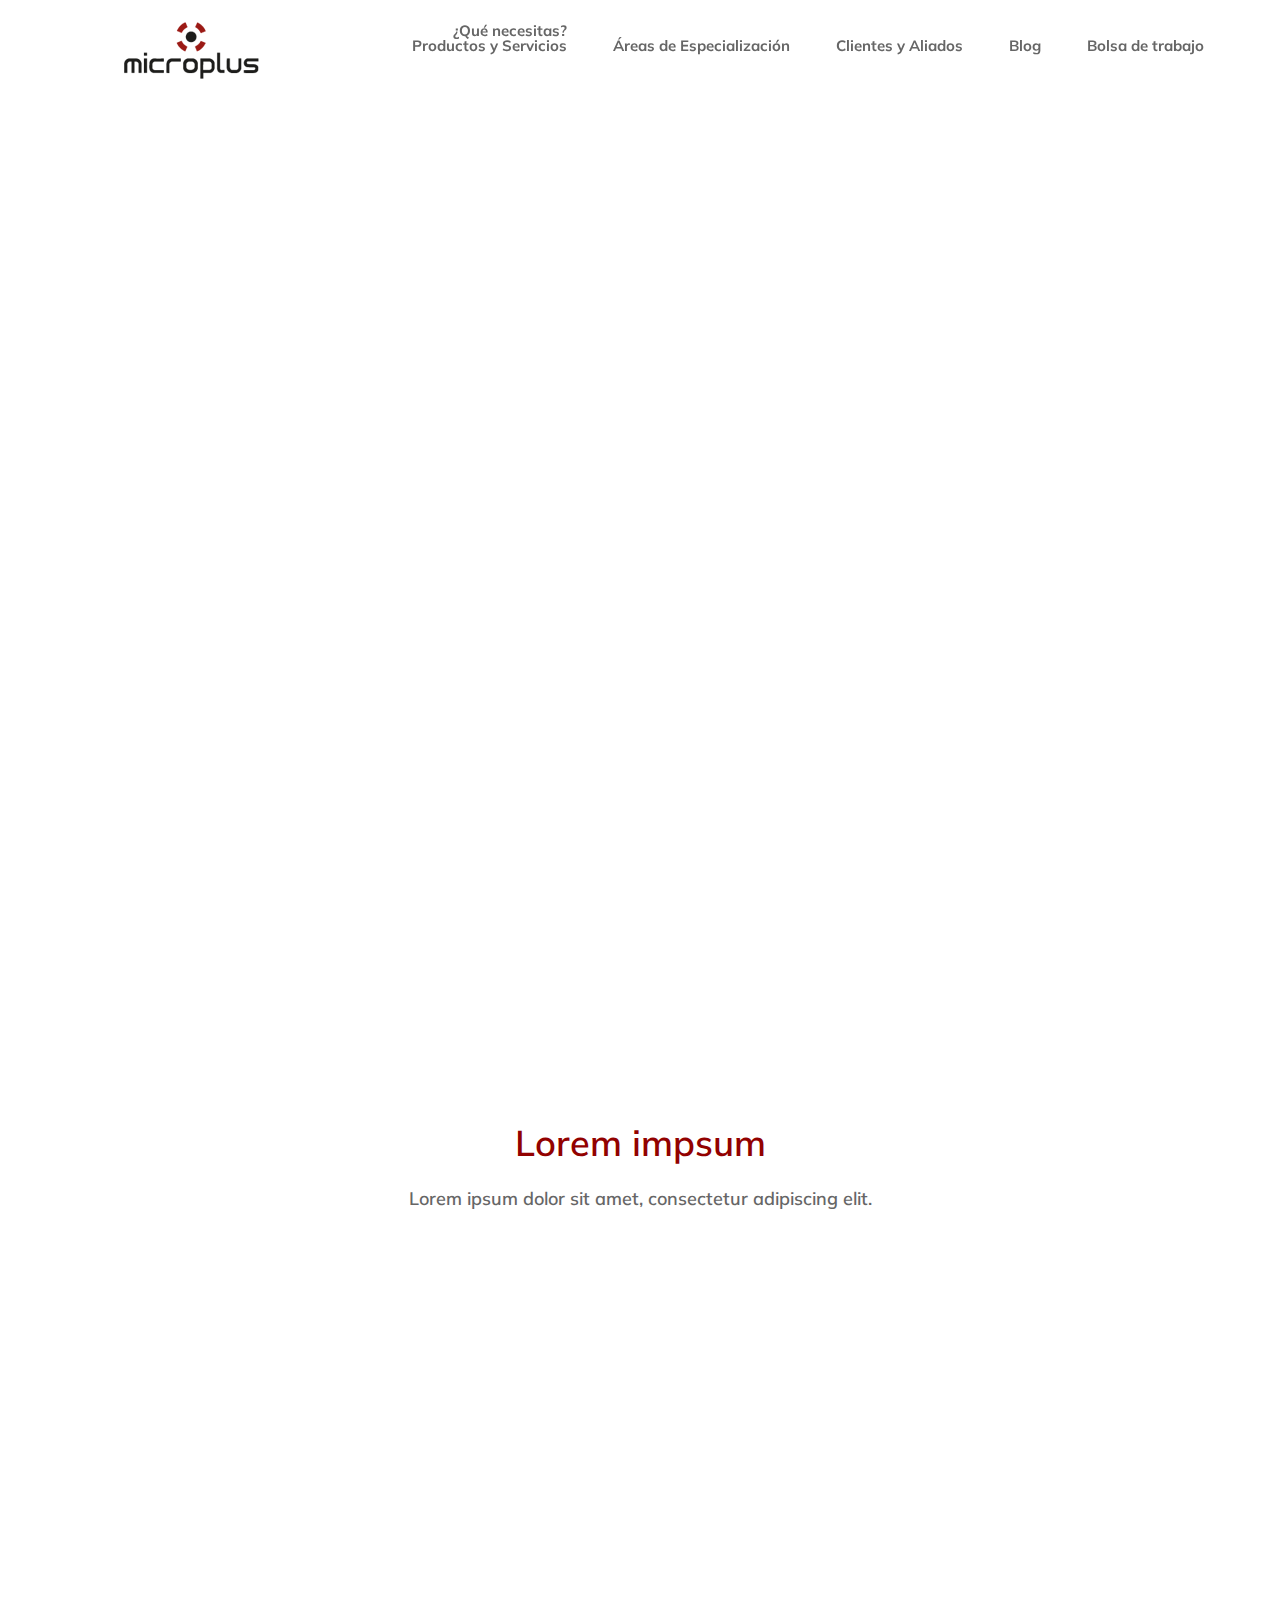
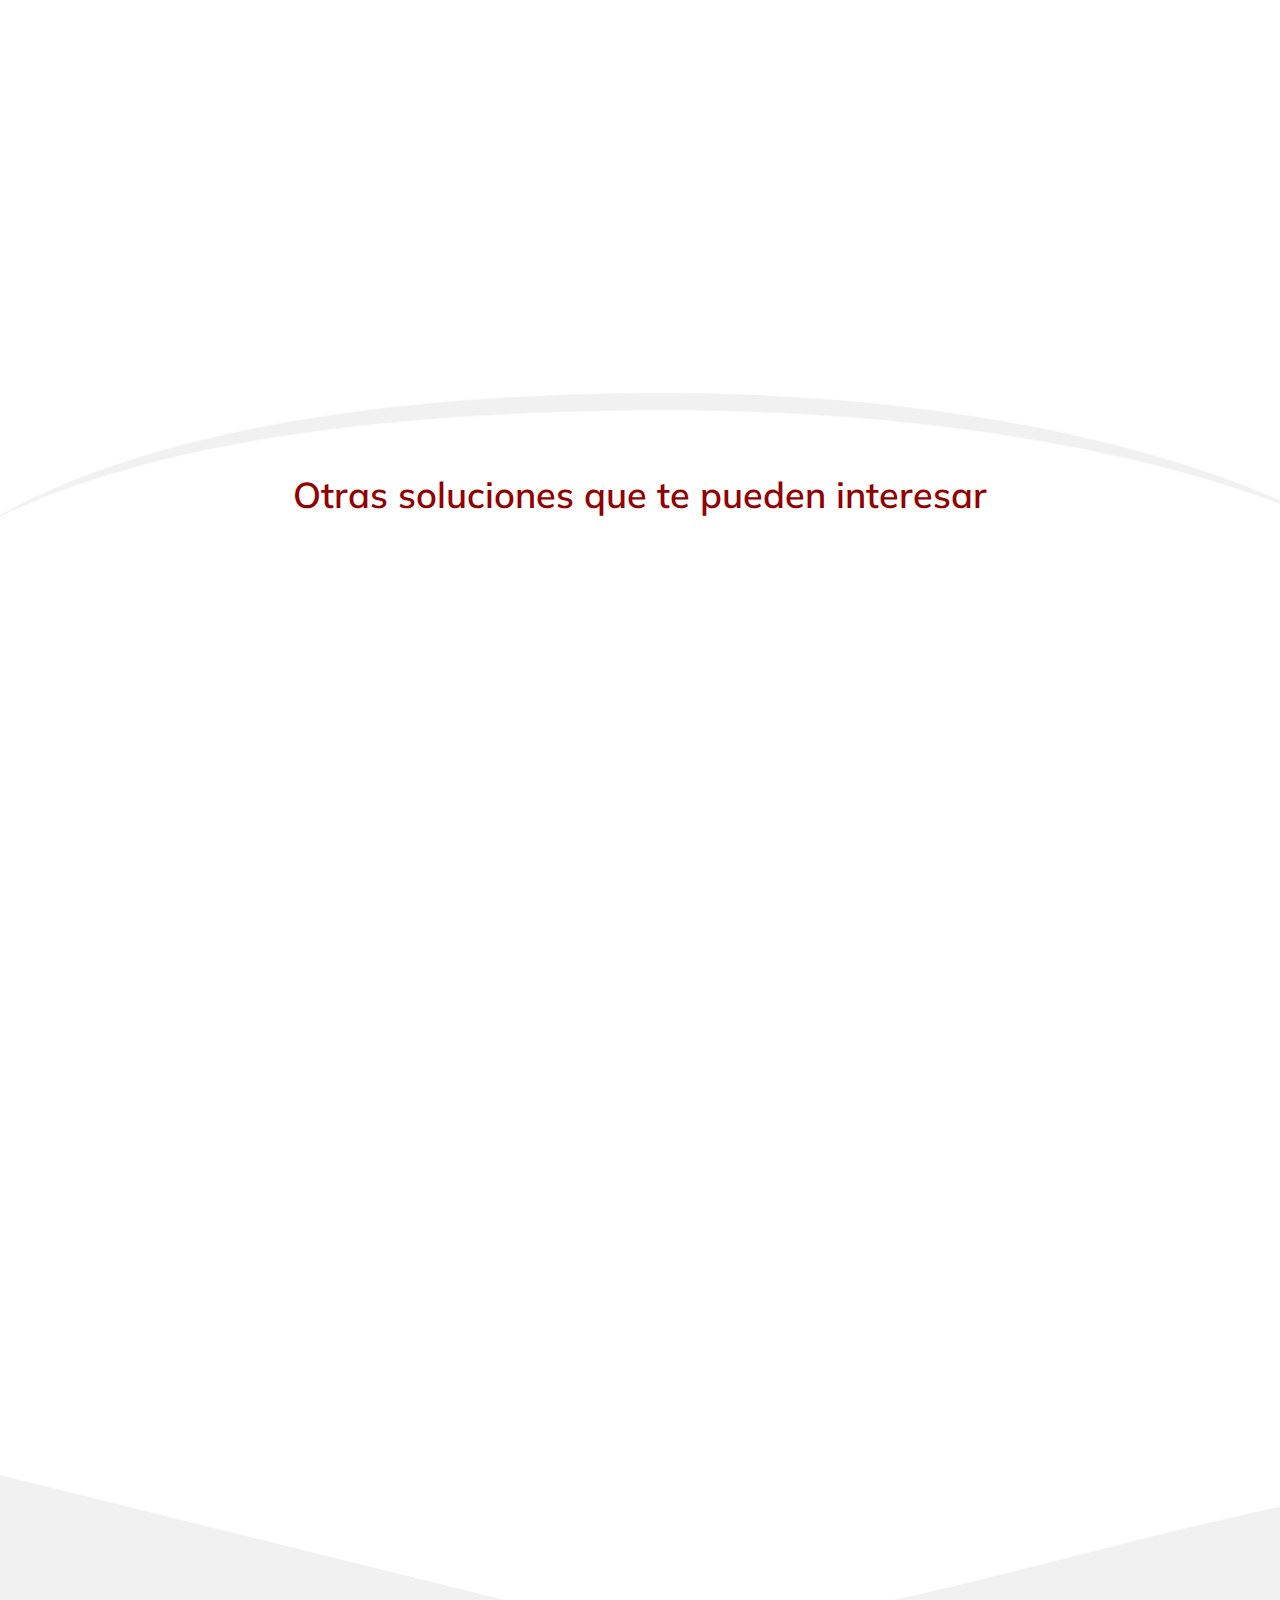
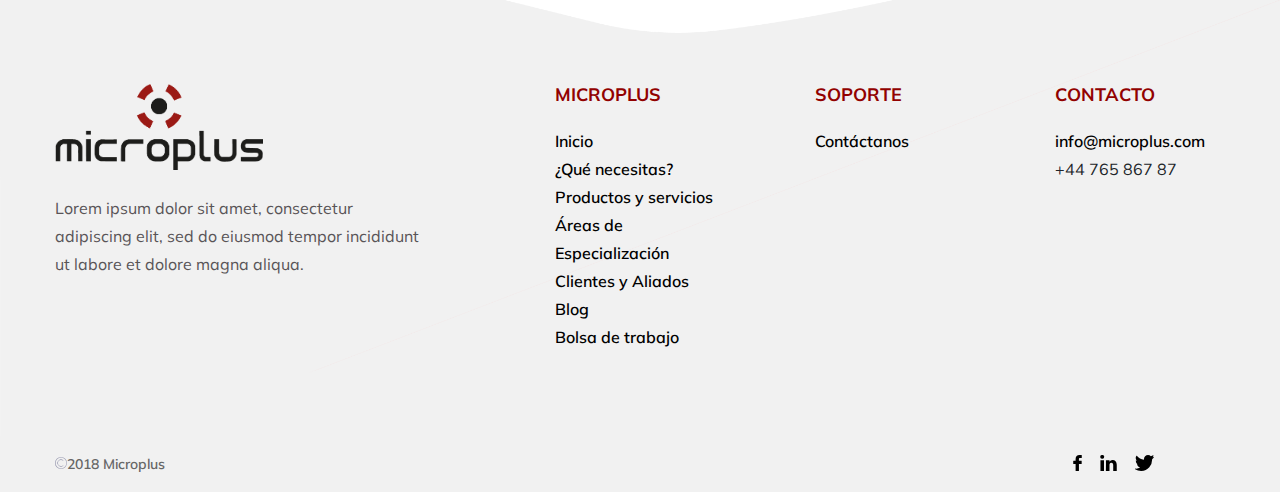
<file: services-06.html>
<!DOCTYPE html>
<html lang="en">
<head>
	<meta charset="UTF-8">
	<title>¿Qué necesitas?</title>
	<meta name="viewport" content="width=device-width, initial-scale=1, maximum-scale=1.5">
	<!-- Framework Css -->
	<link rel="stylesheet" type="text/css" href="assets/css/lib/bootstrap.min.css">
	<!-- Owl Carousel -->
	<link rel="stylesheet" type="text/css" href="assets/css/lib/owl.carousel.min.css">
	<!-- Slick Carousel -->
	<link rel="stylesheet" type="text/css" href="assets/css/lib/slick.css">
	<!-- Animation -->
	<link rel="stylesheet" type="text/css" href="assets/css/lib/animations.min.css">
	<!-- Google Font -->
	<link href="https://fonts.googleapis.com/css?family=Muli:300,400,400i,600,700,700i,800,900" rel="stylesheet">
	<!-- Style Theme -->
	<link rel="stylesheet" type="text/css" href="assets/css/style.css">
	<!-- Responsive Theme -->
	<link rel="stylesheet" type="text/css" href="assets/css/responsive.css">
</head>
<body class="about">
<div class="wrapper">
	<!--===================== Header ========================-->
	<header>
		<div class="container">
			<div class="row align-items-center">
				<div class="col-xl-3 col-lg-3 col-md-12 logo">
					<a href="index.html">
					</a>
				</div>
				<div class="col-xl-9 col-lg-9 col-md-12 text-right">
					<!--===================== Header Block ========================-->
					<div class="header-block">
						<ul class="nav-menu list-unstyled list-inline">
							<li class="list-inline-item"><a href="index.html#Quenecesitas">¿Qué necesitas?<br>Productos y Servicios</a></li>
							<li class="list-inline-item"><a href="specialization.html">Áreas de Especialización</a></li>
							<li class="list-inline-item top-sub-menu">
								<a href="index.html#Clientes" class='text-center'>Clientes y Aliados</a>
							</li><!--top-sub-menu"-->
							<li class="list-inline-item"><a href="blog-list.html">Blog</a></li>
							<li class="list-inline-item"><a href="job.html">Bolsa de trabajo</a></li>
						</ul>
					</div>
					<button class="mobile-btn">
						<span></span>
					</button>
					<!--===================== End of Header Block ========================-->
				</div>
			</div>
		</div>
	</header>
	<!--===================== End of Header ========================-->
	<!--===================== First Section ========================-->
	<div class="first-section animatedParent">
		<div class="container">
			<div class="row">
				<div class="col-xl-6 col-lg-6 col-md-6 col-12 animated bounceInLeft">
					<div class="text">
						<h1>Maximizar la vida útil de mis equipos y garantizar su operación</h1>
				<!--<span class="d-flex align-items-center"><b class="line">&nbsp;</b>Programación orientada a objetos<b class="line">&nbsp;</b></span>-->
					<!--<div class="row"> -->
							<!--<div class="col-xl-6 text-about">-->
								<h2 class="job-open">Lorem ipsum dolor sit amet</h2>
								<p>Lorem ipsum dolor sit amet, consectetur adipisicing elit, sed do eiusmod tempor incididunt ut labore et dolore magna aliqua. Ut enim ad minim veniam, quis nostrud exercitation ullamco laboris nisi ut aliquip ex ea commodo consequat. Duis aute irure dolor in reprehenderit in voluptate velit esse cillum dolore eu fugiat nulla pariatur. Excepteur sint occaecat cupidatat non proident, sunt in culpa qui officia deserunt mollit anim id est laborum.</p>
					<!--</div>-->
			<!--</div> -->
					</div>
				</div>
				<div class="col-xl-6 col-lg-6 col-md-6 col-12 animated bounceInRight position-relative">
					<img src="assets/img/services.jpg" alt="about-img">
				</div>
			</div>
		</div>
	<!--===================== End of First Section ========================-->
	<div class="container">
		<div class="row">
			<div class="col-xl-1"></div>
			<div class="col-xl-10 pr-2 pl-2 services-detail" >
				<div class="text-head text-center">
					<h2 class="h2-main">Lorem impsum</h2>
					<h5>Lorem ipsum dolor sit amet, consectetur adipiscing elit.</h5>
				</div><!--text-head-->
				<!--===================== Accordion ========================-->
				<div id="accordion" class="animatedParent">
					<!--===================== Accordion Content ========================-->
					<div class="accordion-content animated bounceInUp delay-250">
						<div class="accordion-header" id="headingOne">
							<button class="btn btn-link" data-toggle="collapse" data-target="#collapse1" aria-expanded="true" aria-controls="collapse1">¿Soy candidato para integrar tecnología en la estrategia de mi negocio?<svg version="1.1" id="Layer_14" xmlns="http://www.w3.org/2000/svg" xmlns:xlink="http://www.w3.org/1999/xlink" x="0px" y="0px" viewBox="0 0 100 100" style="enable-background:new 0 0 100 100;" xml:space="preserve"><style type="text/css">.st0{fill:transparent;}</style><g><circle class="st0" cx="49" cy="49" r="39"/><path d="M49,11c21,0,38,17,38,38S70,87,49,87S11,70,11,49S28,11,49,11 M49,9C26.9,9,9,26.9,9,49s17.9,40,40,40s40-17.9,40-40S71.1,9,49,9L49,9z"/></g><g><rect x="48.5" y="23.5" class="st0" width="1" height="47"/><path d="M49,24v46V24 M50,23h-2v48h2V23L50,23z"/></g><g><rect x="41.5" y="53.7" transform="matrix(0.7071 -0.7071 0.7071 0.7071 -32.9533 48.4436)" class="st0" width="1" height="20.7"/><polygon points="35.1,55.6 33.6,57.1 48.9,72.4 50.4,70.9 35.1,55.6 "/></g><g><rect x="45.7" y="63.5" transform="matrix(0.7071 -0.7071 0.7071 0.7071 -28.8528 58.3431)" class="st0" width="20.7" height="1"/><polygon points="62.9,55.6 47.6,70.9 49.1,72.4 64.4,57.1 62.9,55.6 "/></g></svg></button>
						</div>
						<div id="collapse1" class="collapse show" aria-labelledby="headingOne" data-parent="#accordion">
							<div class="accordion-body">
								<p>Lorem ipsum dolor sit amet, consectetur adipiscing elit, sed do eiusmod tempor incididunt ut labore et dolore magna aliqua. Ut enim ad minim veniam, quis nostrud exercitation ullamco laboris nisi ut aliquip ex ea commodo consequat. Duis aute irure dolor in reprehenderit in voluptate velit esse cillum dolore eu fugiat nulla pariatur. Excepteur sint occaecat cupidatat non proident, sunt in culpa qui officia deserunt mollit anim id est laborum.</p>
							</div>
						</div>
					</div>
					<!--===================== End of Accordion Content ========================-->
					<!--===================== Accordion Content ========================-->
					<div class="accordion-content animated bounceInUp delay-500">
						<div class="accordion-header" id="heading2">
							<button class="btn btn-link collapsed" data-toggle="collapse" data-target="#collapse2" aria-expanded="false" aria-controls="collapse2">¿Qué beneficios tendrá integrar tecnología en mi estrategia de negocios?<svg version="1.1" id="Layer_15" xmlns="http://www.w3.org/2000/svg" xmlns:xlink="http://www.w3.org/1999/xlink" x="0px" y="0px" viewBox="0 0 100 100" style="enable-background:new 0 0 100 100;" xml:space="preserve"><style type="text/css">.st0{fill:transparent;}</style><g><circle class="st0" cx="49" cy="49" r="39"/><path d="M49,11c21,0,38,17,38,38S70,87,49,87S11,70,11,49S28,11,49,11 M49,9C26.9,9,9,26.9,9,49s17.9,40,40,40s40-17.9,40-40S71.1,9,49,9L49,9z"/></g><g><rect x="48.5" y="23.5" class="st0" width="1" height="47"/><path d="M49,24v46V24 M50,23h-2v48h2V23L50,23z"/></g><g><rect x="41.5" y="53.7" transform="matrix(0.7071 -0.7071 0.7071 0.7071 -32.9533 48.4436)" class="st0" width="1" height="20.7"/><polygon points="35.1,55.6 33.6,57.1 48.9,72.4 50.4,70.9 35.1,55.6 "/></g><g><rect x="45.7" y="63.5" transform="matrix(0.7071 -0.7071 0.7071 0.7071 -28.8528 58.3431)" class="st0" width="20.7" height="1"/><polygon points="62.9,55.6 47.6,70.9 49.1,72.4 64.4,57.1 62.9,55.6 "/></g></svg></button>
						</div>
						<div id="collapse2" class="collapse" aria-labelledby="heading2" data-parent="#accordion">
							<div class="accordion-body">
								<p>Lorem ipsum dolor sit amet, consectetur adipiscing elit, sed do eiusmod tempor incididunt ut labore et dolore magna aliqua. Ut enim ad minim veniam, quis nostrud exercitation ullamco laboris nisi ut aliquip ex ea commodo consequat. Duis aute irure dolor in reprehenderit in voluptate velit esse cillum dolore eu fugiat nulla pariatur. Excepteur sint occaecat cupidatat non proident, sunt in culpa qui officia deserunt mollit anim id est laborum.</p>
							</div>
						</div>
					</div>
					<!--===================== End of Accordion Content ========================-->
					<!--===================== Accordion Content ========================-->
					<div class="accordion-content animated bounceInUp delay-750">
						<div class="accordion-header" id="heading3">
							<button class="btn btn-link collapsed" data-toggle="collapse" data-target="#collapse3" aria-expanded="false" aria-controls="collapse3">¿Cómo se lleva a cabo esta implementación?<svg version="1.1" id="Layer_17" xmlns="http://www.w3.org/2000/svg" xmlns:xlink="http://www.w3.org/1999/xlink" x="0px" y="0px" viewBox="0 0 100 100" style="enable-background:new 0 0 100 100;" xml:space="preserve"><style type="text/css">.st0{fill:transparent;}</style><g><circle class="st0" cx="49" cy="49" r="39"/><path d="M49,11c21,0,38,17,38,38S70,87,49,87S11,70,11,49S28,11,49,11 M49,9C26.9,9,9,26.9,9,49s17.9,40,40,40s40-17.9,40-40S71.1,9,49,9L49,9z"/></g><g><rect x="48.5" y="23.5" class="st0" width="1" height="47"/><path d="M49,24v46V24 M50,23h-2v48h2V23L50,23z"/></g><g><rect x="41.5" y="53.7" transform="matrix(0.7071 -0.7071 0.7071 0.7071 -32.9533 48.4436)" class="st0" width="1" height="20.7"/><polygon points="35.1,55.6 33.6,57.1 48.9,72.4 50.4,70.9 35.1,55.6 "/></g><g><rect x="45.7" y="63.5" transform="matrix(0.7071 -0.7071 0.7071 0.7071 -28.8528 58.3431)" class="st0" width="20.7" height="1"/><polygon points="62.9,55.6 47.6,70.9 49.1,72.4 64.4,57.1 62.9,55.6 "/></g></svg></button>
						</div>
						<div id="collapse3" class="collapse" aria-labelledby="heading3" data-parent="#accordion">
							<div class="accordion-body">
								<p>Lorem ipsum dolor sit amet, consectetur adipiscing elit, sed do eiusmod tempor incididunt ut labore et dolore magna aliqua. Ut enim ad minim veniam, quis nostrud exercitation ullamco laboris nisi ut aliquip ex ea commodo consequat. Duis aute irure dolor in reprehenderit in voluptate velit esse cillum dolore eu fugiat nulla pariatur. Excepteur sint occaecat cupidatat non proident, sunt in culpa qui officia deserunt mollit anim id est laborum.</p>
							</div>
						</div>
					</div>
					<!--===================== End of Accordion Content ========================-->
					<!--===================== Accordion Content ========================-->
					<div class="accordion-content animated bounceInUp delay-1000">
						<div class="accordion-header" id="heading4">
							<button class="btn btn-link collapsed" data-toggle="collapse" data-target="#collapse4" aria-expanded="false" aria-controls="collapse4">¿En cuanto tiempo podré ver resultados?<svg version="1.1" id="Layer_13" xmlns="http://www.w3.org/2000/svg" xmlns:xlink="http://www.w3.org/1999/xlink" x="0px" y="0px" viewBox="0 0 100 100" style="enable-background:new 0 0 100 100;" xml:space="preserve"><style type="text/css">.st0{fill:transparent;}</style><g><circle class="st0" cx="49" cy="49" r="39"/><path d="M49,11c21,0,38,17,38,38S70,87,49,87S11,70,11,49S28,11,49,11 M49,9C26.9,9,9,26.9,9,49s17.9,40,40,40s40-17.9,40-40S71.1,9,49,9L49,9z"/></g><g><rect x="48.5" y="23.5" class="st0" width="1" height="47"/><path d="M49,24v46V24 M50,23h-2v48h2V23L50,23z"/></g><g><rect x="41.5" y="53.7" transform="matrix(0.7071 -0.7071 0.7071 0.7071 -32.9533 48.4436)" class="st0" width="1" height="20.7"/><polygon points="35.1,55.6 33.6,57.1 48.9,72.4 50.4,70.9 35.1,55.6 "/></g><g><rect x="45.7" y="63.5" transform="matrix(0.7071 -0.7071 0.7071 0.7071 -28.8528 58.3431)" class="st0" width="20.7" height="1"/><polygon points="62.9,55.6 47.6,70.9 49.1,72.4 64.4,57.1 62.9,55.6 "/></g></svg></button>
						</div>
						<div id="collapse4" class="collapse" aria-labelledby="heading4" data-parent="#accordion">
							<div class="accordion-body">
								<p>Lorem ipsum dolor sit amet, consectetur adipiscing elit, sed do eiusmod tempor incididunt ut labore et dolore magna aliqua. Ut enim ad minim veniam, quis nostrud exercitation ullamco laboris nisi ut aliquip ex ea commodo consequat. Duis aute irure dolor in reprehenderit in voluptate velit esse cillum dolore eu fugiat nulla pariatur. Excepteur sint occaecat cupidatat non proident, sunt in culpa qui officia deserunt mollit anim id est laborum.</p>
							</div>
						</div>
					</div>
					<!--===================== End of Accordion Content ========================-->
				</div>
				<!--===================== End of Accordion ========================-->
			</div>
			<div class="col-xl-1"></div>
		</div>
	</div>

	<!--===================== Price Plan Wrapper ========================-->
	<div class="price-plan-block">
		<div class="container">
			<div class="row">
				<div class="text-center col-xl-8 offset-xl-2 col-md-8 offset-md-4 col-sm-5 offset-sm-4">
					<h2 class="h2-main ">Otras soluciones que te pueden interesar</h2>
				</div><!--text-head-->
			</div>
			<div class="row justify-content-center animatedParent">
				<div class="col-xl-3 col-lg-6 col-md-6 custom animated bounceInLeft delay-250">
					<div class="price-plan-item-inside">
						<div class="price-plan-icon-wrap plan-item-icon-1">
							<img class="price-plan-item-icon" src="assets/img/business strategy.svg" alt="images">
						</div>
						<h4>Integrar tecnología en mi estrategia de negocio</h4>
						<p class="price-plan-text-1">Lorem ipsum dolor sit amet, consectetur adipiscing elit.</p>
						<h3>Lorem ipsum</h3>
						<p class="price-plan-text-2">Solución de incidencias<br>Lorem ipsum <br>Lorem ipsum </p>
						<a href="services-01.html" class="see-brd-btn">Saber más</a>
					</div>
				</div>
				<div class="col-xl-3 col-lg-6 col-md-6 custom animated bounceInLeft delay-500">
					<div class="price-plan-item-inside">
						<div class="price-plan-icon-wrap">
							<img class="price-plan-item-icon" src="assets/img/group-1.svg" alt="images">
						</div>
						<h4>Expertos que implementen proyectos de TI</h4>
						<p class="price-plan-text-1">Lorem ipsum dolor sit amet, consectetur adipiscing elit.</p>
						<h3>Lorem ipsum</h3>
						<p class="price-plan-text-2">Lorem ipsum<br>Lorem ipsum <br>Lorem ipsum </p>
						<a href="services-02.html" class="see-brd-btn">Saber más</a>
					</div>
				</div>
				<div class="col-xl-3 col-lg-6 col-md-6 custom animated bounceInRight delay-250">
					<div class="price-plan-item-inside">
						<div class="price-plan-icon-wrap">
							<img class="price-plan-item-icon" src="assets/img/directions.svg" alt="images">
						</div>
						<h4>Canalizar y dar seguimiento a conflictos en los procesos</h4>
						<p class="price-plan-text-1">Lorem ipsum dolor sit amet, consectetur adipiscing elit.</p>
						<h3>Lorem ipsum</h3>
						<p class="price-plan-text-2">Lorem ipsum<br>Lorem ipsum <br>Lorem ipsum </p>
						<a href="services-03.html" class="see-brd-btn">Saber más</a>
					</div>
				</div>
				<div class="col-xl-3 col-lg-6 col-md-6 custom animated bounceInRight delay-500">
					<div class="price-plan-item-inside">
						<div class="price-plan-icon-wrap">
							<img class="price-plan-item-icon" src="assets/img/conflict.svg


							" alt="images">
						</div>
						<h4>Resolver los incidentes que se presenten en algunos de mis procesos</h4>
						<p class="price-plan-text-1">Lorem ipsum dolor sit amet, consectetur adipiscing elit.</p>
						<h3>Lorem ipsum</h3>
						<p class="price-plan-text-2">Lorem ipsum<br>Lorem ipsum <br>Lorem ipsum </p>
						<a href="services-04.html" class="see-brd-btn">Saber más</a>
					</div>
				</div>
			</div>
		</div>
	</div>
	<!--===================== End of Price Plan Wrapper ========================-->

	<!--===================== Footer ========================-->
	<footer>
		<div class="container">
			<div class="row footer-menu-wrap">
				<div class="col-xl-4 col-lg-4 col-md-6 col-12">
					<div class="logo">
						<a href="/"><img src="assets/img/footer-logo.png" alt="images"></a>
						<p>Lorem ipsum dolor sit amet, consectetur adipiscing elit, sed do eiusmod tempor incididunt ut labore et dolore magna aliqua.</p>
					</div>
				</div>
				<div class="col-xl-3 col-lg-3 col-md-6 col-12">
					<div class="inside-column">
						<h4 class="title">Microplus</h4>
						<ul class="list-unstyled">
							<li><a href="index.html">Inicio</a></li>
							<li><a href="index.html#Quenecesitas">¿Qué necesitas? Productos y servicios</a></li>
							<li><a href="specialization.html">Áreas de Especialización</a></li>
							<li><a href="index.html#Clientes">Clientes y Aliados</a></li>
							<li><a href="blog-list.html">Blog</a></li>
							<li><a href="job.html">Bolsa de trabajo</a></li>
						</ul>
					</div>
				</div>
				<div class="col-xl-3 col-lg-2 col-md-6 col-12">
					<div class="inside">
						<h4 class="title">Soporte</h4>
						<ul class="list-unstyled">
							<li><a href="contact.html">Contáctanos</a></li>
							<li><a href="faq.html"></a></li>
						</ul>
					</div>
				</div>
				<div class="col-xl-2 col-lg-3 col-md-6 col-12">
					<h4 class="title">Contacto</h4>
					<ul class="list-unstyled">
						<li><a href="#">info@microplus.com</a></li>
						<li>+44 765 867 87</li>
					</ul>
				</div>
			</div>
		</div>
		<!--===================== Copyright ========================-->
		<div class="copyright">
			<div class="container">
				<div class="row align-items-center">
					<div class="col-md-6 col-6">
						<p><img class="svg social-link" src="assets/img/copyright.svg" alt="images">2018 Microplus</p>
					</div>
					<div class="col-md-6 col-6">
						<div class="footer-social-wrapper">
							<a href="https://www.facebook.com/micropluscs">
								<svg xmlns="http://www.w3.org/2000/svg" width="9" height="16" viewBox="0 0 16 30">
									<path id="f" class="cls-1" d="M2246.4,13660h-3.84c-4.31,0-7.1,2.9-7.1,7.4v3.4h-3.86a0.622,0.622,0,0,0-.6.6v4.9a0.561,0.561,0,0,0,.6.6h3.86v12.5a0.624,0.624,0,0,0,.61.6h5.03a0.622,0.622,0,0,0,.6-0.6v-12.5h4.51a0.564,0.564,0,0,0,.61-0.6v-4.9a0.453,0.453,0,0,0-.18-0.4,0.666,0.666,0,0,0-.42-0.2h-4.52v-2.9c0-1.4.33-2.1,2.11-2.1h2.59a0.622,0.622,0,0,0,.6-0.6v-4.6A0.622,0.622,0,0,0,2246.4,13660Z" transform="translate(-2231 -13660)"></path>
								</svg>
							</a>
							<a href="https://www.linkedin.com/company/microplus-c%C3%B3mputo-y-servicios/">
								<svg xmlns="http://www.w3.org/2000/svg" width="17" height="16" viewBox="0 0 32 31">
									<path id="in" class="cls-1" d="M2329,13679v12h-6.86v-11.2c0-2.8-.99-4.7-3.47-4.7a3.781,3.781,0,0,0-3.52,2.5,5.146,5.146,0,0,0-.23,1.7v11.7h-6.86s0.09-19,0-20.9h6.86v2.9c-0.01.1-.03,0.1-0.05,0.1h0.05v-0.1a6.812,6.812,0,0,1,6.18-3.4C2325.62,13669.6,2329,13672.6,2329,13679Zm-28.12-19a3.622,3.622,0,0,0-3.88,3.6,3.567,3.567,0,0,0,3.79,3.6h0.05A3.609,3.609,0,1,0,2300.88,13660Zm-3.47,31h6.86v-20.9h-6.86v20.9Z" transform="translate(-2297 -13660)"></path>
								</svg>
							</a>
							<a href="https://twitter.com/MicroplusCyServ">
								<svg xmlns="http://www.w3.org/2000/svg" width="19" height="16" viewBox="0 0 37 31">
									<path id="t" class="cls-1" d="M2477.16,13663.6a11.4,11.4,0,0,1-1.79.6,7.626,7.626,0,0,0,1.61-2.9,0.513,0.513,0,0,0-.19-0.6,0.583,0.583,0,0,0-.68-0.1,12.96,12.96,0,0,1-4.16,1.7,7.79,7.79,0,0,0-5.56-2.3,8.016,8.016,0,0,0-7.95,8.1,10.152,10.152,0,0,0,.07,1.1,20.1,20.1,0,0,1-13.96-7.6,0.5,0.5,0,0,0-.51-0.2,0.518,0.518,0,0,0-.47.3,8.22,8.22,0,0,0,.82,9.3,4.52,4.52,0,0,1-1.07-.5,0.445,0.445,0,0,0-.58.1,0.589,0.589,0,0,0-.3.5v0.1a8.331,8.331,0,0,0,3.89,7,1.329,1.329,0,0,0-.61-0.1,0.442,0.442,0,0,0-.56.2,0.616,0.616,0,0,0-.12.6,8.051,8.051,0,0,0,5.82,5.4,13.329,13.329,0,0,1-7.51,2.2,9.421,9.421,0,0,1-1.68-.1,0.608,0.608,0,0,0-.64.4,0.563,0.563,0,0,0,.24.7,20.894,20.894,0,0,0,11.59,3.5,20.343,20.343,0,0,0,15.96-7.2,23.09,23.09,0,0,0,5.54-14.8c0-.2-0.01-0.4-0.01-0.7a14.182,14.182,0,0,0,3.55-3.8,0.729,0.729,0,0,0-.04-0.8A0.6,0.6,0,0,0,2477.16,13663.6Z" transform="translate(-2441 -13660)"></path>
								</svg>
							</a>
						</div>
					</div>
				</div>
			</div>
		</div>
		<!--===================== End of Copyright ========================-->
	</footer>
	<!--===================== End of Footer ========================-->
</div><!--wrapper-->
<script src="assets/js/lib/jquery-3.2.1.js"></script>
<script src="assets/js/lib/popper.min.js"></script>
<script src="assets/js/lib/bootstrap.min.js"></script>
<script src="assets/js/lib/owl.carousel.min.js"></script>
<script src="assets/js/lib/masonry.pkgd.min.js"></script>
<script src="assets/js/lib/slick.min.js"></script>
<script src="assets/js/lib/css3-animate-it.js"></script>
<script src="assets/js/main.js"></script>
</body>
</html>
</file>
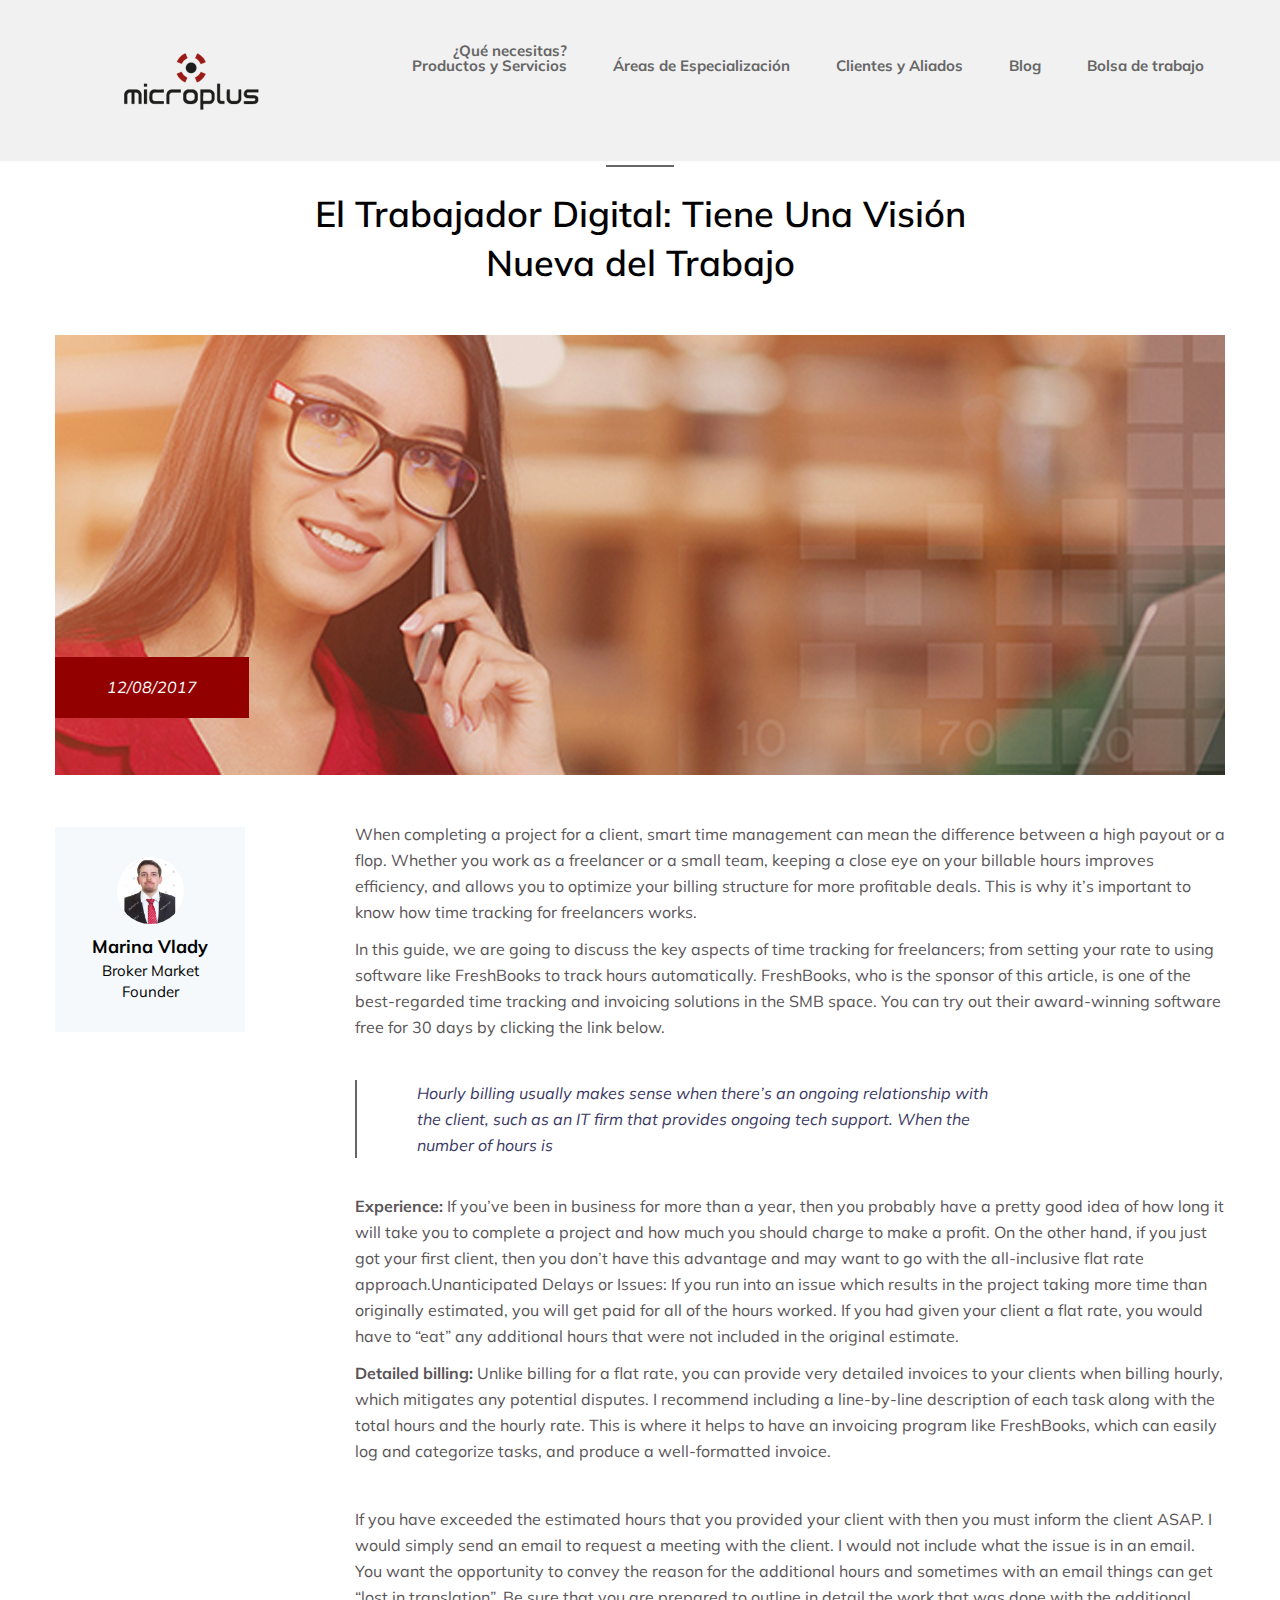
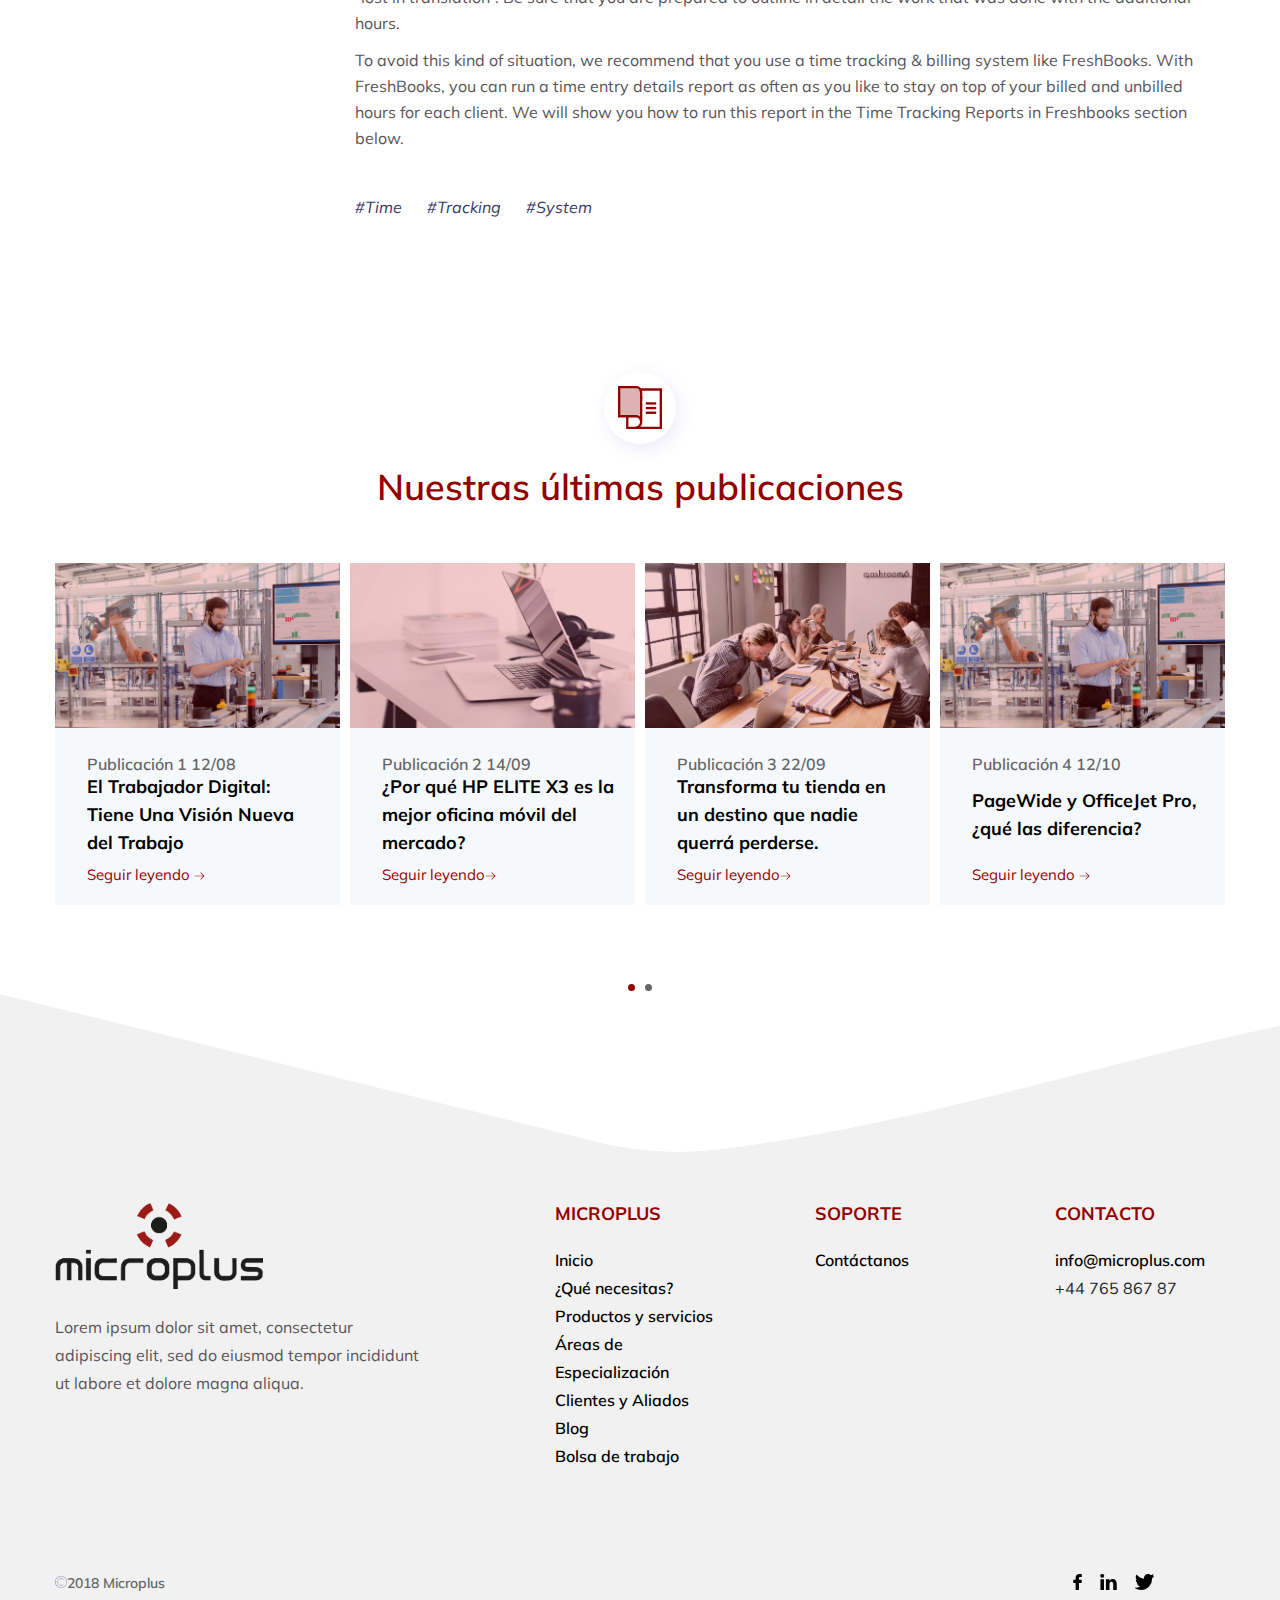
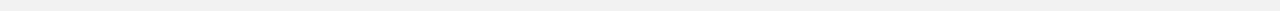
<file: single-blog.html>
<!DOCTYPE html>
<html lang="en">
<head>
	<meta charset="UTF-8">
	<title>Nuestras Últimas Noticias</title>
	<meta name="viewport" content="width=device-width, initial-scale=1, maximum-scale=1.5">
	<!-- Framework Css -->
	<link rel="stylesheet" type="text/css" href="assets/css/lib/bootstrap.min.css">
	<!-- Owl Carousel -->
	<link rel="stylesheet" type="text/css" href="assets/css/lib/owl.carousel.min.css">
	<!-- Slick Carousel -->
	<link rel="stylesheet" type="text/css" href="assets/css/lib/slick.css">
	<!-- Animation -->
	<link rel="stylesheet" type="text/css" href="assets/css/lib/animations.min.css">
	<!-- Google Font -->
	<link href="https://fonts.googleapis.com/css?family=Muli:300,400,400i,600,700,700i,800,900" rel="stylesheet">
	<!-- Style Theme -->
	<link rel="stylesheet" type="text/css" href="assets/css/style.css">
	<!-- Responsive Theme -->
	<link rel="stylesheet" type="text/css" href="assets/css/responsive.css">
</head>
<body class="single-post">
<div class="wrapper">
	<!--===================== Header ========================-->
	<header class="header-type-2">
		<div class="container">
			<div class="row align-items-center">
				<div class="col-xl-3 col-lg-3 logo">
					<a href="index.html"></a>
				</div>
				<div class="col-xl-9 col-lg-9 text-right">
					<!--===================== Header Block ========================-->
					<div class="header-block">
						<ul class="nav-menu list-unstyled list-inline">
							<li class="list-inline-item"><a href="index.html#Quenecesitas">¿Qué necesitas?<br>Productos y Servicios</a></li>
							<li class="list-inline-item"><a href="specialization.html">Áreas de Especialización</a></li>
							<li class="list-inline-item top-sub-menu">
								<a href="index.html#Clientes">Clientes y Aliados</a>
								<div class="sub-menu">
							</li><!--top-sub-menu"-->
							<li class="list-inline-item"><a href="blog-list.html">Blog</a></li>
							<li class="list-inline-item"><a href="job.html">Bolsa de trabajo</a></li>
						</ul>
					</div>
					<button class="mobile-btn">
						<span></span>
					</button>
					<!--===================== End of Header Block ========================-->
				</div>
			</div>
		</div>
	</header>
	<!--===================== End of Header ========================-->
	<div class="container margin-bottom-list margin-top">
		<div class="row">
			<div class="col-xl-12">
				<!--===================== Post ========================-->
				<article class="post">
						<div class="last-news-info-wrap">
							<div class="line">&nbsp;</div>
							<h4 class="last-news-title">El Trabajador Digital: Tiene Una Visión Nueva del Trabajo</h4>
						</div>
						<div class="last-news-img-wrap">
								<img src="assets/img/single-post.png" alt="images">
							<h4 class="last-news-date">12/08/2017</h4>
						</div>
						<div class="row">
							<div class="col-xl-3 col-lg-3">
								<!--===================== Author ========================-->
								<div class="author">
									<a href="#">
										<img class="rounded-circle" src="assets/img/review-img1.png" alt="author">
										<h5>Marina Vlady</h5>
										<span>Broker Market Founder </span>
									</a>
								</div>
								<!--===================== End of Author ========================-->
							</div>
							<div class="col-xl-9 col-lg-9">
								<!--===================== Entry Content ========================-->
								<div class="entry-content">
									<p>When completing a project for a client, smart time management can mean the difference between a high payout or a flop. Whether you work as a freelancer or a small team, keeping a close eye on your billable hours improves efficiency, and allows you to optimize your billing structure for more profitable deals. This is why it’s important to know how time tracking for freelancers works.</p>
									<p>In this guide, we are going to discuss the key aspects of time tracking for freelancers; from setting your rate to using software like FreshBooks to track hours automatically. FreshBooks, who is the sponsor of this article, is one of the best-regarded time tracking and invoicing solutions in the SMB space. You can try out their award-winning software free for 30 days by clicking the link below.</p>
									<blockquote>
										<p>Hourly billing usually makes sense when there’s an ongoing relationship with the client, such as an IT firm that provides ongoing tech support. When the number of hours is</p>
									</blockquote>
									<p><b>Experience:</b> If you’ve been in business for more than a year, then you probably have a pretty good idea of how long it will take you to complete a project and how much you should charge to make a profit. On the other hand, if you just got your first client, then you don’t have this advantage and may want to go with the all-inclusive flat rate approach.Unanticipated Delays or Issues: If you run into an issue which results in the project taking more time than originally estimated, you will get paid for all of the hours worked. If you had given your client a flat rate, you would have to “eat” any additional hours that were not included in the original estimate.</p>
									<p><b>Detailed billing:</b> Unlike billing for a flat rate, you can provide very detailed invoices to your clients when billing hourly, which mitigates any potential disputes. I recommend including a line-by-line description of each task along with the total hours and the hourly rate. This is where it helps to have an invoicing program like FreshBooks, which can easily log and categorize tasks, and produce a well-formatted invoice.</p>
								</div>
								<!--===================== End of Entry Content ========================-->
							</div>
							<div class="w-100"></div>
							<div class="w-100"></div>
							<div class="col-xl-3 col-lg-3">&nbsp;</div>
							<div class="col-xl-9 col-lg-9">
								<!--===================== Entry Content ========================-->
								<div class="entry-content">
									<p>If you have exceeded the estimated hours that you provided your client with then you must inform the client ASAP. I would simply send an email to request a meeting with the client. I would not include what the issue is in an email. You want the opportunity to convey the reason for the additional hours and sometimes with an email things can get “lost in translation”. Be sure that you are prepared to outline in detail the work that was done with the additional hours.</p>
									<p>To avoid this kind of situation, we recommend that you use a time tracking &amp; billing system like FreshBooks. With FreshBooks, you can run a time entry details report as often as you like to stay on top of your billed and unbilled hours for each client. We will show you how to run this report in the Time Tracking Reports in Freshbooks section below.</p>
								</div>
								<!--===================== End of Entry Content ========================-->
								<!--===================== Post Footer ========================-->
								<div class="post-footer d-flex justify-content-between">
									<div class="tags">
										<a href="#">#Time</a>
										<a href="#">#Tracking</a>
										<a href="#">#System</a>
									</div>
								</div>
								<!--===================== End of Post Footer ========================-->
							</div>
						</div>
				</article>
				<!--===================== End of Post ========================-->
			</div>
			<div class="w-100"></div>
			<!--===================== Last News ========================-->
			<div class="container">
				<div class="row">
					<div class="col-xl-12">
						<div class="last-news-title-wrap text-center">
							<div class="icon">
								<img src="assets/img/news-icon.svg" alt="icon-phone">
							</div>
							<h2 class="h2-main">Nuestras últimas publicaciones</h2>
						</div>
						<div id="news-owl-carousel" class="owl-carousel news-owl-carousel">
							<div class="item">
								<!--===================== Last News ========================-->
								<article class="post">
									<div class="last-news-img-wrap">
										<img src="assets/img/new-image2.jpg" alt="images">
									</div>
									<div class="last-news-info-wrap">
										<h4 class="last-news-date">Publicación 1 12/08</h4>
										<a href="single-blog.html"><h4 class="last-news-title">El Trabajador Digital: Tiene Una Visión Nueva del Trabajo</h4></a>
										<a href="#" class="read-more-btn">Seguir leyendo <svg xmlns="http://www.w3.org/2000/svg" xmlns:xlink="http://www.w3.org/1999/xlink" width="11" height="8" viewBox="0 0 11 8"><defs><path id="zqnma2" d="M246.3 6201.78a.31.31 0 0 1 0 .44l-3.26 3.3a.3.3 0 0 1-.44 0 .31.31 0 0 1 0-.45l2.73-2.76h-8.41a.31.31 0 0 1-.31-.31c0-.17.14-.31.3-.31h8.42l-2.73-2.76a.31.31 0 0 1 0-.44.3.3 0 0 1 .44 0z"/></defs><g><g transform="translate(-236 -6198)"><use fill="#920100" xlink:href="#zqnma2"/></g></g></svg></a>
									</div>
								</article>
								<!--===================== End of Last News ========================-->
							</div>
							<div class="item">
								<!--===================== Last News ========================-->
								<article class="post">
									<div class="last-news-img-wrap">
										<img src="assets/img/new-image3.jpg" alt="images">
									</div>
									<div class="last-news-info-wrap">
										<h4 class="last-news-date">Publicación 2 14/09</h4>
										<a href="single-blog.html"><h4 class="last-news-title">¿Por qué HP ELITE X3 es la mejor oficina móvil del mercado?</h4></a>
										<a href="#" class="read-more-btn">Seguir leyendo<svg xmlns="http://www.w3.org/2000/svg" xmlns:xlink="http://www.w3.org/1999/xlink" width="11" height="8" viewBox="0 0 11 8"><defs><path id="zqnma3" d="M246.3 6201.78a.31.31 0 0 1 0 .44l-3.26 3.3a.3.3 0 0 1-.44 0 .31.31 0 0 1 0-.45l2.73-2.76h-8.41a.31.31 0 0 1-.31-.31c0-.17.14-.31.3-.31h8.42l-2.73-2.76a.31.31 0 0 1 0-.44.3.3 0 0 1 .44 0z"/></defs><g><g transform="translate(-236 -6198)"><use fill="#920100" xlink:href="#zqnma3"/></g></g></svg></a>
									</div>
								</article>
								<!--===================== End of Last News ========================-->
							</div>
							<div class="item">
								<!--===================== Last News ========================-->
								<article class="post">
									<div class="last-news-img-wrap">
										<img src="assets/img/new-image4.jpg" alt="images">
									</div>
									<div class="last-news-info-wrap">
										<h4 class="last-news-date">Publicación 3 22/09</h4>
										<a href="single-blog.html"><h4 class="last-news-title">Transforma tu tienda en un destino que nadie querrá perderse.</h4></a>
										<a href="#" class="read-more-btn">Seguir leyendo<svg xmlns="http://www.w3.org/2000/svg" xmlns:xlink="http://www.w3.org/1999/xlink" width="11" height="8" viewBox="0 0 11 8"><defs><path id="zqnma4" d="M246.3 6201.78a.31.31 0 0 1 0 .44l-3.26 3.3a.3.3 0 0 1-.44 0 .31.31 0 0 1 0-.45l2.73-2.76h-8.41a.31.31 0 0 1-.31-.31c0-.17.14-.31.3-.31h8.42l-2.73-2.76a.31.31 0 0 1 0-.44.3.3 0 0 1 .44 0z"/></defs><g><g transform="translate(-236 -6198)"><use fill="#920100" xlink:href="#zqnma4"/></g></g></svg></a>
									</div>
								</article>
								<!--===================== End of Last News ========================-->
							</div>
							<div class="item">
								<!--===================== Last News ========================-->
								<article class="post">
									<div class="last-news-img-wrap">
										<img src="assets/img/new-image2.jpg" alt="images">
									</div>
									<div class="last-news-info-wrap">
										<h4 class="last-news-date">Publicación 4 12/10</h4>
										<a href="single-blog.html"><h4 class="last-news-title">PageWide y OfficeJet Pro, ¿qué las diferencia?</h4></a>
										<a href="#" class="read-more-btn">Seguir leyendo <svg xmlns="http://www.w3.org/2000/svg" xmlns:xlink="http://www.w3.org/1999/xlink" width="11" height="8" viewBox="0 0 11 8"><defs><path id="zqnma5" d="M246.3 6201.78a.31.31 0 0 1 0 .44l-3.26 3.3a.3.3 0 0 1-.44 0 .31.31 0 0 1 0-.45l2.73-2.76h-8.41a.31.31 0 0 1-.31-.31c0-.17.14-.31.3-.31h8.42l-2.73-2.76a.31.31 0 0 1 0-.44.3.3 0 0 1 .44 0z"/></defs><g><g transform="translate(-236 -6198)"><use fill="#920100" xlink:href="#zqnma5"/></g></g></svg></a>
									</div>
								</article>
								<!--===================== End of Last News ========================-->
							</div>
							<div class="item">
								<!--===================== Last News ========================-->
								<article class="post">
									<div class="last-news-img-wrap">
										<img src="assets/img/new-image2.jpg" alt="images">
									</div>
									<div class="last-news-info-wrap">
										<h4 class="last-news-date">Publicación 5 12/08</h4>
										<a href="single-blog.html"><h4 class="last-news-title">Transforma tu tienda en un destino que nadie querrá perderse.</h4></a>
										<a href="#" class="read-more-btn">Seguir leyendo<svg xmlns="http://www.w3.org/2000/svg" xmlns:xlink="http://www.w3.org/1999/xlink" width="11" height="8" viewBox="0 0 11 8"><defs><path id="zqnma6" d="M246.3 6201.78a.31.31 0 0 1 0 .44l-3.26 3.3a.3.3 0 0 1-.44 0 .31.31 0 0 1 0-.45l2.73-2.76h-8.41a.31.31 0 0 1-.31-.31c0-.17.14-.31.3-.31h8.42l-2.73-2.76a.31.31 0 0 1 0-.44.3.3 0 0 1 .44 0z"/></defs><g><g transform="translate(-236 -6198)"><use fill="#920100" xlink:href="#zqnma6"/></g></g></svg></a>
									</div>
								</article>
								<!--===================== End of Last News ========================-->
							</div>
							<div class="item">
								<!--===================== Last News ========================-->
								<article class="post">
									<div class="last-news-img-wrap">
										<img src="assets/img/new-image2.jpg" alt="images">
									</div>
									<div class="last-news-info-wrap">
										<h4 class="last-news-date">Publicación 6 12/08</h4>
										<a href="single-blog.html"><h4 class="last-news-title">Transforma tu tienda en un destino que nadie querrá perderse.</h4></a>
										<a href="#" class="read-more-btn">Seguir leyendo<svg xmlns="http://www.w3.org/2000/svg" xmlns:xlink="http://www.w3.org/1999/xlink" width="11" height="8" viewBox="0 0 11 8"><defs><path id="zqnma6" d="M246.3 6201.78a.31.31 0 0 1 0 .44l-3.26 3.3a.3.3 0 0 1-.44 0 .31.31 0 0 1 0-.45l2.73-2.76h-8.41a.31.31 0 0 1-.31-.31c0-.17.14-.31.3-.31h8.42l-2.73-2.76a.31.31 0 0 1 0-.44.3.3 0 0 1 .44 0z"/></defs><g><g transform="translate(-236 -6198)"><use fill="#920100" xlink:href="#zqnma6"/></g></g></svg></a>
									</div>
								</article>
								<!--===================== End of Last News ========================-->
							</div>
							<div class="item">
								<!--===================== Last News ========================-->
								<article class="post">
									<div class="last-news-img-wrap">
										<img src="assets/img/new-image2.jpg" alt="images">
									</div>
									<div class="last-news-info-wrap">
										<h4 class="last-news-date">Publicación 7 12/08</h4>
										<a href="single-blog.html"><h4 class="last-news-title">Transforma tu tienda en un destino que nadie querrá perderse.</h4></a>
										<a href="#" class="read-more-btn">Seguir leyendo<svg xmlns="http://www.w3.org/2000/svg" xmlns:xlink="http://www.w3.org/1999/xlink" width="11" height="8" viewBox="0 0 11 8"><defs><path id="zqnma6" d="M246.3 6201.78a.31.31 0 0 1 0 .44l-3.26 3.3a.3.3 0 0 1-.44 0 .31.31 0 0 1 0-.45l2.73-2.76h-8.41a.31.31 0 0 1-.31-.31c0-.17.14-.31.3-.31h8.42l-2.73-2.76a.31.31 0 0 1 0-.44.3.3 0 0 1 .44 0z"/></defs><g><g transform="translate(-236 -6198)"><use fill="#920100" xlink:href="#zqnma6"/></g></g></svg></a>
									</div>
								</article>
								<!--===================== End of Last News ========================-->
							</div>
							<div class="item">
								<!--===================== Last News ========================-->
								<article class="post">
									<div class="last-news-img-wrap">
										<img src="assets/img/new-image2.jpg" alt="images">
									</div>
									<div class="last-news-info-wrap">
										<h4 class="last-news-date">Publicación 8 12/08</h4>
										<a href="single-blog.html"><h4 class="last-news-title">Transforma tu tienda en un destino que nadie querrá perderse.</h4></a>
										<a href="#" class="read-more-btn">Seguir leyendo<svg xmlns="http://www.w3.org/2000/svg" xmlns:xlink="http://www.w3.org/1999/xlink" width="11" height="8" viewBox="0 0 11 8"><defs><path id="zqnma6" d="M246.3 6201.78a.31.31 0 0 1 0 .44l-3.26 3.3a.3.3 0 0 1-.44 0 .31.31 0 0 1 0-.45l2.73-2.76h-8.41a.31.31 0 0 1-.31-.31c0-.17.14-.31.3-.31h8.42l-2.73-2.76a.31.31 0 0 1 0-.44.3.3 0 0 1 .44 0z"/></defs><g><g transform="translate(-236 -6198)"><use fill="#920100" xlink:href="#zqnma6"/></g></g></svg></a>
									</div>
								</article>
								<!--===================== End of Last News ========================-->
							</div>
						</div>
					</div>
				</div>
			</div>
			<!--===================== End of Last News ========================-->
		</div>
	</div>

	<!--===================== Footer ========================-->
	<footer>
		<div class="container">
			<div class="row footer-menu-wrap">
				<div class="col-xl-4 col-lg-4 col-md-6 col-12">
					<div class="logo">
						<a href="/"><img src="assets/img/footer-logo.png" alt="images"></a>
						<p>Lorem ipsum dolor sit amet, consectetur adipiscing elit, sed do eiusmod tempor incididunt ut labore et dolore magna aliqua.</p>
					</div>
				</div>
				<div class="col-xl-3 col-lg-3 col-md-6 col-12">
					<div class="inside-column">
						<h4 class="title">Microplus</h4>
						<ul class="list-unstyled">
							<li><a href="index.html">Inicio</a></li>
							<li><a href="index.html#Quenecesitas">¿Qué necesitas? Productos y servicios</a></li>
							<li><a href="specialization.html">Áreas de Especialización</a></li>
							<li><a href="index.html#Clientes">Clientes y Aliados</a></li>
							<li><a href="blog-list.html">Blog</a></li>
							<li><a href="job.html">Bolsa de trabajo</a></li>
						</ul>
					</div>
				</div>
				<div class="col-xl-3 col-lg-2 col-md-6 col-12">
					<div class="inside">
						<h4 class="title">Soporte</h4>
						<ul class="list-unstyled">
							<li><a href="contact.html">Contáctanos</a></li>

						</ul>
					</div>
				</div>
				<div class="col-xl-2 col-lg-3 col-md-6 col-12">
					<h4 class="title">Contacto</h4>
					<ul class="list-unstyled">
						<li><a href="#">info@microplus.com</a></li>
						<li>+44 765 867 87</li>
					</ul>
				</div>
			</div>
		</div>
		<!--===================== Copyright ========================-->
		<div class="copyright">
			<div class="container">
				<div class="row align-items-center">
					<div class="col-md-6 col-6">
						<p><img class="svg social-link" src="assets/img/copyright.svg" alt="images">2018 Microplus</p>
					</div>
					<div class="col-md-6 col-6">
						<div class="footer-social-wrapper">
							<a href="https://www.facebook.com/micropluscs">
								<svg xmlns="http://www.w3.org/2000/svg" width="9" height="16" viewBox="0 0 16 30">
									<path id="f" class="cls-1" d="M2246.4,13660h-3.84c-4.31,0-7.1,2.9-7.1,7.4v3.4h-3.86a0.622,0.622,0,0,0-.6.6v4.9a0.561,0.561,0,0,0,.6.6h3.86v12.5a0.624,0.624,0,0,0,.61.6h5.03a0.622,0.622,0,0,0,.6-0.6v-12.5h4.51a0.564,0.564,0,0,0,.61-0.6v-4.9a0.453,0.453,0,0,0-.18-0.4,0.666,0.666,0,0,0-.42-0.2h-4.52v-2.9c0-1.4.33-2.1,2.11-2.1h2.59a0.622,0.622,0,0,0,.6-0.6v-4.6A0.622,0.622,0,0,0,2246.4,13660Z" transform="translate(-2231 -13660)"></path>
								</svg>
							</a>
							<a href="https://www.linkedin.com/company/microplus-c%C3%B3mputo-y-servicios/">
								<svg xmlns="http://www.w3.org/2000/svg" width="17" height="16" viewBox="0 0 32 31">
									<path id="in" class="cls-1" d="M2329,13679v12h-6.86v-11.2c0-2.8-.99-4.7-3.47-4.7a3.781,3.781,0,0,0-3.52,2.5,5.146,5.146,0,0,0-.23,1.7v11.7h-6.86s0.09-19,0-20.9h6.86v2.9c-0.01.1-.03,0.1-0.05,0.1h0.05v-0.1a6.812,6.812,0,0,1,6.18-3.4C2325.62,13669.6,2329,13672.6,2329,13679Zm-28.12-19a3.622,3.622,0,0,0-3.88,3.6,3.567,3.567,0,0,0,3.79,3.6h0.05A3.609,3.609,0,1,0,2300.88,13660Zm-3.47,31h6.86v-20.9h-6.86v20.9Z" transform="translate(-2297 -13660)"></path>
								</svg>
							</a>
							<a href="https://twitter.com/MicroplusCyServ">
								<svg xmlns="http://www.w3.org/2000/svg" width="19" height="16" viewBox="0 0 37 31">
									<path id="t" class="cls-1" d="M2477.16,13663.6a11.4,11.4,0,0,1-1.79.6,7.626,7.626,0,0,0,1.61-2.9,0.513,0.513,0,0,0-.19-0.6,0.583,0.583,0,0,0-.68-0.1,12.96,12.96,0,0,1-4.16,1.7,7.79,7.79,0,0,0-5.56-2.3,8.016,8.016,0,0,0-7.95,8.1,10.152,10.152,0,0,0,.07,1.1,20.1,20.1,0,0,1-13.96-7.6,0.5,0.5,0,0,0-.51-0.2,0.518,0.518,0,0,0-.47.3,8.22,8.22,0,0,0,.82,9.3,4.52,4.52,0,0,1-1.07-.5,0.445,0.445,0,0,0-.58.1,0.589,0.589,0,0,0-.3.5v0.1a8.331,8.331,0,0,0,3.89,7,1.329,1.329,0,0,0-.61-0.1,0.442,0.442,0,0,0-.56.2,0.616,0.616,0,0,0-.12.6,8.051,8.051,0,0,0,5.82,5.4,13.329,13.329,0,0,1-7.51,2.2,9.421,9.421,0,0,1-1.68-.1,0.608,0.608,0,0,0-.64.4,0.563,0.563,0,0,0,.24.7,20.894,20.894,0,0,0,11.59,3.5,20.343,20.343,0,0,0,15.96-7.2,23.09,23.09,0,0,0,5.54-14.8c0-.2-0.01-0.4-0.01-0.7a14.182,14.182,0,0,0,3.55-3.8,0.729,0.729,0,0,0-.04-0.8A0.6,0.6,0,0,0,2477.16,13663.6Z" transform="translate(-2441 -13660)"></path>
								</svg>
							</a>
						</div>
					</div>
				</div>
			</div>
		</div>
		<!--===================== End of Copyright ========================-->
	</footer>
	<!--===================== End of Footer ========================-->
</div><!--wrapper-->
<script src="assets/js/lib/jquery-3.2.1.js"></script>
<script src="assets/js/lib/popper.min.js"></script>
<script src="assets/js/lib/bootstrap.min.js"></script>
<script src="assets/js/lib/owl.carousel.min.js"></script>
<script src="assets/js/lib/masonry.pkgd.min.js"></script>
<script src="assets/js/lib/slick.min.js"></script>
<script src="assets/js/lib/css3-animate-it.js"></script>
<script src="assets/js/main.js"></script>
</body>
</html>
</file>
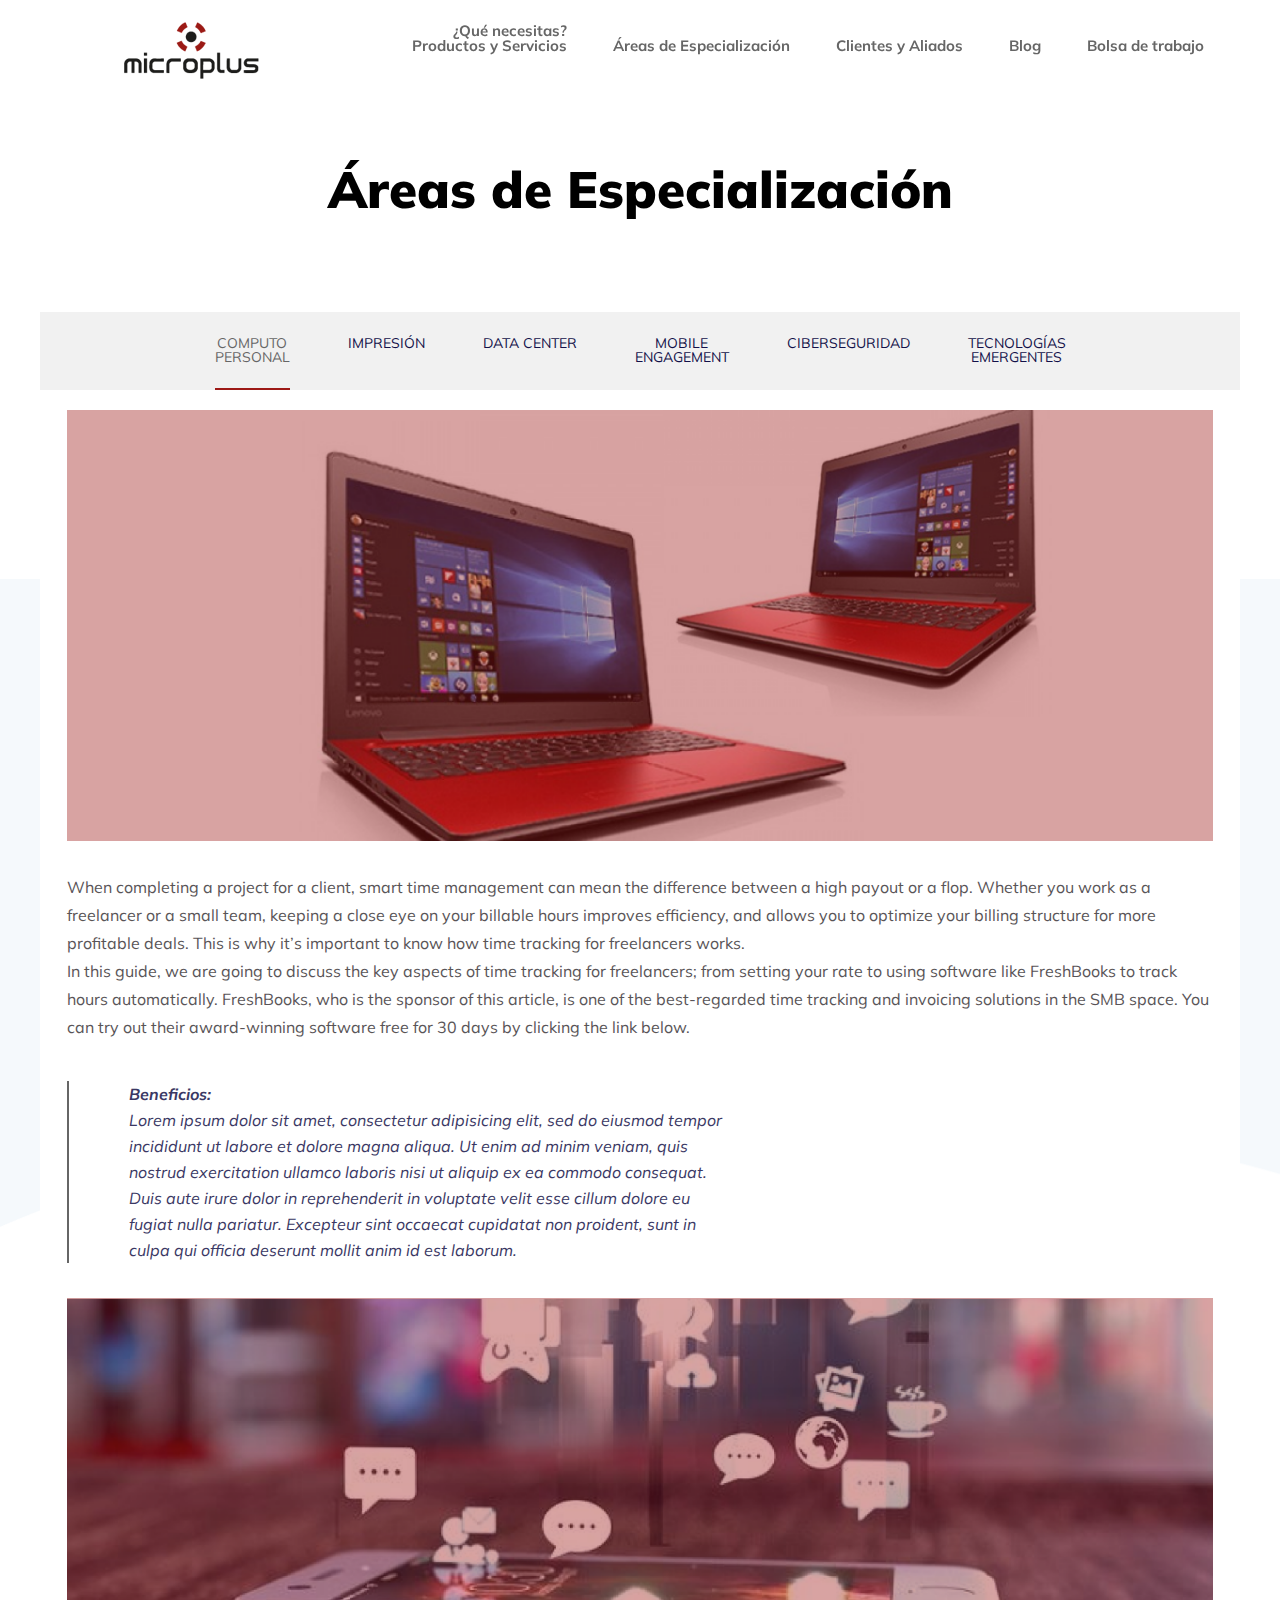
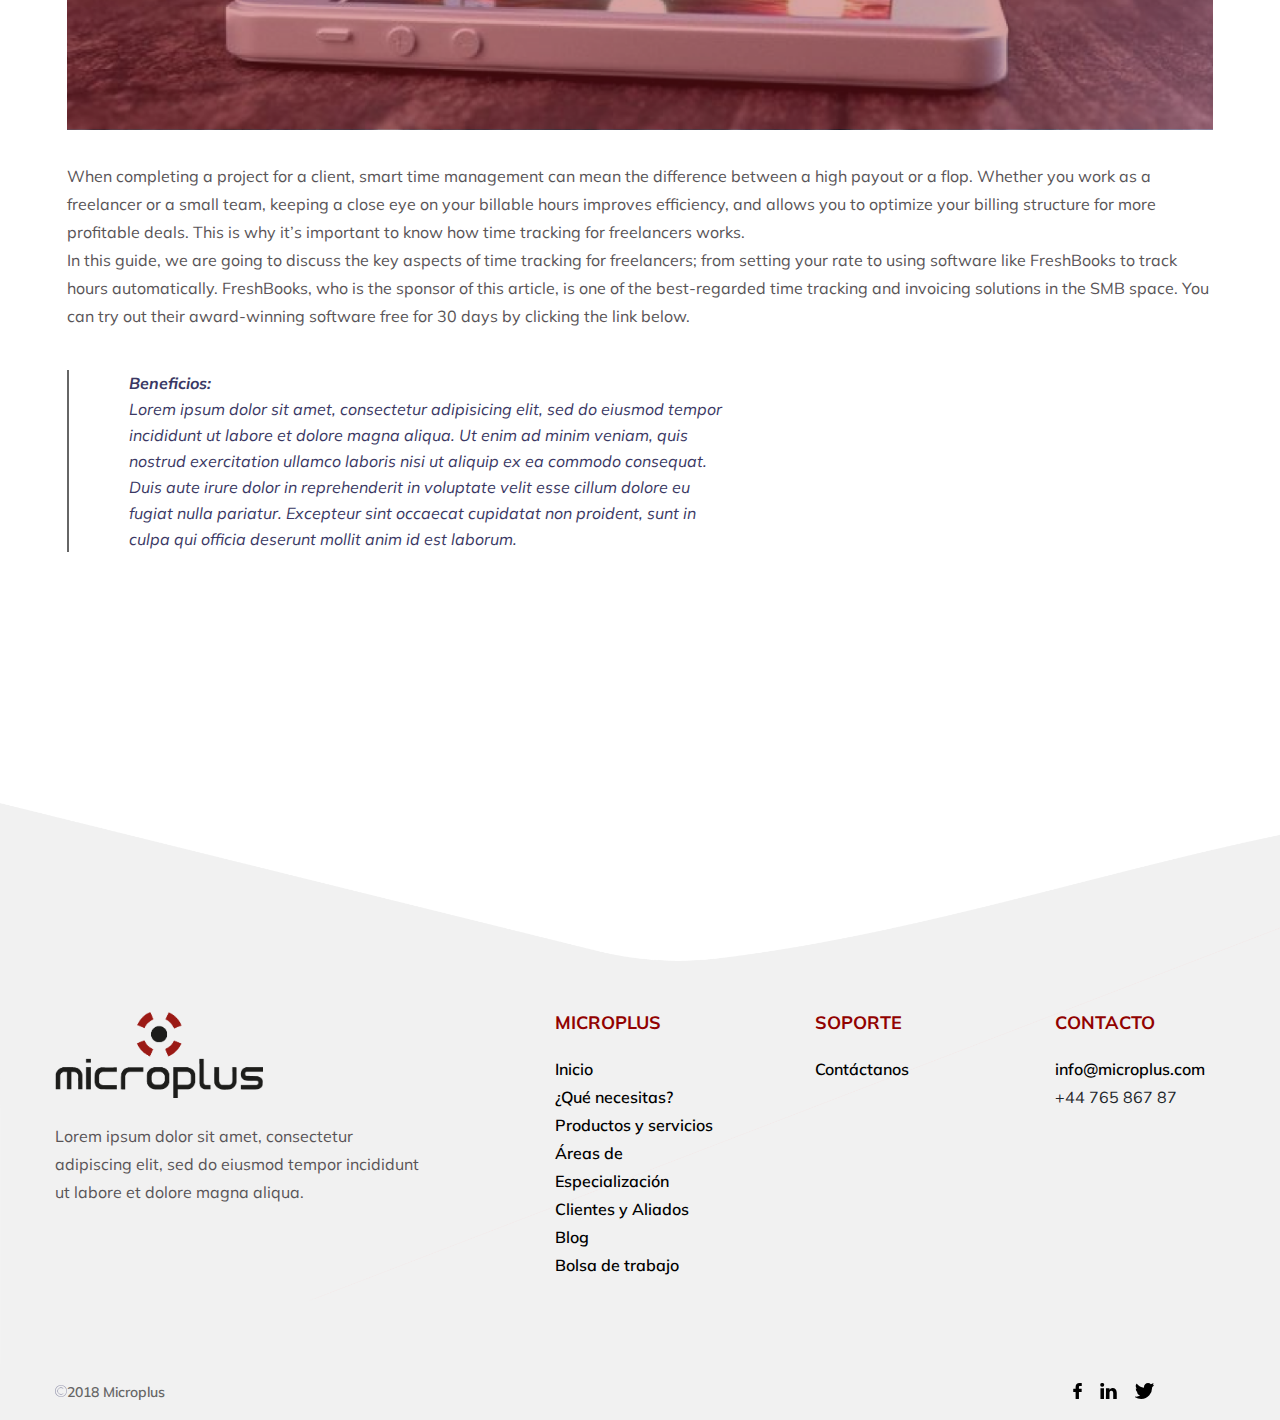
<file: specialization.html>
<!DOCTYPE html>
<html lang="en">
<head>
	<meta charset="UTF-8">
	<title>Áreas de Especialización</title>
	<meta name="viewport" content="width=device-width, initial-scale=1, maximum-scale=1.5">
	<!-- Framework Css -->
	<link rel="stylesheet" type="text/css" href="assets/css/lib/bootstrap.min.css">
	<!-- Owl Carousel -->
	<link rel="stylesheet" type="text/css" href="assets/css/lib/owl.carousel.min.css">
	<!-- Slick Carousel -->
	<link rel="stylesheet" type="text/css" href="assets/css/lib/slick.css">
	<!-- Animation -->
	<link rel="stylesheet" type="text/css" href="assets/css/lib/animations.min.css">
	<!-- Google Font -->
	<link href="https://fonts.googleapis.com/css?family=Muli:300,400,400i,600,700,700i,800,900" rel="stylesheet">
	<!-- Style Theme -->
	<link rel="stylesheet" type="text/css" href="assets/css/style.css">
	<!-- Responsive Theme -->
	<link rel="stylesheet" type="text/css" href="assets/css/responsive.css">
</head>
<body class="calculator-page">
<div class="wrapper">
	<!--===================== Header ========================-->
	<header>
		<div class="container">
			<div class="row align-items-center">
				<div class="col-xl-3 col-lg-3 col-md-12 logo">
					<a href="index.html">
					</a>
				</div>
				<div class="col-xl-9 col-lg-9 col-md-12 text-right">
					<!--===================== Header Block ========================-->
					<div class="header-block">
						<ul class="nav-menu list-unstyled list-inline">
							<li class="list-inline-item"><a href="index.html#Quenecesitas">¿Qué necesitas?<br>Productos y Servicios</a></li>
							<li class="list-inline-item"><a href="specialization.html">Áreas de Especialización</a></li>
							<li class="list-inline-item top-sub-menu">
								<a href="index.html#Clientes" class='text-center'>Clientes y Aliados</a>
							</li><!--top-sub-menu"-->
							<li class="list-inline-item"><a href="blog-list.html">Blog</a></li>
							<li class="list-inline-item"><a href="job.html">Bolsa de trabajo</a></li>
						</ul>
					</div>
					<button class="mobile-btn">
						<span></span>
					</button>
					<!--===================== End of Header Block ========================-->
				</div>
			</div>
		</div>
	</header>
	<!--===================== End of Header ========================-->
	<!--===================== First Section ========================-->
	<div class="first-section not-images bg2">
		<div class="container">
			<div class="row">
				<div class="col-xl-12">
					<div class="text">
						<h1>Áreas de Especialización</h1>
					</div>
				</div>
			</div>
		</div>
	</div>
	<!--===================== End of First Section ========================-->
	<!--===================== Specialization ========================-->
	<div class="calculator">
		<div class="container">
			<div class="row">
				<!--<div class="col-xl-4 col-lg-4 col-12 pr-lg-0">
					<div class="calculator-info">
						<img src="assets/img/icon-b.svg" alt="icon-b">
						<h5><span>Calculated for</span>1 BTC = $ 10597.2</h5>
						<form>
							<div class="form-group first">
								<label>Hashing Power</label>
								<input type="number" class="power" placeholder="4730">
								<div class="select">
									<select name="tn">
										<option value="ths">TH/s</option>
										<option value="ths">H/s</option>
										<option value="ths">MH/s</option>
										<option value="ths">GH/s</option>
									</select>
									<svg xmlns="http://www.w3.org/2000/svg" xmlns:xlink="http://www.w3.org/1999/xlink" width="8" height="15" viewBox="0 0 8 15"><defs><path id="b3tqa" d="M226.14 444.68l3.43-4.86a.17.17 0 0 0 .02-.18.17.17 0 0 0-.16-.09h-6.86a.17.17 0 0 0-.15.1.17.17 0 0 0 0 .17l3.44 4.86c.03.05.08.08.14.08.06 0 .11-.03.14-.08z"/><path id="b3tqb" d="M225.86 430.82l-3.43 4.86a.17.17 0 0 0-.02.18c.03.05.1.09.16.09h6.86c.07 0 .12-.04.15-.1a.17.17 0 0 0 0-.17l-3.44-4.86a.17.17 0 0 0-.28 0z"/></defs><g><g transform="translate(-222 -430)"><g><use fill="#20add0" xlink:href="#b3tqa"/></g><g><use fill="#20add0" xlink:href="#b3tqb"/></g></g></g></svg>
								</div>
							</div>
							<div class="form-group">
								<label>Power consumption (w)</label>
								<input type="number" class="consumption" placeholder="1293">
							</div>
							<div class="form-group">
								<label>Cost per KW/h ($)</label>
								<input type="number" class="cost-per" placeholder="0.12">
							</div>
						</form>
					</div>
				</div>-->
				<div>
					<!--===================== Nav Pills ========================-->
					<ul class="nav nav-pills" id="pills-tab" role="tablist">
						<li class="nav-item">
							<a class="nav-link active" id="pills-contact-tab-btc" data-toggle="pill" href="#pills-contact-btc" role="tab" aria-controls="pills-contact-btc" aria-selected="true">COMPUTO<br>PERSONAL</a>
						</li>
						<li class="nav-item">
							<a class="nav-link" id="pills-contact-tab-eth" data-toggle="pill" href="#pills-contact-eth" role="tab" aria-controls="pills-contact-eth" aria-selected="false">IMPRESIÓN</a>
						</li>
						<li class="nav-item">
							<a class="nav-link" id="pills-contact-tab-etc" data-toggle="pill" href="#pills-contact-etc" role="tab" aria-controls="pills-contact-etc" aria-selected="false">DATA CENTER</a>
						</li>
						<li class="nav-item">
							<a class="nav-link" id="pills-contact-tab-xmr" data-toggle="pill" href="#pills-contact-xmr" role="tab" aria-controls="pills-contact-xmr" aria-selected="false">MOBILE<br>ENGAGEMENT</a>
						</li>
						<li class="nav-item">
							<a class="nav-link" id="pills-contact-tab-zek" data-toggle="pill" href="#pills-contact-zekt" role="tab" aria-controls="pills-contact-tab-zek" aria-selected="false">CIBERSEGURIDAD</a>
						</li>
						<li class="nav-item">
							<a class="nav-link" id="pills-contact-tab-tec" data-toggle="pill" href="#pills-contact-tec" role="tab" aria-controls="pills-contact-tec" aria-selected="false">TECNOLOGÍAS<br>EMERGENTES</a>
						</li>
					</ul>
					<!--===================== End of Nav Pills ========================-->
					<!--===================== Tab Content ========================-->
					<div class="tab-content" id="pills-tabContent">
						<div class="tab-pane fade show active" id="pills-contact-btc" role="tabpanel" aria-labelledby="pills-contact-tab-btc">
							<div class="last-news-img-wrap">
									<img src="assets/img/lap-tops.png" alt="images">
							</div>
							<div class="entry-content specialization-text">
								<p>When completing a project for a client, smart time management can mean the difference between a high payout or a flop. Whether you work as a freelancer or a small team, keeping a close eye on your billable hours improves efficiency, and allows you to optimize your billing structure for more profitable deals. This is why it’s important to know how time tracking for freelancers works.</p>
								<p>In this guide, we are going to discuss the key aspects of time tracking for freelancers; from setting your rate to using software like FreshBooks to track hours automatically. FreshBooks, who is the sponsor of this article, is one of the best-regarded time tracking and invoicing solutions in the SMB space. You can try out their award-winning software free for 30 days by clicking the link below.</p>
								<blockquote><p><b>Beneficios:</b> </p>
									<p>Lorem ipsum dolor sit amet, consectetur adipisicing elit, sed do eiusmod tempor incididunt ut labore et dolore magna aliqua. Ut enim ad minim veniam, quis nostrud exercitation ullamco laboris nisi ut aliquip ex ea commodo consequat. Duis aute irure dolor in reprehenderit in voluptate velit esse cillum dolore eu fugiat nulla pariatur. Excepteur sint occaecat cupidatat non proident, sunt in culpa qui officia deserunt mollit anim id est laborum.</p>
								</blockquote>
							</div>
						</div>
						<div class="tab-pane fade" id="pills-contact-eth" role="tabpanel" aria-labelledby="pills-contact-tab-eth">
							<div class="last-news-img-wrap">
									<img src="assets/img/printers-01.png" alt="images">
							</div>
							<div class="entry-content specialization-text">
								<p>When completing a project for a client, smart time management can mean the difference between a high payout or a flop. Whether you work as a freelancer or a small team, keeping a close eye on your billable hours improves efficiency, and allows you to optimize your billing structure for more profitable deals. This is why it’s important to know how time tracking for freelancers works.</p>
								<p>In this guide, we are going to discuss the key aspects of time tracking for freelancers; from setting your rate to using software like FreshBooks to track hours automatically. FreshBooks, who is the sponsor of this article, is one of the best-regarded time tracking and invoicing solutions in the SMB space. You can try out their award-winning software free for 30 days by clicking the link below.</p>
								<blockquote><p><b>Beneficios:</b> </p>
									<p>Lorem ipsum dolor sit amet, consectetur adipisicing elit, sed do eiusmod tempor incididunt ut labore et dolore magna aliqua. Ut enim ad minim veniam, quis nostrud exercitation ullamco laboris nisi ut aliquip ex ea commodo consequat. Duis aute irure dolor in reprehenderit in voluptate velit esse cillum dolore eu fugiat nulla pariatur. Excepteur sint occaecat cupidatat non proident, sunt in culpa qui officia deserunt mollit anim id est laborum.</p>
								</blockquote>
							</div>
						</div>
						<div class="tab-pane fade" id="pills-contact-etc" role="tabpanel" aria-labelledby="pills-contact-tab-etc">
							<div class="last-news-img-wrap">
									<img src="assets/img/data-center-01.png" alt="images">
							</div>
							<div class="entry-content specialization-text">
								<p>When completing a project for a client, smart time management can mean the difference between a high payout or a flop. Whether you work as a freelancer or a small team, keeping a close eye on your billable hours improves efficiency, and allows you to optimize your billing structure for more profitable deals. This is why it’s important to know how time tracking for freelancers works.</p>
								<p>In this guide, we are going to discuss the key aspects of time tracking for freelancers; from setting your rate to using software like FreshBooks to track hours automatically. FreshBooks, who is the sponsor of this article, is one of the best-regarded time tracking and invoicing solutions in the SMB space. You can try out their award-winning software free for 30 days by clicking the link below.</p>
								<blockquote><p><b>Beneficios:</b> </p>
									<p>Lorem ipsum dolor sit amet, consectetur adipisicing elit, sed do eiusmod tempor incididunt ut labore et dolore magna aliqua. Ut enim ad minim veniam, quis nostrud exercitation ullamco laboris nisi ut aliquip ex ea commodo consequat. Duis aute irure dolor in reprehenderit in voluptate velit esse cillum dolore eu fugiat nulla pariatur. Excepteur sint occaecat cupidatat non proident, sunt in culpa qui officia deserunt mollit anim id est laborum.</p>
								</blockquote>
							</div>
						</div>
						<div class="tab-pane fade show active" id="pills-contact-xmr" role="tabpanel" aria-labelledby="pills-contact-tab-xmr">
							<div class="last-news-img-wrap">
									<img src="assets/img/mobile-engagement-01.png" alt="images">
							</div>
							<div class="entry-content specialization-text">
								<p>When completing a project for a client, smart time management can mean the difference between a high payout or a flop. Whether you work as a freelancer or a small team, keeping a close eye on your billable hours improves efficiency, and allows you to optimize your billing structure for more profitable deals. This is why it’s important to know how time tracking for freelancers works.</p>
								<p>In this guide, we are going to discuss the key aspects of time tracking for freelancers; from setting your rate to using software like FreshBooks to track hours automatically. FreshBooks, who is the sponsor of this article, is one of the best-regarded time tracking and invoicing solutions in the SMB space. You can try out their award-winning software free for 30 days by clicking the link below.</p>
								<blockquote><p><b>Beneficios:</b> </p>
									<p>Lorem ipsum dolor sit amet, consectetur adipisicing elit, sed do eiusmod tempor incididunt ut labore et dolore magna aliqua. Ut enim ad minim veniam, quis nostrud exercitation ullamco laboris nisi ut aliquip ex ea commodo consequat. Duis aute irure dolor in reprehenderit in voluptate velit esse cillum dolore eu fugiat nulla pariatur. Excepteur sint occaecat cupidatat non proident, sunt in culpa qui officia deserunt mollit anim id est laborum.</p>
								</blockquote>
							</div>
						</div>
						<div class="tab-pane fade" id="pills-contact-zekt" role="tabpanel" aria-labelledby="pills-contact-tab-zek">
							<div class="last-news-img-wrap">
									<img src="assets/img/cyber-security-01.png" alt="images">
							</div>
							<div class="entry-content specialization-text">
								<p>When completing a project for a client, smart time management can mean the difference between a high payout or a flop. Whether you work as a freelancer or a small team, keeping a close eye on your billable hours improves efficiency, and allows you to optimize your billing structure for more profitable deals. This is why it’s important to know how time tracking for freelancers works.</p>
								<p>In this guide, we are going to discuss the key aspects of time tracking for freelancers; from setting your rate to using software like FreshBooks to track hours automatically. FreshBooks, who is the sponsor of this article, is one of the best-regarded time tracking and invoicing solutions in the SMB space. You can try out their award-winning software free for 30 days by clicking the link below.</p>
								<blockquote><p><b>Beneficios:</b> </p>
									<p>Lorem ipsum dolor sit amet, consectetur adipisicing elit, sed do eiusmod tempor incididunt ut labore et dolore magna aliqua. Ut enim ad minim veniam, quis nostrud exercitation ullamco laboris nisi ut aliquip ex ea commodo consequat. Duis aute irure dolor in reprehenderit in voluptate velit esse cillum dolore eu fugiat nulla pariatur. Excepteur sint occaecat cupidatat non proident, sunt in culpa qui officia deserunt mollit anim id est laborum.</p>
								</blockquote>
							</div>
						</div>
						<div class="tab-pane fade" id="pills-contact-tec" role="tabpanel" aria-labelledby="pills-contact-tab-xmr">
							<div class="last-news-img-wrap">
									<img src="assets/img/tecnology-01.png" alt="images">
							</div>
							<div class="entry-content specialization-text">
								<p>When completing a project for a client, smart time management can mean the difference between a high payout or a flop. Whether you work as a freelancer or a small team, keeping a close eye on your billable hours improves efficiency, and allows you to optimize your billing structure for more profitable deals. This is why it’s important to know how time tracking for freelancers works.</p>
								<p>In this guide, we are going to discuss the key aspects of time tracking for freelancers; from setting your rate to using software like FreshBooks to track hours automatically. FreshBooks, who is the sponsor of this article, is one of the best-regarded time tracking and invoicing solutions in the SMB space. You can try out their award-winning software free for 30 days by clicking the link below.</p>
								<blockquote><p><b>Beneficios:</b> </p>
									<p>Lorem ipsum dolor sit amet, consectetur adipisicing elit, sed do eiusmod tempor incididunt ut labore et dolore magna aliqua. Ut enim ad minim veniam, quis nostrud exercitation ullamco laboris nisi ut aliquip ex ea commodo consequat. Duis aute irure dolor in reprehenderit in voluptate velit esse cillum dolore eu fugiat nulla pariatur. Excepteur sint occaecat cupidatat non proident, sunt in culpa qui officia deserunt mollit anim id est laborum.</p>
								</blockquote>
							</div>
						</div>
					</div>
					<!--===================== End of Tab Content ========================-->
				</div>
			</div>
		</div>
	</div>
	<!--===================== End of Specialization ========================-->
	<!--===================== End of First Section ========================-->
	<!--===================== Footer ========================-->
	<footer>
		<div class="container">
			<div class="row footer-menu-wrap">
				<div class="col-xl-4 col-lg-4 col-md-6 col-12">
					<div class="logo">
						<a href="/"><img src="assets/img/footer-logo.png" alt="images"></a>
						<p>Lorem ipsum dolor sit amet, consectetur adipiscing elit, sed do eiusmod tempor incididunt ut labore et dolore magna aliqua.</p>
					</div>
				</div>
				<div class="col-xl-3 col-lg-3 col-md-6 col-12">
					<div class="inside-column">
						<h4 class="title">Microplus</h4>
						<ul class="list-unstyled">
							<li><a href="index.html">Inicio</a></li>
							<li><a href="index.html#Quenecesitas">¿Qué necesitas? Productos y servicios</a></li>
							<li><a href="specialization.html">Áreas de Especialización</a></li>
							<li><a href="index.html#Clientes">Clientes y Aliados</a></li>
							<li><a href="blog-list.html">Blog</a></li>
							<li><a href="job.html">Bolsa de trabajo</a></li>
						</ul>
					</div>
				</div>
				<div class="col-xl-3 col-lg-2 col-md-6 col-12">
					<div class="inside">
						<h4 class="title">Soporte</h4>
						<ul class="list-unstyled">
							<li><a href="contact.html">Contáctanos</a></li>
							<li><a href="faq.html"></a></li>
						</ul>
					</div>
				</div>
				<div class="col-xl-2 col-lg-3 col-md-6 col-12">
					<h4 class="title">Contacto</h4>
					<ul class="list-unstyled">
						<li><a href="#">info@microplus.com</a></li>
						<li>+44 765 867 87</li>
					</ul>
				</div>
			</div>
		</div>
		<!--===================== Copyright ========================-->
		<div class="copyright">
			<div class="container">
				<div class="row align-items-center">
					<div class="col-md-6 col-6">
						<p><img class="svg social-link" src="assets/img/copyright.svg" alt="images">2018 Microplus</p>
					</div>
					<div class="col-md-6 col-6">
						<div class="footer-social-wrapper">
							<a href="https://www.facebook.com/micropluscs">
								<svg xmlns="http://www.w3.org/2000/svg" width="9" height="16" viewBox="0 0 16 30">
									<path id="f" class="cls-1" d="M2246.4,13660h-3.84c-4.31,0-7.1,2.9-7.1,7.4v3.4h-3.86a0.622,0.622,0,0,0-.6.6v4.9a0.561,0.561,0,0,0,.6.6h3.86v12.5a0.624,0.624,0,0,0,.61.6h5.03a0.622,0.622,0,0,0,.6-0.6v-12.5h4.51a0.564,0.564,0,0,0,.61-0.6v-4.9a0.453,0.453,0,0,0-.18-0.4,0.666,0.666,0,0,0-.42-0.2h-4.52v-2.9c0-1.4.33-2.1,2.11-2.1h2.59a0.622,0.622,0,0,0,.6-0.6v-4.6A0.622,0.622,0,0,0,2246.4,13660Z" transform="translate(-2231 -13660)"></path>
								</svg>
							</a>
							<a href="https://www.linkedin.com/company/microplus-c%C3%B3mputo-y-servicios/">
								<svg xmlns="http://www.w3.org/2000/svg" width="17" height="16" viewBox="0 0 32 31">
									<path id="in" class="cls-1" d="M2329,13679v12h-6.86v-11.2c0-2.8-.99-4.7-3.47-4.7a3.781,3.781,0,0,0-3.52,2.5,5.146,5.146,0,0,0-.23,1.7v11.7h-6.86s0.09-19,0-20.9h6.86v2.9c-0.01.1-.03,0.1-0.05,0.1h0.05v-0.1a6.812,6.812,0,0,1,6.18-3.4C2325.62,13669.6,2329,13672.6,2329,13679Zm-28.12-19a3.622,3.622,0,0,0-3.88,3.6,3.567,3.567,0,0,0,3.79,3.6h0.05A3.609,3.609,0,1,0,2300.88,13660Zm-3.47,31h6.86v-20.9h-6.86v20.9Z" transform="translate(-2297 -13660)"></path>
								</svg>
							</a>
							<a href="https://twitter.com/MicroplusCyServ">
								<svg xmlns="http://www.w3.org/2000/svg" width="19" height="16" viewBox="0 0 37 31">
									<path id="t" class="cls-1" d="M2477.16,13663.6a11.4,11.4,0,0,1-1.79.6,7.626,7.626,0,0,0,1.61-2.9,0.513,0.513,0,0,0-.19-0.6,0.583,0.583,0,0,0-.68-0.1,12.96,12.96,0,0,1-4.16,1.7,7.79,7.79,0,0,0-5.56-2.3,8.016,8.016,0,0,0-7.95,8.1,10.152,10.152,0,0,0,.07,1.1,20.1,20.1,0,0,1-13.96-7.6,0.5,0.5,0,0,0-.51-0.2,0.518,0.518,0,0,0-.47.3,8.22,8.22,0,0,0,.82,9.3,4.52,4.52,0,0,1-1.07-.5,0.445,0.445,0,0,0-.58.1,0.589,0.589,0,0,0-.3.5v0.1a8.331,8.331,0,0,0,3.89,7,1.329,1.329,0,0,0-.61-0.1,0.442,0.442,0,0,0-.56.2,0.616,0.616,0,0,0-.12.6,8.051,8.051,0,0,0,5.82,5.4,13.329,13.329,0,0,1-7.51,2.2,9.421,9.421,0,0,1-1.68-.1,0.608,0.608,0,0,0-.64.4,0.563,0.563,0,0,0,.24.7,20.894,20.894,0,0,0,11.59,3.5,20.343,20.343,0,0,0,15.96-7.2,23.09,23.09,0,0,0,5.54-14.8c0-.2-0.01-0.4-0.01-0.7a14.182,14.182,0,0,0,3.55-3.8,0.729,0.729,0,0,0-.04-0.8A0.6,0.6,0,0,0,2477.16,13663.6Z" transform="translate(-2441 -13660)"></path>
								</svg>
							</a>
						</div>
					</div>
				</div>
			</div>
		</div>
		<!--===================== End of Copyright ========================-->
	</footer>
	<!--===================== End of Footer ========================-->
</div><!--wrapper-->
<script src="assets/js/lib/jquery-3.2.1.js"></script>
<script src="assets/js/lib/popper.min.js"></script>
<script src="assets/js/lib/bootstrap.min.js"></script>
<script src="assets/js/lib/owl.carousel.min.js"></script>
<script src="assets/js/lib/masonry.pkgd.min.js"></script>
<script src="assets/js/lib/slick.min.js"></script>
<script src="assets/js/lib/css3-animate-it.js"></script>
<script src="assets/js/main.js"></script>
</body>
</html>
</file>
<file: assets/css/style.css>
/*
Theme Name:     Cryptocurrency
Theme URI:      https://cryptocurrency-html.fruitfulcode.com/
Author:         fruitfulcode
Author URI:     https://fruitfulcode.com/
Description:
Version:        1.0
License:        GNU General Public License v2 or later
License URI:    http://www.gnu.org/licenses/gpl-2.0.html
*/
/**
	Navigation Files

	01. Info
	02. Reset
	03. Base Style
	04. Header Style
	05. Elements
	06. Footer
	07. Slider
	08. About Us
	09. Trade Currency
	10. Contact
	11. Blog Grid
	12. Blog Widget
	13. Blog List
	14. Single Blog
	15. Login Signup
	16. Faq
	17. Error Page
	18. Calculator
	19. Style For Ie

 */
/*=================================
=            02. Reset            =
=================================*/
html,
body,
div,
span,
applet,
object,
iframe,
h1,
h2,
h3,
h4,
h5,
h6,
p,
blockquote,
pre,
a,
abbr,
acronym,
address,
big,
cite,
code,
del,
dfn,
em,
img,
ins,
kbd,
q,
s,
samp,
small,
strike,
strong,
sub,
sup,
tt,
var,
b,
u,
i,
center,
dl,
dt,
dd,
ol,
ul,
li,
fieldset,
form,
label,
legend,
table,
caption,
tbody,
tfoot,
thead,
tr,
th,
td,
article,
aside,
canvas,
details,
embed,
figure,
figcaption,
footer,
header,
hgroup,
menu,
nav,
output,
ruby,
section,
summary,
time,
mark,
audio,
video {
  margin: 0;
  padding: 0;
  border: 0;
  font-size: 100%;
  vertical-align: baseline;
}
/* HTML5 display-role reset for older browsers */
article,
aside,
details,
figcaption,
figure,
footer,
header,
hgroup,
menu,
nav,
section {
  display: block;
}
body {
  line-height: 1;
}
blockquote,
q {
  quotes: none;
}
blockquote:before,
blockquote:after,
q:before,
q:after {
  content: '';
}
button:focus {
  outline: none;
}
table {
  border-collapse: collapse;
  border-spacing: 0;
}
select {
  -webkit-appearance: none;
  -moz-appearance: none;
  -webkit-user-select: none;
     -moz-user-select: none;
      -ms-user-select: none;
          user-select: none;
}
select::-ms-expand {
  display: none;
}
label {
  font-weight: normal;
}
img {
  max-width: 100%;
  height: auto;
}
iframe {
  width: 100%;
}
/*=====  End of 02. Reset  ======*/
/*======================================
=            03. Base Style            =
======================================*/
/**
	Navigation File

	01. Global Style
	02. Custom Fonts
	03. Text Head
	04. Base Style Form
	05. Typography

 */
/* 01. Global Style
   ==================================== */
body {
  font-family: 'Muli', sans-serif;
  font-weight: 400;
  width: 100%;
  overflow-x: hidden;
}
h1 {
  font-size: 51px;
  font-weight: 900;
}
h2 {
  font-size: 45px;
  font-weight: 900;
}
h3 {
  font-size: 36px;
  font-weight: 700;
}
h4 {
  font-size: 22px;
  font-weight: 600;
}
h5 {
  font-size: 18px;
  font-weight: 600;
}
h6 {
  font-size: 16px;
  font-weight: 400;
}
a {
  transition: 0.2s linear;
}
a:hover {
  text-decoration: none;
}
p {
  color: #595457;
  font-size: 16px;
  line-height: 28px;
  font-weight: 400;
}
.wrapper {
  position: relative;
}
.blue-brd-btn {
  color: #FFFFFF;
  padding: 14px 25px;
  border: 2px solid #FFFFFF;
  font-size: 15px;
  text-align: center;
  font-weight: 700;
  display: inline-block;
  font-family: "Myriad-Pro-Regular", serif;
  transition: 0.2s linear;
}
.blue-brd-btn:hover {
  background: #FFFFFF;
  color: #666666;
  text-decoration: none;
}
.see-brd-btn {
  color: #fff;
  padding: 14px 34px;
  display: inline-block;
  border: 2px solid #9D1916;
  font-size: 15px;
  text-align: center;
  background: #920100;
  cursor: pointer;
  font-family: "Myriad-Pro-Regular", serif;
  transition: 0.2s linear;
}
.see-brd-btn:hover {
  background: #666666;
  border: 2px solid #666666;
  color: #fff;
  text-decoration: none;
}
.h2-main {
  color: #920100;
  font-weight: 600;
  font-size: 36px;
  line-height: 51px;
  margin-bottom: 20px;
}

.job-open {
  color: #920100;
  font-weight: 600;
  font-size: 36px;
  line-height: 51px;

}
/* 02. Custom Fonts
   ==================================== */
@font-face {
  font-family: "Myriad-Pro-Regular";
  src: url("../fonts/Myriad-Pro Regular.eot");
  src: url("../fonts/Myriad-Pro Regular.ttf") format("truetype"), url("../fonts/Myriad-Pro Regular.woff") format("woff"), url("../fonts/Myriad-Pro Regular.otf") format("opentype");
  font-weight: normal;
  font-style: normal;
}
/* 03. Text Head
   ==================================== */
.text-head h5 {
  font-size: 18px;
  color: #666666;
  margin-bottom: 25px;
}
/* 04. Base Style Form
   ==================================== */
form.custom-form input,
form.custom-form textarea {
  padding: 5px 0;
  font-size: 16px;
  color: #000000;
  background-color: transparent;
  border-radius: 0;
  border-width: 0 0 2px 0;
  border-color: #000000;
  width: 100%;
}
form.custom-form input:focus,
form.custom-form textarea:focus {
  outline: none;
  box-shadow: none;
  background-color: transparent;
}
form.custom-form .see-brd-btn {
  padding: 14px 53px;
}
form.custom-form textarea {
  resize: none;
  height: 37px;
}
form.custom-form label {
  position: absolute;
  -ms-transform: translateY(9px);
      transform: translateY(9px);
  left: 0;
  transition: all 0.25s ease;
  backface-visibility: hidden;
  pointer-events: none;
  font-size: 15px;
  font-weight: 600;
  color: #000000;
  letter-spacing: 0.5px;
}
form.custom-form label.active {
  -ms-transform: translateY(-25px);
      transform: translateY(-25px);
  left: 2px;
  font-size: 14px;
}
form.custom-form label.highlight {
  color: #000000;
}
form.custom-form .form-group {
  width: 100%;
  position: relative;
  display: inline-block;
}
/* 05. Typography
   ==================================== */
.typography h1,
.typography h2,
.typography h3,
.typography h4,
.typography h5,
.typography h6 {
  margin-bottom: 30px;
  color: #000000;
}
.typography h1 span,
.typography h2 span,
.typography h3 span,
.typography h4 span,
.typography h5 span,
.typography h6 span {
  font-weight: 700;
}
.typography h1 span,
.typography h2 span,
.typography h3 span {
  font-size: 22px;
  font-weight: bold;
}
.typography h4 span {
  font-size: 22px;
}
.typography h5 span {
  font-size: 18px;
}
.typography h6 span {
  font-size: 16px;
}
.line-black {
  width: 100%;
  height: 3px;
  margin: 60px 0;
  background-color: #000000;
}
.unordered-list li {
  list-style: none;
  font-size: 16px;
  color: #000000;
  line-height: 26px;
}
.unordered-list li:before {
  content: "-";
  display: inline-block;
  margin-right: 10px;
}
.unordered-list li ul {
  margin-left: 20px;
}
.ordered-list {
  margin-left: 20px;
}
.ordered-list li {
  font-size: 16px;
  color: #000000;
  line-height: 26px;
}
.ordered-list li ul {
  list-style: decimal;
  margin-left: 20px;
}
.animatedParent {
  overflow: hidden;
}
/*=====  End of 03. Base Style  ======*/
/*========================================
=            04. Header Style            =
========================================*/
/**
	Navigation File

	01. Header
	02. Header Type 2

 */
/* 01. Header
   ==================================== */
header {
  left: 0;
  width: 100%;
  z-index: 999;
  position: fixed;
  transition: 0.2s linear;
}
header .blue-brd-btn {
  margin-left: 13px;
  font-family: 'Muli', sans-serif;
  display: inline-block;
}
header .header-block {
  display: -ms-flexbox;
  display: flex;
  -ms-flex-pack: end;
      justify-content: flex-end;
  -ms-flex-direction: row;
      flex-direction: row;
  -ms-flex-align: center;
      align-items: center;
}
header .nav-menu a {
  color: #666666;
  font-size: 15px;
  font-weight: 700;
  transition: 0.2s linear;
}
header .nav-menu a:hover {
  color: #666666;
}
header .nav-menu span {
  color: #666666;
  margin-left: 3px;
  font-weight: 700;
}
header .nav-menu li {
  position: relative;
  padding: 20px 21px 0px 21px;
  list-style: none;
  transition: 0.2s linear;
}
header .nav-menu li:not(:last-child) {
  margin-right: 0;
}
/*header .nav-menu li.top-sub-menu:hover {
  cursor: pointer;
  background: linear-gradient(to bottom, #FFFFFF 0%, #FFFFFF 100%);
}*/
header .nav-menu li.top-sub-menu:hover > a {
  color: #666666;
}
header .nav-menu li.top-sub-menu:hover .sub-menu {
  opacity: 1;
  visibility: visible;
  pointer-events: all;
  background: linear-gradient(to bottom, #FFFFFF 0%, #FFFFFF 100%);
}
header .nav-menu .sub-menu {
  top: 100%;
  left: 0;
  width: 100%;
  opacity: 0;
  visibility: hidden;
  pointer-events: none;
  padding: 12px 0 17px 0;
  text-align: left;
  z-index: 9;
  position: absolute;
  transition: 0.2s linear;
}
header .nav-menu .sub-menu li {
  padding: 0;
}
header .nav-menu .sub-menu li a {
  color: #920100;
  display: block;
  padding: 0 19px;
}
header .nav-menu .sub-menu li a:hover {
  color: #666666;
}
header .nav-menu .sub-menu li:not(:last-child) {
  margin-bottom: 17px;
}
header .logo {
  background-size: cover;
  background-size:100px 100px;
  background:url(../img/logo-05.png) center;
  width:100px;
  height:100px;
  background-repeat: no-repeat;

}
header .logo-fixed {
  display: none;
}
header.fixed {
  background: #FFFFFF;
  background: linear-gradient(to bottom, #f1f1f1 0%, #f1f1f1 100%);
}
header.fixed .nav-menu li {
  padding: 20px 21px 0px 21px;
}
header.fixed .nav-menu .sub-menu li {
  padding: 0;
}
header .mobile-btn {
  height: 30px;
  background-color: transparent;
  border: none;
  padding: 0;
  cursor: pointer;
  display: none;
}
header .mobile-btn.active span {
  background-color: rgba(0, 0, 0, 0);
}
header .mobile-btn.active span:before {
  margin-top: 0;
  -ms-transform: rotate(45deg);
      transform: rotate(45deg);
}
header .mobile-btn.active span:after {
  margin-top: 0;
  -ms-transform: rotate(-45deg);
      transform: rotate(-45deg);
}
header .mobile-btn span {
  margin: 0 auto;
  position: relative;
  top: 10px;
  transition: 0.2s linear;
}
header .mobile-btn span:before,
header .mobile-btn span:after {
  content: '';
  position: absolute;
  transition: 0.2s linear;
}
header .mobile-btn span:before {
  margin-top: -10px;
}
header .mobile-btn span:after {
  margin-top: 10px;
}
header .mobile-btn span,
header .mobile-btn span:before,
header .mobile-btn span:after {
  width: 35px;
  height: 3px;
  background-color: #fff;
  display: block;
}
/* 02. Header Type 2
   ==================================== */
.header-type-2 {
  top: 0;
  background: ##FFFFFF;
  background: linear-gradient(to bottom, #f1f1f1 0%, #f1f1f1 100%);
}
.header-type-2 .nav-menu li {
  padding: 43px 21px;
}
.header-type-2 .blue-brd-btn {
  margin-left: 12px;
}
.margin-top {
  margin-top: 165px;
}
/*=====  End of 04. Header Style  ======*/
/*==========================================
=            05. Elements Style            =
==========================================*/
/**
	Navigation File

	01. Reasons Block
	02. Philosophy Block
	03. Iphone Block
	04. Live Currency
	05. Price Plan Block
	06. Reviews Block
	07. News Slider
	08. Our Team
	09. Grid Masonry

 */
/* 01. Reasons Block
   ==================================== */
.reasons-block {
  margin-bottom: 64px;
}
.reasons-block h2 {
  padding-right: 50px;
}
.reasons-block .reasons-desc-div h4 {
  color: #000000;
  margin-bottom: 6px;
  font-size: 18px;
  font-weight: 700;
  line-height: 22px;
  padding-right: 50px;
}
.reasons-block .reasons-desc-div p {
  font-size: 16px;
  line-height: 22px;
  padding-right: 15px;
}
.reasons-block .reasons-icon-div {
  width: 71px;
  height: 71px;
  margin-right: 43px;
  background-color: #fff;
  border-radius: 100%;
  line-height: 93px;
  -ms-flex: 0 0 71px;
      flex: 0 0 71px;
  text-align: center;
  display: inline-block;
  box-shadow: 3px 5px 15px 1px rgba(6, 180, 253, 0.13);
}
.reasons-block .reasons-icon-div img {
  max-width: 40px;
}
.reasons-block .reason-block-cont {
  display: -ms-flexbox;
  display: flex;
  -ms-flex-align: center;
      align-items: center;
  margin: 25px 0 72px 0;
}
/* 02. Philosophy Block
   ==================================== */
.philosophy-block {
  margin-bottom: 123px;
}
.philosophy-block .philosophy-div1 {
  min-height: 405px;
  background: url('../img/shutterstock.png') no-repeat;
  background-size: 77%;
  position: relative;
}
.philosophy-block.animatedParent {
  overflow: inherit;
}
.philosophy-block .philosophy-div2 {
  padding: 46px 0 0 76px;
}
.philosophy-block .philosophy-div2 h4 {
  font-size: 18px;
  color: #666666;
  font-weight: 700;
  line-height: 11px;
  margin-bottom: 20px;
}
.philosophy-block .philosophy-div2 .h2-main {
  max-width: 290px;
  margin-bottom: 12px;
}
.philosophy-block .philosophy-div2 p {
  font-size: 16px;
  line-height: 28px;
  padding-right: 150px;
  margin-bottom: 10px;
}
.philosophy-block .coin-speacial-block {
  width: 317px;
  background: #f4e5e5;
  position: absolute;
  right: 68px;
  top: 203px;
  border: 16px solid #fff;
  padding: 32px 5px 30px 37px;
}
.philosophy-block .coin-speacial-block img {
  max-width: 54px;
}
.philosophy-block .coin-speacial-block h4 {
  color: #000000;
  font-size: 18px;
  margin-top: 23px;
  margin-bottom: 5px;
}
.philosophy-block .coin-speacial-block p {
  font-size: 16px;
  color: #000000;
  line-height: 28px;
  margin-bottom: 26px;
}
.philosophy-block .coin-speacial-block span {
  display: inline-block;
  color: #666666;
  font-size: 36px;
}
.philosophy-block .see-brd-btn {
  margin-top: 13px;
}
.philosophy-block .animatedParent {
  overflow: inherit;
}

.input-freebie {
  margin-top: 22px;
}
/* 03. Iphone Block
   ==================================== */
.iphone-block {
  margin-bottom: 31px;
  padding: 148px 0 278px 0;
  background: url('../img/iphone-background.png') no-repeat center;
  background-size: cover;
}

.iphone-block .icon {
  width: 72px;
  height: 72px;
  text-align: center;
  line-height: 103px;
  display: inline-block;
  margin-bottom: 12px;
  border-radius: 100%;
  box-shadow: 3px 5px 15px 1px rgba(121, 105, 230, 0.13);
  background-color: #fff;
}
.iphone-block .icon img {
  max-width: 45px;
}
.iphone-block p {
  margin-bottom: 22px;
}
.iphone-block h2 {
  margin-bottom: 10px;
}
.iphone-block.animatedParent {
  overflow: initial;
}
/* 04. Live Currency
   ==================================== */
.live-currency {
  margin-bottom: 50px;
}
.live-currency .live-currency-div1 {
  margin-top: 42px;
}
.live-currency .live-currency-div1 h4 {
  color: #666666;
  font-size: 18px;
  font-weight: 700;
}
.live-currency .live-currency-div1 .h2-main {
  margin: 13px 0;
}
.live-currency .live-currency-div1 .see-brd-btn {
  margin-top: 15px;
}
.live-currency .live-currency-div2 {
  padding-right: 0;
  display: -ms-flexbox;
  display: flex;
  -ms-flex-direction: column;
      flex-direction: column;
  -ms-flex-pack: center;
      justify-content: center;
  -ms-flex-align: center;
      align-items: center;
  position: relative;
}
.live-currency .live-currency-div2 img {
  width: 100%;
}
.live-currency .live-currency-cont {
  width: 60%;
  margin-left: 62px;
  display: -ms-flexbox;
  display: flex;
  -ms-flex-pack: justify;
      justify-content: space-between;
}
.live-currency .live-currency-cont h4 {
  font-size: 18px;
  text-align: center;
  color: #000000;
}
.live-currency .live-currency-cont p {
  color: #666666;
  text-align: center;
  font-weight: 400;
  margin-top: 5px;
}
/* 05. Price Plan Block
   ==================================== */
.price-plan-block {
  margin-bottom: 60px;
  padding: 128px 0 234px 0;
  background: url('../img/background-price-block.png') no-repeat center;
  background-size: cover;
}
.price-plan-block .h2-main {
  color: #920100;''
  text-align: center;
  width: 100%;
  display:inline-block;
  margin-bottom: 51px;
}
.price-plan-block .price-plan-icon-wrap {
  max-width: 48%;
  height: 95px;
  margin: 0 auto 45px;
}
.price-plan-block .price-plan-item-inside {
  padding: 51px 35px 26px 35px;
  background-color: #f1f1f1;
  text-align: center;
}
.price-plan-block .price-plan-item-inside h4 {
  color: #000000;
  font-size: 18px;
  font-weight: 700;
  margin-bottom: 3px;
}
.price-plan-block .price-plan-item-inside h3 {
  color: #666666;
  font-size: 20px;
  font-weight: 700;
  margin-bottom: 21px;
}
.price-plan-block .custom {
  padding-left: 0;
  -ms-flex: 0 0 24%;
      flex: 0 0 24%;
  max-width: 24%;
  padding-right: 0;
}
.price-plan-block .custom:not(:last-child) {
  padding-right: 9px;
}
.price-plan-block .see-brd-btn {
  padding: 14px 45px;
}
.price-plan-block .price-plan-text-1 {
  color: #000000;
  line-height: 1.5;
  padding-bottom: 25px;
  border-bottom: 2px solid #000000;
  margin-bottom: 28px;
}
.price-plan-block .price-plan-text-2 {
  color: #666666;
  line-height: 1.7;
  margin-bottom: 26px;
}
/* 06. Reviews Block
   ==================================== */
.reviews-wrapper {
  margin-bottom: 96px;
}
.reviews-wrapper .reviews-inside {
  padding: 0 2px;
  text-align: center;
}
.reviews-wrapper .reviews-inside .reviews-img-wrap {
  margin-bottom: 3px;
}
.reviews-wrapper .reviews-inside .reviews-img-wrap img {
  max-width: 68px;
}
.reviews-wrapper .reviews-inside h4 {
  font-size: 18px;
  text-align: center;
  color: #000000;
  margin-top: 7px;
  font-weight: 700;
  margin-bottom: 0;
}
.reviews-wrapper .reviews-inside p {
  color: #000000;
}
.reviews-wrapper .reviews-inside .review-text {
  font-size: 18px;
  padding: 33px 52px 0 52px;
  font-weight: 400;
  font-style: italic;
  color: #000000;
  line-height: 29px;
}
/* 07. News Slider
   ==================================== */
.last-news-title-wrap {
  margin-bottom: 51px;
}
.last-news-title-wrap .icon {
  width: 72px;
  height: 72px;
  text-align: center;
  line-height: 103px;
  display: inline-block;
  margin-bottom: 17px;
  border-radius: 100%;
  box-shadow: 3px 5px 15px 1px rgba(121, 105, 230, 0.13);
  background-color: #fff;
}
.last-news-title-wrap .icon img {
  max-width: 44px;
}
#news-owl-carousel .owl-dots {
  margin-top: 63px;
  display: -ms-flexbox;
  display: flex;
  -ms-flex-pack: center;
      justify-content: center;
}
#news-owl-carousel .owl-dots .owl-dot {
  display: inline-block;
  margin: 0 7px;
}
#news-owl-carousel .owl-dots .owl-dot span {
  display: inline-block;
  width: 7px;
  height: 7px;
  background: #666666;
  border-radius: 90px;
}
#news-owl-carousel .owl-dots .active span {
  background: #920100;
}
/* 08. Our Team
   ==================================== */
.our-team {
  padding: 198px 0 70px 0;
  background: url(../img/background-team.png) no-repeat;
  background-size: cover;
}
.our-team .first {
  border-radius: 100%;
  box-shadow: -15px -2px 0 8px #f1f1f1;
}
.our-team .images {
  margin: 33px 0 0 22px;
  display: inline-block;
}
.our-team .images img {
  margin-bottom: 15px;
}
.our-team h5 {
  font-size: 18px;
  color: #000000;
  font-weight: 700;
  margin-bottom: 4px;
}
.our-team span {
  font-size: 16px;
  color: #666666;
}
.our-team .text {
  padding-left: 61px;
}
.our-team .text h4 {
  color: #666666;
  font-size: 18px;
  font-weight: 700;
  margin-bottom: 13px;
}
.our-team .text h2 {
  margin-bottom: 6px;
}
.our-team .text p {
  margin-bottom: 10px;
}
.our-team .text a {
  color: #666666;
  font-size: 15px;
}
.our-team .text a img {
  margin-left: 3px;
  vertical-align: middle;
}
/* 09. Grid Masonry
   ==================================== */
.grid.masonry img {
  margin-bottom: 15px;
  border-radius: 100%;
}
.grid.masonry .grid-item-width2 {
  width: 50%;
}
.grid.masonry .grid-item-width1 {
  width: 25%;
}
.grid.masonry .grid-item:nth-child(2) {
  padding: 40px 44px 0 0;
}
.grid.masonry .grid-item:nth-child(3) {
  margin-top: -75px;
}
.grid.masonry .grid-item:nth-child(4) {
  padding-top: 76px;
  padding-left: 122px;
}
.grid.masonry .grid-item:nth-child(5) {
  padding-top: 45px;
}
.grid.masonry .grid-item:nth-child(6) {
  margin-top: -40px;
  padding-left: 93px;
}
/*=====  End of 05. Elements Style  ======*/
/*========================================
=            06. Footer Style            =
========================================*/
/**
	Navigation File

	01. Footer
	02. Copyright

 */
/* 01. Footer
   ==================================== */
footer {
  padding-top: 210px;
  min-height: 565px;
  background: url('../img/bg-footer.png') no-repeat;
  background-size: cover;
}
footer ul li {
  line-height: 28px;
}
footer ul li a {
  color: #000000;
  font-size: 16px;
  font-weight: 600;
}
footer ul li a:hover {
  color: #666666;
}
footer .title {
  color: #920100;
  font-size: 18px;
  font-weight: 700;
  margin-bottom: 22px;
  text-transform: uppercase;
}
footer .logo {
  padding-right: 0;
}
footer .logo img {
  max-width: 208px;
  margin-bottom: 22px;
}
footer .inside-column {
  padding-left: 100px;
}
footer .inside {
  padding-left: 60px;
}
footer .footer-menu-wrap {
  margin-bottom: 85px;
}
footer .footer-social-wrapper {
  padding-right: 71px;
}
.footer-social-wrapper {
  text-align: right;
}
.footer-social-wrapper img {
  max-width: 18px;
}
.footer-social-wrapper a {
  margin-right: 0;
}
.footer-social-wrapper a:not(:last-child) {
  margin-right: 14px;
}
.footer-social-wrapper a:hover svg path {
  fill: #666666;
}
/* 02. Copyright
   ==================================== */
.copyright {
  padding: 14px 0;
  background-color: #f1f1f1;
}
.copyright p {
  font-size: 14px;
  color: #666666;
  font-weight: 600;
}
/*=====  End of 06. Footer Style  ======*/
/*========================================
=            07. Slider Style            =
========================================*/
/**
	Navigation File

	01. Info block
	02. List
	03. Text

 */
/* 01. Info block
   ==================================== */

.courusel-container {
  padding: 232px 0 135px;
  position: relative;
  margin-bottom: 86px;
  background: url(../img/background.png) no-repeat center;
  background-size: cover;
}

.courusel-container .inside {
  max-width: 560px;
}
.courusel-container .main-slider-logo-block {
  display: -ms-flexbox;
  display: flex;
  padding-top: 156px;
  -ms-flex-direction: row;
      flex-direction: row;
  -ms-flex-align: center;
      align-items: center;
  -ms-flex-pack: justify;
      justify-content: space-between;
}
.courusel-container .main-slider-logo-block img {
  max-width: 140px;
}
/*.courusel-container:before {
  content: "";
  width: 2px;
  height: 87px;
  bottom: -25px;
  left: 50%;
  -ms-transform: translateX(-50%);
      transform: translateX(-50%);
  position: absolute;
  display: inline-block;
  background-color: #FFFFFF;
} */
#sync1 .item h1 {
  font-size: 45px;
  color: #000000;
  font-weight: 600;
  line-height: 56px;
}
#sync1 .item p {
  color: #595457;
  line-height: 27px;
  padding: 0 130px 0 10px;
  margin: 17px 0 41px;
  font-size: 18px;
  border-left: 2px solid #595457;
}
#sync1 .item .blue-brd-btn {
  background: #9D1916;
  border: 2px solid #9D1916;
  color: #FFFFFF;
  font-family: 'Muli', sans-serif;
}
#sync1 .item .blue-brd-btn:hover,
#sync1 .item .blue-brd-btn:active {
  background: #920100;
  border: 2px solid #920100;
}
#sync1 .owl-dots {
  display: none;
}
#sync2 {
  position: absolute;
  top: 346px;
  left: 4px;
}
#sync2 .item {
  padding: 10px 0;
  margin: 5px;
  color: #000000;
  border-radius: 3px;
  text-align: center;
  cursor: pointer;
}
#sync2 .item span {
  font-size: 18px;
}
#sync2 .current .item {
  color: #000000;
}
.owl-carousel {
  cursor: url(../img/drag.png) 16 9, ew-resize;
}
.owl-theme .owl-nav [class*=owl-] {
  background: none;
}
.owl-theme .owl-nav [class*=owl-]:hover {
  background: none;
}
#sync1.owl-theme {
  position: relative;
}
#sync1.owl-theme .owl-next,
#sync1.owl-theme .owl-prev {
  width: 22px;
  height: 40px;
  margin-top: -70px;
  position: absolute;
  top: 50%;
  -ms-transform: translateY(-50%);
      transform: translateY(-50%);
}
#sync1.owl-theme .owl-prev {
  left: -77px;
}
#sync1.owl-theme .owl-next {
  right: -77px;
}
#sync2 .owl-item {
  width: 40px !important;
}
/*=====  End of 07. Slider Style  ======*/
/*==========================================
=            08. Style About us            =
==========================================*/
/**
	Navigation File

	01. First Section
	02. About Working
	03. Team Slider
	04. Join Us
	05. Media Query Animation

 */
/* 01. First Section
   ==================================== */
.first-section {
  padding: 145px 0 0;
  margin-bottom: 118px;
  max-height: 653px;
  background-size: cover !important;
  position: relative;
  overflow-x: hidden;
  background: url(../img/first-section-bg.png) no-repeat;
}
.first-section .text {
  max-width: 394px;
  padding-top: 20px;
}
.first-section .text h1 {
  color: #000000;
  font-weight: 900;
  margin-bottom: 33px;
  line-height: 70px;
}
.first-section .text span {
  font-size: 28px;
  color: #666666;
}
.first-section .text .line {
  width: 68px;
  height: 2px;
  margin-right: 15px;
  display: inline-block;
  background-color: #666666;
}
.first-section .text .line:nth-child(2) {
  display: none;
}
.first-section .col-12 {
  z-index: 9;
}
.first-section.animatedParent {
  overflow: inherit;
}
.first-section.not-images {
  padding: 134px 0 322px;
  max-height: 660px;
  /*background: url(../img/first-section-not-images.png) no-repeat;*/
}
.first-section.not-images .text {
  max-width: 100%;
  text-align: center;
}
.first-section.bg2 {
  /*background: url(../img/first-section-bg-contact.png) no-repeat;*/
}
.first-section .cloud,
.first-section .cloud-two,
.first-section .mini-cloud,
.first-section .mini-cloud.two,
.first-section .mini-cloud.three {
  left: 0;
  position: absolute;
  display: inline-block;
}
.first-section .cloud {
  width: 130px;
  top: 32%;
  height: 23px;
  background: url(../img/cloud.png) no-repeat;
  animation: cloud_one 250s infinite;
  animation-timing-function: linear !important;
}
.first-section .cloud-two {
  top: 47%;
  width: 210px;
  height: 30px;
  background: url(../img/cloud2.png) no-repeat;
  animation: cloud_two 300s infinite;
  animation-timing-function: linear !important;
}
.first-section .mini-cloud {
  animation: mini_cloud 500s infinite;
}
.first-section .mini-cloud.two {
  animation: mini_cloud 350s infinite;
}
.first-section .mini-cloud.three {
  animation: mini_cloud 350s infinite;
}
.first-section .mini-cloud,
.first-section .mini-cloud.two,
.first-section .mini-cloud.three {
  top: 16%;
  width: 32px;
  height: 20px;
  background: url(../img/mini-cloud.png) no-repeat;
  animation-timing-function: linear !important;
}
.first-section .mini-cloud.two {
  top: 55%;
}
.first-section .mini-cloud.three {
  top: 81%;
}
.text-about {
  margin-top: 60px;
  margin-bottom: 60px;
}
.text-about .h2-main {
  margin-bottom: 10px;
}
.text-about p {
  line-height: 30px;
  font-size: 18px;
}
/* 02. About Working
   ==================================== */
.about .cloud {
  top: 79%;
  animation: cloud_one_about 300s infinite;
}
.about .cloud-two {
  animation: cloud_two_about 300s infinite;
}
.about .first-section {
  padding: 180px 0 0;
}
.about-working {
  padding: 115px 0 167px 0;
  background-size: cover !important;
  background: url(../img/background-about.png) no-repeat center;
}
.about-working ul {
  clear: both;
  display: inline-block;
}
.about-working ul li {
  width: 50%;
  float: left;
  margin-bottom: 73px;
}
.about-working ul li img {
  max-width: 58px;
  margin-right: 29px;
}
.about-working ul li h5 {
  color: #000000;
  font-weight: 700;
  margin-bottom: 6px;
}
.about-working ul li p {
  line-height: 22px;
}
.about-working ul li:nth-child(even) {
  padding-left: 36px;
}
.about-working .text-head {
  margin-bottom: 64px;
}
.about-working .text-head h5 {
  margin-bottom: 14px;
}
/* 03. Team Slider
   ==================================== */
.team-slider {
  padding-bottom: 80px;
  margin-bottom: 90px;
}
.team-slider .item:focus {
  outline: none;
}
.team-slider .item:hover .info-team {
  background-color: #f5f9fc;
}
.team-slider .item:hover .info-team h5 {
  color: #666666;
}
.team-slider .item:hover .info-team svg path {
  fill: #666666;
}
.team-slider .info-team {
  opacity: 1;
  padding: 24px 0 30px 0;
  text-align: center;
  transition: 0.2s linear;
}
.team-slider .info-team svg {
  width: 21px;
}
.team-slider .info-team svg path {
  fill: #000;
}
.team-slider .info-team h5 {
  color: #666666;
  font-weight: 700;
  margin-bottom: 6px;
  transition: 0.2s linear;
}
.team-slider .info-team .line {
  width: 34px;
  height: 2px;
  background-color: #666666;
  margin: 11px auto 8px;
  display: block;
}
.team-slider .info-team p {
  color: #666666;
  line-height: 22px;
  padding: 0 50px 15px 50px;
}
.team-slider .info-team span {
  font-weight: 400;
  color: #000000;
  font-size: 16px;
  font-style: italic;
}
.team-slider .slick-arrow {
  bottom: 0;
  left: 50%;
  cursor: pointer;
  -ms-transform: translateX(-50%);
      transform: translateX(-50%);
  position: absolute;
}
.team-slider .slick-arrow.next {
  margin-left: 22px;
  fill: red;
}
.team-slider .slick-arrow.prev {
  margin-left: -20px;
}
.team-slider .slick-arrow:hover svg path {
  fill: #666666;
}

.team-slider .slick-arrow svg path {
  fill: #920100;
}
.team-slider-text {
  margin-top: -15px;
  margin-bottom: 57px;
}
.team-slider-text .text-head {
  max-width: 460px;
  margin: 0 auto;
}
.team-slider-text .text-head h5 {
  margin-bottom: 13px;
}
.team-slider-text .text-head .h2-main {
  margin-bottom: 7px;
}
/* 04. Join Us
   ==================================== */
.join-us .text-head {
  margin-bottom: 84px;
}
.join-us .text-head h5 {
  margin-bottom: 14px;
}
.join-us ul {
  max-width: 982px;
  margin: 0 auto;
}
.join-us ul li {
  padding-bottom: 25px;
  margin-bottom: 52px;
  border-bottom: 2px solid #f5f9fc;
}
.join-us ul li h4 {
  font-size: 20px;
  font-weight: 700;
  margin-bottom: 8px;
}
.join-us ul li p {
  line-height: 22px;
}
/* 05. Media Query Animation
   ==================================== */
@media only screen and (min-width: 992px) {
  @keyframes cloud_one {
    from {
      left: 18%;
    }
    to {
      left: 110%;
    }
  }
  @keyframes cloud_two {
    from {
      left: 80%;
    }
    to {
      left: -110%;
    }
  }
  @keyframes mini_cloud {
    from {
      left: 93%;
    }
    to {
      left: -110%;
    }
  }
  @keyframes cloud_one_about {
    from {
      left: 31%;
    }
    to {
      left: 110%;
    }
  }
  @keyframes cloud_two_about {
    from {
      left: 40%;
    }
    to {
      left: 110%;
    }
  }
  @keyframes mini_cloud_about {
    from {
      left: 56%;
    }
    to {
      left: 110%;
    }
  }
  @keyframes mini_cloud_about_two {
    from {
      left: 7%;
    }
    to {
      left: 110%;
    }
  }
}
/*=====  End of 08. Style About us  ======*/
/*================================================
=            09. Stlye Trade Currency            =
================================================*/
.table-currency {
  margin-top: -384px;
  margin-bottom: 60px;
}
#table {
  width: 100%;
  box-shadow: 6px -1px 20px 1px rgba(18, 15, 71, 0.17);
  background-color: #f5f9fc;
}
#table b {
  font-weight: 700;
}
#table thead td {
  font-size: 18px;
  font-weight: 700;
  color: #666666;
  padding: 33px 0;
  cursor: pointer;
}
#table thead td:hover svg path {
  fill: #6abfd4;
}
#table thead td svg {
  vertical-align: middle;
  margin-left: 5px;
}
#table thead td:first-child {
  padding-left: 30px;
}
#table thead td:nth-child(1) {
  width: 24%;
}
#table thead td:nth-child(2),
#table thead td:nth-child(3) {
  width: 17%;
}
#table thead td:nth-child(4),
#table thead td:nth-child(5) {
  width: 15%;
}
#table thead td:nth-child(6) {
  width: 12%;
}
#table tbody tr:nth-child(even) {
  background-color: rgba(255, 255, 255, 0.9);
}
#table tbody tr td {
  color: #3a3864;
  padding: 8px 0;
}
#table tbody tr td img {
  vertical-align: middle;
}
#table tbody tr td:first-child {
  padding-left: 30px;
  color: #000000;
}
#table tbody tr td:first-child img {
  margin-right: 22px;
}
#table tbody tr td span {
  color: #e70000;
  font-weight: 700;
}
/*=====  End of 09. Stlye Trade Currency  ======*/
/*=========================================
=            10. Contact Style            =
=========================================*/
.contact .first-section.not-images {
  background: url(../img/first-section-bg-contact.jpg) no-repeat;
}
.contact-block {
  margin-top: -384px;
  margin-bottom: 30px;
}
.contact-block .bg {
  padding: 57px 30px 28px 55px;
  background-color: #fff;
  height: 537px;
}
.contact-block h4 {
  margin-bottom: 63px;
  color: #ffffff;
}
.contact-block form.custom-form .form-group {
  width: 306px;
  display: inline-block;
  margin-bottom: 73px;
}
.contact-block form.custom-form .form-group:nth-child(odd) {
  margin-right: 67px;
}
.contact-block form.custom-form .form-group.last {
  width: 100%;
  margin: 0 0 19px 0;
}
.contact-block .contact-info {
  color: #fff;
  padding: 56px 50px 56px 62px;
  display: inline-block;
  height: 100%;
  box-shadow: 6px -1px 20px 1px rgba(18, 15, 71, 0.17);
  background-color: #9D1916;
}
.contact-block .contact-info h4 {
  color: #fff;
  font-size: 24px;
  font-weight: 600;
  margin-bottom: 56px;
}
.contact-block .contact-info ul li img {
  width: 20px;
  margin-right: 15px;
}
.contact-block .contact-info ul li span {
  font-size: 16px;
  line-height: 27px;
  color: #f5f9fc;
}
.contact-block .contact-info ul li a {
  font-size: 16px;
  line-height: 27px;
  color: #ffffff;
}
.contact-block .contact-info ul li a:hover {
  color: #666666;
}
.contact-block .contact-info ul li:not(:last-child) {
  padding-bottom: 40px;
}
.contact-block .contact-info .footer-social-wrapper {
  margin-top: 80px;
  text-align: left;
}
.contact-block .contact-info .footer-social-wrapper svg path {
  fill: #ffffff;
}
.contact-block .contact-info .footer-social-wrapper a:not(:last-child) {
  margin-right: 18px;
}
.contact-block .contact-info .footer-social-wrapper a:hover svg path {
  fill: #666666;
}
/*=====  End of 10. Contact Style  ======*/
/*===========================================
=            11. Style Blog Grid            =
===========================================*/
/**
	Navigation File

	01. Blog/Post
	02. Pagination

 */
/* 01. Blog/Post
   ==================================== */
.blog .post {
  margin-bottom: 35px;
}
.blog .margin-bottom {
  margin-bottom: 95px;
}
.blog .margin-bottom-list {
  margin-bottom: 14px;
}
.post .last-news-info-wrap {
  display: -ms-flexbox;
  display: flex;
  -ms-flex-direction: column;
      flex-direction: column;
  justify-content: space-between;
  -ms-flex-pack: space-between;
  -webkit-box-pack: justify;
  -webkit-justify-content: space-between;
  padding: 27px 20px 23px 32px;
  min-height: 177px;
  background-color: #f1f1f1;
}
.post .last-news-date {
  color: #666666;
  font-size: 16px;
  margin-bottom: -11px;
}
.post .last-news-title {
  color: #000000;
  font-size: 18px;
  font-weight: 700;
  line-height: 28px;
}
.post .last-news-title:hover {
  color: #666666;
}
.post .read-more-btn {
  display: inline-block;
  color: #920100;
  position: relative;
  font-size: 15px;
}
.post .read-more-btn svg use {
  transition: 0.2s linear;
}
.post .read-more-btn:hover {
  color: #666666;
}
.post .read-more-btn:hover svg use {
  fill: #666666;
}
.post.post-grid .last-news-info-wrap {
  padding: 15px 20px 23px 32px;
}
.post.post-grid .last-news-date {
  margin-bottom: 0;
}
/* 02. Pagination
   ==================================== */
.pagination {
  border: 0;
  margin-top: 13px;
}
.pagination li.active a {
  color: #000000;
  font-weight: 700;
}
.pagination li a {
  font-size: 18px;
  font-weight: 600;
  color: #666666;
}
.pagination li a:hover {
  color: #000000;
}
.pagination li.inside {
  margin: 0 10px;
}
.pagination li svg {
  margin-top: 1px;
}
.pagination li:hover svg path {
  fill: #666666;
}
/*=====  End of 11. Style Blog Grid  ======*/
/*========================================
=            12. Widget Style            =
========================================*/
/**
	Navigation File

	01. Global Style Widget
	02. Widget Category
	03. Widget Post
	04. Widget Archive

 */
/* 01. Global Style Widget
   ==================================== */
.widget-title {
  color: #000000;
  font-size: 16px;
  font-weight: 700;
  margin-bottom: 20px;
}
aside {
  padding-left: 52px;
}
aside > div {
  margin-bottom: 60px;
}
aside a {
  color: #9D1916;
  font-size: 16px;
  font-weight: 400;
}
aside a:hover {
  color: #000000;
}
/* 02. Widget Category
   ==================================== */
.widget-category ul li {
  margin-bottom: 20px;
}
.widget-category ul li span {
  color: #9D1916;
  display: inline-block;
  margin-right: 7px;
  font-weight: 700;
}
/* 03. Widget Post
   ==================================== */
.widget-post ul li {
  margin-bottom: 27px;
}
.widget-post ul li a {
  color: #666666;
  letter-spacing: 0.2px;
  line-height: 25px;
}
.widget-post ul li a:hover {
  color: #000000;
}
/* 04. Widget Archive
   ==================================== */
.widget-archive ul li {
  margin-bottom: 20px;
}
.widget-archive ul li a {
  letter-spacing: 0.2px;
}
.widget-archive ul li span {
  color: #666666;
  display: inline-block;
  margin-left: 5px;
  font-style: italic;
}
/*=====  End of 12. Widget Style  ======*/
/*===========================================
=            13. Style Blog List            =
===========================================*/
.post.list {
  margin-bottom: 74px;
}
.post.list .last-news-info-wrap {
  padding: 1px 0 30px 0;
  -ms-flex-pack: start;
      justify-content: flex-start;
  min-height: 100%;
  background-color: transparent;
}
.post.list .last-news-info-wrap > a {
  margin-bottom: 14px;
}
.post.list .last-news-title {
  font-size: 31px;
  line-height: 36px;
}
.post.list .last-news-img-wrap {
  margin-bottom: 21px;
}
.post.list .last-news-date {
  font-size: 14px;
  color: #595457;
  font-weight: 600;
  display: -ms-flexbox;
  display: flex;
  -ms-flex-align: center;
      align-items: center;
}
.post.list .last-news-date img {
  margin-right: 5px;
}
.post.list .last-news-description p {
  margin-bottom: 14px;
}
.post.list .read-more-btn {
  letter-spacing: -0.4px;
  font-family: "Myriad-Pro-Regular", serif;
}
.post.list .read-more-btn svg {
  margin-left: 3px;
}
/*=====  End of 13. Style Blog List  ======*/
/*=============================================
=            14. Style Single Blog            =
=============================================*/
/**
	Navigation File

	01. Single Post
	02. Blockquote

 */
/* 01. Single Post
   ==================================== */
.single-post .post {
  margin-bottom: 157px;
}
.single-post .header-type-2 {
  margin-bottom: 67px;
}
.single-post .last-news-info-wrap {
  min-height: 100%;
  padding: 0;
  background-color: transparent;
  margin-bottom: 48px;
}
.single-post .last-news-info-wrap .line {
  width: 68px;
  height: 2px;
  background-color: #666666;
  margin: 0 auto 22px;
}
.single-post .last-news-title {
  font-weight: 600;
  font-size: 36px;
  line-height: 49px;
  max-width: 725px;
  margin: 0 auto;
  text-align: center;
}
.single-post .last-news-title:hover {
  color: #000000;
}
.single-post .last-news-img-wrap {
  position: relative;
  margin-bottom: 50px;
}
.single-post .last-news-img-wrap .last-news-date {
  bottom: 70px;
  left: 0;
  font-weight: 400;
  color: #fff;
  font-style: italic;
  position: absolute;
  background-color: #920100;
  padding: 21px 52px;
}
.single-post .author {
  max-width: 190px;
  padding: 30px 25px;
  text-align: center;
  background-color: #f5f9fc;
}
.single-post .author h5 {
  font-weight: 700;
  color: #000000;
  margin-bottom: 2px;
}
.single-post .author span {
  color: #000000;
  font-size: 15px;
  line-height: 21px;
}
.single-post .author img {
  width: 67px;
  height: 67px;
  margin-bottom: 10px;
}
.single-post .entry-content {
  margin-top: -6px;
  margin-bottom: 48px;
}
.single-post .entry-content p {
  line-height: 26px;
  margin-bottom: 11px;
}
.single-post .entry-content a {
  font-weight: 700;
}
.single-post .images {
  margin-bottom: 50px;
}
.single-post .post-footer ul li a {
  font-weight: 700;
}
.single-post .post-footer ul li svg {
  margin-right: 2px;
}
.single-post .post-footer ul li:not(:last-child) {
  margin-right: 19px;
}
.single-post .post-footer ul li:hover svg path {
  fill: #666666;
  stroke: #666666;
}
.single-post .post-footer .tags a {
  display: inline-block;
  font-size: 16px;
  color: #3a3864;
  font-style: italic;
}
.single-post .post-footer .tags a:not(:last-child) {
  margin-right: 21px;
}
.single-post .post-footer .tags a:hover {
  color: #666666;
}
.single-post #news-owl-carousel .last-news-title {
  font-size: 18px;
  text-align: left;
  font-weight: 700;
  line-height: 28px;
}
.single-post #news-owl-carousel .last-news-img-wrap {
  margin-bottom: 0;
}
.single-post #news-owl-carousel .last-news-info-wrap {
  padding: 27px 20px 23px 32px;
  min-height: 177px;
  background-color: #f5f9fc;
}
.single-post #news-owl-carousel .post {
  margin-bottom: 0;
}
.single-post #news-owl-carousel .owl-dots {
  margin-top: 24px;
}
.single-post #news-owl-carousel .owl-dots .owl-dot {
  margin: 0 5px;
}
/* 02. Blockquote
   ==================================== */
blockquote {
  margin: 40px 0 35px 0;
  max-width: 720px;
}
blockquote p {
  font-size: 16px;
  line-height: 26px;
  color: #3a3864;
  font-style: italic;
  padding: 0 60px 0 60px;
  border-left: 2px solid #666666;
}
/*=====  End of 14. Style Single Blog  ======*/
/*============================================
=            15. Style Login Page            =
============================================*/
.login-page,
.sign-up {
  background-size: cover;
  background: url(../img/form-bg.png) no-repeat;
}
.login-page .custom-form,
.sign-up .custom-form {
  width: 388px;
  margin: 195px auto;
  padding: 39px 58px 33px 58px;
  background-color: #f5f9fc;
}
.login-page .custom-form h4,
.sign-up .custom-form h4 {
  margin-bottom: 51px;
}
.login-page .custom-form label,
.sign-up .custom-form label {
  -ms-transform: translateY(6px);
      transform: translateY(6px);
}
.login-page .custom-form label.active,
.sign-up .custom-form label.active {
  -ms-transform: translateY(-15px);
      transform: translateY(-15px);
}
.login-page .custom-form .form-group,
.sign-up .custom-form .form-group {
  margin-bottom: 30px;
}
.login-page .custom-form .form-group.last,
.sign-up .custom-form .form-group.last {
  margin-bottom: 42px;
}
.login-page .custom-form .see-brd-btn,
.sign-up .custom-form .see-brd-btn {
  margin-bottom: 22px;
}
.login-page .custom-form span,
.sign-up .custom-form span {
  text-align: center;
  font-size: 15px;
  display: block;
  color: #706fa4;
}
.login-page .custom-form span a,
.sign-up .custom-form span a {
  color: #666666;
  font-family: "Myriad-Pro-Regular", serif;
}
/*=====  End of 15. Style Login Page  ======*/
/*=====================================
=            16. Style Faq            =
=====================================*/
/**
	Navigation File

	01. Questions Page
	02. Accordion
	03. Media Query Animation

 */
/* 01. Questions Page
   ==================================== */
.questions-page .first-section {
  padding: 300px 0 0;
  margin-bottom: 133px;
  background: url(../img/faq-bg.png) no-repeat;
}
.questions-page .first-section .text {
  padding-top: 0;
  max-width: 420px;
}
.questions-page .first-section .text h1 {
  line-height: 53px;
  margin-bottom: 22px;
}
.questions-page .first-section .text p {
  color: #abaae6;
  font-size: 18px;
  line-height: 27px;
}
.questions-page .cloud {
  top: 32%;
  background: url(../img/cloud.png) no-repeat;
  animation: cloud_one 300s infinite;
  animation-timing-function: linear !important;
}
.questions-page .cloud.two {
  animation: cloud_one_two 310s infinite;
}
.questions-page .cloud-two {
  top: 77%;
  background: url(../img/cloud2.png) no-repeat;
  animation: cloud_two_faq 300s infinite;
  animation-timing-function: linear !important;
}
.questions-page .mini-cloud {
  top: 51%;
}
.questions-page .mini-cloud.two {
  top: 94%;
}
.questions-page .mini-cloud,
.questions-page .mini-cloud.two {
  background: url(../img/mini-cloud.png) no-repeat;
  animation: cloud_two_about 300s infinite;
  animation-timing-function: linear !important;
}
.questions-page .custom-form {
  padding: 32px 56px;
  background-color: #f5f9fc;
}
.questions-page .custom-form h4 {
  color: #131149;
  margin-bottom: 54px;
}
.questions-page .custom-form label.active {
  -ms-transform: translateY(-20px);
      transform: translateY(-20px);
}
.questions-page .custom-form .form-group {
  width: 197px;
  margin-bottom: 66px;
}
.questions-page .custom-form .form-group.last {
  width: 100%;
  margin-bottom: 20px;
}
.questions-page .custom-form .form-group.first {
  margin-right: 59px;
}
.questions-page .custom-form .form-group .see-brd-btn {
  display: -ms-flexbox;
  display: flex;
  -ms-flex-align: center;
      align-items: center;
  -ms-flex-pack: center;
      justify-content: center;
}
.questions-page .text-head {
  margin-bottom: 70px;
}
.questions-page .text-head h5 {
  margin-bottom: 15px;
}
/* 02. Accordion
   ==================================== */
#accordion {
  margin-bottom: 30px;
}
#accordion .accordion-content {
  margin-bottom: 24px;
  background-color: #f1f1f1;
}
#accordion .accordion-header {
  position: relative;
}
#accordion .accordion-header button {
  color: #000000;
  font-size: 20px;
  font-weight: 700;
  width: 100%;
  text-align: left;
  text-decoration: none;
  padding: 31px 65px 31px 30px;
  display: -ms-flexbox;
  display: flex;
  -ms-flex-direction: row;
      flex-direction: row;
  white-space: normal;
  -ms-flex-align: center;
      align-items: center;
  -ms-flex-pack: justify;
      justify-content: space-between;
}
#accordion .accordion-header button svg {
  width: 47px;
  vertical-align: middle;
  position: absolute;
  right: 27px;
  top: 23px;
  -ms-transform: rotate(180deg);
      transform: rotate(180deg);
  transition: 0.2s linear;
}
#accordion .accordion-header button svg path,
#accordion .accordion-header button svg polygon {
  fill: #666666;
}
#accordion .accordion-header button.collapsed svg {
  -ms-transform: rotate(0);
      transform: rotate(0);
}
#accordion .accordion-header button:hover svg path,
#accordion .accordion-header button:hover svg polygon {
  fill: #000000;
}
#accordion .accordion-body {
  padding: 2px 20px 47px 30px;
}
#accordion .accordion-body p {
  color: #000000;
  font-size: 18px;
  line-height: 31px;
}
/* 03. Media Query Animation
   ==================================== */
@media only screen and (min-width: 992px) {
  @keyframes cloud_one_two {
    from {
      left: 87%;
    }
    to {
      left: -110%;
    }
  }
  @keyframes cloud_two_faq {
    from {
      left: 28%;
    }
    to {
      left: 110%;
    }
  }
}
/*=====  End of 16. Style Faq  ======*/
/*============================================
=            17. Style Error Page            =
============================================*/
.error-page {
  background: url(../img/404-bg.png) no-repeat;
  background-size: 100%;
}
.error-page .text {
  padding: 314px 0 53px 0;
}
.error-page .text h1 {
  font-weight: 900;
  color: #fff;
  line-height: 70px;
  margin-bottom: 54px;
}
.error-page .text h1 span {
  display: block;
  font-weight: 600;
}
.error-page .text a {
  color: #666666;
  font-size: 20px;
  font-weight: 600;
}
.error-page .text a img {
  vertical-align: middle;
  margin-right: 5px;
}
/*=====  End of 17. Style Error Page  ======*/
/*============================================
=            18. Calculator Style            =
============================================*/
.calculator-page .calculator {
  margin: -385px 0 213px 0;
}
.calculator-page .text-head h5 {
  margin-bottom: 15px;
}
.calculator-page .h2-main {
  margin-bottom: 70px;
}
.calculator {
  position: relative;
}
.calculator:before {
  content: "";
  width: 100%;
  top: 137px;
  left: 0;
  position: absolute;
  display: inline-block;
  background: url(../img/calculator-bg.png) no-repeat;
  background-size: cover;
  min-height: 780px;
  z-index: -9;
}
.calculator .nav-pills {
  background-color: #f1f1f1;
  -ms-flex-pack: center;
      justify-content: center;
}
.calculator .nav-pills li a {
  color: #131149;
  font-size: 14px;
  border-radius: 0;
  padding: 24px 0;
  margin: 0 29px;
  border-bottom: 2px solid transparent;
  text-align: center;
}
.calculator .nav-pills li a.active {
  color: #666666;
  background-color: transparent;
  border-bottom: 2px solid #9D1916;
}
.calculator .tab-content {
  width: 100%;
  padding: 20px 27px 2px 27px;
  background-color: #fff;
  display: inline-block;
}
.calculator .tab-content .info-button {
  width: 100%;
  clear: both;
  margin-bottom: 15px;
}
.calculator .tab-content .info-button li {
  float: left;
  font-size: 18px;
  border-right: 0;
  color: #fff;
  width: 350px;
  padding: 23px 0;
  text-transform: uppercase;
  display: inline-block;
  background-color: #20add0;
  text-align: center;
  margin-bottom: 0;
  box-shadow: 6px -1px 20px 1px rgba(18, 15, 71, 0.17);
}
.calculator .tab-content .info-button li output {
  font-size: 22px;
  font-weight: 700;
  display: block;
  margin-top: 12px;
}
.calculator .tab-content .info-button li:not(:last-child) {
  margin-right: 30px;
}
.calculator .tab-content ul {
  width: 33.3%;
  float: left;
  display: inline-block;
}
.calculator .tab-content ul li {
  font-size: 16px;
  color: #20add0;
  padding: 21px 10px;
  text-align: center;
  margin-bottom: 18px;
  overflow: hidden;
  border-right: 2px solid rgba(32, 173, 208, 0.2);
}
.calculator .tab-content ul li output {
  font-size: 18px;
  font-weight: 700;
  display: block;
  margin-top: 12px;
  width: 100%;
  margin: 12px auto 0 auto;
  overflow: hidden;
}
.calculator .tab-content ul.first li {
  border-right: 0;
  background-color: #f5f9fc;
}

.specialization-text {
  margin-top: 30px;

}
.calculator .calculator-info {
  padding: 32px 0 0;
  text-align: center;
  background: linear-gradient(to bottom, #20add0 0%, #094d9e 100%);
}
.calculator .calculator-info h5 {
  font-weight: 700;
  color: #fff;
  line-height: 25px;
  padding-bottom: 20px;
}
.calculator .calculator-info h5 span {
  font-size: 16px;
  font-weight: 400;
  display: block;
}
.calculator .calculator-info img {
  margin-bottom: 11px;
}
.calculator form .form-group {
  text-align: left;
  padding: 28px 30px 21px 34px;
  border-top: 2px solid #309dc8;
}
.calculator form .form-group.first input {
  width: 190px;
  margin-right: 17px;
}
.calculator form .form-group:last-child {
  padding-bottom: 37px;
}
.calculator form .form-group label {
  font-size: 18px;
  color: #fff;
  font-weight: 600;
  display: block;
  margin-bottom: 18px;
}
.calculator form .form-group input {
  font-size: 18px;
  color: #3a3864;
  font-weight: 600;
  border: none;
  width: 100%;
  height: 44px;
  padding: 0 15px;
  background-color: #d4e2f1;
  vertical-align: bottom;
  -moz-appearance: textfield;
  -webkit-appearance: textfield;
}
.calculator form .form-group input::-webkit-outer-spin-button,
.calculator form .form-group input::-webkit-inner-spin-button {
  -webkit-appearance: none;
}
.calculator form .form-group input:focus {
  outline: none;
  box-shadow: none;
}
.calculator form .form-group input::-webkit-input-placeholder {
  font-size: 18px;
  color: #3a3864;
  font-weight: 600;
}
.calculator form .form-group input::-moz-placeholder {
  font-size: 18px;
  color: #3a3864;
  font-weight: 600;
}
.calculator form .form-group input:-ms-input-placeholder {
  font-size: 18px;
  color: #3a3864;
  font-weight: 600;
}
.calculator form .form-group select {
  color: #20add0;
  padding: 0 15px;
  font-size: 18px;
  font-weight: 700;
  height: 44px;
  cursor: pointer;
  border: none;
  width: 109px;
  background-color: #d4e2f1;
}
.calculator form .form-group select:focus {
  border: none;
  outline: none;
}
.calculator form .form-group select option {
  background-color: #e5ecf3;
}
.calculator form .select {
  display: inline-block;
  position: relative;
}
.calculator form .select svg {
  top: 50%;
  right: 16px;
  cursor: pointer;
  -ms-transform: translateY(-50%);
      transform: translateY(-50%);
  position: absolute;
}
.calculator form .select svg:hover path {
  fill: #6abfd4;
}
/*=====  End of 18. Calculator Style  ======*/
/*================================
=            Style IE            =
================================*/
@media screen and (-ms-high-contrast: active), (-ms-high-contrast: none) {
  div #accordion .accordion-header button svg {
    top: 0;
  }
  .post .last-news-date {
    margin-bottom: 5px;
  }
  .post .last-news-title {
    line-height: 20px;
    margin-bottom: 10px;
  }
  .post.post-grid .last-news-date {
    margin-bottom: 20px;
  }
  .post.post-grid .last-news-title {
    margin-bottom: 20px;
  }
  .single-post .last-news-title {
    margin: 0 auto;
    line-height: 49px;
  }
  .single-post .last-news-info-wrap {
    -ms-flex-align: center;
        align-items: center;
  }
  .single-post #news-owl-carousel .last-news-info-wrap {
    display: inline-block;
  }
  .live-currency .live-currency-div2 img {
    width: 1200px;
  }
}

  .seguir-leyendo {
    padding-top: 15px;
    color: #920100;
  }

  .btn-apli {
  width: 150px;
  }

  .job {
    padding-top: 180px;
  }

  .services-detail {
    padding-top: 180px;
  }

  .other-services {
    margin-left: 514px;
  }
header a {
width: 100%;
height: 60px;
display: block;
margin:0;
padding:0;
z-index: 5;
text-decoration: none;
}

/*=====  End of Style IE  ======*/
/*===================================
=            Color Theme            =
===================================*/
/*=====  End of Color Theme  ======*/
/*===================================
=            Font Family            =
===================================*/
/*=====  End of Font Family  ======*/
</file>
<file: assets/css/responsive.css>
/*========================================
=            Style Responsive            =
========================================*/
@media only screen and (min-width: 1441px) {
  .iphone-block {
    padding: 275px 0 358px 0;
  }
  .price-plan-block {
    padding: 250px 0 434px 0;
  }
  footer {
    padding-top: 300px;
  }
  .courusel-container {
    padding: 323px 0;
  }
  .first-section {
    padding: 243px 0 0;
    max-height: 870px;
  }
  .first-section.not-images {
    padding: 186px 0 480px;
    max-height: 100%;
  }
  .about .first-section {
    padding: 180px 0 70px;
  }
  .about-working {
    padding: 205px 0 360px 0;
  }
  .login-page .custom-form,
  .sign-up .custom-form {
    margin: 195px auto 55px auto;
  }
  .contact .first-section.not-images {
    padding: 134px 0 530px;
    max-height: 870px;
  }
  .questions-page .first-section {
    padding: 311px 0 205px 0;
    max-height: 870px;
  }
  .error-page .text {
    padding: 314px 0 240px 0;
  }
  .first-section.bg2 {
    max-height: 870px;
    padding: 190px 0 475px;
  }
  .calculator-page .calculator {
    margin: -385px 0 313px 0;
  }
  .calculator:before {
    top: -80px;
    min-height: 1033px;
  }
}
@media only screen and (min-width: 1200px) and (max-width: 1340px) {
  #sync1.owl-theme .owl-next {
    right: -40px;
  }
  #sync1.owl-theme .owl-prev {
    left: -40px;
  }
}
@media only screen and (min-width: 1200px) {
  .container {
    max-width: 1200px;
  }
  .our-team .images img {
    max-width: 220px;
  }
  .our-team .images130 img {
    max-width: 130px;
  }
  .our-team .images160 img {
    width: 160px;
  }
  .our-team .images100 img {
    width: 100px;
  }
}
@media only screen and (min-width: 2000px) {
  .first-section.not-images {
    max-height: 100%;
    padding: 350px 0 615px;
  }
  .about .first-section {
    max-height: 100%;
    padding: 350px 0 197px ;
  }
  .contact .first-section.not-images {
    max-height: 100%;
    padding: 355px 0 612px 0;
  }
  .questions-page .first-section {
    max-height: 100%;
    padding: 355px 0 461px 0;
  }
  .courusel-container {
    padding: 524px 0;
  }
  .iphone-block {
    padding: 410px 0 545px 0;
  }
  .price-plan-block {
    padding: 530px 0 617px 0;
  }
  .calculator:before {
    min-height: 1390px;
  }
  .calculator-page .calculator {
    margin: -385px 0 340px 0;
  }
  .about-working {
    padding: 480px 0;
  }
}
@media only screen and (max-width: 1200px) {
  /*=================================
	=            Home Page            =
	=================================*/
  header .blue-brd-btn,
  header.fixed .blue-brd-btn,
  .header-type-2 .blue-brd-btn {
    margin-left: 5px;
  }
  header .nav-menu li,
  header.fixed .nav-menu li,
  .header-type-2 .nav-menu li {
    padding: 35px 6px;
  }
  header .nav-menu .sub-menu li a,
  header.fixed .nav-menu .sub-menu li a,
  .header-type-2 .nav-menu .sub-menu li a {
    padding: 0 11px;
  }
  #sync1.owl-theme .owl-next {
    right: -40px;
  }
  #sync1.owl-theme .owl-prev {
    left: -40px;
  }
  .reasons-block h2 {
    padding-right: 0;
  }
  .reasons-block .reason-block-cont {
    margin: 25px 0 40px 0;
  }
  .reasons-block .reasons-desc-div h4 {
    padding-right: 0;
  }
  .grid.masonry .grid-item-width2 {
    width: 50%;
  }
  .grid.masonry .grid-item-width1 {
    width: 25%;
  }
  .grid.masonry .grid-item {
    text-align: center;
    padding: 0 15px !important;
  }
  .grid.masonry .grid-item.text-right,
  .grid.masonry .grid-item.text-left {
    text-align: center !important;
  }
  .grid.masonry .grid-item:nth-child(2) {
    padding: 0;
  }
  .grid.masonry .grid-item:nth-child(3) {
    margin-top: 0;
  }
  .grid.masonry .grid-item:nth-child(4) {
    padding-top: 0;
    padding-left: 0;
  }
  .grid.masonry .grid-item:nth-child(5) {
    padding-top: 0;
    margin-top: 40px;
  }
  .grid.masonry .grid-item:nth-child(6) {
    margin-top: 40px;
    padding-left: 0;
  }
  .philosophy-block {
    margin-bottom: 80px;
  }
  .philosophy-block .philosophy-div2 {
    padding: 15px 0 0 35px;
  }
  .price-plan-block .price-plan-item-inside {
    padding: 51px 30px 26px 30px;
  }
  .price-plan-block .price-plan-icon-wrap {
    margin: 0 auto 26px;
  }
  .reviews-wrapper {
    margin-bottom: 150px;
  }
  .reviews-wrapper .reviews-inside .review-text {
    padding: 33px 30px 0 30px;
  }
  .post .last-news-title {
    line-height: 22px;
  }
  footer .inside,
  footer .inside-column {
    padding-left: 0;
  }
  /*=====  End of Home Page  ======*/
  /*===========================================
	=            Trade Currency Page            =
	===========================================*/
  .table-currency table thead td:nth-child(1) {
    width: 22%;
  }
  .table-currency table thead td:nth-child(3) {
    width: 16%;
  }
  .table-currency table thead td:nth-child(2),
  .table-currency table thead td:nth-child(4),
  .table-currency table thead td:nth-child(5),
  .table-currency table thead td:nth-child(6) {
    width: 13%;
  }
  footer {
    background-position: center;
  }
  /*=====  End of Trade Currency Page  ======*/
  /*================================
	=            About Us            =
	================================*/
  .slick-slide {
    opacity: 0.5;
  }
  .slick-slide.slick-active {
    opacity: 1;
  }
  .slick-slide.slick-active .info-team {
    opacity: 1;
  }
  .slick-slide .info-team {
    opacity: 0;
  }
  /*=====  End of About Us  ======*/
  /*====================================
	=            Contact Page            =
	====================================*/
  .contact-block .contact-info {
    padding: 56px 25px 56px 40px;
  }
  .contact-block form.custom-form .form-group {
    width: 230px;
  }
  /*=====  End of Contact Page  ======*/
  /*================================
	=            Faq page            =
	================================*/
  .questions-page .custom-form .form-group {
    width: 100%;
    margin-bottom: 30px;
  }
  .questions-page .custom-form .form-group.first {
    margin-right: 0;
  }
  /*=====  End of Faq page  ======*/
  /*=================================
	=            Blog Page            =
	=================================*/
  aside {
    padding-left: 0;
  }
  /*=====  End of Blog Page  ======*/
  /*========================================
	=            Single Blog Page            =
	========================================*/
  .single-post .post .last-news-title {
    line-height: normal;
  }
  .single-post #news-owl-carousel .last-news-title {
    line-height: 22px;
  }
  /*=====  End of Single Blog Page  ======*/
  /*=======================================
	=            Calculator Page            =
	=======================================*/
  .calculator:before {
    background-position: center;
  }
  .calculator form .form-group.first input {
    width: 135px;
    margin-right: 15px;
  }
  .calculator form .form-group select {
    width: 86px;
  }
  .calculator .tab-content .info-button li {
    width: 47%;
  }
  /*=====  End of Calculator Page  ======*/
  /*==================================
	=            Login Page            =
	==================================*/
  .login-page .custom-form,
  .sign-up .custom-form {
    margin: 172px auto 85px auto;
  }
  /*=====  End of Login Page  ======*/
  /*=======================================
	=            Error Page Page            =
	=======================================*/
  .error-page {
    background-size: cover;
  }
  /*=====  End of Error Page Page  ======*/
}
@media only screen and (max-width: 991px) {
  /*=================================
	=            Home Page            =
	=================================*/

  .courusel-container .main-slider-logo-block img {
    max-width: 115px;
  }

  /* =======================   media movil   ======================   */

  @media only screen and (min-width: 100px) and (max-width: 700px) {
  header .logo {
  width:150px;
  height:50px;
  background:url(../img/logo-white-03.png) center;
  background-size: 150px 50px;
  margin-left: 15px;
  }
  }

  @media only screen and (min-width: 100px) and (max-width: 700px) {
  header .nav-menu a{
  color: #ffffff;
  }
  }

  @media only screen and (min-width: 100px) and (max-width: 700px) {
  header {
  background-color: #920100;
  }
  }

  @media only screen and (min-width: 100px) and (max-width: 700px) {
  .courusel-container .inside {
    max-width: 180px;
  }
  }

  @media only screen and (min-width: 100px) and (max-width: 700px) {
    #sync1 .item h1 {
      font-size: 16px;
      color: #000000;
      font-weight: 600;
      line-height: 18px;
  }
  }
/* =============   end media movil ====================== */

/* =============   media tablet  =========================*/
  @media only screen and (min-width: 700px) and (max-width: 1024px) {
  header .logo {
  width:150px;
  height:50px;
  background:url(../img/logo-white-03.png) center;
  background-size: 150px 50px;
  margin-left: 15px;
  background-repeat: no-repeat;
  }
  }

  @media only screen and (min-width: 700px) and (max-width: 1024px) {
  header {
  background-color: #920100;
  }
  }

  @media only screen and (min-width: 700px) and (max-width: 1024px) {
  header .nav-menu a{
  color: #ffffff;
  }
  }

  @media only screen and (min-width: 700px) and (max-width: 1024px) {
    #sync1 .item h1 {
      font-size: 24px;
      color: #000000;
      font-weight: 600;
      line-height: 32px;
  }
  }

  @media only screen and (min-width: 700px) and (max-width: 1024px) {
  .courusel-container .inside {
    max-width: 280px;
  }
  }
/* ======================    end media tablet   ========================  */
  header,
  .header-type-2 {
    padding: 25px 0;
  }
  header .header-block,
  .header-type-2 .header-block {
    display: none;
    top: 75px;
    width: 100%;
    left: 0;
    padding-bottom: 10px;
    position: fixed;
    z-index: 9;
    background: linear-gradient(to bottom, #920100 100%, #9D1916 100%);
  }
  header .blue-brd-btn,
  .header-type-2 .blue-brd-btn {
    margin-left: 0 !important;
  }
  header .mobile-btn,
  .header-type-2 .mobile-btn {
    position: absolute;
    top: -40px;
    right: 15px;
    display: inline-block;
  }
  header .nav-menu,
  .header-type-2 .nav-menu {
    display: flex;
    align-items: center;
    flex-direction: column;
    justify-content: center;
  }
  header .nav-menu li,
  .header-type-2 .nav-menu li {
    padding: 15px 0;
    width: 100%;
    text-align: center;
  }
  header .nav-menu li.top-sub-menu > a,
  .header-type-2 .nav-menu li.top-sub-menu > a {
    pointer-events: none;
  }
  header .nav-menu li.top-sub-menu:hover,
  .header-type-2 .nav-menu li.top-sub-menu:hover {
    background: transparent;
  }
  header .nav-menu li.top-sub-menu:hover .sub-menu,
  .header-type-2 .nav-menu li.top-sub-menu:hover .sub-menu {
    background: linear-gradient(to bottom, #920100 0%, #9D1916 100%);
  }
  header .nav-menu li.top-sub-menu.active,
  .header-type-2 .nav-menu li.top-sub-menu.active {
    padding-bottom: 0;
  }
  header .nav-menu .sub-menu,
  .header-type-2 .nav-menu .sub-menu {
    margin-top: 15px;
    padding: 17px 0;
    position: static;
    opacity: 1;
    display: none;
    visibility: visible;
    background: linear-gradient(to bottom, #920100 0%, #9D1916 100%);
  }
  header .nav-menu .sub-menu.active,
  .header-type-2 .nav-menu .sub-menu.active {
    display: block;
  }
  header.fixed,
  .header-type-2.fixed {
    background: linear-gradient(to bottom, #920100 0%, #9D1916 100%);
  }
  header.fixed .mobile-btn span,
  .header-type-2.fixed .mobile-btn span,
  header.fixed .mobile-btn span:before,
  .header-type-2.fixed .mobile-btn span:before,
  header.fixed .mobile-btn span:after,
  .header-type-2.fixed .mobile-btn span:after {
    background-color: #fff;
  }
  header.fixed .mobile-btn.active span,
  .header-type-2.fixed .mobile-btn.active span {
    background-color: transparent;
  }
  header.fixed .nav-menu li,
  .header-type-2.fixed .nav-menu li {
    padding: 15px 0;
  }
  .philosophy-block .philosophy-div2 {
    padding: 0;
  }
  .philosophy-block .philosophy-div1 {
    background-size: 85%;
  }
  .our-team .text {
    padding-left: 0;
  }
  .grid.masonry .grid-item:nth-child(4) {
    padding-left: 84px;
  }
  .price-plan-block {
    margin-bottom: 0;
  }
  .price-plan-block .custom {
    -webkit-box-flex: 0;
    -ms-flex: 0 0 50%;
    flex: 0 0 50%;
    max-width: 50%;
    margin-bottom: 30px;
  }
  .reviews-wrapper .reviews-inside .review-text {
    padding: 15px 0 0;
  }
  .philosophy-block .philosophy-div2 p {
    padding-right: 0;
  }
  .first-section .cloud {
    left: 18%;
  }
  .first-section .cloud-two {
    left: 38%;
  }
  .first-section .mini-cloud {
    left: 40%;
  }
  /*=====  End of Home Page  ======*/
  /*======================================
	=            Trade Currency            =
	======================================*/
  .table-currency table thead td {
    font-size: 14px;
  }
  .table-currency table tbody tr td {
    font-size: 14px;
  }
  #table tbody tr:nth-child(even) {
    background-color: transparent;
  }
  #table tbody tr td:first-child {
    padding-left: 5px;
  }
  #table thead td:first-child {
    padding-left: 5px;
  }
  /*=====  End of Trade Currency  ======*/
  /*==================================
	=            About Page            =
	==================================*/
  .first-section {
    max-height: 100%;
  }
  .first-section .text h1 {
    line-height: 51px;
    font-size: 38px;
  }
  .team-slider .info-team p {
    padding: 0 15px 15px 15px;
  }
  .join-us ul li {
    margin-bottom: 25px;
  }
  /*=====  End of About Page  ======*/
  /*====================================
	=            Contact page            =
	====================================*/
  .contact-block .contact-info {
    width: 100%;
  }
  .contact-block form.custom-form .form-group {
    width: 44%;
  }
  /*=====  End of Contact page  ======*/
  /*=================================
	=            Blog page            =
	=================================*/
  .blog .post .last-news-img-wrap img {
    width: 100%;
  }
  .blog .margin-bottom {
    margin-bottom: 0;
  }
  .pagination {
    margin-bottom: 60px;
  }
  /*=====  End of Blog page  ======*/
  /*=======================================
	=            Calculator Page            =
	=======================================*/
  .calculator-page .calculator {
    margin: -385px 0 113px 0;
  }
  .calculator form .form-group.first input {
    width: 83%;
  }
  /*=====  End of Calculator Page  ======*/
}
@media only screen and (max-width: 767px) {
  /*=================================
	=            Home Page            =
	=================================*/
  header .mobile-btn {
    right: 15px;
  }
  #sync1 .item h1 {
    font-size: 32px;
    line-height: normal;
  }
  #sync1 .item p {
    font-size: 14px;
  }
  #sync1.owl-theme .owl-nav {
    display: none;
  }
  #sync2 {
    left: 0;
  }
  .courusel-container {
    padding: 110px 0 120px;
  }
  .courusel-container .main-slider-logo-block img {
    margin: 0 auto;
  }
  .h2-main {
    font-size: 28px;
  }
  .philosophy-block {
    margin-bottom: 40px;
  }
  .philosophy-block .philosophy-div1 {
    background-size: 100%;
  }
  .philosophy-block .coin-speacial-block {
    position: static;
    margin-top: 15px;
  }
  .philosophy-block .philosophy-div2 {
    padding: 0 15px;
  }
  .philosophy-block .philosophy-div2 .h2-main {
    max-width: 100%;
  }
  .philosophy-block .philosophy-div2 p {
    padding-right: 0;
  }
  .iphone-block {
    padding: 148px 0 210px 0;
    margin-bottom: 0;
  }
  .live-currency .live-currency-div1 {
    margin-top: 0;
    margin-bottom: 30px;
  }
  .live-currency .live-currency-div2 {
    padding-right: 15px;
  }
  .live-currency .live-currency-cont {
    width: 68%;
    margin-left: 28px;
  }
  .our-team {
    padding: 90px 0 70px 0;
  }
  .our-team h5 {
    font-size: 12px;
  }
  .our-team span {
    font-size: 10px;
  }
  .our-team .text {
    margin-bottom: 40px;
  }
  .price-plan-block .price-plan-icon-wrap img {
    max-width: 110px;
  }
  .price-plan-block {
    padding: 110px 0 234px 0;
  }
  .price-plan-block .price-plan-item-inside {
    padding: 30px 15px;
  }
  .price-plan-block .custom {
    padding-left: 15px;
    padding-right: 15px;
  }
  .price-plan-block .custom:not(:last-child) {
    padding-right: 15px;
  }
  .reviews-wrapper {
    margin-bottom: 40px;
  }
  .reviews-wrapper .reviews-item {
    margin-bottom: 40px;
  }
  footer {
    padding-top: 150px;
    background-size: initial;
  }
  footer .logo,
  footer .inside-column,
  footer .inside {
    margin-bottom: 30px;
  }
  footer .footer-menu-wrap {
    margin-bottom: 30px;
  }
  /*=====  End of Home Page  ======*/
  /*===========================================
	=            Trade Currency Page            =
	===========================================*/
  .first-section.not-images {
    padding: 100px 0 309px;
  }
  .first-section .text {
    margin-bottom: 30px;
    max-width: 100%;
    padding-top: 0;
  }
  .table-currency {
    margin-bottom: 0;
  }
  .table-currency table {
    display: inline-block;
  }
  .table-currency table * {
    display: inline-block;
  }
  .table-currency table thead td {
    text-align: center;
    float: left;
    width: 33.3% !important;
    padding: 20px 0;
  }
  .table-currency table thead td:first-child {
    padding-left: 0;
  }
  .table-currency table tbody tr {
    width: 50%;
    float: left;
    text-align: center;
  }
  .table-currency table tbody tr:nth-child(2n+1) {
    clear: both;
  }
  .table-currency table tbody tr td {
    width: 100%;
  }
  .table-currency table tbody tr td:first-child {
    padding-left: 0;
  }
  /*=====  End of Trade Currency Page  ======*/
  /*=====================================
	=            About us Page            =
	=====================================*/
  .about-working {
    padding: 80px 0 150px 0;
  }
  .about-working ul li {
    width: 100%;
  }
  .about-working ul li:nth-child(even) {
    padding-left: 0;
  }
  .join-us ul li .see-brd-btn {
    width: 125px;
    padding: 14px 0;
  }
  /*=====  End of About us Page  ======*/
  /*====================================
	=            Contact Page            =
	====================================*/
  .contact-block .bg {
    padding: 30px;
  }
  .contact-block form.custom-form .form-group {
    width: 100%;
    margin-bottom: 30px;
  }
  .contact-block form.custom-form .form-group:nth-child(odd) {
    margin-right: 0;
  }
  .contact-block .contact-info {
    padding: 30px;
  }
  /*=====  End of Contact Page  ======*/
  /*=================================
	=            Faq Style            =
	=================================*/
  .questions-page .first-section {
    padding: 100px 0 0;
  }
  .questions-page .custom-form {
    padding: 30px;
  }
  .questions-page .cloud {
    top: 25%;
  }
  #accordion .accordion-content {
    margin-bottom: 15px;
  }
  #accordion .accordion-header button {
    font-size: 16px;
    padding: 20px;
  }
  #accordion .accordion-header button svg {
    width: 30px;
  }
  #accordion .accordion-body {
    padding: 2px 20px 20px 20px;
  }
  #accordion .accordion-body p {
    font-size: 14px;
    line-height: 28px;
  }
  /*=====  End of Faq Style  ======*/
  /*========================================
	=            Single Post Page            =
	========================================*/
  .single-post .post {
    margin-bottom: 60px;
  }
  .single-post .post .last-news-title {
    font-size: 24px;
  }
  .single-post .entry-content {
    margin-bottom: 30px;
  }
  .single-post .last-news-info-wrap {
    margin-bottom: 30px;
  }
  .single-post .last-news-img-wrap {
    margin-bottom: 30px;
  }
  .single-post .last-news-img-wrap .last-news-date {
    bottom: 15px;
    padding: 12px 33px;
    font-size: 14px;
  }
  .single-post .author {
    margin: 0 auto 30px;
  }
  .single-post .images {
    margin-bottom: 30px;
  }
  .single-post .images img {
    width: 100%;
  }
  /*=====  End of Single Post Page  ======*/
  /*=======================================
	=            Calculator Page            =
	=======================================*/
  .calculator-page .calculator {
    margin: -385px 0 60px 0;
  }
  .calculator form .form-group.first input {
    width: 71%;
  }
  .calculator .nav-pills li a {
    margin: 0 25px;
  }
  .calculator .tab-content .info-button li {
    width: 100%;
  }
  .calculator .tab-content .info-button li:not(:last-child) {
    margin-right: 0;
    margin-bottom: 15px;
  }
  .calculator .tab-content ul li {
    height: 104px;
  }
  /*=====  End of Calculator Page  ======*/
  /*==================================
	=            Error Page            =
	==================================*/
  .error-page .text {
    padding: 220px 0 13px 0;
  }
  .error-page footer {
    padding-top: 150px;
  }
  /*=====  End of Error Page  ======*/
}
@media only screen and (max-width: 480px) {
  /*=================================
	=            Home Page            =
	=================================*/
  #sync1 .item h1 {
    font-size: 22px;
  }
  #sync1 .item p {
    padding: 0 0 0 10px;
  }
  #sync2 {
    top: 300px;
  }
  .courusel-container {
    padding: 110px 0 100px;
  }
  .h2-main {
    font-size: 22px;
    line-height: normal;
  }
  .reasons-block .reasons-icon-div {
    margin-right: 20px;
  }
  .reasons-block .reason-block-cont {
    margin: 30px 0;
  }
  .reasons-block .reasons-desc-div p {
    font-size: 14px;
    padding-right: 0;
  }
  .reasons-block .reasons-desc-div h4 {
    font-size: 16px;
  }
  .philosophy-block .coin-speacial-block {
    width: 250px;
    padding: 15px;
  }
  .philosophy-block .coin-speacial-block h4 {
    margin-top: 15px;
  }
  .philosophy-block .coin-speacial-block p {
    font-size: 14px;
    margin-bottom: 15px;
  }
  .iphone-block {
    padding: 115px 0 180px 0;
  }
  .live-currency .live-currency-cont {
    width: 80%;
    margin-left: 10px;
  }
  .live-currency .live-currency-cont h4 {
    font-size: 16px;
  }
  .live-currency .live-currency-cont p {
    font-size: 14px;
  }
  .our-team h5 {
    font-size: 16px;
  }
  .our-team span {
    font-size: 14px;
  }
  .our-team .images h5 {
    font-size: 22px;
  }
  .our-team .images span {
    font-size: 16px;
  }
  #table b {
    font-size: 14px;
  }
  #table thead td {
    padding: 15px 0;
  }
  #table thead tr td:first-child,
  #table tbody tr td:first-child {
    padding-left: 0;
  }
  #table tbody tr td:first-child img {
    margin-right: 12px;
  }
  .grid.masonry .grid-item {
    width: 50%;
    margin-bottom: 30px;
    position: static !important;
    float: left;
  }
  .price-plan-block {
    padding: 110px 0 0;
  }
  .price-plan-block .custom {
    flex: 0 0 100%;
    max-width: 100%;
  }
  #news-owl-carousel .owl-dots {
    margin-top: 30px;
    margin-bottom: 30px;
  }
  #news-owl-carousel .owl-dots .owl-dot {
    margin: 0 4px;
  }
  footer {
    padding-top: 100px;
    background-size: 1080%;
  }
  footer .footer-social-wrapper {
    padding-right: 0;
  }
  .copyright p {
    font-size: 9px;
  }
  .copyright p img {
    margin-right: 3px;
    position: relative;
    top: 3px;
  }
  /*=====  End of Home Page  ======*/
  /*===========================================
	=            Trade Currency Page            =
	===========================================*/
  .first-section {
    padding: 110px 0 0;
    margin-bottom: 60px;
  }
  .first-section .text h1 {
    font-size: 26px;
    line-height: 40px;
  }
  .first-section .text span {
    font-size: 22px;
  }
  .first-section.not-images {
    padding: 110px 0 257px;
  }
  .first-section .mini-cloud {
    left: 75%;
  }
  .first-section .mini-cloud.two {
    top: 42%;
    left: 6%;
  }
  .first-section .cloud {
    left: 56%;
    top: 41%;
  }
  .first-section .cloud-two {
    display: none;
  }
  .about .first-section {
    padding: 120px 0 0 ;
  }
  .about .first-section .text {
    text-align: center;
  }
  .about .first-section .text span {
    justify-content: center;
  }
  .about .first-section .text span .line:nth-child(2) {
    margin-left: 15px;
    margin-right: 0;
    display: inline-block;
  }
  .questions-page .first-section {
    padding: 120px 0 0;
  }
  .questions-page .first-section .text {
    text-align: center;
  }
  .questions-page .first-section .text h1 {
    line-height: normal;
  }
  .questions-page .first-section .cloud {
    display: none;
  }
  .questions-page .first-section .mini-cloud {
    top: 15%;
  }
  .questions-page .first-section .mini-cloud.two {
    top: 24%;
  }
  .table-currency {
    margin-top: -300px;
  }
  .table-currency table thead td {
    padding: 15px 0;
    width: 50% !important;
  }
  .join-us ul li .see-brd-btn {
    font-size: 14px;
  }
  .join-us ul li h4 {
    font-size: 16px;
  }
  .join-us ul li p {
    font-size: 14px;
  }
  /*=====  End of Trade Currency Page  ======*/
  /*====================================
	=            Contact Page            =
	====================================*/
  .contact-block .bg,
  .contact-block .contact-info {
    padding: 15px;
  }
  .contact-block h4 {
    margin-bottom: 30px;
  }
  .contact-block .contact-info h4 {
    margin-bottom: 30px;
  }
  .contact-block .contact-info .footer-social-wrapper {
    margin-top: 30px;
  }
  .contact-block .contact-info ul li:not(:last-child) {
    padding-bottom: 20px;
  }
  /*=====  End of Contact Page  ======*/
  /*================================
	=            Faq page            =
	================================*/
  .questions-page .custom-form {
    padding: 15px;
  }
  .questions-page .custom-form h4 {
    margin-bottom: 30px;
  }
  #accordion .accordion-header {
    position: relative;
  }
  #accordion .accordion-header button {
    padding: 20px 25px 20px 20px;
  }
  #accordion .accordion-header button svg {
    width: 25px;
    right: 5px;
  }
  .contact-block {
    margin-top: -300px;
  }
  /*=====  End of Faq page  ======*/
  /*======================================
	=            Blog List Page            =
	======================================*/
  .header-type-2 {
    margin-bottom: 60px;
  }
  .post.list .last-news-title {
    font-size: 18px;
    line-height: 26px;
  }
  /*=====  End of Blog List Page  ======*/
  /*========================================
	=            Single Post Page            =
	========================================*/
  .single-post .post .last-news-title {
    font-size: 18px;
  }
  .single-post .post .last-news-img-wrap .last-news-date {
    font-size: 12px;
    padding: 10px 20px;
  }
  .single-post .post-footer {
    flex-direction: column;
  }
  .single-post .post-footer .tags {
    width: 100%;
    margin-bottom: 20px;
  }
  .single-post #news-owl-carousel .owl-dots .owl-dot {
    margin: 0 4px;
  }
  blockquote p {
    padding: 0 0 0 30px;
  }
  /*=====  End of Single Post Page  ======*/
  /*=======================================
	=            Calculator Page            =
	=======================================*/
  .calculator form .form-group {
    padding: 15px;
  }
  .calculator form .form-group.first input {
    width: 56%;
  }
  .calculator .nav-pills li a {
    margin: 0 8px;
    font-size: 16px;
    padding: 16px 0;
  }
  .calculator .tab-content ul li output {
    overflow: hidden;
    margin: 12px auto 0 auto;
  }
  .calculator .tab-content ul:not(.info-button).list-unstyled li output {
    width: 62px;
  }
  .calculator .tab-content .info-button.list-unstyled li {
    font-size: 14px;
  }
  .calculator .tab-content .info-button.list-unstyled li output {
    font-size: 16px;
  }
  .calculator .tab-content .list-unstyled li {
    height: 70px;
    font-size: 11px;
    padding: 10px 5px;
  }
  .calculator .tab-content .list-unstyled li output {
    font-size: 12px;
  }
  .calculator-page .calculator {
    margin: -300px 0 60px 0;
  }
  /*=====  End of Calculator Page  ======*/
  /*==================================
	=            Login page            =
	==================================*/
  .login-page .custom-form,
  .sign-up .custom-form {
    width: 100%;
    padding: 15px;
    margin: 172px auto 0 auto;
  }
  .login-page footer,
  .sign-up footer {
    padding-top: 60px;
    margin-top: 60px;
  }
  /*=====  End of Login page  ======*/
  /*==================================
	=            Error Page            =
	==================================*/
  .error-page .text {
    padding: 150px 0 13px 0;
  }
  .error-page .text h1 {
    font-size: 30px;
    line-height: 48px;
  }
  .error-page footer {
    padding-top: 150px;
  }
  /*=====  End of Error Page  ======*/
}
/*=====  End of Style Responsive  ======*/
</file>
<file: assets/css/lib/animations.min.css>
@media only screen and (min-width: 1200px){
    /*animations*/

    /******************
    * Bounce in right *
    *******************/


    .animated { 
        -webkit-animation-duration: 1s; 
        animation-duration: 1s; 
        -webkit-animation-fill-mode: both; 
        animation-fill-mode: both; 
    } 
    .slow{
         -webkit-animation-duration: 1.5s; 
        animation-duration: 1.5s; 
        -webkit-animation-fill-mode: both; 
        animation-fill-mode: both; 
    }
    .slower{
         -webkit-animation-duration: 2s; 
        animation-duration: 2s; 
        -webkit-animation-fill-mode: both; 
        animation-fill-mode: both; 
    }
    .slowest{
         -webkit-animation-duration: 3s; 
        animation-duration: 3s; 
        -webkit-animation-fill-mode: both; 
        animation-fill-mode: both; 
    }

    /* Added by Andy Meetan */
    .delay-250 {
        -webkit-animation-delay:0.25s;
        -moz-animation-delay:0.25s;
        -o-animation-delay:0.25s;
        animation-delay:0.25s;
    }
    .delay-500 {
        -webkit-animation-delay:0.5s;
        -moz-animation-delay:0.5s;
        -o-animation-delay:0.5s;
        animation-delay:0.5s;
    }
    .delay-750 {
        -webkit-animation-delay:0.75s;
        -moz-animation-delay:0.75s;
        -o-animation-delay:0.75s;
        animation-delay:0.75s;
    }
    .delay-1000 {
        -webkit-animation-delay:1.0s;
        -moz-animation-delay:1.0s;
        -o-animation-delay:1.0s;
        animation-delay:1.0s;
    }
    .delay-1250 {
        -webkit-animation-delay:1.25s;
        -moz-animation-delay:1.25s;
        -o-animation-delay:1.25s;
        animation-delay:1.25s;
    }
    .delay-1500 {
        -webkit-animation-delay:1.5s;
        -moz-animation-delay:1.5s;
        -o-animation-delay:1.5s;
        animation-delay:1.5s;
    }
    .delay-1750 {
        -webkit-animation-delay:1.75s;
        -moz-animation-delay:1.75s;
        -o-animation-delay:1.75s;
        animation-delay:1.75s;
    }
    .delay-2000 {
        -webkit-animation-delay:2.0s;
        -moz-animation-delay:2.0s;
        -o-animation-delay:2.0s;
        animation-delay:2.0s;
    }
    .delay-2500 {
        -webkit-animation-delay:2.5s;
        -moz-animation-delay:2.5s;
        -o-animation-delay:2.5s;
        animation-delay:2.5s;
    }
    .delay-2000 {
        -webkit-animation-delay:2.0s;
        -moz-animation-delay:2.0s;
        -o-animation-delay:2.0s;
        animation-delay:2.0s;
    }
    .delay-2500 {
        -webkit-animation-delay:2.5s;
        -moz-animation-delay:2.5s;
        -o-animation-delay:2.5s;
        animation-delay:2.5s;
    }
    .delay-3000 {
        -webkit-animation-delay:3.0s;
        -moz-animation-delay:3.0s;
        -o-animation-delay:3.0s;
        animation-delay:3.0s;
    }
    .delay-3500 {
        -webkit-animation-delay:3.5s;
        -moz-animation-delay:3.5s;
        -o-animation-delay:3.5s;
        animation-delay:3.5s;
    }

    .bounceInRight, .bounceInLeft, .bounceInUp, .bounceInDown{
        opacity:0;
        -webkit-transform: translateX(400px); 
        transform: translateX(400px); 
    }
    .fadeInRight, .fadeInLeft, .fadeInUp, .fadeInDown{
        opacity:0;
        -webkit-transform: translateX(400px); 
        transform: translateX(400px); 
    }

    .flipInX, .flipInY, .rotateIn, .rotateInUpLeft, .rotateInUpRight, .rotateInDownLeft, .rotateDownUpRight, .rollIn{
        opacity:0;
    }

    .lightSpeedInRight, .lightSpeedInLeft{
        opacity:0;
        -webkit-transform: translateX(400px); 
        transform: translateX(400px); 
    }

    /***********
    * bounceIn *
    ************/
    @-webkit-keyframes bounceIn { 
        0% { 
            opacity: 0; 
            -webkit-transform: scale(.3); 
        } 

        50% { 
            opacity: 1; 
            -webkit-transform: scale(1.05); 
        } 

        70% { 
            -webkit-transform: scale(.9); 
        } 

        100% { 
             -webkit-transform: scale(1); 
        } 
    } 

    @keyframes bounceIn { 
        0% { 
            opacity: 0; 
            transform: scale(.3); 
        } 

        50% { 
            opacity: 1; 
            transform: scale(1.05); 
        } 

        70% { 
            transform: scale(.9); 
        } 

        100% { 
            transform: scale(1); 
        } 
    } 

    .bounceIn.go { 
        -webkit-animation-name: bounceIn; 
        animation-name: bounceIn; 
    }

    /****************
    * bounceInRight *
    ****************/

    @-webkit-keyframes bounceInRight { 
        0% { 
            opacity: 0; 
            
            -webkit-transform: translateX(400px); 
        } 
        60% { 
            
            -webkit-transform: translateX(-30px); 
        } 
        80% { 
            -webkit-transform: translateX(10px); 
        } 
        100% {
        opacity: 1;
         
            -webkit-transform: translateX(0); 
        } 
    } 

    @keyframes bounceInRight { 
        0% { 
            opacity: 0; 
            
            transform: translateX(400px); 
        } 
        60% { 
            
            transform: translateX(-30px); 
        } 
        80% { 
            transform: translateX(10px); 
        } 
        100% {
        opacity: 1;
         
            transform: translateX(0); 
        } 
    } 


    .bounceInRight.go { 
        -webkit-animation-name: bounceInRight; 
        animation-name: bounceInRight; 
    }

    /******************
    * Bounce in left *
    *******************/

    @-webkit-keyframes bounceInLeft { 
        0% { 
            opacity: 0; 
            
            -webkit-transform: translateX(-400px); 
        } 
        60% { 
           
            -webkit-transform: translateX(30px); 
        } 
        80% { 
            -webkit-transform: translateX(-10px); 
        } 
        100% {
            opacity: 1;
             
            -webkit-transform: translateX(0); 
        } 
    } 

    @keyframes bounceInLeft { 
        0% { 
            opacity: 0; 
            
            transform: translateX(-400px); 
        } 
        60% { 
           
            transform: translateX(30px); 
        } 
        80% { 
            transform: translateX(-10px); 
        } 
        100% {
            opacity: 1;
             
            transform: translateX(0); 
        } 
    } 

    .bounceInLeft.go { 
        -webkit-animation-name: bounceInLeft; 
        animation-name: bounceInLeft; 
    }

    /******************
    * Bounce in up *
    *******************/

    @-webkit-keyframes bounceInUp { 
        0% { 
            opacity: 0; 
            
            -webkit-transform: translateY(400px); 
        } 
        60% { 
           
            -webkit-transform: translateY(-30px); 
        } 
        80% { 
            -webkit-transform: translateY(10px); 
        } 
        100% {
            opacity: 1;
             
            -webkit-transform: translateY(0); 
        } 
    } 

    @keyframes bounceInUp { 
        0% { 
            opacity: 0; 
            
            transform: translateY(400px); 
        } 
        60% { 
           
            transform: translateY(-30px); 
        } 
        80% { 
            transform: translateY(10px); 
        } 
        100% {
            opacity: 1;
             
            transform: translateY(0); 
        } 
    } 

    .bounceInUp.go { 
        -webkit-animation-name: bounceInUp; 
        animation-name: bounceInUp; 
    }


    /******************
    * Bounce in down *
    *******************/

    @-webkit-keyframes bounceInDown { 
        0% { 
            opacity: 0; 
            
            -webkit-transform: translateY(-400px); 
        } 
        60% { 
           
            -webkit-transform: translateY(30px); 
        } 
        80% { 
            -webkit-transform: translateY(-10px); 
        } 
        100% {
            opacity: 1;
             
            -webkit-transform: translateY(0); 
        } 
    } 

    @keyframes bounceInDown { 
        0% { 
            opacity: 0; 
            
            transform: translateY(-400px); 
        } 
        60% { 
           
            transform: translateY(30px); 
        } 
        80% { 
            transform: translateY(-10px); 
        } 
        100% {
            opacity: 1;
             
            transform: translateY(0); 
        } 
    } 

    .bounceInDown.go { 
        -webkit-animation-name: bounceInDown; 
        animation-name: bounceInDown; 
    }


    /**********
    * Fade In *
    **********/ 
    @-webkit-keyframes fadeIn { 
        0% {opacity: 0;} 
        100% {opacity: 1;
            display:block;} 
    } 
    @keyframes fadeIn { 
        0% {opacity: 0;} 
        100% {opacity: 1;
            display:block;} 
    }
    .fadeIn{
        opacity:0;
    }
    .fadeIn.go { 
        -webkit-animation-name: fadeIn; 
        animation-name: fadeIn; 
    }

    /**********
    * Grow in *
    ***********/

    @-webkit-keyframes growIn { 
        0% { 
            -webkit-transform: scale(0.2); 
            opacity:0;
        } 
        50% { 
            -webkit-transform: scale(1.2); 
            
        } 
        100% { 
            -webkit-transform: scale(1); 
            opacity:1;
        } 
    } 
    @keyframes growIn { 
        0% { 
            transform: scale(0.2); 
            opacity:0;
        } 
        50% { 
            transform: scale(1.2); 
            
        } 
        100% { 
            transform: scale(1); 
            opacity:1;
        } 
    } 
    .growIn { 

        -webkit-transform: scale(0.2);
        transform: scale(0.2);
        opacity:0;
    }
    .growIn.go{
        -webkit-animation-name: growIn; 
        animation-name: growIn; 
    }

    /********
    * Shake *
    ********/
    @-webkit-keyframes shake { 
        0%, 100% {-webkit-transform: translateX(0);} 
        10%, 30%, 50%, 70%, 90% {-webkit-transform: translateX(-10px);} 
        20%, 40%, 60%, 80% {-webkit-transform: translateX(10px);} 
    } 
    @keyframes shake { 
        0%, 100% {transform: translateX(0);} 
        10%, 30%, 50%, 70%, 90% {transform: translateX(-10px);} 
        20%, 40%, 60%, 80% {transform: translateX(10px);} 
    } 
    .shake.go { 
        -webkit-animation-name: shake; 
        animation-name: shake; 
    }

    /********
    * ShakeUp *
    ********/
    @-webkit-keyframes shakeUp { 
        0%, 100% {-webkit-transform: translateY(0);} 
        10%, 30%, 50%, 70%, 90% {-webkit-transform: translateY(-10px);} 
        20%, 40%, 60%, 80% {-webkit-transform: translateY(10px);} 
    } 
    @keyframes shakeUp { 
        0%, 100% {transform: translateY(0);} 
        10%, 30%, 50%, 70%, 90% {transform: translateY(-10px);} 
        20%, 40%, 60%, 80% {transform: translateY(10px);} 
    } 
    .shakeUp.go { 
        -webkit-animation-name: shakeUp; 
        animation-name: shakeUp; 
    }

    /*************
    * FadeInLeft *
    *************/

    @-webkit-keyframes fadeInLeft { 
        0% { 
            opacity: 0; 
            -webkit-transform: translateX(-400px); 
        } 
        50%{
           opacity: 0.3; 
        }
        100% { 
            opacity: 1; 
            -webkit-transform: translateX(0); 
        } 
    } 
    @keyframes fadeInLeft { 
        0% { 
            opacity: 0; 
            transform: translateX(-400px); 
        } 
        50%{
           opacity: 0.3; 
        }
        100% { 
            opacity: 1; 
            transform: translateX(0); 
        } 
    } 
    .fadeInLeft{ 
        opacity: 0; 
        -webkit-transform: translateX(-400px); 
        transform: translateX(-400px);
    }
    .fadeInLeft.go { 
        -webkit-animation-name: fadeInLeft; 
        animation-name: fadeInLeft; 
    }


    /*************
    * FadeInRight *
    *************/

    @-webkit-keyframes fadeInRight { 
        0% { 
            opacity: 0; 
            -webkit-transform: translateX(400px); 
        } 
        50%{
           opacity: 0.3; 
        }
        100% { 
            opacity: 1; 
            -webkit-transform: translateX(0); 
        } 
    } 
    @keyframes fadeInRight { 
        0% { 
            opacity: 0; 
            transform: translateX(400px); 
        } 
        50%{
           opacity: 0.3; 
        }
        100% { 
            opacity: 1; 
            transform: translateX(0); 
        } 
    } 
    .fadeInRight{ 
        opacity: 0; 
        -webkit-transform: translateX(400px); 
        transform: translateX(400px);
    }
    .fadeInRight.go { 
        -webkit-animation-name: fadeInRight; 
        animation-name: fadeInRight; 
    }

    /*************
    * FadeInUp *
    *************/

    @-webkit-keyframes fadeInUp { 
        0% { 
            opacity: 0; 
            -webkit-transform: translateY(400px); 
        } 
        50%{
           opacity: 0.3; 
        }
        100% { 
            opacity: 1; 
            -webkit-transform: translateY(0); 
        } 
    } 
    @keyframes fadeInUp { 
        0% { 
            opacity: 0; 
            transform: translateY(400px); 
        } 
        50%{
           opacity: 0.3; 
        }
        100% { 
            opacity: 1; 
            transform: translateY(0); 
        } 
    } 
    .fadeInUp{ 
        opacity: 0; 
        -webkit-transform: translateY(400px); 
        transform: translateY(400px);
    }
    .fadeInUp.go { 
        -webkit-animation-name: fadeInUp; 
        animation-name: fadeInUp; 
    }

    /*************
    * FadeInDown *
    *************/

    @-webkit-keyframes fadeInDown { 
        0% { 
            opacity: 0; 
            -webkit-transform: translateY(-400px); 
        } 
        50%{
           opacity: 0.3; 
        }
        100% { 
            opacity: 1; 
            -webkit-transform: translateY(0); 
        } 
    } 
    @keyframes fadeInDown { 
        0% { 
            opacity: 0; 
            transform: translateY(-400px); 
        } 
        50%{
           opacity: 0.3; 
        }
        100% { 
            opacity: 1; 
            transform: translateY(0); 
        } 
    } 
    .fadeInDown{ 
        opacity: 0; 
        -webkit-transform: translateY(-400px); 
        transform: translateY(-400px);
    }
    .fadeInDown.go { 
        -webkit-animation-name: fadeInDown; 
        animation-name: fadeInDown; 
    }

    /*****************
    * rotateIn *
    *****************/
    @-webkit-keyframes rotateIn { 
        0% { 
            -webkit-transform-origin: center center; 
            -webkit-transform: rotate(-200deg); 
            opacity: 0; 
        } 
        100% { 
            -webkit-transform-origin: center center; 
            -webkit-transform: rotate(0); 
            opacity: 1; 
        } 
    } 
    @keyframes rotateIn { 
        0% { 
            transform-origin: center center; 
            transform: rotate(-200deg); 
            opacity: 0; 
        } 
        100% { 
            transform-origin: center center; 
            transform: rotate(0); 
            opacity: 1; 
        } 
    } 
    .rotateIn.go { 
        -webkit-animation-name: rotateIn; 
        animation-name: rotateIn; 
    }

    /*****************
    * rotateInUpLeft *
    *****************/

    @-webkit-keyframes rotateInUpLeft { 
        0% { 
            -webkit-transform-origin: left bottom; 
            -webkit-transform: rotate(90deg); 
            opacity: 0; 
        } 
        100% { 
            -webkit-transform-origin: left bottom; 
            -webkit-transform: rotate(0); 
            opacity: 1; 
        } 
    } 
    @keyframes rotateInUpLeft { 
        0% { 
            transform-origin: left bottom; 
            transform: rotate(90deg); 
            opacity: 0; 
        } 
        100% { 
            transform-origin: left bottom; 
            transform: rotate(0); 
            opacity: 1; 
        } 
    } 
    .rotateInUpLeft.go { 
        -webkit-animation-name: rotateInUpLeft; 
        animation-name: rotateInUpLeft; 
    }

    /*******************
    * rotateInDownLeft *
    *******************/
    @-webkit-keyframes rotateInDownLeft { 
        0% { 
            -webkit-transform-origin: left bottom; 
            -webkit-transform: rotate(-90deg); 
            opacity: 0; 
        } 
        100% { 
            -webkit-transform-origin: left bottom; 
            -webkit-transform: rotate(0); 
            opacity: 1; 
        } 
    } 
    @keyframes rotateInDownLeft { 
        0% { 
            transform-origin: left bottom; 
            transform: rotate(-90deg); 
            opacity: 0; 
        } 
        100% { 
            transform-origin: left bottom; 
            transform: rotate(0); 
            opacity: 1; 
        } 
    } 
    .rotateInDownLeft.go { 
        -webkit-animation-name: rotateInDownLeft; 
        animation-name: rotateInDownLeft; 
    }

    /******************
    * rotateInUpRight *
    *******************/

    @-webkit-keyframes rotateInUpRight { 
        0% { 
            -webkit-transform-origin: right bottom; 
            -webkit-transform: rotate(-90deg); 
            opacity: 0; 
        } 
        100% { 
            -webkit-transform-origin: right bottom; 
            -webkit-transform: rotate(0); 
            opacity: 1; 
        } 
    } 
    @keyframes rotateInUpRight { 
        0% { 
            transform-origin: right bottom; 
            transform: rotate(-90deg); 
            opacity: 0; 
        } 
        100% { 
            transform-origin: right bottom; 
            transform: rotate(0); 
            opacity: 1; 
        } 
    } 
    .rotateInUpRight.go { 
        -webkit-animation-name: rotateInUpRight; 
        animation-name: rotateInUpRight; 
    }

    /********************
    * rotateInDownRight *
    ********************/

    @-webkit-keyframes rotateInDownRight { 
        0% { 
            -webkit-transform-origin: right bottom; 
            -webkit-transform: rotate(90deg); 
            opacity: 0; 
        } 
        100% { 
            -webkit-transform-origin: right bottom; 
            -webkit-transform: rotate(0); 
            opacity: 1; 
        } 
    } 
    @keyframes rotateInDownRight { 
        0% { 
            transform-origin: right bottom; 
            transform: rotate(90deg); 
            opacity: 0; 
        } 
        100% { 
            transform-origin: right bottom; 
            transform: rotate(0); 
            opacity: 1; 
        } 
    } 
    .rotateInDownRight.go { 
        -webkit-animation-name: rotateInDownRight; 
        animation-name: rotateInDownRight; 
    }

    /*********
    * rollIn *
    **********/

    @-webkit-keyframes rollIn { 
        0% { opacity: 0; -webkit-transform: translateX(-100%) rotate(-120deg); } 
        100% { opacity: 1; -webkit-transform: translateX(0px) rotate(0deg); } 
    } 
    @keyframes rollIn { 
        0% { opacity: 0; transform: translateX(-100%) rotate(-120deg); } 
        100% { opacity: 1; transform: translateX(0px) rotate(0deg); } 
    } 
    .rollIn.go { 
        -webkit-animation-name: rollIn; 
        animation-name: rollIn; 
    }

    /*********
    * wiggle *
    **********/

    @-webkit-keyframes wiggle { 
        0% { -webkit-transform: skewX(9deg); } 
        10% { -webkit-transform: skewX(-8deg); } 
        20% { -webkit-transform: skewX(7deg); } 
        30% { -webkit-transform: skewX(-6deg); } 
        40% { -webkit-transform: skewX(5deg); } 
        50% { -webkit-transform: skewX(-4deg); } 
        60% { -webkit-transform: skewX(3deg); } 
        70% { -webkit-transform: skewX(-2deg); } 
        80% { -webkit-transform: skewX(1deg); } 
        90% { -webkit-transform: skewX(0deg); } 
        100% { -webkit-transform: skewX(0deg); } 
    } 
    @keyframes wiggle { 
        0% { transform: skewX(9deg); } 
        10% { transform: skewX(-8deg); } 
        20% { transform: skewX(7deg); } 
        30% { transform: skewX(-6deg); } 
        40% { transform: skewX(5deg); } 
        50% { transform: skewX(-4deg); } 
        60% { transform: skewX(3deg); } 
        70% { transform: skewX(-2deg); } 
        80% { transform: skewX(1deg); } 
        90% { transform: skewX(0deg); } 
        100% { transform: skewX(0deg); } 
    } 
    .wiggle.go { 
        -webkit-animation-name: wiggle; 
        animation-name: wiggle; 
        -webkit-animation-timing-function: ease-in; 
        animation-timing-function: ease-in; 
    } 

    /********
    * swing *
    *********/

    @-webkit-keyframes swing { 
        20%, 40%, 60%, 80%, 100% { -webkit-transform-origin: top center; } 
        20% { -webkit-transform: rotate(15deg); } 
        40% { -webkit-transform: rotate(-10deg); } 
        60% { -webkit-transform: rotate(5deg); } 
        80% { -webkit-transform: rotate(-5deg); } 
        100% { -webkit-transform: rotate(0deg); } 
    } 
    @keyframes swing { 
        20% { transform: rotate(15deg); } 
        40% { transform: rotate(-10deg); } 
        60% { transform: rotate(5deg); } 
        80% { transform: rotate(-5deg); } 
        100% { transform: rotate(0deg); } 
    } 
    .swing.go { 
        -webkit-transform-origin: top center; 
        transform-origin: top center; 
        -webkit-animation-name: swing; 
        animation-name: swing; 
    }

    /*******
    * tada *
    ********/

    @-webkit-keyframes tada { 
        0% {-webkit-transform: scale(1);} 
        10%, 20% {-webkit-transform: scale(0.9) rotate(-3deg);} 
        30%, 50%, 70%, 90% {-webkit-transform: scale(1.1) rotate(3deg);} 
        40%, 60%, 80% {-webkit-transform: scale(1.1) rotate(-3deg);} 
        100% {-webkit-transform: scale(1) rotate(0);} 
    } 
    @keyframes tada { 
        0% {transform: scale(1);} 
        10%, 20% {transform: scale(0.9) rotate(-3deg);} 
        30%, 50%, 70%, 90% {transform: scale(1.1) rotate(3deg);} 
        40%, 60%, 80% {transform: scale(1.1) rotate(-3deg);} 
        100% {transform: scale(1) rotate(0);} 
    } 
    .tada.go { 
        -webkit-animation-name: tada; 
        animation-name: tada; 
    }

    /*********
    * wobble *
    **********/

    @-webkit-keyframes wobble { 
      0% { -webkit-transform: translateX(0%); } 
      15% { -webkit-transform: translateX(-25%) rotate(-5deg); } 
      30% { -webkit-transform: translateX(20%) rotate(3deg); } 
      45% { -webkit-transform: translateX(-15%) rotate(-3deg); } 
      60% { -webkit-transform: translateX(10%) rotate(2deg); } 
      75% { -webkit-transform: translateX(-5%) rotate(-1deg); } 
      100% { -webkit-transform: translateX(0%); } 
    } 
    @keyframes wobble { 
      0% { transform: translateX(0%); } 
      15% { transform: translateX(-25%) rotate(-5deg); } 
      30% { transform: translateX(20%) rotate(3deg); } 
      45% { transform: translateX(-15%) rotate(-3deg); } 
      60% { transform: translateX(10%) rotate(2deg); } 
      75% { transform: translateX(-5%) rotate(-1deg); } 
      100% { transform: translateX(0%); } 
    } 
    .wobble.go { 
        -webkit-animation-name: wobble; 
        animation-name: wobble; 
    }

    /********
    * pulse *
    *********/

    @-webkit-keyframes pulse { 
        0% { -webkit-transform: scale(1); } 
        50% { -webkit-transform: scale(1.1); } 
        100% { -webkit-transform: scale(1); } 
    } 
    @keyframes pulse { 
        0% { transform: scale(1); } 
        50% { transform: scale(1.1); } 
        100% { transform: scale(1); } 
    } 
    .pulse.go { 
        -webkit-animation-name: pulse; 
        animation-name: pulse; 
    }

    /***************
    * lightSpeedInRight *
    ****************/
    @-webkit-keyframes lightSpeedInRight { 
       0% { -webkit-transform: translateX(100%) skewX(-30deg); opacity: 0; } 
        60% { -webkit-transform: translateX(-20%) skewX(30deg); opacity: 1; } 
        80% { -webkit-transform: translateX(0%) skewX(-15deg); opacity: 1; } 
        100% { -webkit-transform: translateX(0%) skewX(0deg); opacity: 1; } 
    } 
    @keyframes lightSpeedInRight { 
        0% { transform: translateX(100%) skewX(-30deg); opacity: 0; } 
        60% { transform: translateX(-20%) skewX(30deg); opacity: 1; } 
        80% { transform: translateX(0%) skewX(-15deg); opacity: 1; } 
        100% { transform: translateX(0%) skewX(0deg); opacity: 1; } 
    } 
    .lightSpeedInRight.go { 
        -webkit-animation-name: lightSpeedInRight; 
        animation-name: lightSpeedInRight; 
        -webkit-animation-timing-function: ease-out; 
        animation-timing-function: ease-out; 
    } 

    /***************
    * lightSpeedInLeft *
    ****************/
    @-webkit-keyframes lightSpeedInLeft { 
       0% { -webkit-transform: translateX(-100%) skewX(30deg); opacity: 0; } 
        60% { -webkit-transform: translateX(20%) skewX(-30deg); opacity: 1; } 
        80% { -webkit-transform: translateX(0%) skewX(15deg); opacity: 1; } 
        100% { -webkit-transform: translateX(0%) skewX(0deg); opacity: 1; } 
    } 
    @keyframes lightSpeedInLeft { 
        0% { transform: translateX(-100%) skewX(30deg); opacity: 0; } 
        60% { transform: translateX(20%) skewX(-30deg); opacity: 1; } 
        80% { transform: translateX(0%) skewX(15deg); opacity: 1; } 
        100% { transform: translateX(0%) skewX(0deg); opacity: 1; } 
    } 
    .lightSpeedInLeft.go { 
        -webkit-animation-name: lightSpeedInLeft; 
        animation-name: lightSpeedInLeft; 
        -webkit-animation-timing-function: ease-out; 
        animation-timing-function: ease-out; 
    } 


    /*******
    * Flip *
    *******/
    @-webkit-keyframes flip { 
        0% { 
            -webkit-transform: perspective(400px) rotateY(0); 
            -webkit-animation-timing-function: ease-out; 
        } 
        40% { 
            -webkit-transform: perspective(400px) translateZ(150px) rotateY(170deg); 
            -webkit-animation-timing-function: ease-out; 
        } 
        50% { 
            -webkit-transform: perspective(400px) translateZ(150px) rotateY(190deg) scale(1); 
            -webkit-animation-timing-function: ease-in; 
        } 
        80% { 
            -webkit-transform: perspective(400px) rotateY(360deg) scale(.95); 
            -webkit-animation-timing-function: ease-in; 
        } 
        100% { 
            -webkit-transform: perspective(400px) scale(1); 
            -webkit-animation-timing-function: ease-in; 
        } 
    }
    @keyframes flip { 
        0% { 
            transform: perspective(400px) rotateY(0); 
            animation-timing-function: ease-out; 
        } 
        40% { 
            transform: perspective(400px) translateZ(150px) rotateY(170deg); 
            animation-timing-function: ease-out; 
        } 
        50% { 
            transform: perspective(400px) translateZ(150px) rotateY(190deg) scale(1); 
            animation-timing-function: ease-in; 
        } 
        80% { 
            transform: perspective(400px) rotateY(360deg) scale(.95); 
            animation-timing-function: ease-in; 
        } 
        100% { 
            transform: perspective(400px) scale(1); 
            animation-timing-function: ease-in; 
        } 
    } 
    .flip.go { 
        -webkit-backface-visibility: visible !important; 
        -webkit-animation-name: flip; 
        backface-visibility: visible !important; 
        animation-name: flip; 
    }

    /**********
    * flipInX *
    **********/
    @-webkit-keyframes flipInX { 
        0% { 
            -webkit-transform: perspective(400px) rotateX(90deg); 
            opacity: 0; 
        } 
        40% { 
            -webkit-transform: perspective(400px) rotateX(-10deg); 
        } 
        70% { 
            -webkit-transform: perspective(400px) rotateX(10deg); 
        } 
        100% { 
            -webkit-transform: perspective(400px) rotateX(0deg); 
            opacity: 1; 
        } 
    } 
    @keyframes flipInX { 
        0% { 
            transform: perspective(400px) rotateX(90deg); 
            opacity: 0; 
        } 
        40% { 
            transform: perspective(400px) rotateX(-10deg); 
        } 
        70% { 
            transform: perspective(400px) rotateX(10deg); 
        } 
        100% { 
            transform: perspective(400px) rotateX(0deg); 
            opacity: 1; 
        } 
    } 
    .flipInX.go { 
        -webkit-backface-visibility: visible !important; 
        -webkit-animation-name: flipInX; 
        backface-visibility: visible !important; 
        animation-name: flipInX; 
    }

    /**********
    * flipInY *
    **********/

    @-webkit-keyframes flipInY { 
        0% { 
            -webkit-transform: perspective(400px) rotateY(90deg); 
            opacity: 0; 
        } 
        40% { 
            -webkit-transform: perspective(400px) rotateY(-10deg); 
        } 
        70% { 
            -webkit-transform: perspective(400px) rotateY(10deg); 
        } 
        100% { 
            -webkit-transform: perspective(400px) rotateY(0deg); 
            opacity: 1; 
        } 
    } 
    @keyframes flipInY { 
        0% { 
            transform: perspective(400px) rotateY(90deg); 
            opacity: 0; 
        } 
        40% { 
            transform: perspective(400px) rotateY(-10deg); 
        } 
        70% { 
            transform: perspective(400px) rotateY(10deg); 
        } 
        100% { 
            transform: perspective(400px) rotateY(0deg); 
            opacity: 1; 
        } 
    } 
    .flipInY.go { 
        -webkit-backface-visibility: visible !important; 
        -webkit-animation-name: flipInY; 
        backface-visibility: visible !important; 
        animation-name: flipInY; 
    }

    /*****************
    * Out animations *
    *****************/


    /************
    * bounceOut *
    *************/
    @-webkit-keyframes bounceOut { 
        0% { 
            -webkit-transform: scale(1); 
        } 
        25% { 
            -webkit-transform: scale(.95); 
        } 
        50% { 
            opacity: 1; 
            -webkit-transform: scale(1.1); 
        } 
        100% { 
            opacity: 0; 
            -webkit-transform: scale(.3); 
        } 
    } 
    @keyframes bounceOut { 
        0% { 
            transform: scale(1); 
        } 
        25% { 
            transform: scale(.95); 
        } 
        50% { 
            opacity: 1; 
            transform: scale(1.1); 
        } 
        100% { 
            opacity: 0; 
            transform: scale(.3); 
        } 
    } 
    .bounceOut.goAway { 
        -webkit-animation-name: bounceOut; 
        animation-name: bounceOut; 
    }

    /************
    * bounceOutUp *
    *************/
    @-webkit-keyframes bounceOutUp { 
        0% { 
            -webkit-transform: translateY(0); 
        } 
        20% { 
            opacity: 1; 
            -webkit-transform: translateY(20px); 
        } 
        100% { 
            opacity: 0; 
            -webkit-transform: translateY(-2000px); 
        } 
    } 
    @keyframes bounceOutUp { 
        0% { 
            transform: translateY(0); 
        } 
        20% { 
            opacity: 1; 
            transform: translateY(20px); 
        } 
        100% { 
            opacity: 0; 
            transform: translateY(-2000px); 
        } 
    } 
    .bounceOutUp.goAway { 
        -webkit-animation-name: bounceOutUp; 
        animation-name: bounceOutUp; 
    }

    /************
    * bounceOutDown *
    *************/
    @-webkit-keyframes bounceOutDown { 
        0% { 
            -webkit-transform: translateY(0); 
        } 
        20% { 
            opacity: 1; 
            -webkit-transform: translateY(-20px); 
        } 
        100% { 
            opacity: 0; 
            -webkit-transform: translateY(2000px); 
        } 
    } 
    @keyframes bounceOutDown { 
        0% { 
            transform: translateY(0); 
        } 
        20% { 
            opacity: 1; 
            transform: translateY(-20px); 
        } 
        100% { 
            opacity: 0; 
            transform: translateY(2000px); 
        } 
    } 
    .bounceOutDown.goAway { 
        -webkit-animation-name: bounceOutDown; 
        animation-name: bounceOutDown; 
    }


    /************
    * bounceOutLeft *
    *************/
    @-webkit-keyframes bounceOutLeft { 
        0% { 
            -webkit-transform: translateX(0); 
        } 
        20% { 
            opacity: 1; 
            -webkit-transform: translateX(20px); 
        } 
        100% { 
            opacity: 0; 
            -webkit-transform: translateX(-2000px); 
        } 
    } 
    @keyframes bounceOutLeft { 
        0% { 
            transform: translateX(0); 
        } 
        20% { 
            opacity: 1; 
            transform: translateX(20px); 
        } 
        100% { 
            opacity: 0; 
            transform: translateX(-2000px); 
        } 
    } 
    .bounceOutLeft.goAway { 
        -webkit-animation-name: bounceOutLeft; 
        animation-name: bounceOutLeft; 
    }

    /************
    * bounceOutRight *
    *************/
    @-webkit-keyframes bounceOutRight { 
        0% { 
            -webkit-transform: translateX(0); 
        } 
        20% { 
            opacity: 1; 
            -webkit-transform: translateX(-20px); 
        } 
        100% { 
            opacity: 0; 
            -webkit-transform: translateX(2000px); 
        } 
    } 
    @keyframes bounceOutRight { 
        0% { 
            transform: translateX(0); 
        } 
        20% { 
            opacity: 1; 
            transform: translateX(-20px); 
        } 
        100% { 
            opacity: 0; 
            transform: translateX(2000px); 
        } 
    } 
    .bounceOutRight.goAway { 
        -webkit-animation-name: bounceOutRight; 
        animation-name: bounceOutRight; 
    }

    /************
    * fadeOut *
    *************/
    @-webkit-keyframes fadeOut { 
        0% {opacity: 1;} 
        100% {opacity: 0;} 
    } 
    @keyframes fadeOut { 
        0% {opacity: 1;} 
        100% {opacity: 0;} 
    } 
    .fadeOut.goAway { 
        -webkit-animation-name: fadeOut; 
        animation-name: fadeOut; 
    }

    /************
    * fadeOutUp *
    *************/
    @-webkit-keyframes fadeOutUp { 
        0% { 
            opacity: 1; 
            -webkit-transform: translateY(0); 
        } 
        100% { 
            opacity: 0; 
            -webkit-transform: translateY(-2000px); 
        } 
    } 
    @keyframes fadeOutUp { 
        0% { 
            opacity: 1; 
            transform: translateY(0); 
        } 
        100% { 
            opacity: 0; 
            transform: translateY(-2000px); 
        } 
    } 
    .fadeOutUp.goAway { 
        -webkit-animation-name: fadeOutUp; 
        animation-name: fadeOutUp; 
    }

    /************
    * fadeOutDown *
    *************/
    @-webkit-keyframes fadeOutDown { 
        0% { 
            opacity: 1; 
            -webkit-transform: translateY(0); 
        } 
        100% { 
            opacity: 0; 
            -webkit-transform: translateY(2000px); 
        } 
    } 
    @keyframes fadeOutDown { 
        0% { 
            opacity: 1; 
            transform: translateY(0); 
        } 
        100% { 
            opacity: 0; 
            transform: translateY(2000px); 
        } 
    } 
    .fadeOutDown.goAway { 
        -webkit-animation-name: fadeOutDown; 
        animation-name: fadeOutDown; 
    }

    /************
    * fadeOutLeft *
    *************/
    @-webkit-keyframes fadeOutLeft { 
        0% { 
            opacity: 1; 
            -webkit-transform: translateX(0); 
        } 
        100% { 
            opacity: 0; 
            -webkit-transform: translateX(-2000px); 
        } 
    } 
    @keyframes fadeOutLeft { 
        0% { 
            opacity: 1; 
            transform: translateX(0); 
        } 
        100% { 
            opacity: 0; 
            transform: translateX(-2000px); 
        } 
    } 
    .fadeOutLeft.goAway { 
        -webkit-animation-name: fadeOutLeft; 
        animation-name: fadeOutLeft; 
    }

    /************
    * fadeOutRight *
    *************/
    @-webkit-keyframes fadeOutRight { 
        0% { 
            opacity: 1; 
            -webkit-transform: translateX(0); 
        } 
        100% { 
            opacity: 0; 
            -webkit-transform: translateX(2000px); 
        } 
    } 
    @keyframes fadeOutRight { 
        0% { 
            opacity: 1; 
            transform: translateX(0); 
        } 
        100% { 
            opacity: 0; 
            transform: translateX(2000px); 
        } 
    } 
    .fadeOutRight.goAway { 
        -webkit-animation-name: fadeOutRight; 
        animation-name: fadeOutRight; 
    }
    /************
    * flipOutX *
    *************/
    @-webkit-keyframes flipOutX { 
        0% { 
            -webkit-transform: perspective(400px) rotateX(0deg); 
            opacity: 1; 
        } 
        100% { 
            -webkit-transform: perspective(400px) rotateX(90deg); 
            opacity: 0; 
        } 
    } 
    @keyframes flipOutX { 
        0% { 
            transform: perspective(400px) rotateX(0deg); 
            opacity: 1; 
        } 
        100% { 
            transform: perspective(400px) rotateX(90deg); 
            opacity: 0; 
        } 
    } 
    .flipOutX.goAway { 
        -webkit-animation-name: flipOutX; 
        -webkit-backface-visibility: visible !important; 
        animation-name: flipOutX; 
        backface-visibility: visible !important; 
    }

    /************
    * flipOutY *
    *************/
    @-webkit-keyframes flipOutY { 
        0% { 
            -webkit-transform: perspective(400px) rotateY(0deg); 
            opacity: 1; 
        } 
        100% { 
            -webkit-transform: perspective(400px) rotateY(90deg); 
            opacity: 0; 
        } 
    } 
    @keyframes flipOutY { 
        0% { 
            transform: perspective(400px) rotateY(0deg); 
            opacity: 1; 
        } 
        100% { 
            transform: perspective(400px) rotateY(90deg); 
            opacity: 0; 
        } 
    } 
    .flipOutY { 
        -webkit-backface-visibility: visible !important; 
        -webkit-animation-name: flipOutY; 
        backface-visibility: visible !important; 
        animation-name: flipOutY; 
    }

    /************
    * lightSpeedOutRight *
    *************/
    @-webkit-keyframes lightSpeedOutRight { 
        0% { -webkit-transform: translateX(0%) skewX(0deg); opacity: 1; } 
        100% { -webkit-transform: translateX(100%) skewX(-30deg); opacity: 0; } 
    } 
    @keyframes lightSpeedOutRight { 
        0% { transform: translateX(0%) skewX(0deg); opacity: 1; } 
        100% { transform: translateX(100%) skewX(-30deg); opacity: 0; } 
    } 
    .lightSpeedOutRight.goAway { 
        -webkit-animation-name: lightSpeedOutRight; 
        animation-name: lightSpeedOutRight; 
        -webkit-animation-timing-function: ease-in; 
        animation-timing-function: ease-in; 
    } 


    /************
    * lightSpeedOutLeft *
    *************/
    @-webkit-keyframes lightSpeedOutLeft { 
        0% { -webkit-transform: translateX(0%) skewX(0deg); opacity: 1; } 
        100% { -webkit-transform: translateX(-100%) skewX(30deg); opacity: 0; } 
    } 
    @keyframes lightSpeedOutLeft { 
        0% { transform: translateX(0%) skewX(0deg); opacity: 1; } 
        100% { transform: translateX(-100%) skewX(30deg); opacity: 0; } 
    } 
    .lightSpeedOutLeft.goAway { 
        -webkit-animation-name: lightSpeedOutLeft; 
        animation-name: lightSpeedOutLeft; 
        -webkit-animation-timing-function: ease-in; 
        animation-timing-function: ease-in; 

    } 

    /************
    * rotateOut *
    *************/
    @-webkit-keyframes rotateOut { 
        0% { 
            -webkit-transform-origin: center center; 
            -webkit-transform: rotate(0); 
            opacity: 1; 
        } 
        100% { 
            -webkit-transform-origin: center center; 
            -webkit-transform: rotate(200deg); 
            opacity: 0; 
        } 
    } 
    @keyframes rotateOut { 
        0% { 
            transform-origin: center center; 
            transform: rotate(0); 
            opacity: 1; 
        } 
        100% { 
            transform-origin: center center; 
            transform: rotate(200deg); 
            opacity: 0; 
        } 
    } 
    .rotateOut.goAway { 
        -webkit-animation-name: rotateOut; 
        animation-name: rotateOut; 
    }


    /************
    * rotateOutUpLeft *
    *************/
    @-webkit-keyframes rotateOutUpLeft { 
        0% { 
            -webkit-transform-origin: left bottom; 
            -webkit-transform: rotate(0); 
            opacity: 1; 
        } 
        100% { 
            -webkit-transform-origin: left bottom; 
            -webkit-transform: rotate(-90deg); 
            opacity: 0; 
        } 
    } 
    @keyframes rotateOutUpLeft { 
        0% { 
            transform-origin: left bottom; 
            transform: rotate(0); 
            opacity: 1; 
        } 
        100% { 
            -transform-origin: left bottom; 
            -transform: rotate(-90deg); 
            opacity: 0; 
        } 
    } 
    .rotateOutUpLeft.goAway { 
        -webkit-animation-name: rotateOutUpLeft; 
        animation-name: rotateOutUpLeft; 
    }

    /************
    * rotateOutDownLeft *
    *************/

    @-webkit-keyframes rotateOutDownLeft { 
        0% { 
            -webkit-transform-origin: left bottom; 
            -webkit-transform: rotate(0); 
            opacity: 1; 
        } 
        100% { 
            -webkit-transform-origin: left bottom; 
            -webkit-transform: rotate(90deg); 
            opacity: 0; 
        } 
    } 
    @keyframes rotateOutDownLeft { 
        0% { 
            transform-origin: left bottom; 
            transform: rotate(0); 
            opacity: 1; 
        } 
        100% { 
            transform-origin: left bottom; 
            transform: rotate(90deg); 
            opacity: 0; 
        } 
    } 
    .rotateOutDownLeft.goAway { 
        -webkit-animation-name: rotateOutDownLeft; 
        animation-name: rotateOutDownLeft; 
    }
    /************
    * rotateOutUpRight *
    *************/

    @-webkit-keyframes rotateOutUpRight { 
        0% { 
            -webkit-transform-origin: right bottom; 
            -webkit-transform: rotate(0); 
            opacity: 1; 
        } 
        100% { 
            -webkit-transform-origin: right bottom; 
            -webkit-transform: rotate(90deg); 
            opacity: 0; 
        } 
    } 
    @keyframes rotateOutUpRight { 
        0% { 
            transform-origin: right bottom; 
            transform: rotate(0); 
            opacity: 1; 
        } 
        100% { 
            transform-origin: right bottom; 
            transform: rotate(90deg); 
            opacity: 0; 
        } 
    } 
    .rotateOutUpRight.goAway { 
        -webkit-animation-name: rotateOutUpRight; 
        animation-name: rotateOutUpRight; 
    }

    /************
    * rollOut *
    *************/
    @-webkit-keyframes rollOut { 
        0% { 
            opacity: 1; 
            -webkit-transform: translateX(0px) rotate(0deg); 
        } 
        100% { 
            opacity: 0; 
            -webkit-transform: translateX(100%) rotate(120deg); 
        } 
    } 
    @keyframes rollOut { 
        0% { 
            opacity: 1; 
            transform: translateX(0px) rotate(0deg); 
        } 
        100% { 
            opacity: 0; 
            transform: translateX(100%) rotate(120deg); 
        } 
    } 
    .rollOut.goAway { 
        -webkit-animation-name: rollOut; 
        animation-name: rollOut; 
    }
    /*****************
    * Short Animations
    *******************/

    /*********************
    * fadeInUpShort
    *********************/
    @-webkit-keyframes fadeInUpShort { 
        0% { 
            opacity: 0; 
            -webkit-transform: translateY(20px); 
        } 
        100% { 
            opacity: 1; 
            -webkit-transform: translateY(0); 
        } 
    } 

    @keyframes fadeInUpShort { 
        0% { 
            opacity: 0; 
            transform: translateY(20px); 
        } 
        100% { 
            opacity: 1; 
            transform: translateY(0); 
        } 
    } 
    .fadeInUpShort{
        opacity: 0; 
        -webkit-transform: translateY(20px); 
        transform: translateY(20px); 
    }
    .fadeInUpShort.go { 
        -webkit-animation-name: fadeInUpShort; 
        animation-name: fadeInUpShort; 
    }

    /*********************
    * fadeInDownShort
    *********************/
    @-webkit-keyframes fadeInDownShort { 
        0% { 
            opacity: 0; 
            -webkit-transform: translateY(-20px); 
        } 
        100% { 
            opacity: 1; 
            -webkit-transform: translateY(0); 
        } 
    } 

    @keyframes fadeInDownShort { 
        0% { 
            opacity: 0; 
            transform: translateY(-20px); 
        } 
        100% { 
            opacity: 1; 
            transform: translateY(0); 
        } 
    } 
    .fadeInDownShort{
        opacity: 0; 
        -webkit-transform: translateY(-20px); 
        transform: translateY(-20px); 
    }
    .fadeInDownShort.go { 
        -webkit-animation-name: fadeInDownShort; 
        animation-name: fadeInDownShort; 
    }

    /*********************
    * fadeInRightShort 
    *********************/
    @-webkit-keyframes fadeInRightShort { 
        0% { 
            opacity: 0; 
            -webkit-transform: translateX(20px); 
        } 
        100% { 
            opacity: 1; 
            -webkit-transform: translateX(0); 
        } 
    } 
    @keyframes fadeInRightShort { 
        0% { 
            opacity: 0; 
            transform: translateX(20px); 
        } 
        100% { 
            opacity: 1; 
            transform: translateX(0); 
        } 
    } 
    .fadeInRightShort { 
        opacity: 0; 
        -webkit-transform: translateX(20px);  
        transform: translateX(20px); 
    }
    .fadeInRightShort.go { 
        -webkit-animation-name: fadeInRightShort; 
        animation-name: fadeInRightShort; 
    }

    /*********************
    * fadeInLeftShort 
    *********************/
    @-webkit-keyframes fadeInLeftShort { 
        0% { 
            opacity: 0; 
            -webkit-transform: translateX(-20px); 
        } 
        100% { 
            opacity: 1; 
            -webkit-transform: translateX(0); 
        } 
    } 
    @keyframes fadeInLeftShort { 
        0% { 
            opacity: 0; 
            transform: translateX(-20px); 
        } 
        100% { 
            opacity: 1; 
            transform: translateX(0); 
        } 
    } 
    .fadeInLeftShort { 
        opacity: 0; 
        -webkit-transform: translateX(-20px);  
        transform: translateX(-20px); 
    }
    .fadeInLeftShort.go { 
        -webkit-animation-name: fadeInLeftShort; 
        animation-name: fadeInLeftShort; 
    }
}
</file>
